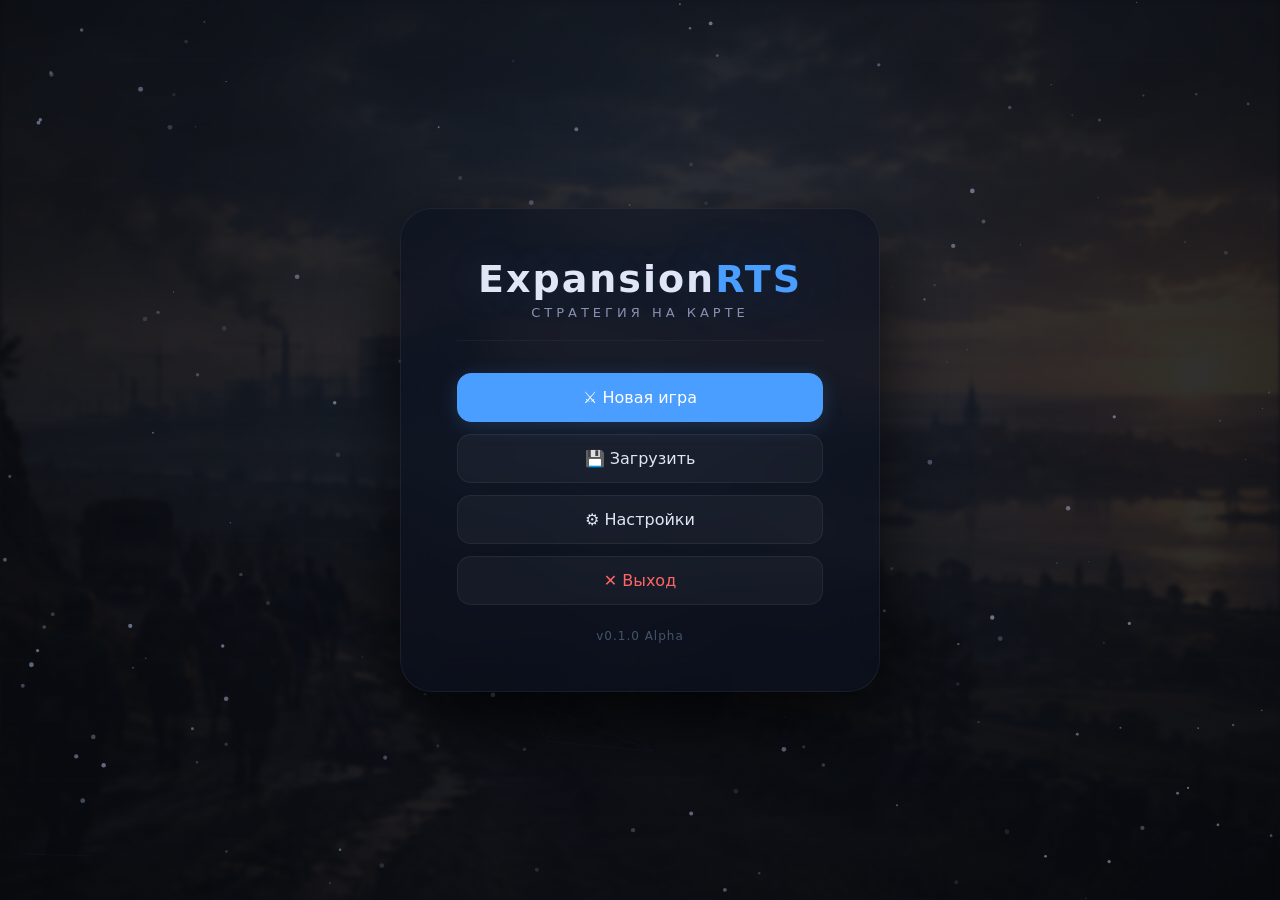
<file: index.html>
<!DOCTYPE html>
<html lang="ru">
<head>
  <meta charset="UTF-8" />
  <title>RTS Engine</title>
  <link rel="stylesheet" href="css/style.css" />

  <style>
    body {
      margin: 0;
      overflow: hidden;
      background: #0a0d14;
      color: #fff;
      font-family: 'Segoe UI', sans-serif;
      user-select: none;
    }

    #gameCanvas {
      width: 100vw;
      height: 100vh;
      display: block;
      background: #000;
      cursor: grab;
    }

    #gameCanvas:active {
      cursor: grabbing;
    }

    #fileLoaderBox {
      position: absolute;
      top: 16px;
      left: 16px;
      z-index: 10;
      background: rgba(10, 13, 20, 0.85);
      backdrop-filter: blur(8px);
      padding: 12px 16px;
      border-radius: 12px;
      border: 1px solid rgba(255, 255, 255, 0.06);
      display: flex;
      flex-direction: column;
      gap: 8px;
      font-size: 13px;
      min-width: 180px;
    }

    #fileLoaderBox label {
      color: #8899bb;
      font-size: 11px;
      text-transform: uppercase;
      letter-spacing: 0.5px;
    }

    #fileLoaderBox input[type="file"] {
      background: rgba(255, 255, 255, 0.05);
      border: 1px solid rgba(255, 255, 255, 0.08);
      border-radius: 6px;
      padding: 6px 8px;
      color: #e0e6f5;
      font-size: 12px;
      cursor: pointer;
    }

    #fileLoaderBox input[type="file"]::file-selector-button {
      background: rgba(255, 255, 255, 0.05);
      border: none;
      border-radius: 4px;
      padding: 4px 12px;
      color: #e0e6f5;
      cursor: pointer;
      font-size: 12px;
    }

    #fileLoaderBox input[type="file"]::file-selector-button:hover {
      background: rgba(255, 255, 255, 0.1);
    }

    #infoPanel {
      position: absolute;
      bottom: 16px;
      left: 16px;
      z-index: 10;
      background: rgba(10, 13, 20, 0.75);
      backdrop-filter: blur(8px);
      padding: 10px 16px;
      border-radius: 10px;
      border: 1px solid rgba(255, 255, 255, 0.04);
      font-size: 12px;
      color: #8899bb;
      min-width: 200px;
      pointer-events: none;
      font-family: 'Consolas', monospace;
    }

    #goldDisplay {
      position: absolute;
      top: 16px;
      right: 16px;
      z-index: 10;
      background: rgba(10, 13, 20, 0.85);
      backdrop-filter: blur(8px);
      padding: 10px 18px;
      border-radius: 12px;
      border: 1px solid rgba(255, 215, 0, 0.15);
      font-size: 14px;
      color: #ffd700;
      font-weight: 600;
      display: flex;
      align-items: center;
      gap: 6px;
    }

    #aiGoldDisplay {
      position: absolute;
      top: 66px;
      right: 16px;
      z-index: 10;
      background: rgba(10, 13, 20, 0.85);
      backdrop-filter: blur(8px);
      padding: 8px 16px;
      border-radius: 12px;
      border: 1px solid rgba(255, 80, 80, 0.15);
      font-size: 13px;
      color: #ff6666;
      font-weight: 500;
      display: flex;
      align-items: center;
      gap: 4px;
    }

    #speedControls {
      position: absolute;
      top: 16px;
      left: 50%;
      transform: translateX(-50%);
      z-index: 20;
      display: flex;
      align-items: center;
      gap: 8px;
      background: rgba(10, 13, 20, 0.85);
      backdrop-filter: blur(8px);
      padding: 8px 12px;
      border-radius: 12px;
      border: 1px solid rgba(255, 255, 255, 0.08);
    }

    #speedControls button {
      width: 32px;
      height: 32px;
      border: 1px solid rgba(255, 255, 255, 0.1);
      border-radius: 8px;
      background: rgba(255, 255, 255, 0.06);
      color: #e0e6f5;
      font-size: 18px;
      cursor: pointer;
    }

    #speedControls button:hover {
      background: rgba(255, 255, 255, 0.14);
    }

    #speedDisplay {
      min-width: 46px;
      text-align: center;
      font-family: Consolas, monospace;
      font-size: 14px;
      font-weight: bold;
      color: #ffd700;
    }

    /* ===== ПАНЕЛЬ ДИПЛОМАТИИ ===== */
    #diplomacyPanel {
      position: absolute;
      top: 116px;
      right: 16px;
      z-index: 10;
      background: rgba(10, 13, 20, 0.85);
      backdrop-filter: blur(8px);
      padding: 10px 14px;
      border-radius: 12px;
      border: 1px solid rgba(255, 255, 255, 0.06);
      font-size: 13px;
      color: #e0e6f5;
      min-width: 200px;
      user-select: none;
    }

    #diplomacyStatus {
      display: flex;
      align-items: center;
      gap: 8px;
      margin-bottom: 10px;
      font-weight: 600;
      font-size: 14px;
    }

    #diplomacyIcon {
      font-size: 18px;
    }

    #diplomacyText {
      color: #66cc88;
    }

    #diplomacyText.war {
      color: #ff6666;
    }

    #diplomacyActions {
      display: grid;
      grid-template-columns: 1fr 1fr;
      gap: 6px;
    }

    #diplomacyActions button {
      background: rgba(255, 255, 255, 0.06);
      border: 1px solid rgba(255, 255, 255, 0.08);
      border-radius: 8px;
      color: #c0d0e0;
      font-size: 12px;
      font-weight: 500;
      padding: 8px 10px;
      cursor: pointer;
      transition: all 0.15s;
      text-align: center;
    }

    #diplomacyActions button:hover {
      background: rgba(255, 255, 255, 0.12);
      border-color: rgba(255, 255, 255, 0.15);
      transform: translateY(-1px);
    }

    #diplomacyActions button:disabled {
      opacity: 0.35;
      cursor: not-allowed;
      transform: none;
    }

    #btnWar {
      background: rgba(255, 80, 80, 0.12);
      border-color: rgba(255, 80, 80, 0.25);
      color: #ff8888;
    }

    #btnWar:hover:not(:disabled) {
      background: rgba(255, 80, 80, 0.25);
    }

    #btnPeace {
      background: rgba(80, 255, 150, 0.12);
      border-color: rgba(80, 255, 150, 0.25);
      color: #88ffbb;
    }

    #btnPeace:hover:not(:disabled) {
      background: rgba(80, 255, 150, 0.25);
    }

    #btnAlliance,
    #btnTrade {
      color: #8899bb;
      opacity: 0.7;
    }

    /* ===== ВЫБОР СТАРТОВОГО ГОРОДА ===== */
    #startCityOverlay {
      position: fixed;
      inset: 0;
      z-index: 1500;
      display: none;
      align-items: flex-end;
      justify-content: center;
      padding-bottom: 40px;
      background: rgba(5, 8, 16, 0.35);
      pointer-events: none;
    }

    #startCityOverlay.visible {
      display: flex;
    }

    #startCityBox {
      pointer-events: auto;
      width: min(420px, calc(100vw - 40px));
      padding: 28px;
      border-radius: 18px;
      border: 1px solid rgba(255, 255, 255, 0.12);
      background: rgba(10, 15, 30, 0.96);
      box-shadow: 0 25px 80px rgba(0, 0, 0, 0.65);
      text-align: center;
    }

    #startCityBox h2 {
      margin: 0 0 14px;
      color: #ffffff;
      font-size: 24px;
    }

    #startCityBox p {
      margin: 0 0 18px;
      color: #9aaaca;
      font-size: 14px;
      line-height: 1.5;
    }

    #startCityName {
      min-height: 22px;
      margin-bottom: 18px;
      color: #ffd166;
      font-size: 16px;
      font-weight: 600;
    }

    #startGameButton {
      width: 100%;
      padding: 12px 18px;
      border: 1px solid rgba(100, 220, 150, 0.3);
      border-radius: 10px;
      background: rgba(80, 220, 140, 0.16);
      color: #9dffc4;
      font-size: 15px;
      font-weight: 600;
      cursor: pointer;
    }

    #startGameButton:hover:not(:disabled) {
      background: rgba(80, 220, 140, 0.28);
    }

    #startGameButton:disabled {
      opacity: 0.35;
      cursor: not-allowed;
    }

    /* ===== ДРАФТ ПРОВИНЦИЙ ===== */
    #draftOverlay {
      position: fixed;
      inset: 0;
      z-index: 1500;
      display: none;
      align-items: flex-end;
      justify-content: center;
      padding-bottom: 40px;
      background: rgba(5, 8, 16, 0.35);
      pointer-events: none;
    }

    #draftOverlay.visible {
      display: flex;
    }

    #draftBox {
      pointer-events: auto;
      width: min(480px, calc(100vw - 40px));
      padding: 24px 28px;
      border-radius: 18px;
      border: 1px solid rgba(255, 255, 255, 0.12);
      background: rgba(10, 15, 30, 0.96);
      box-shadow: 0 25px 80px rgba(0, 0, 0, 0.65);
      text-align: center;
      color: #e0e6f5;
    }

    #draftBox h2 {
      margin: 0 0 12px;
      color: #a3b8ff;
      font-size: 22px;
    }

    #draftBox p {
      margin: 0 0 14px;
      color: #9aaaca;
      font-size: 13px;
      line-height: 1.5;
    }

    #draftStatus {
      display: flex;
      justify-content: space-around;
      margin-bottom: 12px;
      font-size: 14px;
    }

    #draftStatus b {
      color: #ffd166;
      font-size: 16px;
    }

    #draftTurn {
      font-size: 14px;
      color: #88ccff;
      padding-top: 10px;
      border-top: 1px solid rgba(255, 255, 255, 0.08);
    }

    #draftTurnLabel {
      color: #ffd166;
    }

    /* ===== НАСТРОЙКА ДРАФТА ===== */
    #draftSetupOverlay {
      position: fixed;
      inset: 0;
      z-index: 1600;
      display: none;
      align-items: center;
      justify-content: center;
      background: rgba(5, 8, 16, 0.6);
    }

    #draftSetupOverlay.visible {
      display: flex;
    }

    #draftSetupBox {
      width: min(440px, calc(100vw - 40px));
      padding: 26px 28px;
      border-radius: 18px;
      border: 1px solid rgba(255, 255, 255, 0.12);
      background: rgba(10, 15, 30, 0.98);
      box-shadow: 0 25px 80px rgba(0, 0, 0, 0.7);
      text-align: center;
      color: #e0e6f5;
    }

    #draftSetupBox h2 {
      margin: 0 0 10px;
      color: #a3b8ff;
      font-size: 22px;
    }

    #draftSetupBox p {
      margin: 0 0 16px;
      color: #9aaaca;
      font-size: 13px;
      line-height: 1.5;
    }

    #draftSetupStart {
      width: 100%;
      padding: 12px 18px;
      border: 1px solid rgba(100, 220, 150, 0.3);
      border-radius: 10px;
      background: rgba(80, 220, 140, 0.16);
      color: #9dffc4;
      font-size: 15px;
      font-weight: 600;
      cursor: pointer;
    }

    #draftSetupStart:hover {
      background: rgba(80, 220, 140, 0.28);
    }

    #draftActions button {
      padding: 9px 12px;
      border: 1px solid rgba(255, 255, 255, 0.1);
      border-radius: 8px;
      background: rgba(255, 255, 255, 0.06);
      color: #e0e6f5;
      font-size: 12px;
      cursor: pointer;
    }

    #draftActions button:hover {
      background: rgba(255, 255, 255, 0.14);
    }

    #draftActions button:disabled {
      opacity: 0.35;
      cursor: not-allowed;
    }

    /* ===== СТИЛИ ПАНЕЛИ ГОРОДА ===== */
    .city-panel-overlay {
      position: fixed;
      top: 0;
      left: 0;
      width: 100vw;
      height: 100vh;
      background: rgba(0, 0, 0, 0.5);
      backdrop-filter: blur(4px);
      z-index: 999;
      display: none;
      opacity: 0;
      transition: opacity 0.3s ease;
    }

    .city-panel-overlay.visible {
      display: block;
      opacity: 1;
    }

    .city-panel {
      position: fixed;
      bottom: 40px;
      left: 50%;
      transform: translateX(-50%) translateY(120%);
      background: rgba(10, 15, 30, 0.95);
      backdrop-filter: blur(20px);
      border: 1px solid rgba(255, 255, 255, 0.08);
      border-radius: 20px;
      padding: 20px 24px 24px;
      min-width: 340px;
      max-width: 460px;   /* ← чуть шире, чтобы 2 колонки влезали */
      width: min(90%, 460px);
      box-sizing: border-box;
      color: #e0e6f5;
      box-shadow: 0 25px 80px rgba(0, 0, 0, 0.9);
      z-index: 1000;
      transition: transform 0.4s cubic-bezier(0.34, 1.56, 0.64, 1);
      pointer-events: auto;
      overflow: hidden;
      display: none;
    }

    .city-panel.visible {
      transform: translateX(-50%) translateY(0);
      display: block;
    }

    .city-panel .close-btn {
      position: absolute;
      top: 12px;
      right: 16px;
      background: none;
      border: none;
      color: #556688;
      font-size: 22px;
      cursor: pointer;
      transition: color 0.2s;
      padding: 4px 8px;
      line-height: 1;
    }

    .city-panel .close-btn:hover {
      color: #e0e6f5;
    }

    .city-panel-header {
      display: flex;
      justify-content: space-between;
      align-items: center;
      margin-bottom: 16px;
      padding-right: 32px;
    }

    .city-panel-header h2 {
      margin: 0;
      font-size: 20px;
      font-weight: 600;
      color: #fff;
    }

    .city-owner {
      font-size: 12px;
      padding: 4px 14px;
      border-radius: 20px;
      font-weight: 500;
      white-space: nowrap;
    }

    .city-owner.player {
      background: rgba(50, 150, 255, 0.2);
      color: #4a9eff;
    }

    .city-owner.ai {
      background: rgba(255, 80, 80, 0.2);
      color: #ff6666;
    }

    .city-owner.neutral {
      background: rgba(200, 200, 200, 0.08);
      color: #7788aa;
    }

    .city-panel-body {
      display: grid;
      grid-template-columns: 1fr 1fr;
      gap: 4px 16px;
      margin-bottom: 18px;
    }

    .city-stat {
      display: flex;
      justify-content: space-between;
      padding: 6px 0;
      border-bottom: 1px solid rgba(255, 255, 255, 0.04);
    }

    .city-stat .label {
      color: #556688;
      font-size: 13px;
    }

    .city-stat .value {
      color: #e0e6f5;
      font-weight: 500;
      font-size: 13px;
    }

    .city-panel-actions {
      display: flex;
      gap: 10px;
    }

    .city-panel-actions .action-btn {
      flex: 1;
      padding: 10px 14px;
      background: rgba(255, 255, 255, 0.04);
      border: 1px solid rgba(255, 255, 255, 0.06);
      border-radius: 12px;
      color: #e0e6f5;
      font-size: 13px;
      font-weight: 500;
      cursor: pointer;
      transition: all 0.2s;
      text-align: center;
    }

    .city-panel-actions .action-btn:hover {
      background: rgba(255, 255, 255, 0.1);
      border-color: rgba(255, 255, 255, 0.15);
      transform: translateY(-1px);
    }

    .city-panel-actions .action-btn:disabled {
      opacity: 0.35;
      cursor: not-allowed;
    }
    
        /* ===== НАЙМ: сетка кнопок внутри панели ===== */
    .city-panel .unit-type-grid {
      display: grid;
      grid-template-columns: repeat(2, minmax(0, 1fr));
      gap: 8px;
      width: 100%;
      max-width: 100%;
      box-sizing: border-box;
      margin-bottom: 12px;
    }

    .city-panel .unit-type-btn {
      display: flex;
      flex-direction: column;
      align-items: center;
      justify-content: center;
      gap: 2px;
      width: 100%;
      min-width: 0;
      max-width: 100%;
      box-sizing: border-box;
      padding: 8px 6px;
      font-size: 11px;
      line-height: 1.2;
      text-align: center;
      overflow: hidden;
    }

    .city-panel .unit-type-btn .unit-icon {
      font-size: 18px;
      line-height: 1;
    }

    .city-panel .unit-type-btn .unit-name {
      font-size: 11px;
      overflow: hidden;
      text-overflow: ellipsis;
      white-space: nowrap;
      max-width: 100%;
    }

    .city-panel .unit-type-btn .unit-cost {
      font-size: 10px;
      color: #ffd166;
      white-space: nowrap;
    }

    /* ===== СТИЛИ ПАНЕЛИ ЮНИТА ===== */
    .unit-panel-overlay {
      position: fixed;
      top: 0;
      left: 0;
      width: 100vw;
      height: 100vh;
      background: rgba(0, 0, 0, 0.5);
      backdrop-filter: blur(4px);
      z-index: 999;
      display: none;
      opacity: 0;
      transition: opacity 0.3s ease;
    }

    .unit-panel-overlay.visible {
      display: block;
      opacity: 1;
    }

    .unit-panel {
      position: fixed;
      bottom: 40px;
      left: 50%;
      transform: translateX(-50%) translateY(120%);
      background: rgba(10, 15, 30, 0.95);
      backdrop-filter: blur(20px);
      border: 1px solid rgba(255, 255, 255, 0.08);
      border-radius: 20px;
      padding: 20px 24px 24px;
      min-width: 320px;
      max-width: 400px;
      width: 90%;
      color: #e0e6f5;
      box-shadow: 0 25px 80px rgba(0, 0, 0, 0.9);
      z-index: 1000;
      transition: transform 0.4s cubic-bezier(0.34, 1.56, 0.64, 1);
      pointer-events: auto;
      display: none;
      cursor: grab;
    }

    .unit-panel.visible {
      transform: translateX(-50%) translateY(0);
      display: block;
    }

    .unit-panel.dragging {
      cursor: grabbing;
    }

    .unit-panel .close-btn {
      position: absolute;
      top: 12px;
      right: 16px;
      background: none;
      border: none;
      color: #556688;
      font-size: 22px;
      cursor: pointer;
      transition: color 0.2s;
      padding: 4px 8px;
      line-height: 1;
    }

    .unit-panel .close-btn:hover {
      color: #e0e6f5;
    }

    .unit-panel-header {
      display: flex;
      justify-content: space-between;
      align-items: center;
      margin-bottom: 16px;
      padding-right: 32px;
    }

    .unit-panel-header h2 {
      margin: 0;
      font-size: 20px;
      font-weight: 600;
      color: #fff;
    }

    .unit-owner {
      font-size: 12px;
      padding: 4px 14px;
      border-radius: 20px;
      font-weight: 500;
      white-space: nowrap;
    }

    .unit-owner.player {
      background: rgba(50, 150, 255, 0.2);
      color: #4a9eff;
    }

    .unit-owner.ai {
      background: rgba(255, 80, 80, 0.2);
      color: #ff6666;
    }

    .unit-owner.neutral {
      background: rgba(200, 200, 200, 0.08);
      color: #7788aa;
    }

    .unit-panel-body {
      display: grid;
      grid-template-columns: 1fr 1fr;
      gap: 4px 16px;
      margin-bottom: 12px;
    }

    .unit-stat {
      display: flex;
      justify-content: space-between;
      padding: 6px 0;
      border-bottom: 1px solid rgba(255, 255, 255, 0.04);
    }

    .unit-stat-wide {
      grid-column: 1 / -1;
    }

    .unit-stat .label {
      color: #556688;
      font-size: 13px;
    }

    .unit-stat .value {
      color: #e0e6f5;
      font-weight: 500;
      font-size: 13px;
    }

    .unit-hp-bar {
      grid-column: 1 / -1;
      height: 8px;
      background: rgba(0, 0, 0, 0.55);
      border-radius: 4px;
      overflow: hidden;
      margin-bottom: 10px;
    }

    .unit-hp-fill {
      height: 100%;
      transition: width 0.3s ease, background 0.3s ease;
    }

    .unit-panel-actions {
      display: flex;
      gap: 10px;
    }

    .unit-panel-actions .action-btn {
      flex: 1;
      padding: 10px 14px;
      background: rgba(255, 255, 255, 0.04);
      border: 1px solid rgba(255, 255, 255, 0.06);
      border-radius: 12px;
      color: #e0e6f5;
      font-size: 13px;
      font-weight: 500;
      cursor: pointer;
      transition: all 0.2s;
      text-align: center;
    }

    .unit-panel-actions .action-btn:hover {
      background: rgba(255, 255, 255, 0.1);
      border-color: rgba(255, 255, 255, 0.15);
      transform: translateY(-1px);
    }

    /* ===== СТИЛИ ПАНЕЛИ ПОБЕДЫ ===== */
    .victory-panel-overlay {
      position: fixed;
      top: 0;
      left: 0;
      width: 100vw;
      height: 100vh;
      background: rgba(0, 0, 0, 0.75);
      backdrop-filter: blur(6px);
      z-index: 2000;
      display: none;
      opacity: 0;
      transition: opacity 0.4s ease;
    }

    .victory-panel-overlay.visible {
      display: block;
      opacity: 1;
    }

    .victory-panel {
      position: fixed;
      top: 50%;
      left: 50%;
      transform: translate(-50%, -50%) scale(0.85);
      background: rgba(10, 15, 30, 0.96);
      backdrop-filter: blur(20px);
      border: 1px solid rgba(255, 255, 255, 0.12);
      border-radius: 24px;
      padding: 32px 40px;
      min-width: 400px;
      max-width: 520px;
      color: #e0e6f5;
      box-shadow: 0 25px 100px rgba(0, 0, 0, 0.95);
      z-index: 2001;
      opacity: 0;
      transition: opacity 0.4s ease, transform 0.4s cubic-bezier(0.34, 1.56, 0.64, 1);
      pointer-events: auto;
      display: none;
      text-align: center;
    }

    .victory-panel.visible {
      opacity: 1;
      transform: translate(-50%, -50%) scale(1);
      display: block;
    }

    .victory-panel-title {
      font-size: 42px;
      font-weight: 800;
      letter-spacing: 4px;
      margin-bottom: 12px;
      text-shadow: 0 0 30px currentColor;
    }

    .victory-panel-title.victory {
      color: #ffd700;
      animation: victory-pulse 2s ease-in-out infinite;
    }

    .victory-panel-title.defeat {
      color: #ff4444;
    }

    @keyframes victory-pulse {
      0%, 100% { text-shadow: 0 0 30px #ffd700; }
      50% { text-shadow: 0 0 60px #ffd700, 0 0 90px #ffaa00; }
    }

    .victory-panel-subtitle {
      font-size: 14px;
      color: #8899bb;
      margin-bottom: 24px;
      line-height: 1.5;
    }

    .victory-panel-stats {
      display: grid;
      grid-template-columns: 1fr 1fr;
      gap: 8px 24px;
      margin-bottom: 28px;
      padding: 16px;
      background: rgba(255, 255, 255, 0.03);
      border-radius: 12px;
      border: 1px solid rgba(255, 255, 255, 0.06);
    }

    .victory-stat {
      display: flex;
      justify-content: space-between;
      padding: 4px 0;
      font-size: 13px;
    }

    .victory-stat .label {
      color: #556688;
    }

    .victory-stat .value {
      color: #e0e6f5;
      font-weight: 600;
    }

    .victory-panel-actions {
      display: flex;
      gap: 12px;
    }

    .victory-panel-actions .action-btn {
      flex: 1;
      padding: 14px 20px;
      background: rgba(255, 255, 255, 0.05);
      border: 1px solid rgba(255, 255, 255, 0.1);
      border-radius: 12px;
      color: #e0e6f5;
      font-size: 14px;
      font-weight: 600;
      cursor: pointer;
      transition: all 0.2s;
    }

    .victory-panel-actions .action-btn:hover {
      background: rgba(255, 255, 255, 0.12);
      border-color: rgba(255, 255, 255, 0.2);
      transform: translateY(-2px);
    }

    /* ===== ТЕРМИНАЛ ===== */
    #terminal {
      position: fixed;
      bottom: 16px;
      right: 16px;
      width: 420px;
      max-height: 320px;
      background: rgba(8, 10, 16, 0.95);
      border: 1px solid rgba(255, 255, 255, 0.08);
      border-radius: 12px;
      z-index: 2000;
      display: flex;
      flex-direction: column;
      font-family: 'Consolas', 'Courier New', monospace;
      font-size: 12px;
      overflow: hidden;
      box-shadow: 0 12px 40px rgba(0, 0, 0, 0.6);
    }

    #terminal.collapsed {
      max-height: 36px;
    }

    #terminal-header {
      display: flex;
      justify-content: space-between;
      align-items: center;
      padding: 8px 12px;
      background: rgba(255, 255, 255, 0.04);
      cursor: pointer;
      user-select: none;
    }

    #terminal-toggle {
      background: none;
      border: none;
      color: #8899bb;
      font-size: 16px;
      cursor: pointer;
      padding: 0 4px;
    }

    #terminal-output {
      flex: 1;
      overflow-y: auto;
      padding: 8px 12px;
      max-height: 220px;
    }

    .terminal-line {
      margin-bottom: 3px;
      word-break: break-word;
    }

    .terminal-line.info { color: #c0c8d8; }
    .terminal-line.success { color: #66cc88; }
    .terminal-line.error { color: #ff6666; }
    .terminal-line.system { color: #8899bb; }
    .terminal-line.command { color: #4a9eff; }
    .terminal-line.warning { color: #ffaa44; }

    #terminal-input-line {
      display: flex;
      align-items: center;
      padding: 8px 12px;
      border-top: 1px solid rgba(255, 255, 255, 0.06);
      gap: 6px;
    }

    #terminal-prompt {
      color: #4a9eff;
    }

    #terminal-input {
      flex: 1;
      background: transparent;
      border: none;
      outline: none;
      color: #e0e6f5;
      font-family: inherit;
      font-size: 12px;
    }
  </style>
</head>

<body>

  <div id="menuOverlay" style="
    position: fixed;
    inset: 0;
    z-index: 99999;
    background: #0a0d14;
    display: flex;
    align-items: center;
    justify-content: center;
  ">
    <iframe
      id="menuFrame"
      src="menu.html"
      style="width: 100%; height: 100%; border: none; display: block;"
      title="Главное меню"
    ></iframe>
  </div>

  <div id="fileLoaderBox">
    <label>📂 Загрузить world.json</label>
    <input id="fileLoader" type="file" accept=".json" />

    <label style="margin-top:4px;">🖼️ Загрузить карту (PNG)</label>
    <input id="imageLoader" type="file" accept="image/png" />
  </div>

  <div id="infoPanel">📡 Ожидание загрузки карты...</div>

  <div id="goldDisplay">
    <span>👤</span>
    <span>🪙</span>
    <span id="goldAmount">0</span>
    <span id="goldChange">+0</span>
  </div>

  <div id="resourcesDisplay" style="position:absolute;top:16px;right:230px;z-index:10;background:rgba(10,13,20,0.85);backdrop-filter:blur(8px);padding:8px 14px;border-radius:12px;border:1px solid rgba(255,255,255,0.08);display:flex;gap:12px;font-size:13px;font-weight:600;">
    <span title="Руда" style="color:#88aaff;">🪨 <span id="oreAmount">0</span></span>
    <span title="Продукция" style="color:#ffaa88;">📦 <span id="goodsAmount">0</span></span>
    <span title="Хлеб" style="color:#ffdd66;">🌾 <span id="foodAmount">0</span></span>
  </div>

  <div id="aiGoldDisplay">
    <span>🤖</span>
    <span>🪙</span>
    <span id="aiGoldAmount">0</span>
    <span id="aiGoldChange">+0</span>
  </div>

  <div id="speedControls">
    <button id="btnSlower" title="Замедлить">−</button>
    <span id="speedDisplay">1.0x</span>
    <button id="btnFaster" title="Ускорить">+</button>
    <button id="btnPause" title="Пауза">⏸</button>
    <!-- ИЗМЕНЕНО: игровая дата (mobilization v2). -->
    <span id="dateDisplay" title="Игровая дата"
          style="margin-left:10px;min-width:82px;text-align:center;font-family:Consolas,monospace;font-size:13px;font-weight:600;color:#a3b8ff;">01.01.1936</span>
  </div>

  <div id="diplomacyPanel">
    <div id="diplomacyStatus">
      <span id="diplomacyIcon">🕊️</span>
      <span id="diplomacyText">Мир</span>
    </div>
    <div id="diplomacyActions">
      <button id="btnWar" title="Объявить войну">⚔️ Война</button>
      <button id="btnPeace" title="Предложить мир">🕊️ Мир</button>
      <button id="btnAlliance" title="Союз (в разработке)">🤝 Союз</button>
      <button id="btnTrade" title="Торговля (в разработке)">💰 Торг.</button>
    </div>
  </div>

  <canvas id="gameCanvas"></canvas>

  <div id="draftSetupOverlay">
    <div id="draftSetupBox">
      <h2>🎲 Настройка драфта</h2>
      <p>Сколько провинций оставить себе? Остальные достанутся ИИ.</p>

      <div style="margin-bottom:18px;">
        <label style="display:block;margin-bottom:8px;">
          Провинций игроку: <b id="draftSetupCount" style="color:#ffd166;">0</b>
        </label>
        <input id="draftSetupSlider" type="range" min="1" max="1" value="1"
               style="width:100%;cursor:pointer;">
        <div style="display:flex;justify-content:space-between;font-size:11px;color:#8899bb;margin-top:6px;">
          <span>💀 Хард (1)</span>
          <span>🏆 Стандарт</span>
        </div>
      </div>

      <button id="draftSetupStart">▶ Начать драфт</button>
    </div>
  </div>

  <div id="draftOverlay">
    <div id="draftBox">
      <h2>🎲 Драфт провинций</h2>
      <p id="draftHint">Кликните по провинции, чтобы выбрать её.</p>
      <div id="draftStatus">
        <span>👤 Игрок: <b id="draftPlayerPoints">0</b> очков</span>
        <span>🤖 ИИ: <b id="draftAiPoints">0</b> очков</span>
      </div>
      <div id="draftTurn">Ход: <b id="draftTurnLabel">игрок</b></div>

      <div id="draftActions" style="display:flex;gap:8px;margin-top:12px;">
        <button id="draftSkipBtn" style="flex:1;">⏭ Пропустить ход</button>
        <button id="draftSettingsBtn" style="flex:1;">⚙️ Настройки</button>
      </div>
    </div>
  </div>

  <div id="terminal">
    <div id="terminal-header">
      <span>⬛ Терминал</span>
      <button id="terminal-toggle">−</button>
    </div>
    <div id="terminal-output">
      <div class="terminal-line system">📡 Терминал запущен. Введите /help для списка команд.</div>
    </div>
    <div id="terminal-input-line">
      <span id="terminal-prompt">></span>
      <input id="terminal-input" type="text" placeholder="Введите команду..." />
    </div>
  </div>

  <script type="module">
    window.startGameFromMenu = function () {
      const overlay = document.getElementById("menuOverlay");
      if (overlay) {
        overlay.style.transition = "opacity 0.4s ease";
        overlay.style.opacity = "0";
        setTimeout(() => {
          overlay.style.display = "none";
        }, 400);
      }
      console.log("▶ Меню скрыто, игра начинается");
    };

    window.showMenuOverlay = function () {
      const overlay = document.getElementById("menuOverlay");
      if (overlay) {
        overlay.style.display = "flex";
        void overlay.offsetWidth;
        overlay.style.opacity = "1";
      }
    };

    import CityPanel from "./js/ui/CityPanel.js";
    import UnitPanel from "./js/ui/UnitPanel.js";
    import VictoryPanel from "./js/ui/VictoryPanel.js";
    import FactionPanel from "./js/ui/FactionPanel.js";
    import { fmtCompact } from "./js/ui/format.js";
    import GameState from "./js/core/GameState.js";
    import Renderer from "./js/core/Renderer.js";
    import InputHandler from "./js/core/InputHandler.js";
    import Camera from "./js/core/Camera.js";
    import SelectionManager from "./js/core/SelectionManager.js";

    const canvas = document.getElementById("gameCanvas");
    const infoPanel = document.getElementById("infoPanel");

    const goldAmount = document.getElementById("goldAmount");
    const goldChange = document.getElementById("goldChange");

    const oreAmount = document.getElementById("oreAmount");
    const goodsAmount = document.getElementById("goodsAmount");
    const foodAmount = document.getElementById("foodAmount");

    const aiGoldAmount = document.getElementById("aiGoldAmount");
    const aiGoldChange = document.getElementById("aiGoldChange");

    // ИЗМЕНЕНО: игровая дата (mobilization v2).
    const dateDisplay = document.getElementById("dateDisplay");

    const btnSlower = document.getElementById("btnSlower");
    const btnFaster = document.getElementById("btnFaster");
    const btnPause = document.getElementById("btnPause");
    const speedDisplay = document.getElementById("speedDisplay");

    const fileLoader = document.getElementById("fileLoader");
    const imageLoader = document.getElementById("imageLoader");

    const diplomacyIcon = document.getElementById("diplomacyIcon");
    const diplomacyText = document.getElementById("diplomacyText");
    const btnWar = document.getElementById("btnWar");
    const btnPeace = document.getElementById("btnPeace");
    const btnAlliance = document.getElementById("btnAlliance");
    const btnTrade = document.getElementById("btnTrade");

    const draftOverlay = document.getElementById("draftOverlay");
    const draftPlayerPoints = document.getElementById("draftPlayerPoints");
    const draftAiPoints = document.getElementById("draftAiPoints");
    const draftTurnLabel = document.getElementById("draftTurnLabel");
    const draftHint = document.getElementById("draftHint");

    const draftSetupOverlay = document.getElementById("draftSetupOverlay");
    const draftSetupSlider = document.getElementById("draftSetupSlider");
    const draftSetupCount = document.getElementById("draftSetupCount");
    const draftSetupStart = document.getElementById("draftSetupStart");
    const draftSkipBtn = document.getElementById("draftSkipBtn");
    const draftSettingsBtn = document.getElementById("draftSettingsBtn");

    function resize() {
      canvas.width = window.innerWidth;
      canvas.height = window.innerHeight;
    }

    resize();
    window.addEventListener("resize", resize);

    let game = null;
    let renderer = null;
    let input = null;
    let camera = null;
    let cityPanel = null;
    let unitPanel = null;
    let victoryPanel = null;
    let factionPanel = null;
    let selectionManager = null;

    let animationFrameId = null;
    let lastFrameTime = null;
    let pendingBackgroundImage = null;

    fileLoader.addEventListener("change", async (e) => {
      const file = e.target.files[0];
      if (!file) return;

      try {
        if (animationFrameId !== null) {
          cancelAnimationFrame(animationFrameId);
          animationFrameId = null;
          lastFrameTime = null;
        }

        const text = await file.text();
        const world = JSON.parse(text);

        game = new GameState(world);
        window.game = game;   // ИЗМЕНЕНО: отладка из консоли

        // ИЗМЕНЕНО: построить граф дорог для призыва.
        game.buildRoadGraph();

        updateSpeedControls();
        updateDiplomacyPanel();

        camera = new Camera(canvas);
        camera.centerOnWorld();

        renderer = new Renderer(canvas, game, camera);
        renderer.loadCitySprites('assets/icons/');
        // Фикс: game.renderer объявлялся в GameState, но никогда не
        // присваивался — вызовы game.renderer.markTerritoryDirty() молча
        // пропускались. Теперь ссылка есть; заодно панели могут
        // обращаться к renderer (галерея эмблем).
        game.renderer = renderer;

        if (pendingBackgroundImage) {
          renderer.setBackgroundImage(pendingBackgroundImage);
        }

        cityPanel = new CityPanel(game);
        unitPanel = new UnitPanel(game);
        victoryPanel = new VictoryPanel(game);
        game.victoryPanel = victoryPanel;
        factionPanel = new FactionPanel(game);

        input = new InputHandler(canvas, game, renderer, camera, cityPanel, unitPanel);
        renderer.setInputHandler(input);

        selectionManager = new SelectionManager(canvas, game, camera, renderer);

        // Сначала — настройка драфта, потом сам драфт.
        const cityProvincesCount = new Set(
          game.cities.map(c => c.provinceId).filter(Boolean)
        ).size;

        if (cityProvincesCount < 2) {
          infoPanel.textContent = `❌ Слишком мало провинций с городами (${cityProvincesCount})`;
          return;
        }

        draftSetupSlider.min = 1;
        draftSetupSlider.max = Math.max(1, Math.ceil(cityProvincesCount * 0.5));
        draftSetupSlider.value = draftSetupSlider.max;
        updateDraftSetupLabel();

        infoPanel.textContent = `🎲 Настройка драфта`;
        showDraftSetupOverlay();
        loop();

      } catch (err) {
        console.error("❌ Ошибка загрузки:", err);
        infoPanel.textContent = "❌ Ошибка: " + err.message;
      }
    });

    imageLoader.addEventListener("change", async (e) => {
      const file = e.target.files[0];
      if (!file) return;

      const reader = new FileReader();

      reader.onload = () => {
        const img = new Image();
        img.src = reader.result;

        img.onload = () => {
          pendingBackgroundImage = img;
          if (renderer) {
            renderer.setBackgroundImage(img);
          }
        };
      };

      reader.readAsDataURL(file);
    });

    function updateInfoPanel() {
      if (!game) {
        infoPanel.textContent = "📡 Ожидание загрузки карты...";
        return;
      }

      if (goldAmount) {
        goldAmount.textContent = fmtCompact(game.playerGold);
      }

      if (oreAmount) oreAmount.textContent = fmtCompact(game.playerOre || 0);
      if (goodsAmount) goodsAmount.textContent = fmtCompact(game.playerGoods || 0);
      if (foodAmount) foodAmount.textContent = fmtCompact(game.playerFood || 0);

      if (goldChange) {
        const net = game.getNetIncome(game.playerId);
        const sign = net.net >= 0 ? '+' : '';
        goldChange.textContent = `${sign}${net.net}`;
        goldChange.style.color = net.net >= 0 ? '#66cc88' : '#ff6666';
        // ИЗМЕНЕНО: разбивка чистого дохода по наведению (недельный цикл).
        goldChange.title =
          `Доход городов и провинций: +${net.income}\n` +
          `Содержание юнитов: −${net.upkeep}\n` +
          `Итого: ${net.net} за неделю`;
      }

      if (aiGoldAmount) {
        aiGoldAmount.textContent = fmtCompact(game.aiGold);
      }

      if (aiGoldChange) {
        const net = game.getNetIncome(game.aiId);
        const sign = net.net >= 0 ? '+' : '';
        aiGoldChange.textContent = `${sign}${net.net}`;
        aiGoldChange.style.color = net.net >= 0 ? '#66cc88' : '#ff6666';
      }

      if (game.selectedCity) {
        const c = game.selectedCity;
        infoPanel.textContent = `🏙️ ${c.name || "Город"} (уровень ${c.level || 1})`;
        return;
      }

      if (game.selectedPoint) {
        const p = game.selectedPoint;
        const type = p.cityType ? `, ${p.cityType}` : "";
        infoPanel.textContent = `📍 Точка #${p.id} (${p.x.toFixed(3)}, ${p.y.toFixed(3)})${type}`;
        return;
      }

      if (game.selectedProvince) {
        const prov = game.selectedProvince;
        infoPanel.textContent = `🗺️ Провинция: ${prov.name || prov.id}`;
        return;
      }

      const stats = game.getStats();
      infoPanel.textContent =
        `📍 ${stats.points} точек | 🛤️ ${stats.roads} дорог | 🏛️ ${stats.provinces} провинций | 🏙️ ${game.cities.length} городов`;

      // ИЗМЕНЕНО: игровая дата каждый кадр.
      if (dateDisplay && typeof game.getGameDate === "function") {
        const d = game.getGameDate();
        const pad = (n) => String(n).padStart(2, "0");
        dateDisplay.textContent = `${pad(d.day)}.${pad(d.month)}.${d.year}`;
      }
    }

    function updateSpeedControls() {
      if (!game) return;

      const speed = game.speedMultiplier ?? 1;
      speedDisplay.textContent = `${speed.toFixed(1)}x`;

      if (game.paused) {
        btnPause.textContent = "▶";
        btnPause.title = "Продолжить";
      } else {
        btnPause.textContent = "⏸";
        btnPause.title = "Пауза";
      }
    }

    btnSlower.addEventListener("click", () => {
      if (!game || typeof game.setSpeed !== "function") return;
      const currentSpeed = game.speedMultiplier ?? 1;
      const newSpeed = Math.max(0.1, currentSpeed - 0.1);
      game.setSpeed(Number(newSpeed.toFixed(1)));
      updateSpeedControls();
    });

    btnFaster.addEventListener("click", () => {
      if (!game || typeof game.setSpeed !== "function") return;
      const currentSpeed = game.speedMultiplier ?? 1;
      const newSpeed = Math.min(5.0, currentSpeed + 0.1);
      game.setSpeed(Number(newSpeed.toFixed(1)));
      updateSpeedControls();
    });

    btnPause.addEventListener("click", () => {
      if (!game || typeof game.togglePause !== "function") return;
      game.togglePause();
      updateSpeedControls();
    });

    function updateDiplomacyPanel() {
      if (!game || typeof game.getDiplomaticRelation !== "function") return;

      const relation = game.getDiplomaticRelation(game.playerId, game.aiId);
      const atWar = relation === "war";

      if (atWar) {
        diplomacyIcon.textContent = "⚔️";
        diplomacyText.textContent = "Война";
        diplomacyText.classList.add("war");
      } else {
        diplomacyIcon.textContent = "🕊️";
        diplomacyText.textContent = "Мир";
        diplomacyText.classList.remove("war");
      }

      btnWar.disabled = atWar;
      btnPeace.disabled = !atWar;
    }

    btnWar.addEventListener("click", () => {
      if (!game || typeof game.declareWar !== "function") return;
      const result = game.declareWar(game.playerId, game.aiId);
      if (result.success) {
        terminalLog("⚔️ Война объявлена!", "success");
        updateDiplomacyPanel();
      } else {
        terminalLog(`❌ ${result.reason}`, "error");
      }
    });

    btnPeace.addEventListener("click", () => {
      if (!game || typeof game.proposePeace !== "function") return;
      const result = game.proposePeace(game.playerId, game.aiId);
      if (result.accepted) {
        terminalLog("🕊️ Мир принят!", "success");
        updateDiplomacyPanel();
      } else {
        terminalLog("❌ Мир отклонён ИИ", "error");
      }
    });

    btnAlliance.addEventListener("click", () => {
      terminalLog("🤝 Союз: функция в разработке", "system");
      alert("🤝 Союз\n\nФункция появится в следующей версии!");
    });

    btnTrade.addEventListener("click", () => {
      terminalLog("💰 Торговля: функция в разработке", "system");
      alert("💰 Торговля\n\nФункция появится в следующей версии!");
    });

    function showDraftSetupOverlay() {
      if (!draftSetupOverlay) return;
      draftSetupOverlay.classList.add("visible");
    }

    function hideDraftSetupOverlay() {
      if (!draftSetupOverlay) return;
      draftSetupOverlay.classList.remove("visible");
    }

    function updateDraftSetupLabel() {
      if (!game || !draftSetupSlider || !draftSetupCount) return;
      const total = new Set(
        game.cities.map(c => c.provinceId).filter(Boolean)
      ).size;
      const val = parseInt(draftSetupSlider.value, 10) || 1;
      const pct = total > 0 ? Math.round((val / total) * 100) : 0;
      draftSetupCount.textContent = `${val} (${pct}%)`;
    }

    draftSetupSlider?.addEventListener("input", updateDraftSetupLabel);

    draftSetupStart?.addEventListener("click", () => {
      if (!game) return;

      if (game.draft && game.draft.active && game.draft.pickedProvinceIds.length > 0) {
        if (!confirm("Прогресс драфта будет сброшен. Продолжить?")) return;
      }

      const playerPts = parseInt(draftSetupSlider.value, 10) || 1;

      const draftResult = game.startDraft({ playerPts });
      if (!draftResult.success) {
        infoPanel.textContent = `❌ Драфт не запущен: ${draftResult.reason}`;
        return;
      }

      hideDraftSetupOverlay();
      infoPanel.textContent = `🎲 Драфт провинций. Ход: игрок`;
      showDraftOverlay();
    });

    function showDraftOverlay() {
      if (!draftOverlay) return;
      draftOverlay.classList.add("visible");
      updateDraftUI();
    }

    function hideDraftOverlay() {
      if (!draftOverlay) return;
      draftOverlay.classList.remove("visible");
    }

    function updateDraftUI() {
      if (!game || !game.draft) return;

      if (game.draft.active && game.draft.currentTurn === 'player' && game.draft.playerPoints <= 0) {
        if (game.draft.aiPoints > 0) {
          game.draft.currentTurn = 'ai';
        } else {
          game.finishDraft();
          hideDraftOverlay();
          hideDraftSetupOverlay();
          infoPanel.textContent = "▶ Игра началась!";
          return;
        }
      }

      draftPlayerPoints.textContent = game.draft.playerPoints;
      draftAiPoints.textContent = game.draft.aiPoints;

      const isPlayerTurn = game.draft.currentTurn === 'player';
      draftTurnLabel.textContent = isPlayerTurn ? 'игрок' : 'ИИ';
      draftTurnLabel.style.color = isPlayerTurn ? '#88ccff' : '#ff6666';

      draftHint.textContent = isPlayerTurn
        ? 'Кликните по провинции, чтобы выбрать её.'
        : 'ИИ выбирает провинцию...';

      if (draftSkipBtn) {
        if (isPlayerTurn && game.draft.playerPoints > 0) {
          draftSkipBtn.textContent = '⏭ Пропустить ход';
          draftSkipBtn.disabled = false;
        } else if (!isPlayerTurn && game.draft.aiPoints > 0) {
          draftSkipBtn.textContent = '↩️ Вернуть ход';
          draftSkipBtn.disabled = false;
        } else {
          draftSkipBtn.textContent = '⏭ Пропустить ход';
          draftSkipBtn.disabled = true;
        }
      }

      if (!isPlayerTurn && game.draft.active) {
        const delay = game.draft.aiPoints > 3 ? 150 : 400;

        setTimeout(() => {
          if (!game || !game.draft || !game.draft.active) return;

          const result = game.aiDraftTurn();
          if (result && result.success) {
            updateDraftUI();
            if (game.renderer && game.renderer.markTerritoryDirty) {
              game.renderer.markTerritoryDirty();
            }
          } else if (game.draft.active) {
            game.draft.currentTurn = 'player';
            updateDraftUI();
          }
        }, delay);
      }

      if (!game.draft.active && draftOverlay && draftOverlay.classList.contains("visible")) {
        hideDraftOverlay();
        hideDraftSetupOverlay();
      }
    }

    function handleDraftClick(wx, wy) {
      if (!game || !game.draft || !game.draft.active) return false;
      if (game.draft.currentTurn !== 'player') return true;

      const prov = game.getProvinceAt(wx, wy);
      if (!prov) return true;

      if (!game.draft.cityProvinces.includes(prov.id)) {
        terminalLog('⚠️ Эта провинция недоступна для выбора', 'warning');
        return true;
      }

      if (game.draft.pickedProvinceIds.includes(prov.id)) {
        terminalLog('⚠️ Эта провинция уже выбрана', 'warning');
        return true;
      }

      const result = game.pickProvince(prov.id, game.playerId);
      if (!result.success) {
        terminalLog(`⚠️ ${result.reason}`, 'warning');
        return true;
      }

      terminalLog(`🎲 Вы выбрали провинцию #${prov.id}`, 'success');

      if (game.renderer && game.renderer.markTerritoryDirty) {
        game.renderer.markTerritoryDirty();
      }

      updateDraftUI();

      if (!game.draft.active) {
        hideDraftOverlay();
        hideDraftSetupOverlay();
        infoPanel.textContent = "▶ Игра началась!";
      }

      return true;
    }

    window.handleDraftClick = handleDraftClick;

    draftSkipBtn?.addEventListener("click", () => {
      if (!game || !game.draft || !game.draft.active) return;

      const isPlayerTurn = game.draft.currentTurn === 'player';

      const result = isPlayerTurn
        ? game.giveUpDraft()
        : game.reclaimDraft();

      if (!result.success) {
        terminalLog(`⚠️ ${result.reason}`, 'warning');
        return;
      }

      updateDraftUI();
    });

    draftSettingsBtn?.addEventListener("click", () => {
      if (!game || !game.draft) return;

      if (game.draft.active && game.draft.pickedProvinceIds.length > 0) {
        if (!confirm("Прогресс драфта будет сброшен при смене настроек. Продолжить?")) return;
      }

      const total = new Set(
        game.cities.map(c => c.provinceId).filter(Boolean)
      ).size;
      draftSetupSlider.max = Math.max(1, Math.ceil(total * 0.5));
      draftSetupSlider.value = game.draft.active
        ? game.draft.playerPoints
        : draftSetupSlider.max;
      updateDraftSetupLabel();

      showDraftSetupOverlay();
    });

    function loop(now = performance.now()) {
      if (!game || !renderer) {
        animationFrameId = null;
        return;
      }

      if (lastFrameTime === null) {
        lastFrameTime = now;
      }

      const dt = Math.min(0.1, (now - lastFrameTime) / 1000);
      lastFrameTime = now;

      game.update(dt);
      renderer.render();
      updateInfoPanel();
      updateDiplomacyPanel();

      animationFrameId = requestAnimationFrame(loop);
    }

    const terminalOutput = document.getElementById('terminal-output');
    const terminalInput = document.getElementById('terminal-input');
    const terminalToggle = document.getElementById('terminal-toggle');
    const terminal = document.getElementById('terminal');

    const TERMINAL_MAX_LINES = 200;

    function terminalLog(message, type = 'info') {
      const line = document.createElement('div');
      line.className = `terminal-line ${type}`;
      line.textContent = message;
      terminalOutput.appendChild(line);

      while (terminalOutput.children.length > TERMINAL_MAX_LINES) {
        terminalOutput.removeChild(terminalOutput.firstChild);
      }

      terminalOutput.scrollTop = terminalOutput.scrollHeight;
    }

    const originalConsoleLog = console.log;
    console.log = function (...args) {
      originalConsoleLog(...args);
      const msg = args.join(' ');
      terminalLog(msg, 'info');
    };

    function handleTerminalCommand(input) {
      const trimmed = input.trim();
      if (!trimmed) return;

      terminalLog(`> ${trimmed}`, 'command');

      if (!game) {
        terminalLog('❌ Игра ещё не загружена. Сначала загрузите world.json', 'error');
        return;
      }

      const parts = trimmed.split(' ');
      const cmd = parts[0].toLowerCase();
      const args = parts.slice(1);

      switch (cmd) {
        case '/help':
          terminalLog('📖 Доступные команды:', 'system');
          terminalLog('  /speed [0.1-5.0]  — Установить скорость игры', 'system');
          terminalLog('  /pause             — Включить/выключить паузу', 'system');
          terminalLog('  /gold              — Показать золото игрока и ИИ', 'system');
          terminalLog('  /units             — Показать количество юнитов', 'system');
          terminalLog('  /cities            — Показать список городов', 'system');
          terminalLog('  /clear             — Очистить терминал', 'system');
          terminalLog('  /status            — Текущее состояние игры', 'system');
          terminalLog('  /war ai            — Объявить войну ИИ', 'system');
          terminalLog('  /peace ai          — Предложить мир ИИ', 'system');
          terminalLog('  /diplomacy         — Показать дипломатию', 'system');
          terminalLog('  /manpower          — Резерв людей (игрок / ИИ)', 'system');
          terminalLog('  /map               — Слой карты: политический/физический (клавиша M)', 'system');
          terminalLog('  /markers           — Маркеры юнитов: типы/эмблемы фракций (клавиша N)', 'system');
          break;

        case '/speed':
          const speed = parseFloat(args[0]);
          if (!isNaN(speed) && speed >= 0.1 && speed <= 5.0) {
            if (typeof game.setSpeed === 'function') {
              game.setSpeed(speed);
              updateSpeedControls();
              terminalLog(`⚡ Скорость установлена: ${speed.toFixed(1)}x`, 'success');
            } else {
              terminalLog('❌ Метод setSpeed ещё не реализован в GameState', 'error');
            }
          } else {
            terminalLog('❌ Укажите число от 0.1 до 5.0 (пример: /speed 2.0)', 'error');
          }
          break;

        case '/pause':
          const isPaused = game.togglePause();
          updateSpeedControls();
          terminalLog(isPaused ? '⏸ Игра на паузе' : '▶ Игра продолжена', 'info');
          break;

        case '/gold':
          terminalLog(`👤 Золото игрока: ${Math.floor(game.playerGold)}`, 'info');
          terminalLog(`🤖 Золото ИИ: ${Math.floor(game.aiGold)}`, 'info');
          break;

        case '/units':
          const playerUnits = game.units.filter(u => u.owner === game.playerId).length;
          const aiUnits = game.units.filter(u => u.owner === game.aiId).length;
          terminalLog(`👤 Юнитов игрока: ${playerUnits}`, 'info');
          terminalLog(`🤖 Юнитов ИИ: ${aiUnits}`, 'info');
          break;

        case '/cities':
          const citiesByOwner = {};
          for (const city of game.cities) {
            const owner = city.owner === game.playerId ? 'Игрок' :
                          city.owner === game.aiId ? 'ИИ' : 'Нейтрал';
            if (!citiesByOwner[owner]) citiesByOwner[owner] = [];
            citiesByOwner[owner].push(city.name);
          }
          for (const [owner, names] of Object.entries(citiesByOwner)) {
            terminalLog(`🏙️ ${owner}: ${names.join(', ')}`, 'info');
          }
          break;

        case '/clear':
          terminalOutput.innerHTML = '';
          terminalLog('📡 Терминал очищен', 'system');
          break;

        case '/status':
          const pUnits = game.units.filter(u => u.owner === game.playerId).length;
          const aUnits = game.units.filter(u => u.owner === game.aiId).length;
          terminalLog(`🏙️ Городов: ${game.cities.length}`, 'info');
          terminalLog(`👤 Юнитов игрока: ${pUnits}`, 'info');
          terminalLog(`🤖 Юнитов ИИ: ${aUnits}`, 'info');
          terminalLog(`👤 Золото игрока: ${Math.floor(game.playerGold)}`, 'info');
          terminalLog(`🤖 Золото ИИ: ${Math.floor(game.aiGold)}`, 'info');
          if (game.speedMultiplier !== undefined) {
            terminalLog(`⚡ Текущая скорость: ${game.speedMultiplier.toFixed(1)}x`, 'info');
          }
          terminalLog(game.paused ? '⏸ Игра на паузе' : '▶ Игра запущена', 'info');
          break;

        case '/war':
          if (args[0] === 'ai') {
            const result = game.declareWar(game.playerId, game.aiId);
            if (result.success) {
              terminalLog('⚔️ Война объявлена!', 'success');
              updateDiplomacyPanel();
            } else {
              terminalLog(`❌ ${result.reason}`, 'error');
            }
          } else {
            terminalLog('❌ Используйте: /war ai', 'error');
          }
          break;

        case '/peace':
          if (args[0] === 'ai') {
            const result = game.proposePeace(game.playerId, game.aiId);
            if (result.accepted) {
              terminalLog('🕊️ Мир принят!', 'success');
              updateDiplomacyPanel();
            } else {
              terminalLog(`❌ Мир отклонён: ${result.reason || 'ИИ отказался'}`, 'error');
            }
          } else {
            terminalLog('❌ Используйте: /peace ai', 'error');
          }
          break;

        case '/diplomacy':
          const relation = game.getDiplomaticRelation(game.playerId, game.aiId);
          terminalLog(`📜 Дипломатия: ${relation === 'war' ? '⚔️ Война' : '🕊️ Мир'}`, 'info');
          break;

        // ИЗМЕНЕНО: команда для проверки manpower.
        case '/manpower': {
          const mp = game.getFactionManpower(game.playerId);
          terminalLog(`👥 Люди игрока: ${mp.total} / ${mp.max}`, 'info');
          const mpAi = game.getFactionManpower(game.aiId);
          terminalLog(`🤖 Люди ИИ: ${mpAi.total} / ${mpAi.max}`, 'info');
          break;
        }
        
        case '/draft': {
          const policy = game.getDraftPolicy(game.playerId);
          terminalLog(`🎖️ Политика призыва: ${policy}`, 'info');
          const mp2 = game.getFactionManpower(game.playerId);
          terminalLog(`👥 Люди: ${mp2.total} / ${mp2.max}`, 'info');
          break;
        }

          case '/policy': {
          const newPolicy = args[0];
          if (newPolicy === 'city' || newPolicy === 'center') {
            game.setDraftPolicy(game.playerId, newPolicy);
            terminalLog(`🎖️ Политика призыва: ${newPolicy}`, 'success');
          } else {
            terminalLog('❌ Используйте: /policy city|center', 'error');
          }
          break;
        }

        // ИЗМЕНЕНО: переключение слоёв карты (то же, что клавиша M).
        case '/map': {
          if (!renderer) {
            terminalLog('❌ Рендерер ещё не создан', 'error');
            break;
          }
          const mode = renderer.toggleMapMode();
          terminalLog(
            mode === 'physical'
              ? '🗺️ Слой карты: физический'
              : '🗺️ Слой карты: политический',
            'info'
          );
          break;
        }

        // ИЗМЕНЕНО: переключение маркеров юнитов (то же, что клавиша N).
        case '/markers': {
          if (!renderer) {
            terminalLog('❌ Рендерер ещё не создан', 'error');
            break;
          }
          const mmode = renderer.toggleUnitMarkerMode();
          terminalLog(
            mmode === 'faction'
              ? '🎖️ Маркеры юнитов: эмблемы фракций'
              : '🎖️ Маркеры юнитов: типы формирований',
            'info'
          );
          break;
        }

        default:
          terminalLog(`❌ Неизвестная команда: ${cmd}. Введите /help для списка.`, 'error');
          terminalLog('  /draft             — Показать политику призыва', 'system');
          terminalLog('  /policy city|center — Сменить политику призыва', 'system');
          break;
      }
    }

    terminalInput.addEventListener('keydown', (e) => {
      if (e.key === 'Enter') {
        const cmd = terminalInput.value;
        handleTerminalCommand(cmd);
        terminalInput.value = '';
      }
    });

    terminalToggle.addEventListener('click', () => {
      terminal.classList.toggle('collapsed');
      terminalToggle.textContent = terminal.classList.contains('collapsed') ? '+' : '−';
    });

    document.getElementById('terminal-header').addEventListener('click', (e) => {
      if (e.target.tagName !== 'BUTTON') {
        terminalToggle.click();
      }
    });

    terminal.addEventListener('click', () => {
      terminalInput.focus();
    });

    terminalLog('✅ Терминал готов. Введите /help для списка команд.', 'system');
  </script>

</body>
</html>
</file>
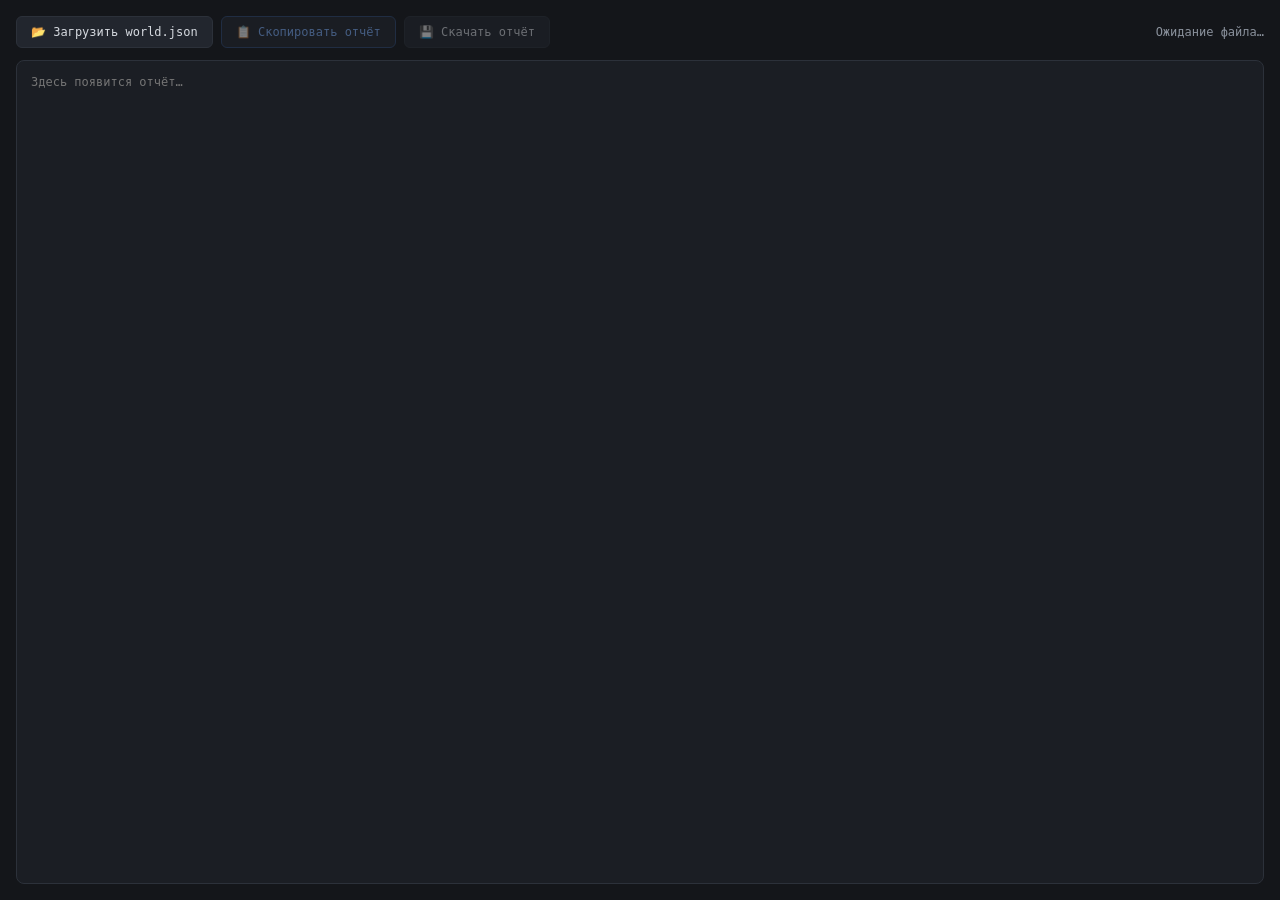
<file: analyze.html>
<!DOCTYPE html>
<html lang="ru">
<head>
<meta charset="UTF-8" />
<title>World Analyzer</title>
<style>
  :root {
    --bg:        #14161a;
    --panel:     #1b1e24;
    --panel-2:   #22262e;
    --border:    #2c313a;
    --text:      #d6dae0;
    --muted:     #8a919c;
    --accent:    #7fb2ff;
    --danger:    #ff6b6b;
    --warn:      #ffb454;
    --ok:        #6bd67f;
    --mono: ui-monospace, SFMono-Regular, Menlo, Consolas, monospace;
  }

  * { box-sizing: border-box; }

  html, body {
    margin: 0;
    padding: 0;
    background: var(--bg);
    color: var(--text);
    font-family: var(--mono);
    font-size: 13px;
    height: 100%;
  }

  .app {
    display: flex;
    flex-direction: column;
    height: 100vh;
    padding: 16px;
    gap: 12px;
  }

  .toolbar {
    display: flex;
    gap: 8px;
    align-items: center;
    flex-wrap: wrap;
  }

  .toolbar button,
  .toolbar label.file-btn {
    background: var(--panel-2);
    color: var(--text);
    border: 1px solid var(--border);
    border-radius: 6px;
    padding: 8px 14px;
    font-family: var(--mono);
    font-size: 12px;
    cursor: pointer;
    transition: background .12s, border-color .12s;
    user-select: none;
  }

  .toolbar button:hover,
  .toolbar label.file-btn:hover {
    background: #2a2f38;
    border-color: #3a4049;
  }

  .toolbar button:disabled {
    opacity: .45;
    cursor: not-allowed;
  }

  .toolbar button.accent { border-color: #2f4a75; color: var(--accent); }
  .toolbar button.accent:hover { background: #1f2b3d; }

  .toolbar input[type=file] { display: none; }

  .status {
    color: var(--muted);
    font-size: 12px;
    margin-left: auto;
  }
  .status.ok    { color: var(--ok); }
  .status.error { color: var(--danger); }

  .output {
    flex: 1;
    width: 100%;
    background: var(--panel);
    border: 1px solid var(--border);
    border-radius: 8px;
    padding: 12px 14px;
    color: var(--text);
    font-family: var(--mono);
    font-size: 12px;
    line-height: 1.5;
    white-space: pre;
    overflow: auto;
    resize: none;
    outline: none;
  }

  .output:focus { border-color: #3a4049; }

  /* Раскраска внутри <pre>-подобного поля делаем через span-обёртку */
  .output-wrap {
    position: relative;
    flex: 1;
    display: flex;
  }

  .output-wrap .rendered {
    position: absolute;
    inset: 0;
    padding: 12px 14px;
    overflow: auto;
    white-space: pre;
    font-family: var(--mono);
    font-size: 12px;
    line-height: 1.5;
    pointer-events: none;
    display: none;
  }
</style>
</head>
<body>
<div class="app">
  <div class="toolbar">
    <label class="file-btn" for="fileInput">📂 Загрузить world.json</label>
    <input type="file" id="fileInput" accept=".json,application/json" />

    <button id="btnCopy" class="accent" disabled>📋 Скопировать отчёт</button>
    <button id="btnDownload" disabled>💾 Скачать отчёт</button>

    <span id="status" class="status">Ожидание файла…</span>
  </div>

  <textarea id="output" class="output" readonly placeholder="Здесь появится отчёт…"></textarea>
</div>

<script>
"use strict";

// ============================================================
// СОСТОЯНИЕ
// ============================================================
let reportText = "";

const $file     = document.getElementById("fileInput");
const $output   = document.getElementById("output");
const $btnCopy  = document.getElementById("btnCopy");
const $btnDown  = document.getElementById("btnDownload");
const $status   = document.getElementById("status");

// ============================================================
// ВСПОМОГАТЕЛЬНОЕ
// ============================================================

function setStatus(msg, kind) {
  $status.textContent = msg;
  $status.className = "status" + (kind ? " " + kind : "");
}

function fmt(n, digits = 4) {
  if (!Number.isFinite(n)) return String(n);
  return n.toFixed(digits);
}

/**
 * Достаём массив провинций из world любой формы:
 *   - { provinces: [...] }
 *   - { map: { provinces: [...] } }
 *   - [...] (сам массив)
 */
function extractProvinces(world) {
  if (Array.isArray(world)) return world;
  if (!world || typeof world !== "object") return [];
  if (Array.isArray(world.provinces)) return world.provinces;
  if (world.map && Array.isArray(world.map.provinces)) return world.map.provinces;
  return [];
}

function extractPoints(world) {
  if (!world || typeof world !== "object") return [];
  if (Array.isArray(world.points)) return world.points;
  if (world.map && Array.isArray(world.map.points)) return world.map.points;
  return [];
}

function extractCities(world) {
  if (!world || typeof world !== "object") return [];
  if (Array.isArray(world.cities)) return world.cities;
  if (world.map && Array.isArray(world.map.cities)) return world.map.cities;
  return [];
}

/**
 * Возвращаем массив точек провинции, приводя к { x, y }.
 * Поддерживаем:
 *   - prov.vertices: [{x,y}, ...]
 *   - prov.vertexIds + points в корне (как в normalizeGeometry в игре)
 */
function resolveVertices(prov, pointsById) {
  if (Array.isArray(prov.vertices) && prov.vertices.length > 0) {
    return prov.vertices;
  }
  if (Array.isArray(prov.vertexIds) && prov.vertexIds.length > 0) {
    return prov.vertexIds
      .map((id) => pointsById.get(id))
      .filter(Boolean)
      .map((p) => ({ x: p.x, y: p.y }));
  }
  return [];
}

function buildPointsById(points) {
  const map = new Map();
  for (const p of points) {
    if (p && p.id !== undefined) map.set(p.id, p);
  }
  return map;
}

// ============================================================
// pointInPolygon — копия из GameState.js (ray casting)
// ============================================================
function pointInPolygon(point, vertices) {
  if (!vertices || vertices.length < 3) return false;

  let inside = false;

  for (let i = 0, j = vertices.length - 1; i < vertices.length; j = i++) {
    const xi = vertices[i].x;
    const yi = vertices[i].y;
    const xj = vertices[j].x;
    const yj = vertices[j].y;

    const intersect =
      (yi > point.y) !== (yj > point.y) &&
      point.x < ((xj - xi) * (point.y - yi)) / (yj - yi) + xi;

    if (intersect) inside = !inside;
  }

  return inside;
}

// ============================================================
// АНАЛИЗ
// ============================================================

function analyze(world) {
  const lines = [];
  const push = (s = "") => lines.push(s);

  const provinces = extractProvinces(world);
  const points    = extractPoints(world);
  const cities    = extractCities(world);
  const pointsById = buildPointsById(points);

  push("============================================================");
  push("  WORLD ANALYZER — ОТЧЁТ");
  push("  Дата: " + new Date().toISOString());
  push("============================================================");
  push("");
  push("📦 ФОРМА ДАННЫХ");
  push(`   world — ${Array.isArray(world) ? "массив" : typeof world}`);
  push(`   provinces: ${provinces.length}`);
  push(`   points:    ${points.length}`);
  push(`   cities:    ${cities.length} (из world.cities)`);
  push("");

  if (provinces.length === 0) {
    push("❌ Провинции не найдены. Проверь ключи world.provinces / world.map.provinces.");
    return lines.join("\n");
  }

  // ===== ПОДГОТОВКА ДАННЫХ =====
  const enriched = provinces.map((prov) => {
    const v = resolveVertices(prov, pointsById);

    let minX = Infinity, minY = Infinity, maxX = -Infinity, maxY = -Infinity;
    let nan = 0;

    for (const p of v) {
      if (!p || !Number.isFinite(p.x) || !Number.isFinite(p.y)) { nan++; continue; }
      if (p.x < minX) minX = p.x;
      if (p.y < minY) minY = p.y;
      if (p.x > maxX) maxX = p.x;
      if (p.y > maxY) maxY = p.y;
    }

    const hasBbox = Number.isFinite(minX) && Number.isFinite(maxX);
    const bboxArea = hasBbox ? (maxX - minX) * (maxY - minY) : 0;
    const verticesRef = Array.isArray(prov.vertices)
      ? prov.vertices
      : Array.isArray(prov.vertexIds)
        ? prov.vertexIds
        : null;

    return {
      prov,
      id: prov.id,
      type: prov.type || "?",
      vertices: v,
      nan,
      bbox: hasBbox ? { minX, minY, maxX, maxY } : null,
      bboxArea,
      refKey: verticesRef,
    };
  });

  // ===== 1. СПИСОК ПРОВИНЦИЙ =====
  push("============================================================");
  push("  1. ПРОВИНЦИИ");
  push("============================================================");
  push("");
  push(
    "  id    type      verts  nan  bbox                                  area"
  );
  push(
    "  ----  --------  -----  ---  ------------------------------------  --------"
  );

  for (const e of enriched) {
    const bboxStr = e.bbox
      ? `[${fmt(e.bbox.minX,3)},${fmt(e.bbox.minY,3)} .. ${fmt(e.bbox.maxX,3)},${fmt(e.bbox.maxY,3)}]`
      : "[—]";
    push(
      `  ${String(e.id).padEnd(4)}  ${String(e.type).padEnd(8)}  ` +
      `${String(e.vertices.length).padStart(5)}  ` +
      `${String(e.nan).padStart(3)}  ` +
      `${bboxStr.padEnd(36)}  ${fmt(e.bboxArea,4)}`
    );
  }
  push("");

  // ===== 2. ОБЩИЕ ССЫЛКИ НА vertices =====
  push("============================================================");
  push("  2. ОБЩИЕ ССЫЛКИ НА vertices");
  push("============================================================");
  push("");

  const refGroups = new Map();
  for (const e of enriched) {
    if (!e.refKey) continue;
    if (!refGroups.has(e.refKey)) refGroups.set(e.refKey, []);
    refGroups.get(e.refKey).push(e.id);
  }

  let shared = false;
  for (const [, ids] of refGroups) {
    if (ids.length > 1) {
      shared = true;
      push(`  ⚠️  Провинции [${ids.join(", ")}] делят ОДИН массив vertices!`);
    }
  }
  if (!shared) push("  ✅ Общих ссылок не обнаружено.");
  push("");

  // ===== 3. ПОДОЗРИТЕЛЬНЫЕ ПРОВИНЦИИ (фон) =====
  push("============================================================");
  push("  3. ПОДОЗРИТЕЛЬНЫЕ ПРОВИНЦИИ (площадь bbox > 0.9)");
  push("============================================================");
  push("");

  const backgrounds = enriched.filter((e) => e.bboxArea > 0.9);

  if (backgrounds.length === 0) {
    push("  ✅ Нет провинций, похожих на фон.");
  } else {
    for (const e of backgrounds) {
      push(
        `  🚨 #${e.id} type=${e.type} area=${fmt(e.bboxArea,4)} ` +
        `verts=${e.vertices.length} → похоже на ФОН (покрывает всю карту)`
      );
    }
  }
  push("");

  // ===== 4. ТОЧЕЧНЫЙ ТЕСТ =====
  push("============================================================");
  push("  4. ТОЧЕЧНЫЙ ТЕСТ (какие провинции накрывают точку)");
  push("============================================================");
  push("");

  const testPoints = [
    { x: 0.1, y: 0.1 },
    { x: 0.5, y: 0.5 },
    { x: 0.9, y: 0.9 },
    { x: 0.3, y: 0.7 },
    { x: 0.7, y: 0.3 },
  ];

  for (const pt of testPoints) {
    const hits = enriched
      .filter((e) => e.vertices.length >= 3 && pointInPolygon(pt, e.vertices))
      .map((e) => `#${e.id}(${e.type})`);
    push(
      `  📍 (${pt.x}, ${pt.y}) → [${hits.join(", ") || "ничего"}] (${hits.length} шт.)`
    );
  }
  push("");

  // ===== 5. ГОРОДА =====
  push("============================================================");
  push("  5. ГОРОДА");
  push("============================================================");
  push("");

  // Города могут быть:
  //   а) в world.points с isCity: true
  //   б) в world.cities
  let cityList = [];
  if (cities.length > 0) {
    cityList = cities;
  } else {
    cityList = points.filter((p) => p && p.isCity);
  }

  push(`  Всего городов: ${cityList.length}`);

  if (cityList.length === 0) {
    push("  (городов не найдено — ни world.cities, ни points с isCity)");
  } else {
    let inWater = 0;
    let inLand = 0;
    let inNothing = 0;
    const cityDetails = [];

    for (const c of cityList) {
      const pt = { x: c.x, y: c.y };
      const hits = enriched.filter(
        (e) => e.vertices.length >= 3 && pointInPolygon(pt, e.vertices)
      );
      if (hits.length === 0) {
        inNothing++;
        cityDetails.push(`  ⚠️  Город #${c.id} (${fmt(c.x,3)}, ${fmt(c.y,3)}) → ни в одной провинции`);
      } else {
        const waters = hits.filter((h) => h.type === "water");
        const lands  = hits.filter((h) => h.type !== "water");
        if (lands.length > 0) {
          inLand++;
        } else {
          inWater++;
          cityDetails.push(
            `  🌊 Город #${c.id} (${fmt(c.x,3)}, ${fmt(c.y,3)}) → ТОЛЬКО вода: ` +
            `[${hits.map((h) => `#${h.id}`).join(", ")}]`
          );
        }
      }
    }

    push(`  В land:    ${inLand}`);
    push(`  В water:   ${inWater}`);
    push(`  Вне всех:  ${inNothing}`);
    push("");
    if (cityDetails.length > 0) {
      push("  Детали проблемных городов:");
      for (const line of cityDetails) push(line);
    } else {
      push("  ✅ Все города на земле.");
    }
  }
  push("");

  // ===== 6. ИТОГ =====
  push("============================================================");
  push("  ИТОГ");
  push("============================================================");
  push("");

  const problems = [];
  if (shared) problems.push("общие ссылки на vertices");
  if (backgrounds.length > 0) problems.push(`фон-провинций: ${backgrounds.length}`);

  if (problems.length === 0) {
    push("  ✅ Критичных проблем не найдено.");
  } else {
    push("  ⚠️ Обнаружены проблемы:");
    for (const p of problems) push(`     - ${p}`);
  }
  push("");

  return lines.join("\n");
}

// ============================================================
// UI
// ============================================================

$file.addEventListener("change", (e) => {
  const file = e.target.files && e.target.files[0];
  if (!file) return;

  setStatus(`Чтение ${file.name}…`);

  const reader = new FileReader();
  reader.onerror = () => {
    setStatus("Ошибка чтения файла", "error");
  };
  reader.onload = () => {
    try {
      const world = JSON.parse(reader.result);
      const report = analyze(world);

      reportText = report;
      $output.value = report;
      $btnCopy.disabled = false;
      $btnDown.disabled = false;

      setStatus(`Готово: ${file.name}`, "ok");
    } catch (err) {
      console.error(err);
      setStatus("Невалидный JSON: " + err.message, "error");
      $output.value = "Ошибка парсинга JSON:\n" + String(err && err.stack || err);
      reportText = "";
      $btnCopy.disabled = true;
      $btnDown.disabled = true;
    }
  };
  reader.readAsText(file, "utf-8");
});

$btnCopy.addEventListener("click", async () => {
  if (!reportText) return;
  try {
    await navigator.clipboard.writeText(reportText);
    setStatus("Скопировано в буфер", "ok");
  } catch (err) {
    // Fallback для file:// / старых браузеров
    $output.removeAttribute("readonly");
    $output.select();
    try {
      document.execCommand("copy");
      setStatus("Скопировано (fallback)", "ok");
    } catch (e2) {
      setStatus("Не удалось скопировать: " + e2.message, "error");
    } finally {
      $output.setAttribute("readonly", "readonly");
    }
  }
});

$btnDown.addEventListener("click", () => {
  if (!reportText) return;
  const blob = new Blob([reportText], { type: "text/plain;charset=utf-8" });
  const url = URL.createObjectURL(blob);
  const a = document.createElement("a");
  a.href = url;
  a.download = "analyze_report.txt";
  document.body.appendChild(a);
  a.click();
  document.body.removeChild(a);
  setTimeout(() => URL.revokeObjectURL(url), 1000);
  setStatus("Файл скачан", "ok");
});
</script>
</body>
</html>
</file>
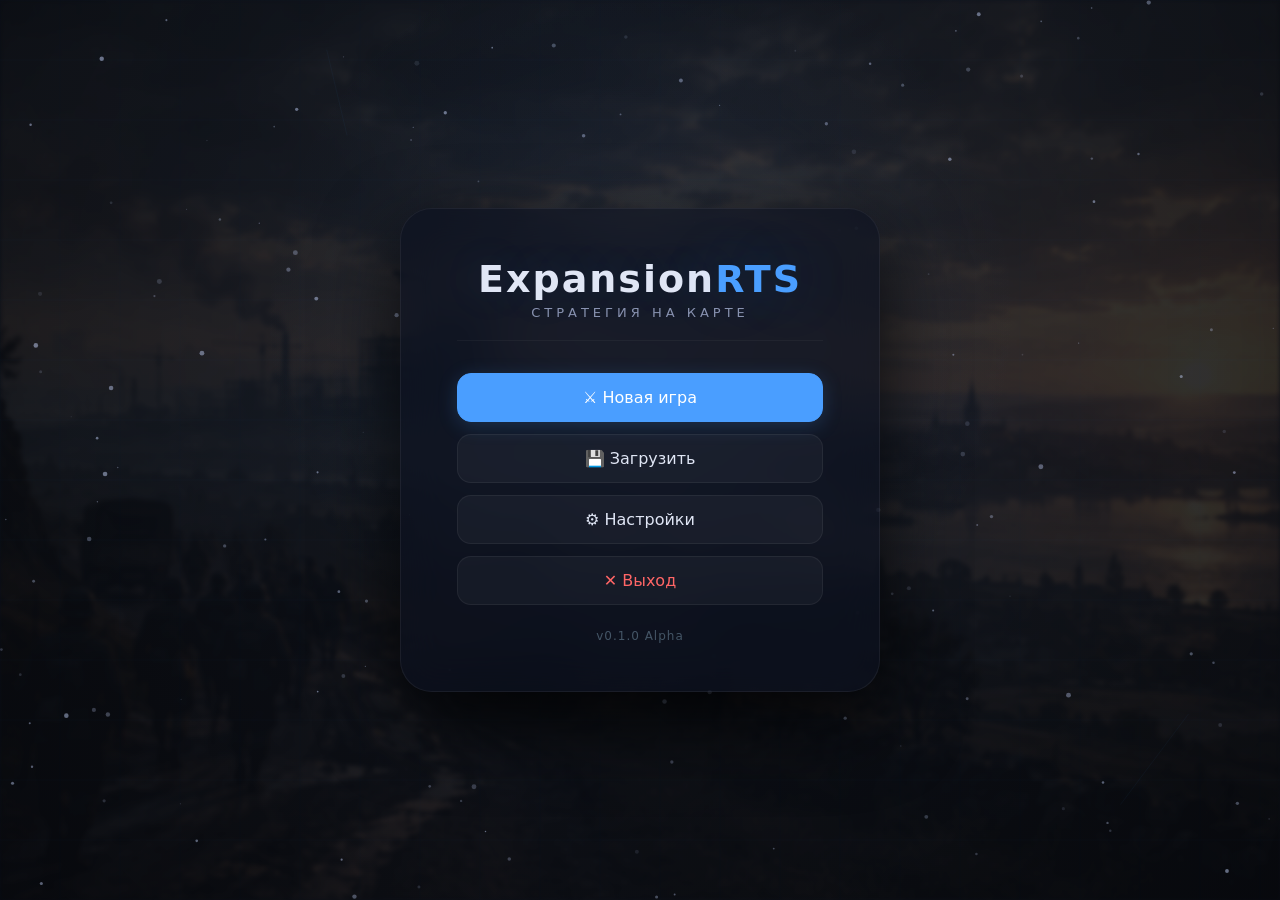
<file: menu.html>
<!DOCTYPE html>
<html lang="ru">
<head>
  <meta charset="UTF-8" />
  <meta name="viewport" content="width=device-width, initial-scale=1.0" />
  <title>Expansion RTS — Меню</title>
  <style>
    * {
      margin: 0;
      padding: 0;
      box-sizing: border-box;
    }

    body {
      font-family: 'Segoe UI', system-ui, sans-serif;
      height: 100vh;
      display: flex;
      justify-content: center;
      align-items: center;
      overflow: hidden;
      background: #0a0d14;
    }

    /* ИЗМЕНЕНО: PNG-подложка */
    #bgImage {
      position: fixed;
      top: 0;
      left: 0;
      width: 100%;
      height: 100%;
      object-fit: cover;
      z-index: 0;
      filter: brightness(0.4) blur(2px);
    }

    #bgCanvas {
      position: fixed;
      top: 0;
      left: 0;
      width: 100%;
      height: 100%;
      z-index: 1;
    }

    #menuPanel {
      position: relative;
      z-index: 1;
      background: rgba(10, 15, 30, 0.6);
      backdrop-filter: blur(20px);
      -webkit-backdrop-filter: blur(20px);
      border: 1px solid rgba(255, 255, 255, 0.06);
      border-radius: 32px;
      padding: 48px 56px;
      min-width: 380px;
      max-width: 480px;
      width: 90%;
      text-align: center;
      box-shadow: 0 30px 80px rgba(0, 0, 0, 0.8);
      transition: all 0.3s ease;
    }

    #logo {
      font-size: 38px;
      font-weight: 700;
      color: #e0e6f5;
      letter-spacing: 2px;
      margin-bottom: 4px;
      text-shadow: 0 0 40px rgba(74, 158, 255, 0.15);
    }
    #logo span {
      color: #4a9eff;
      text-shadow: 0 0 60px rgba(74, 158, 255, 0.3);
    }

    #subtitle {
      font-size: 13px;
      color: #8892b0;
      letter-spacing: 4px;
      text-transform: uppercase;
      margin-bottom: 32px;
      border-bottom: 1px solid rgba(255, 255, 255, 0.04);
      padding-bottom: 20px;
    }

    .menu-btn {
      display: block;
      width: 100%;
      padding: 14px 0;
      margin-bottom: 12px;
      background: rgba(255, 255, 255, 0.04);
      border: 1px solid rgba(255, 255, 255, 0.06);
      border-radius: 14px;
      color: #e0e6f5;
      font-size: 16px;
      font-weight: 500;
      cursor: pointer;
      transition: all 0.25s;
      font-family: inherit;
    }

    .menu-btn:hover {
      background: rgba(74, 158, 255, 0.12);
      border-color: rgba(74, 158, 255, 0.25);
      transform: translateY(-2px);
      box-shadow: 0 8px 30px rgba(74, 158, 255, 0.08);
    }

    .menu-btn.primary {
      background: #4a9eff;
      border-color: #4a9eff;
      color: #fff;
      box-shadow: 0 4px 20px rgba(74, 158, 255, 0.2);
    }

    .menu-btn.primary:hover {
      background: #5aafff;
      border-color: #5aafff;
      box-shadow: 0 8px 40px rgba(74, 158, 255, 0.35);
      transform: translateY(-2px);
    }

    .menu-btn.danger {
      color: #ff6666;
    }

    .menu-btn.danger:hover {
      background: rgba(255, 80, 80, 0.12);
      border-color: rgba(255, 80, 80, 0.25);
    }

    #version {
      margin-top: 24px;
      font-size: 12px;
      color: #445566;
      letter-spacing: 1px;
    }

    #loadingOverlay {
      display: none;
      position: fixed;
      inset: 0;
      background: rgba(0, 0, 0, 0.7);
      backdrop-filter: blur(8px);
      z-index: 999;
      justify-content: center;
      align-items: center;
      flex-direction: column;
      gap: 24px;
    }
    #loadingOverlay.active {
      display: flex;
    }

    .spinner {
      width: 48px;
      height: 48px;
      border: 3px solid rgba(255, 255, 255, 0.06);
      border-top: 3px solid #4a9eff;
      border-radius: 50%;
      animation: spin 0.8s linear infinite;
    }

    @keyframes spin {
      to {
        transform: rotate(360deg);
      }
    }

    #loadingText {
      color: #8892b0;
      font-size: 14px;
      letter-spacing: 1px;
    }
  </style>
</head>
<body>

  <!-- ИЗМЕНЕНО: PNG-подложка как фон -->
  <img id="bgImage" src="maps/Menu_html_PNG.png" alt="" />

  <canvas id="bgCanvas"></canvas>

  <div id="loadingOverlay">
    <div class="spinner"></div>
    <div id="loadingText">Загрузка...</div>
  </div>

  <div id="menuPanel">
    <div id="logo">Expansion<span>RTS</span></div>
    <div id="subtitle">Стратегия на карте</div>

    <button class="menu-btn primary" id="btnNewGame">⚔️ Новая игра</button>
    <button class="menu-btn" id="btnLoadGame">💾 Загрузить</button>
    <button class="menu-btn" id="btnSettings">⚙️ Настройки</button>
    <button class="menu-btn danger" id="btnExit">✕ Выход</button>

    <div id="version">v0.1.0 Alpha</div>
  </div>

  <script>
    // ============================================================
    //  НОВЫЙ ФОН — «ТУМАН ВОЙНЫ» (геометрия + партиклы)
    // ============================================================

    const canvas = document.getElementById('bgCanvas');
    const ctx = canvas.getContext('2d');

    let W, H;

    function resize() {
      W = canvas.width = window.innerWidth;
      H = canvas.height = window.innerHeight;
    }
    resize();
    window.addEventListener('resize', resize);

    // ===== 1. ПАРТИКЛЫ =====
    const particles = [];
    const NUM_PARTICLES = 160;

    for (let i = 0; i < NUM_PARTICLES; i++) {
      particles.push({
        x: Math.random() * W,
        y: Math.random() * H,
        vx: (Math.random() - 0.5) * 0.15,
        vy: (Math.random() - 0.5) * 0.15,
        radius: Math.random() * 2 + 0.5,
        alpha: Math.random() * 0.4 + 0.1,
        phase: Math.random() * Math.PI * 2
      });
    }

    // ===== 2. ОПОРНЫЕ ТОЧКИ ДЛЯ ЛИНИЙ =====
    const points = [];
    const NUM_POINTS = 10;
    for (let i = 0; i < NUM_POINTS; i++) {
      points.push({
        x: Math.random() * W,
        y: Math.random() * H,
        vx: (Math.random() - 0.5) * 0.08,
        vy: (Math.random() - 0.5) * 0.08,
        radius: 3 + Math.random() * 6
      });
    }

    // ===== 3. ГЛАВНЫЙ ЦИКЛ =====
    function draw(t) {
      ctx.clearRect(0, 0, W, H);

      // ИЗМЕНЕНО: градиент с прозрачностью (PNG видно под ним)
      const grad = ctx.createRadialGradient(W * 0.5, H * 0.4, 0, W * 0.5, H * 0.4, W * 0.8);
      grad.addColorStop(0, 'rgba(27, 34, 51, 0.5)');
      grad.addColorStop(0.6, 'rgba(15, 18, 26, 0.6)');
      grad.addColorStop(1, 'rgba(5, 6, 10, 0.85)');
      ctx.fillStyle = grad;
      ctx.fillRect(0, 0, W, H);

      // ---- Сетка (геометрия) ----
      ctx.strokeStyle = 'rgba(74, 158, 255, 0.04)';
      ctx.lineWidth = 0.5;
      const step = 60;
      for (let x = 0; x < W; x += step) {
        ctx.beginPath();
        ctx.moveTo(x, 0);
        ctx.lineTo(x, H);
        ctx.stroke();
      }
      for (let y = 0; y < H; y += step) {
        ctx.beginPath();
        ctx.moveTo(0, y);
        ctx.lineTo(W, y);
        ctx.stroke();
      }

      // ---- Движущиеся опорные точки и линии ----
      for (const p of points) {
        p.x += p.vx;
        p.y += p.vy;
        if (p.x < 0 || p.x > W) p.vx *= -1;
        if (p.y < 0 || p.y > H) p.vy *= -1;
      }

      // Линии между точками (если расстояние < 200px)
      ctx.strokeStyle = 'rgba(74, 158, 255, 0.06)';
      ctx.lineWidth = 0.8;
      for (let i = 0; i < points.length; i++) {
        for (let j = i + 1; j < points.length; j++) {
          const dx = points[i].x - points[j].x;
          const dy = points[i].y - points[j].y;
          const dist = Math.sqrt(dx * dx + dy * dy);
          if (dist < 200) {
            ctx.beginPath();
            ctx.moveTo(points[i].x, points[i].y);
            ctx.lineTo(points[j].x, points[j].y);
            ctx.stroke();
          }
        }
      }

      // ---- Партиклы ----
      for (const p of particles) {
        p.x += p.vx + Math.sin(t * 0.0005 + p.phase) * 0.02;
        p.y += p.vy + Math.cos(t * 0.0007 + p.phase) * 0.02;

        if (p.x < 0) p.x = W;
        if (p.x > W) p.x = 0;
        if (p.y < 0) p.y = H;
        if (p.y > H) p.y = 0;

        ctx.beginPath();
        ctx.arc(p.x, p.y, p.radius, 0, Math.PI * 2);
        ctx.fillStyle = `rgba(200, 215, 255, ${p.alpha})`;
        ctx.fill();
      }

      // ---- Свечение по центру (под логотипом) ----
      const glow = ctx.createRadialGradient(W / 2, H * 0.35, 0, W / 2, H * 0.35, W * 0.3);
      glow.addColorStop(0, 'rgba(74, 158, 255, 0.06)');
      glow.addColorStop(1, 'rgba(74, 158, 255, 0)');
      ctx.fillStyle = glow;
      ctx.fillRect(0, 0, W, H);

      requestAnimationFrame(draw);
    }

    draw(0);

    // ============================================================
    //  КНОПКИ МЕНЮ
    // ============================================================

    const loadingOverlay = document.getElementById('loadingOverlay');
    const loadingText = document.getElementById('loadingText');

    // ИЗМЕНЕНО: «Новая игра» скрывает меню через родителя (если в iframe),
    // иначе переходит на index.html (если menu.html открыт напрямую).
    document.getElementById('btnNewGame').addEventListener('click', () => {
      if (window.parent && window.parent !== window &&
          typeof window.parent.startGameFromMenu === 'function') {
        // Внутри iframe — просто скрываем оверлей меню.
        window.parent.startGameFromMenu();
      } else {
        // Fallback: menu.html открыт напрямую.
        loadingOverlay.classList.add('active');
        loadingText.textContent = 'Загрузка карты...';
        setTimeout(() => {
          window.location.href = 'index.html';
        }, 800);
      }
    });

    document.getElementById('btnLoadGame').addEventListener('click', () => {
      loadingOverlay.classList.add('active');
      loadingText.textContent = 'Поиск сохранений...';
      setTimeout(() => {
        alert('💾 Функция загрузки будет доступна в следующей версии.');
        loadingOverlay.classList.remove('active');
      }, 600);
    });

    document.getElementById('btnSettings').addEventListener('click', () => {
      alert('⚙️ Настройки пока в разработке.');
    });

    document.getElementById('btnExit').addEventListener('click', () => {
      if (confirm('Выйти из игры?')) {
        window.close();
      }
    });
  </script>
</body>
</html>
</file>
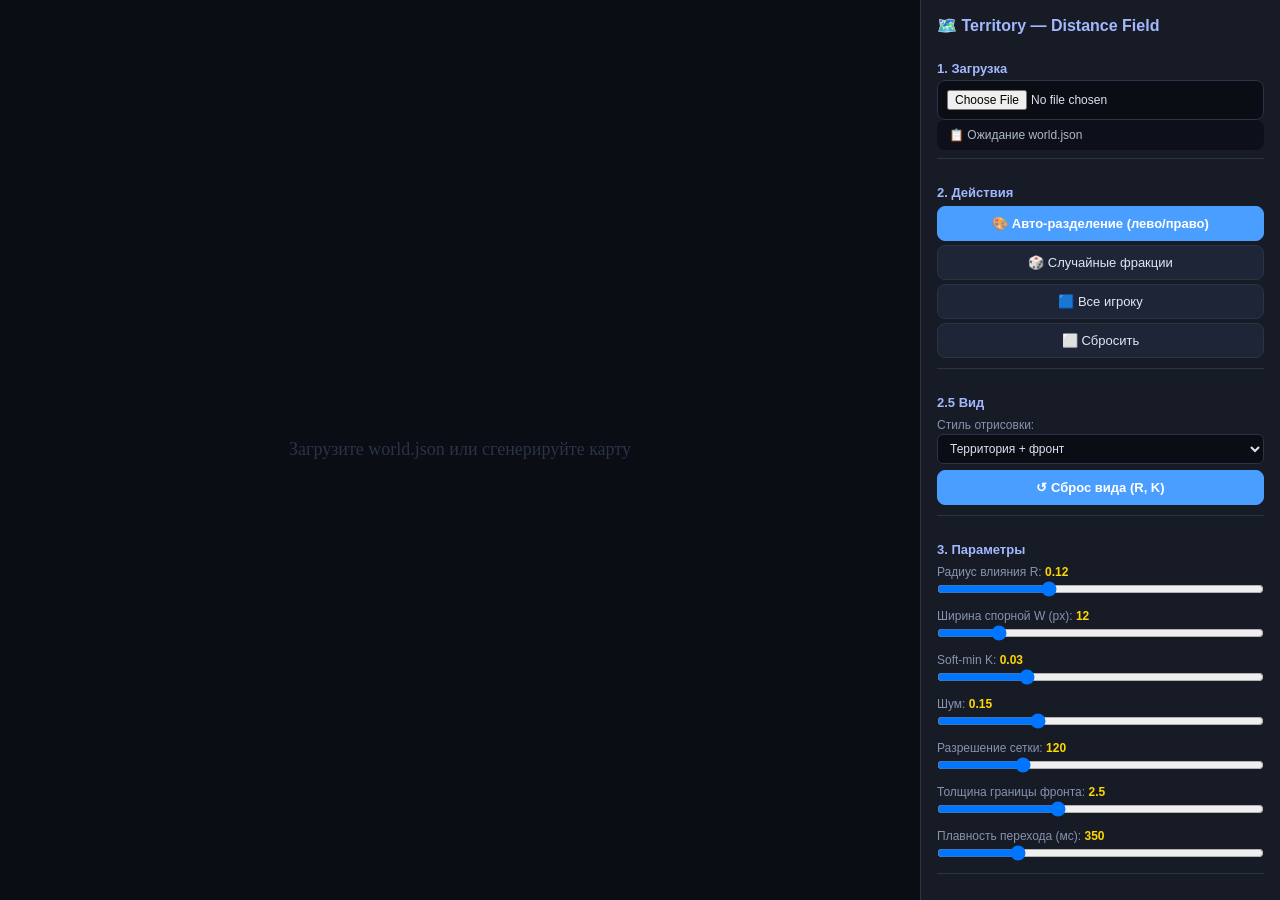
<file: test_fog.html>
<!DOCTYPE html>
<html lang="ru">
<head>
  <meta charset="UTF-8" />
  <title>Territory — Distance Field + Generator</title>
  <style>
    * { margin: 0; padding: 0; box-sizing: border-box; }
    body {
      font-family: 'Segoe UI', sans-serif;
      background: #0a0d14;
      color: #e0e6f5;
      height: 100vh;
      overflow: hidden;
      display: flex;
    }
    #canvasContainer {
      flex: 1;
      position: relative;
      background: #0a0d14;
      overflow: hidden;
    }
    canvas { display: block; }
    #rightPanel {
      width: 360px;
      background: #161b26;
      border-left: 1px solid #2a3347;
      padding: 16px;
      overflow-y: auto;
      display: flex;
      flex-direction: column;
      gap: 12px;
    }
    h2 { color: #a3b8ff; font-size: 16px; }
    h3 { color: #a3b8ff; font-size: 13px; margin: 6px 0 4px; }
    .section { padding: 8px 0; border-bottom: 1px solid #2a3347; }
    .hint { font-size: 11px; color: #8892b0; line-height: 1.6; }
    button {
      background: #1e2537;
      color: #e0e6f5;
      border: 1px solid #2a3347;
      padding: 9px 12px;
      border-radius: 8px;
      cursor: pointer;
      font-size: 13px;
      width: 100%;
      margin: 2px 0;
      transition: 0.15s;
    }
    button:hover { background: #2a3347; }
    button.primary {
      background: #4a9eff;
      border-color: #4a9eff;
      color: white;
      font-weight: 600;
    }
    button.primary:hover { background: #3a8eef; }
    button.warn {
      background: #4a2a2a;
      border-color: #6a3a3a;
      color: #ffaaaa;
    }
    button.warn:hover { background: #5a3535; }
    label { font-size: 12px; color: #8892b0; display: block; margin: 8px 0 2px; }
    input[type="range"] { width: 100%; }
    input[type="number"] {
      width: 100%;
      background: #0a0d14;
      border: 1px solid #2a3347;
      border-radius: 6px;
      padding: 6px 8px;
      color: #dce2ef;
      font-size: 12px;
    }
    input[type="file"] {
      width: 100%;
      background: #0a0d14;
      border: 1px solid #2a3347;
      border-radius: 8px;
      padding: 9px;
      color: #dce2ef;
      font-size: 12px;
    }
    select {
      width: 100%;
      background: #0a0d14;
      border: 1px solid #2a3347;
      border-radius: 6px;
      padding: 6px 8px;
      color: #dce2ef;
      font-size: 12px;
    }
    .value { color: #ffd700; font-weight: 600; }
    .status { padding: 8px 12px; background: rgba(8,12,20,0.65); border-radius: 8px; color: #aeb8ca; font-size: 12px; }
    .row { display: flex; gap: 6px; }
    .row > button { flex: 1; }
    kbd {
      background: #0a0d14;
      border: 1px solid #2a3347;
      border-radius: 4px;
      padding: 1px 5px;
      font-size: 11px;
      color: #ffd700;
      font-family: monospace;
    }
  </style>
</head>
<body>

<div id="canvasContainer">
  <canvas id="mapCanvas"></canvas>
</div>

<div id="rightPanel">
  <h2>🗺️ Territory — Distance Field</h2>

  <div class="section">
    <h3>1. Загрузка</h3>
    <input type="file" id="worldInput" accept=".json,application/json" />
    <div id="status" class="status">📋 Ожидание world.json</div>
  </div>

  <div class="section">
    <h3>2. Действия</h3>
    <button id="btnAutoSplit" class="primary">🎨 Авто-разделение (лево/право)</button>
    <button id="btnRandom">🎲 Случайные фракции</button>
    <button id="btnAllPlayer">🟦 Все игроку</button>
    <button id="btnClear">⬜ Сбросить</button>
  </div>

  <div class="section">
    <h3>2.5 Вид</h3>
    <label>Стиль отрисовки:</label>
    <select id="renderStyle">
      <option value="full" selected>Территория + фронт</option>
      <option value="territory">Только территория</option>
      <option value="front">Только фронт</option>
      <option value="noise">Территория + шум (без фронта)</option>
    </select>
    <button id="btnResetView" class="primary" style="margin-top:6px;">↺ Сброс вида (R, K)</button>
  </div>

  <div class="section">
    <h3>3. Параметры</h3>
    <label>Радиус влияния R: <span id="radiusVal" class="value">0.12</span></label>
    <input type="range" id="radius" min="0.03" max="0.30" step="0.01" value="0.12">

    <label>Ширина спорной W (px): <span id="contestedPxVal" class="value">12</span></label>
    <input type="range" id="contestedPx" min="2" max="60" step="2" value="12">

    <label>Soft-min K: <span id="softKVal" class="value">0.03</span></label>
    <input type="range" id="softK" min="0.005" max="0.10" step="0.005" value="0.03">

    <label>Шум: <span id="noiseAmpVal" class="value">0.15</span></label>
    <input type="range" id="noiseAmp" min="0" max="0.5" step="0.05" value="0.15">

    <label>Разрешение сетки: <span id="gridResVal" class="value">120</span></label>
    <input type="range" id="gridRes" min="60" max="300" step="20" value="120">

    <label>Толщина границы фронта: <span id="frontWidthVal" class="value">2.5</span></label>
    <input type="range" id="frontWidth" min="0.5" max="6" step="0.5" value="2.5">

    <label>Плавность перехода (мс): <span id="transitionMsVal" class="value">350</span></label>
    <input type="range" id="transitionMs" min="0" max="1500" step="50" value="350">
  </div>

  <div class="section">
    <h3>5. Юниты</h3>
    <div class="row">
      <button id="btnUnitPlayer" class="primary">🟦 Игрок</button>
      <button id="btnUnitAi">🟥 ИИ</button>
      <button id="btnUnitClear" class="warn">🗑 Очистить</button>
    </div>
    <div class="hint" style="margin-top:6px;">
      Клик по карте — создать юнит выбранного цвета.<br>
      Клик по юниту — выделить. Потом клик по цели — движение.<br>
      Юниты сдвигают фронт: своя сторона расширяется, чужая отступает.
    </div>
  </div>

  <div class="section">
    <h3>4. Генератор карты</h3>
    <label>Провинций: <span id="genProvincesVal" class="value">60</span></label>
    <input type="range" id="genProvinces" min="10" max="300" step="5" value="60">

    <label>Городов: <span id="genCitiesVal" class="value">14</span></label>
    <input type="range" id="genCities" min="2" max="40" step="1" value="14">

    <label>Островность (0 = континент, 1 = архипелаг): <span id="genIslandsVal" class="value">0.4</span></label>
    <input type="range" id="genIslands" min="0" max="1" step="0.05" value="0.4">

    <label>Seed (0 = случайный): <span id="genSeedVal" class="value">0</span></label>
    <input type="number" id="genSeed" min="0" max="999999" step="1" value="0">

    <div class="row" style="margin-top:8px;">
      <button id="btnGenerate" class="primary">🎲 Сгенерировать</button>
      <button id="btnDownloadJson">💾 JSON</button>
    </div>
    <button id="btnDownloadPng" style="margin-top:2px;">📷 Скачать PNG</button>
  </div>

  <div class="section">
    <h3>Горячие клавиши</h3>
    <div class="hint">
      <kbd>Space</kbd> — пауза анимации<br>
      <kbd>Delete</kbd> / <kbd>Backspace</kbd> — удалить выделенный юнит<br>
      <kbd>Esc</kbd> — снять выделение<br>
      <kbd>G</kbd> — сгенерировать карту заново
    </div>
  </div>

  <div class="section">
    <h3>Легенда</h3>
    <div class="hint">
      🟦 <b>Игрок</b> — синий<br>
      🟥 <b>ИИ</b> — красный<br>
      🟨 <b>Спорное</b> — штриховка<br>
      ⬜ <b>Ничейное</b> — прозрачно<br>
      <br>
      <b>Логика:</b><br>
      <code>d = softmin(расстояния до своих городов)</code><br>
      <code>reach = R − d·(1 + noise) + unitBonus</code><br>
      <code>s = (dA² − dP²) / (2·|PA|)</code><br>
      <br>
      Юниты: своя сторона расширяется, чужая отступает.
    </div>
  </div>
</div>

<script>
// ============================================================
//  TEST TERRITORY — DISTANCE FIELD + TRANSITIONS + GENERATOR
// ============================================================

const canvas = document.getElementById("mapCanvas");
const ctx = canvas.getContext("2d");
const container = document.getElementById("canvasContainer");

const worldInput = document.getElementById("worldInput");
const statusEl = document.getElementById("status");

let worldData = {
  points: [],
  roads: [],
  provinces: []
};

let R = 0.12;
let contestedPx = 12;
let softK = 0.03;
let noiseAmp = 0.15;
let gridRes = 120;
let frontWidth = 2.5;
let transitionMs = 350;

let landMask = null;
let renderStyle = "full"; // full | territory | front | noise
let paused = false;

// ============================================================
//  ЮНИТЫ
// ============================================================
let units = [];
let selectedUnit = null;
let unitCreateOwner = 1;
const UNIT_RADIUS = 8;
const UNIT_SPEED = 0.005;
const UNIT_INFLUENCE = 0.10;
const UNIT_PUSH_OWN = 0.08;
const UNIT_PUSH_ENEMY = 0.04;
const UNIT_REACH_BONUS = 0.06;

// ============================================================
//  ПЛАВНЫЕ ПЕРЕХОДЫ
// ============================================================
let cellReachCurrent = null;
let cellReachTarget = null;
let cellSCurrent = null;
let cellSTarget = null;
let transitionStart = 0;
let transitionActive = false;

// ============================================================
//  РАЗМЕР
// ============================================================
function resize() {
  canvas.width = container.clientWidth;
  canvas.height = container.clientHeight;
  rebuildFieldBuffers();
  computeTargetField();
  snapCurrentToTarget();
  redraw();
}
window.addEventListener("resize", resize);

// ============================================================
//  КООРДИНАТЫ
// ============================================================
function worldToScreen(x, y) {
  return { x: x * canvas.width, y: y * canvas.height };
}

// ============================================================
//  ЗАГРУЗКА
// ============================================================
worldInput.addEventListener("change", (e) => {
  const file = e.target.files[0];
  if (!file) return;

  const reader = new FileReader();
  reader.onload = (ev) => {
    try {
      const data = JSON.parse(ev.target.result);

      // ИЗМЕНЕНО: сброс юнитов ДО разбора новой карты
      units = [];
      selectedUnit = null;

      worldData = {
        points: Array.isArray(data.points) ? data.points : [],
        roads: Array.isArray(data.roads) ? data.roads : [],
        provinces: Array.isArray(data.provinces) ? data.provinces : []
      };

      // ИЗМЕНЕНО: восстановление юнитов из JSON
      if (Array.isArray(data.units)) {
        let nextId = 1;
        for (const u of data.units) {
          if (!isFinite(u.x) || !isFinite(u.y)) continue;
          units.push({
            id: nextId++,
            x: u.x,
            y: u.y,
            owner: (u.owner === 2 ? 2 : 1),
            targetX: u.x,
            targetY: u.y,
            selected: false,
            speed: UNIT_SPEED,
          });
        }
      }

      prepareProvinces();
      buildLandMask();
      autoSplitFactions();

      const citiesCount = worldData.points.filter(p => p.isCity).length;
      statusEl.textContent =
        `📋 ${worldData.provinces.length} провинций, ${citiesCount} городов` +
        (units.length ? `, юнитов: ${units.length}` : "");
      console.log(`📥 world.json загружен`);

      rebuildFieldBuffers();
      computeTargetField();
      snapCurrentToTarget();
      redraw();
    } catch (err) {
      console.error("❌ Ошибка загрузки:", err);
      statusEl.textContent = `❌ Ошибка: ${err.message}`;
    }
  };
  reader.readAsText(file);
  e.target.value = "";
});

// ============================================================
//  ПОДГОТОВКА ПРОВИНЦИЙ
// ============================================================
function prepareProvinces() {
  const pointsById = new Map(worldData.points.map(p => [p.id, p]));

  for (const prov of worldData.provinces) {
    let vertices = [];

    if (Array.isArray(prov.vertices) && prov.vertices.length >= 3) {
      vertices = prov.vertices.filter(v => v && isFinite(v.x) && isFinite(v.y));
    } else if (Array.isArray(prov.vertexIds) && prov.vertexIds.length >= 3) {
      vertices = prov.vertexIds
        .map(id => pointsById.get(id))
        .filter(p => p && isFinite(p.x) && isFinite(p.y))
        .map(p => ({ x: p.x, y: p.y }));
    }

    prov._vertices = vertices;
  }
}

// ============================================================
//  МАСКА СУШИ
// ============================================================
function buildLandMask() {
  const res = gridRes;
  const mask = new Uint8Array(res * res);

  for (let gy = 0; gy < res; gy++) {
    for (let gx = 0; gx < res; gx++) {
      const wx = (gx + 0.5) / res;
      const wy = (gy + 0.5) / res;
      if (isPointOnLand(wx, wy)) mask[gy * res + gx] = 1;
    }
  }

  landMask = mask;
}

function isCellOnLand(gx, gy) {
  if (!landMask) return false;
  return landMask[gy * gridRes + gx] === 1;
}

function pointInPolygon(x, y, vertices) {
  let inside = false;
  for (let i = 0, j = vertices.length - 1; i < vertices.length; j = i++) {
    const xi = vertices[i].x, yi = vertices[i].y;
    const xj = vertices[j].x, yj = vertices[j].y;
    const intersect = ((yi > y) !== (yj > y)) &&
      (x < ((xj - xi) * (y - yi)) / (yj - yi) + xi);
    if (intersect) inside = !inside;
  }
  return inside;
}

function isPointOnLand(x, y) {
  for (const prov of worldData.provinces) {
    if (prov.type !== "land") continue;
    if (!prov._vertices || prov._vertices.length < 3) continue;
    if (pointInPolygon(x, y, prov._vertices)) return true;
  }
  return false;
}

// ============================================================
//  ФРАКЦИИ ГОРОДОВ
// ============================================================
function autoSplitFactions() {
  for (const p of worldData.points) {
    if (!p.isCity) continue;
    p._owner = p.x < 0.5 ? 1 : 2;
  }
  statusEl.textContent = "🎨 Авто-разделение: лево = игрок, право = ИИ";
  invalidateField();
}

function randomFactions() {
  for (const p of worldData.points) {
    if (!p.isCity) continue;
    const r = Math.random();
    if (r < 0.4) p._owner = 1;
    else if (r < 0.8) p._owner = 2;
    else p._owner = 0;
  }
  statusEl.textContent = "🎲 Случайные фракции";
  invalidateField();
}

function allPlayer() {
  for (const p of worldData.points) {
    if (!p.isCity) continue;
    p._owner = 1;
  }
  statusEl.textContent = "🟦 Все города — игроку";
  invalidateField();
}

function clearFactions() {
  for (const p of worldData.points) {
    if (!p.isCity) continue;
    p._owner = 0;
  }
  statusEl.textContent = "⬜ Сброшено";
  invalidateField();
}

// ============================================================
//  ШУМ — стабильный хеш (mulberry-стиль, без sin)
// ============================================================
function hash2u(x, y) {
  let h = (x | 0) * 0x27d4eb2d ^ (y | 0) * 0x165667b1;
  h = Math.imul(h ^ (h >>> 15), 0x85ebca6b);
  h = Math.imul(h ^ (h >>> 13), 0xc2b2ae35);
  h ^= h >>> 16;
  return (h >>> 0) / 4294967296;
}

function noise2(x, y) {
  const xi = Math.floor(x), yi = Math.floor(y);
  const xf = x - xi, yf = y - yi;

  const u = xf * xf * (3 - 2 * xf);
  const v = yf * yf * (3 - 2 * yf);

  const a = hash2u(xi,     yi);
  const b = hash2u(xi + 1, yi);
  const c = hash2u(xi,     yi + 1);
  const d = hash2u(xi + 1, yi + 1);

  return (a * (1 - u) + b * u) * (1 - v) +
         (c * (1 - u) + d * u) * v;
}

function noiseAt(x, y) {
  return noise2(x * 8, y * 8) * 2 - 1;
}

// ============================================================
//  SOFT-MIN
// ============================================================
function softMin(distances, K) {
  if (!distances.length) return Infinity;
  if (K <= 1e-6) {
    let m = Infinity;
    for (const d of distances) if (d < m) m = d;
    return m;
  }

  let sum = 0;
  for (const d of distances) sum += Math.exp(-d / K);
  return -K * Math.log(sum);
}

// ============================================================
//  ПОЛЕ ДЛЯ КЛЕТКИ
// ============================================================
function computeCellField(wx, wy) {
  const dPlayer = [];
  const dAi = [];

  let nP = null;
  let nPd = Infinity;
  let nA = null;
  let nAd = Infinity;

  for (const p of worldData.points) {
    if (!p.isCity) continue;
    const owner = p._owner || 0;
    if (owner === 0) continue;

    const dx = wx - p.x;
    const dy = wy - p.y;
    const d = Math.sqrt(dx * dx + dy * dy);

    if (owner === 1) {
      dPlayer.push(d);
      if (d < nPd) { nPd = d; nP = p; }
    } else if (owner === 2) {
      dAi.push(d);
      if (d < nAd) { nAd = d; nA = p; }
    }
  }

  let dP = softMin(dPlayer, softK);
  let dA = softMin(dAi, softK);

  let reachBonus = 0;

  for (const u of units) {
    const dx = wx - u.x;
    const dy = wy - u.y;
    const dist = Math.sqrt(dx * dx + dy * dy);
    if (dist < UNIT_INFLUENCE) {
      const t = 1 - dist / UNIT_INFLUENCE;
      const influence = t * t;

      if (u.owner === 1) {
        dP -= influence * UNIT_PUSH_OWN;
        dA += influence * UNIT_PUSH_ENEMY;
        reachBonus = Math.max(reachBonus, influence * UNIT_REACH_BONUS);
      } else if (u.owner === 2) {
        dA -= influence * UNIT_PUSH_OWN;
        dP += influence * UNIT_PUSH_ENEMY;
        reachBonus = Math.max(reachBonus, influence * UNIT_REACH_BONUS);
      }
    }
  }

  let d;
  if (isFinite(dP) && isFinite(dA)) d = Math.min(dP, dA);
  else if (isFinite(dP)) d = dP;
  else if (isFinite(dA)) d = dA;
  else d = Infinity;

  const noiseFactor = noiseAmp > 0
    ? 1 + noiseAmp * noiseAt(wx, wy)
    : 1;

  const reach = R - d * noiseFactor + reachBonus;

  let s;
  if (nP && nA) {
    const dx = nA.x - nP.x;
    const dy = nA.y - nP.y;
    const distPA = Math.sqrt(dx * dx + dy * dy);
    if (distPA < 1e-6) s = 0;
    else s = (nAd * nAd - nPd * nPd) / (2 * distPA);
  } else if (nP) {
    s = +Infinity;
  } else if (nA) {
    s = -Infinity;
  } else {
    s = 0;
  }

  return { reach, s };
}

// ============================================================
//  БУФЕРЫ ПОЛЯ
// ============================================================
function rebuildFieldBuffers() {
  const total = gridRes * gridRes;
  cellReachCurrent = new Float32Array(total);
  cellReachTarget  = new Float32Array(total);
  cellSCurrent     = new Float32Array(total);
  cellSTarget      = new Float32Array(total);

  cellReachCurrent.fill(-1);
  cellReachTarget.fill(-1);
  cellSCurrent.fill(0);
  cellSTarget.fill(0);
}

function computeTargetField() {
  if (!cellReachTarget) return;

  for (let gy = 0; gy < gridRes; gy++) {
    for (let gx = 0; gx < gridRes; gx++) {
      const idx = gy * gridRes + gx;

      if (!isCellOnLand(gx, gy)) {
        cellReachTarget[idx] = -1;
        cellSTarget[idx] = 0;
        continue;
      }

      const wx = (gx + 0.5) / gridRes;
      const wy = (gy + 0.5) / gridRes;

      const { reach, s } = computeCellField(wx, wy);

      cellReachTarget[idx] = reach;

      if (!isFinite(s)) {
        cellSTarget[idx] = s > 0 ? 1e6 : -1e6;
      } else {
        cellSTarget[idx] = s;
      }
    }
  }
}

// ============================================================
//  ИНКРЕМЕНТАЛЬНЫЙ ПЕРЕСЧЁТ ВОКРУГ ЮНИТОВ
// ============================================================
function recomputeCellAtIndex(gx, gy) {
  if (gx < 0 || gy < 0 || gx >= gridRes || gy >= gridRes) return;
  const idx = gy * gridRes + gx;

  if (!isCellOnLand(gx, gy)) {
    cellReachTarget[idx] = -1;
    cellSTarget[idx] = 0;
    return;
  }

  const wx = (gx + 0.5) / gridRes;
  const wy = (gy + 0.5) / gridRes;
  const { reach, s } = computeCellField(wx, wy);

  cellReachTarget[idx] = reach;
  if (!isFinite(s)) cellSTarget[idx] = s > 0 ? 1e6 : -1e6;
  else cellSTarget[idx] = s;
}

function recomputeAroundUnit(u) {
  const radiusWorld = R + UNIT_INFLUENCE + 0.02;
  const gx0 = Math.max(0, Math.floor((u.x - radiusWorld) * gridRes));
  const gx1 = Math.min(gridRes - 1, Math.ceil((u.x + radiusWorld) * gridRes));
  const gy0 = Math.max(0, Math.floor((u.y - radiusWorld) * gridRes));
  const gy1 = Math.min(gridRes - 1, Math.ceil((u.y + radiusWorld) * gridRes));

  for (let gy = gy0; gy <= gy1; gy++)
    for (let gx = gx0; gx <= gx1; gx++)
      recomputeCellAtIndex(gx, gy);
}

function recomputeUnionAroundUnits(movedUnits) {
  for (const u of movedUnits) recomputeAroundUnit(u);
}

function snapReachAroundUnits(movedUnits) {
  const radiusWorld = R + UNIT_INFLUENCE + 0.02;
  const touched = new Uint8Array(gridRes * gridRes);

  for (const u of movedUnits) {
    const gx0 = Math.max(0, Math.floor((u.x - radiusWorld) * gridRes));
    const gx1 = Math.min(gridRes - 1, Math.ceil((u.x + radiusWorld) * gridRes));
    const gy0 = Math.max(0, Math.floor((u.y - radiusWorld) * gridRes));
    const gy1 = Math.min(gridRes - 1, Math.ceil((u.y + radiusWorld) * gridRes));
    for (let gy = gy0; gy <= gy1; gy++)
      for (let gx = gx0; gx <= gx1; gx++)
        touched[gy * gridRes + gx] = 1;
  }

  for (let i = 0; i < touched.length; i++) {
    if (!touched[i]) continue;
    cellReachCurrent[i] = cellReachTarget[i];
    cellSCurrent[i] = cellSTarget[i];
  }
}

// ============================================================
//  ПЕРЕХОДЫ
// ============================================================
function snapCurrentToTarget() {
  if (!cellReachCurrent) return;
  cellReachCurrent.set(cellReachTarget);
  cellSCurrent.set(cellSTarget);
  transitionActive = false;
}

function invalidateField() {
  if (!cellReachCurrent) return;

  computeTargetField();
  transitionStart = performance.now();
  transitionActive = true;

  redraw();
}

function stepTransition(now) {
  if (!transitionActive) return false;

  const elapsed = now - transitionStart;
  const t = Math.min(1, elapsed / Math.max(1, transitionMs));

  const e = 1 - Math.pow(1 - t, 3);

  const n = cellReachCurrent.length;
  for (let i = 0; i < n; i++) {
    const cr = cellReachCurrent[i];
    const tr = cellReachTarget[i];

    if (cr <= 0 && tr <= 0) {
      cellReachCurrent[i] = tr;
      cellSCurrent[i] = cellSTarget[i];
      continue;
    }

    cellReachCurrent[i] = cr + (tr - cr) * e;

    const cs = cellSCurrent[i];
    const ts = cellSTarget[i];
    cellSCurrent[i] = cs + (ts - cs) * e;
  }

  if (t >= 1) {
    transitionActive = false;
  }

  return true;
}

// ============================================================
//  ОСНОВНОЙ REDRAW
// ============================================================
function redraw() {
  ctx.clearRect(0, 0, canvas.width, canvas.height);
  ctx.fillStyle = "#0a0d14";
  ctx.fillRect(0, 0, canvas.width, canvas.height);

  if (!worldData.provinces.length) {
    drawHint();
    return;
  }

  drawProvincesBackdrop();

  if (renderStyle === "front") {
    drawFrontline();
  } else if (renderStyle === "territory") {
    drawTerritory();
  } else if (renderStyle === "noise") {
    drawTerritory();
  } else {
    drawTerritory();
    drawFrontline();
  }

  drawCities();
  drawUnits();
}

// ============================================================
//  АНИМАЦИОННЫЙ ЦИКЛ
// ============================================================
function animationLoop(now) {
  if (paused) {
    requestAnimationFrame(animationLoop);
    return;
  }

  const changed = stepTransition(now);

  const moved = [];
  for (const u of units) {
    if (u.targetX !== undefined && u.targetY !== undefined) {
      const dx = u.targetX - u.x;
      const dy = u.targetY - u.y;
      const dist = Math.hypot(dx, dy);

      if (dist > 0.005) {
        const step = Math.min(dist, u.speed);
        u.x += (dx / dist) * step;
        u.y += (dy / dist) * step;
        moved.push(u);
      }
    }
  }

  if (moved.length) {
    // ИНКРЕМЕНТ: только ячейки в радиусе влияния движущихся юнитов
    recomputeUnionAroundUnits(moved);
    snapReachAroundUnits(moved);
  }

  if (changed || transitionActive || moved.length) {
    redraw();
  }

  requestAnimationFrame(animationLoop);
}

// ============================================================
//  ФОН ПРОВИНЦИЙ
// ============================================================
function drawProvincesBackdrop() {
  for (const prov of worldData.provinces) {
    if (!prov._vertices || prov._vertices.length < 3) continue;

    const isWater = prov.type === "water";

    ctx.beginPath();
    prov._vertices.forEach((v, i) => {
      const s = worldToScreen(v.x, v.y);
      if (i === 0) ctx.moveTo(s.x, s.y);
      else ctx.lineTo(s.x, s.y);
    });
    ctx.closePath();

    ctx.fillStyle = isWater
      ? "rgba(20, 40, 80, 0.35)"
      : "rgba(80, 90, 110, 0.08)";
    ctx.fill();

    ctx.strokeStyle = isWater
      ? "rgba(60, 90, 140, 0.35)"
      : "rgba(80, 90, 110, 0.2)";
    ctx.lineWidth = 1;
    ctx.stroke();
  }
}

// ============================================================
//  ТЕРРИТОРИЯ
// ============================================================
function drawTerritory() {
  if (!cellReachCurrent) return;

  const cellW = canvas.width / gridRes;
  const cellH = canvas.height / gridRes;

  const cPlayer = "rgba(50, 150, 255, 0.45)";
  const cAi     = "rgba(255, 80, 80, 0.45)";

  const Wworld = (contestedPx / 2) / canvas.width;

  for (let gy = 0; gy < gridRes; gy++) {
    for (let gx = 0; gx < gridRes; gx++) {
      const idx = gy * gridRes + gx;

      const reach = cellReachCurrent[idx];
      if (reach <= 0) continue;

      const s = cellSCurrent[idx];

      const screenX = gx * cellW;
      const screenY = gy * cellH;

      if (Math.abs(s) < Wworld) {
        const alt = (gx + gy) % 2 === 0;
        ctx.fillStyle = alt
          ? "rgba(255, 180, 80, 0.55)"
          : "rgba(180, 130, 220, 0.55)";
        ctx.fillRect(screenX, screenY, cellW + 1, cellH + 1);
      } else if (s > 0) {
        ctx.fillStyle = cPlayer;
        ctx.fillRect(screenX, screenY, cellW + 1, cellH + 1);
      } else {
        ctx.fillStyle = cAi;
        ctx.fillRect(screenX, screenY, cellW + 1, cellH + 1);
      }
    }
  }
}

// ============================================================
//  ФРОНТ — MARCHING SQUARES (s = 0)
// ============================================================
function drawFrontline() {
  if (!cellSCurrent) return;

  const cellW = canvas.width / gridRes;
  const cellH = canvas.height / gridRes;

  ctx.save();
  ctx.lineWidth = frontWidth;
  ctx.lineCap = "round";
  ctx.lineJoin = "round";
  ctx.strokeStyle = "rgba(255, 230, 100, 0.95)";
  ctx.setLineDash([8, 6]);

  const S = (gx, gy) => {
    if (gx < 0 || gy < 0 || gx >= gridRes || gy >= gridRes) return NaN;
    const idx = gy * gridRes + gx;
    const r = cellReachCurrent[idx];
    if (r <= 0) return NaN;
    const s = cellSCurrent[idx];
    if (!isFinite(s)) return s > 0 ? 1e6 : -1e6;
    return s;
  };

  const lerpZero = (gx1, gy1, gx2, gy2, s1, s2) => {
    const t = s1 / (s1 - s2);
    return {
      x: (gx1 + (gx2 - gx1) * t) * cellW,
      y: (gy1 + (gy2 - gy1) * t) * cellH,
    };
  };

  // 4-битный case → пары рёбер (0=низ,1=право,2=верх,3=лево)
  const EDGE_TABLE = [
    [],                       // 0000
    [[3, 0]],                 // 0001
    [[0, 1]],                 // 0010
    [[3, 1]],                 // 0011
    [[1, 2]],                 // 0100
    [[3, 2], [0, 1]],         // 0101 (седло)
    [[0, 2]],                 // 0110
    [[3, 2]],                 // 0111
    [[2, 3]],                 // 1000
    [[2, 0]],                 // 1001
    [[0, 1], [2, 3]],         // 1010 (седло)
    [[2, 1]],                 // 1011
    [[1, 3]],                 // 1100
    [[1, 0]],                 // 1101
    [[0, 3]],                 // 1110
    [],                       // 1111
  ];

  for (let gy = 0; gy < gridRes - 1; gy++) {
    for (let gx = 0; gx < gridRes - 1; gx++) {
      const s00 = S(gx,     gy);
      const s10 = S(gx + 1, gy);
      const s11 = S(gx + 1, gy + 1);
      const s01 = S(gx,     gy + 1);

      const v00 = isFinite(s00) ? (s00 > 0 ? 1 : 0) : 0;
      const v10 = isFinite(s10) ? (s10 > 0 ? 1 : 0) : 0;
      const v11 = isFinite(s11) ? (s11 > 0 ? 1 : 0) : 0;
      const v01 = isFinite(s01) ? (s01 > 0 ? 1 : 0) : 0;

      const c = v00 | (v10 << 1) | (v11 << 2) | (v01 << 3);
      if (c === 0 || c === 15) continue;

      const segs = EDGE_TABLE[c];
      if (!segs.length) continue;

      const edges = [
        { a: [gx,     gy],     b: [gx + 1, gy],     sa: s00, sb: s10 }, // 0 низ
        { a: [gx + 1, gy],     b: [gx + 1, gy + 1], sa: s10, sb: s11 }, // 1 право
        { a: [gx,     gy + 1], b: [gx + 1, gy + 1], sa: s01, sb: s11 }, // 2 верх
        { a: [gx,     gy],     b: [gx,     gy + 1], sa: s00, sb: s01 }, // 3 лево
      ];

      for (const [e1, e2] of segs) {
        const E1 = edges[e1];
        const E2 = edges[e2];
        if (!isFinite(E1.sa) || !isFinite(E1.sb) || !isFinite(E2.sa) || !isFinite(E2.sb)) continue;
        const p1 = lerpZero(E1.a[0], E1.a[1], E1.b[0], E1.b[1], E1.sa, E1.sb);
        const p2 = lerpZero(E2.a[0], E2.a[1], E2.b[0], E2.b[1], E2.sa, E2.sb);
        ctx.beginPath();
        ctx.moveTo(p1.x, p1.y);
        ctx.lineTo(p2.x, p2.y);
        ctx.stroke();
      }
    }
  }

  ctx.setLineDash([]);
  ctx.restore();
}

// ============================================================
//  ГОРОДА
// ============================================================
function drawCities() {
  ctx.save();

  for (const p of worldData.points) {
    if (!p.isCity) continue;

    const s = worldToScreen(p.x, p.y);
    const owner = p._owner || 0;

    let color;
    if (owner === 1) color = "#4a9eff";
    else if (owner === 2) color = "#ff5050";
    else color = "#7788aa";

    ctx.fillStyle = color;
    ctx.beginPath();
    ctx.arc(s.x, s.y, 5, 0, Math.PI * 2);
    ctx.fill();

    ctx.strokeStyle = "#fff";
    ctx.lineWidth = 1.5;
    ctx.stroke();
  }

  ctx.restore();
}

// ============================================================
//  ЮНИТЫ
// ============================================================
function drawUnits() {
  ctx.save();

  for (const u of units) {
    const s = worldToScreen(u.x, u.y);

    if (u.targetX !== undefined && u.targetY !== undefined) {
      const dx = u.targetX - u.x;
      const dy = u.targetY - u.y;
      const dist = Math.hypot(dx, dy);

      if (dist > 0.01) {
        const ts = worldToScreen(u.targetX, u.targetY);

        ctx.beginPath();
        ctx.moveTo(s.x, s.y);
        ctx.lineTo(ts.x, ts.y);
        ctx.strokeStyle = u.owner === 1
          ? "rgba(100, 180, 255, 0.7)"
          : "rgba(255, 100, 100, 0.7)";
        ctx.lineWidth = 1.5;
        ctx.setLineDash([4, 4]);
        ctx.stroke();
        ctx.setLineDash([]);

        const arrowSize = Math.min(8, dist * canvas.width * 0.4);
        const angle = Math.atan2(dy, dx);

        ctx.beginPath();
        ctx.moveTo(ts.x, ts.y);
        ctx.lineTo(
          ts.x - arrowSize * Math.cos(angle - Math.PI / 6),
          ts.y - arrowSize * Math.sin(angle - Math.PI / 6)
        );
        ctx.lineTo(
          ts.x - arrowSize * Math.cos(angle + Math.PI / 6),
          ts.y - arrowSize * Math.sin(angle + Math.PI / 6)
        );
        ctx.closePath();
        ctx.fillStyle = u.owner === 1
          ? "rgba(100, 180, 255, 0.7)"
          : "rgba(255, 100, 100, 0.7)";
        ctx.fill();
      }
    }

    const color = u.owner === 1 ? "#4a9eff" : "#ff5050";
    const outline = u.selected ? "#ffffff" : "#000000";

    ctx.beginPath();
    ctx.arc(s.x, s.y, UNIT_RADIUS, 0, Math.PI * 2);
    ctx.fillStyle = color;
    ctx.fill();

    ctx.strokeStyle = outline;
    ctx.lineWidth = u.selected ? 3 : 1.5;
    ctx.stroke();

    if (u.selected) {
      const pulse = 1 + Math.sin(performance.now() / 200) * 0.2;
      ctx.beginPath();
      ctx.arc(s.x, s.y, UNIT_RADIUS * pulse + 3, 0, Math.PI * 2);
      ctx.strokeStyle = "rgba(255, 255, 255, 0.5)";
      ctx.lineWidth = 1;
      ctx.stroke();
    }

    ctx.beginPath();
    ctx.arc(s.x, s.y, UNIT_INFLUENCE * canvas.width, 0, Math.PI * 2);
    ctx.strokeStyle = u.owner === 1
      ? "rgba(100, 180, 255, 0.12)"
      : "rgba(255, 100, 100, 0.12)";
    ctx.lineWidth = 1;
    ctx.setLineDash([2, 4]);
    ctx.stroke();
    ctx.setLineDash([]);
  }

  ctx.restore();
}

// ============================================================
//  ЗАГЛУШКА
// ============================================================
function drawHint() {
  ctx.save();
  ctx.fillStyle = "#2a3347";
  ctx.font = "18px Segoe UI";
  ctx.textAlign = "center";
  ctx.textBaseline = "middle";
  ctx.fillText("Загрузите world.json или сгенерируйте карту", canvas.width / 2, canvas.height / 2);
  ctx.restore();
}

// ============================================================
//  ОБРАБОТЧИК КЛИКА
// ============================================================
const CLICK_RADIUS = 12;

canvas.addEventListener("click", (e) => {
  if (!worldData.points.length) return;

  const rect = canvas.getBoundingClientRect();
  const sx = e.clientX - rect.left;
  const sy = e.clientY - rect.top;

  // 1. Клик по юниту
  let clickedUnit = null;
  let minDist = UNIT_RADIUS + 5;

  for (const u of units) {
    const us = worldToScreen(u.x, u.y);
    const d = Math.hypot(us.x - sx, us.y - sy);
    if (d < minDist) {
      minDist = d;
      clickedUnit = u;
    }
  }

  if (clickedUnit) {
    for (const u of units) u.selected = false;
    clickedUnit.selected = true;
    selectedUnit = clickedUnit;
    statusEl.textContent = `🎯 Выделен юнит #${clickedUnit.id} (${clickedUnit.owner === 1 ? "игрок" : "ИИ"})`;
    redraw();
    return;
  }

  // 2. Цель для выделенного юнита
  if (selectedUnit) {
    const wx = sx / canvas.width;
    const wy = sy / canvas.height;
    selectedUnit.targetX = wx;
    selectedUnit.targetY = wy;
    statusEl.textContent = `➡️ Юнит #${selectedUnit.id} движется к цели`;
    redraw();
    return;
  }

  // 3. Клик по городу
  let nearest = null;
  let nearestDist = CLICK_RADIUS;

  for (const p of worldData.points) {
    if (!p.isCity) continue;
    const s = worldToScreen(p.x, p.y);
    const d = Math.hypot(s.x - sx, s.y - sy);
    if (d < nearestDist) {
      nearestDist = d;
      nearest = p;
    }
  }

  if (nearest) {
    const current = nearest._owner || 0;
    let next;
    if (current === 0) next = 1;
    else if (current === 1) next = 2;
    else next = 0;

    nearest._owner = next;

    const labels = { 0: "нейтрал", 1: "игрок", 2: "ИИ" };
    statusEl.textContent = `🎯 Город #${nearest.id} → ${labels[next]}`;
    invalidateField();
    return;
  }

  // 4. Создание юнита
  const wx = sx / canvas.width;
  const wy = sy / canvas.height;

  const newUnit = {
    id: units.length + 1,
    x: wx,
    y: wy,
    owner: unitCreateOwner,
    targetX: wx,
    targetY: wy,
    selected: false,
    speed: UNIT_SPEED,
  };

  units.push(newUnit);
  statusEl.textContent = `➕ Создан юнит #${newUnit.id} (${unitCreateOwner === 1 ? "игрок" : "ИИ"}) в (${wx.toFixed(2)}, ${wy.toFixed(2)})`;
  invalidateField();
});

// ============================================================
//  ГОРЯЧИЕ КЛАВИШИ
// ============================================================
document.addEventListener("keydown", (e) => {
  const tag = (e.target && e.target.tagName) || "";
  if (tag === "INPUT" || tag === "TEXTAREA" || tag === "SELECT") return;

  if (e.code === "Space") {
    e.preventDefault();
    paused = !paused;
    statusEl.textContent = paused ? "⏸ Анимация на паузе" : "▶️ Анимация продолжена";
    return;
  }

  if (e.key === "Delete" || e.code === "Backspace") {
    if (selectedUnit) {
      e.preventDefault();
      const id = selectedUnit.id;
      units = units.filter(u => u !== selectedUnit);
      selectedUnit = null;
      statusEl.textContent = `🗑 Юнит #${id} удалён`;
      invalidateField();
    }
    return;
  }

  if (e.key === "Escape") {
    for (const u of units) u.selected = false;
    selectedUnit = null;
    statusEl.textContent = "↩️ Выделение снято";
    redraw();
    return;
  }

  if (e.key === "g" || e.key === "G" || e.key === "п" || e.key === "П") {
    document.getElementById("btnGenerate").click();
    return;
  }
});

// ============================================================
//  ГЕНЕРАТОР КАРТЫ
// ============================================================
function makeRandom(seed) {
  let a = seed >>> 0;
  return function () {
    a |= 0; a = a + 0x6D2B79F5 | 0;
    let t = a;
    t = Math.imul(t ^ t >>> 15, t | 1);
    t ^= t + Math.imul(t ^ t >>> 7, t | 61);
    return ((t ^ t >>> 14) >>> 0) / 4294967296;
  };
}

function generateWorld(opts) {
  const {
    provinceCount = 60,
    cityCount = 14,
    islandness = 0.4,
    seed = 0,
  } = opts;

  const rand = makeRandom(seed || (Math.random() * 1e9) | 0);

  const centers = [];
  const minDist = Math.sqrt(1 / (provinceCount * 2.5));
  const maxTries = provinceCount * 40;

  let tries = 0;
  while (centers.length < provinceCount && tries < maxTries) {
    tries++;

    const x = rand();
    const y = rand();

    if (islandness > 0) {
      const dx = x - 0.5;
      const dy = y - 0.5;
      const r = Math.sqrt(dx * dx + dy * dy) * 2;
      const keep = 1 - Math.pow(Math.max(0, r - 0.2), 2) * islandness * 2;
      if (rand() > Math.max(0, keep)) continue;
    }

    let ok = true;
    for (const c of centers) {
      const dx = c.x - x;
      const dy = c.y - y;
      if (dx * dx + dy * dy < minDist * minDist) { ok = false; break; }
    }
    if (!ok) continue;

    centers.push({ x, y });
  }

  const RES = 160;
  const owner = new Int16Array(RES * RES).fill(-1);
  const isWaterGrid = new Uint8Array(RES * RES);

  for (let gy = 0; gy < RES; gy++) {
    for (let gx = 0; gx < RES; gx++) {
      const x = (gx + 0.5) / RES;
      const y = (gy + 0.5) / RES;

      const dx = x - 0.5;
      const dy = y - 0.5;
      const r = Math.sqrt(dx * dx + dy * dy) * 2;

      const landRadius = 1.0 - islandness * 0.55;
      // ИЗМЕНЕНО: стабильный хеш вместо sin-хеша
      const noise = (hash2u(Math.floor(x * 1220), Math.floor(y * 1220)) - 0.5) * islandness * 0.6;

      const isLand = r + noise < landRadius;
      isWaterGrid[gy * RES + gx] = isLand ? 0 : 1;

      if (!isLand) continue;

      let best = -1;
      let bestD = Infinity;
      for (let i = 0; i < centers.length; i++) {
        const c = centers[i];
        const ddx = c.x - x;
        const ddy = c.y - y;
        const d = ddx * ddx + ddy * ddy;
        if (d < bestD) { bestD = d; best = i; }
      }
      owner[gy * RES + gx] = best;
    }
  }

  const provinces = [];

  for (let i = 0; i < centers.length; i++) {
    const cells = [];
    for (let gy = 0; gy < RES; gy++) {
      for (let gx = 0; gx < RES; gx++) {
        if (owner[gy * RES + gx] === i) cells.push([gx, gy]);
      }
    }
    if (cells.length === 0) continue;

    const edges = [];
    const cellSet = new Set(cells.map(c => c[0] + "," + c[1]));

    for (const [gx, gy] of cells) {
      if (!cellSet.has(gx + "," + (gy - 1)) || gy === 0) {
        edges.push([[gx, gy], [gx + 1, gy]]);
      }
      if (!cellSet.has((gx + 1) + "," + gy) || gx === RES - 1) {
        edges.push([[gx + 1, gy], [gx + 1, gy + 1]]);
      }
      if (!cellSet.has(gx + "," + (gy + 1)) || gy === RES - 1) {
        edges.push([[gx + 1, gy + 1], [gx, gy + 1]]);
      }
      if (!cellSet.has((gx - 1) + "," + gy) || gx === 0) {
        edges.push([[gx, gy + 1], [gx, gy]]);
      }
    }

    if (edges.length < 4) continue;

    const cycles = stitchEdges(edges);
    if (cycles.length === 0) continue;

    let bestCycle = cycles[0];
    for (const c of cycles) if (c.length > bestCycle.length) bestCycle = c;

    const step = Math.max(1, Math.floor(bestCycle.length / 40));
    const simplified = [];
    for (let k = 0; k < bestCycle.length; k += step) {
      simplified.push(bestCycle[k]);
    }
    if (simplified.length < 3) continue;

    let sx = 0, sy = 0;
    for (const [gx, gy] of cells) { sx += gx; sy += gy; }
    sx = (sx / cells.length + 0.5) / RES;
    sy = (sy / cells.length + 0.5) / RES;

    provinces.push({
      id: i + 1,
      type: "land",
      center: { x: sx, y: sy },
      _pixels: cells,
      _contour: simplified.map(([gx, gy]) => ({
        x: gx / RES,
        y: gy / RES,
      })),
    });
  }

  provinces.push({
    id: provinces.length + 1,
    type: "water",
    center: { x: 0.5, y: 0.5 },
    _contour: [
      { x: -0.1, y: -0.1 },
      { x: 1.1, y: -0.1 },
      { x: 1.1, y: 1.1 },
      { x: -0.1, y: 1.1 },
    ],
  });

  const pointsMap = new Map();
  const points = [];

  function addPoint(x, y) {
    const key = `${x.toFixed(5)},${y.toFixed(5)}`;
    if (pointsMap.has(key)) return pointsMap.get(key);
    const id = points.length + 1;
    const p = { id, x, y };
    pointsMap.set(key, p);
    points.push(p);
    return p;
  }

  const finalProvinces = [];
  for (const prov of provinces) {
    const vertexIds = prov._contour.map(v => addPoint(v.x, v.y).id);
    finalProvinces.push({
      id: prov.id,
      type: prov.type,
      vertexIds,
    });
  }

  const landProv = finalProvinces.filter(p => p.type === "land");
  const shuffled = landProv.slice();
  for (let i = shuffled.length - 1; i > 0; i--) {
    const j = Math.floor(rand() * (i + 1));
    [shuffled[i], shuffled[j]] = [shuffled[j], shuffled[i]];
  }

  const cityProvs = shuffled.slice(0, Math.min(cityCount, shuffled.length));

  const cityPoints = cityProvs.map((prov, i) => {
    const verts = prov.vertexIds.map(id => points.find(p => p.id === id));
    let sx = 0, sy = 0;
    for (const v of verts) { sx += v.x; sy += v.y; }
    sx /= verts.length;
    sy /= verts.length;

    const jx = (rand() - 0.5) * 0.01;
    const jy = (rand() - 0.5) * 0.01;

    return {
      id: 100000 + i + 1,
      x: sx + jx,
      y: sy + jy,
      isCity: true,
      name: `Город ${i + 1}`,
      cityType: "city",
    };
  });

  return {
    points: [...points, ...cityPoints],
    roads: [],
    provinces: finalProvinces,
    _meta: {
      seed: seed || 0,
      generated: true,
    },
  };
}

function stitchEdges(edges) {
  const adj = new Map();

  function key(p) { return p[0] + "," + p[1]; }

  for (const [a, b] of edges) {
    const ka = key(a);
    const kb = key(b);
    if (!adj.has(ka)) adj.set(ka, []);
    if (!adj.has(kb)) adj.set(kb, []);
    adj.get(ka).push({ to: kb, pos: b });
    adj.get(kb).push({ to: ka, pos: a });
  }

  const used = new Set();
  const cycles = [];

  for (const [a, b] of edges) {
    const ka = key(a);
    const kb = key(b);
    const eKey = ka < kb ? ka + "|" + kb : kb + "|" + ka;
    if (used.has(eKey)) continue;

    const cycle = [a, b];
    used.add(eKey);

    let current = b;
    let prev = a;
    let guard = 0;

    while (guard++ < 10000) {
      const neighbors = adj.get(key(current)) || [];
      let next = null;

      for (const n of neighbors) {
        const nk = n.to;
        const nPos = n.pos;
        const eK = key(current) < nk ? key(current) + "|" + nk : nk + "|" + key(current);
        if (used.has(eK)) continue;
        if (nPos[0] === prev[0] && nPos[1] === prev[1]) continue;
        next = nPos;
        used.add(eK);
        break;
      }

      if (!next) break;
      if (next[0] === cycle[0][0] && next[1] === cycle[0][1]) break;

      cycle.push(next);
      prev = current;
      current = next;
    }

    if (cycle.length >= 3) cycles.push(cycle);
  }

  return cycles;
}

// ============================================================
//  UI ГЕНЕРАТОРА
// ============================================================
const genProvinces = document.getElementById("genProvinces");
const genCities = document.getElementById("genCities");
const genIslands = document.getElementById("genIslands");
const genSeed = document.getElementById("genSeed");

const genProvincesVal = document.getElementById("genProvincesVal");
const genCitiesVal = document.getElementById("genCitiesVal");
const genIslandsVal = document.getElementById("genIslandsVal");
const genSeedVal = document.getElementById("genSeedVal");

genProvinces.addEventListener("input", () => {
  genProvincesVal.textContent = genProvinces.value;
});
genCities.addEventListener("input", () => {
  genCitiesVal.textContent = genCities.value;
});
genIslands.addEventListener("input", () => {
  genIslandsVal.textContent = parseFloat(genIslands.value).toFixed(2);
});
genSeed.addEventListener("input", () => {
  genSeedVal.textContent = genSeed.value;
});

document.getElementById("btnGenerate").addEventListener("click", () => {
  const provinces = parseInt(genProvinces.value);
  const cities = parseInt(genCities.value);
  const islands = parseFloat(genIslands.value);
  const seed = parseInt(genSeed.value) || (Math.random() * 1e9) | 0;

  console.log(`🎲 Генерация: провинций=${provinces}, городов=${cities}, островность=${islands}, seed=${seed}`);

  statusEl.textContent = "⏳ Генерация...";

  setTimeout(() => {
    try {
      const generated = generateWorld({
        provinceCount: provinces,
        cityCount: cities,
        islandness: islands,
        seed,
      });

      worldData = {
        points: generated.points,
        roads: generated.roads,
        provinces: generated.provinces,
      };

      units = [];
      selectedUnit = null;

      prepareProvinces();
      buildLandMask();

      autoSplitFactions();

      const cityCount = worldData.points.filter(p => p.isCity).length;
      statusEl.textContent =
        `✅ Сгенерировано: ${worldData.provinces.length} провинций, ${cityCount} городов (seed ${seed})`;

      rebuildFieldBuffers();
      computeTargetField();
      snapCurrentToTarget();
      redraw();

      console.log(`✅ Готово. Провинций: ${worldData.provinces.length}, городов: ${cityCount}`);
    } catch (err) {
      console.error("❌ Ошибка генерации:", err);
      statusEl.textContent = `❌ Ошибка генерации: ${err.message}`;
    }
  }, 50);
});

document.getElementById("btnDownloadJson").addEventListener("click", () => {
  if (!worldData.provinces.length) {
    statusEl.textContent = "⚠️ Нечего скачивать";
    return;
  }

  const clean = {
    points: worldData.points.map(p => {
      const out = { id: p.id, x: p.x, y: p.y };
      if (p.isCity) {
        out.isCity = true;
        out.name = p.name || `Город #${p.id}`;
        out.cityType = p.cityType || "city";
      }
      return out;
    }),
    roads: worldData.roads || [],
    provinces: worldData.provinces.map(prov => ({
      id: prov.id,
      type: prov.type,
      vertexIds: prov.vertexIds || [],
    })),
    // ИЗМЕНЕНО: сохраняем юнитов
    units: units.map(u => ({
      x: +u.x.toFixed(5),
      y: +u.y.toFixed(5),
      owner: u.owner,
    })),
  };

  const json = JSON.stringify(clean, null, 2);
  const blob = new Blob([json], { type: "application/json" });
  const url = URL.createObjectURL(blob);
  const a = document.createElement("a");
  a.href = url;
  a.download = `world_generated_${Date.now()}.json`;
  a.click();
  URL.revokeObjectURL(url);

  statusEl.textContent = `💾 world.json сохранён (юнитов: ${units.length})`;
});

document.getElementById("btnDownloadPng").addEventListener("click", () => {
  canvas.toBlob((blob) => {
    if (!blob) return;
    const url = URL.createObjectURL(blob);
    const a = document.createElement("a");
    a.href = url;
    a.download = `territory_${Date.now()}.png`;
    a.click();
    URL.revokeObjectURL(url);
    statusEl.textContent = "📷 PNG сохранён";
  });
});

// ============================================================
//  UI ОСНОВНЫХ КНОПОК
// ============================================================
document.getElementById("btnAutoSplit").addEventListener("click", autoSplitFactions);
document.getElementById("btnRandom").addEventListener("click", randomFactions);
document.getElementById("btnAllPlayer").addEventListener("click", allPlayer);
document.getElementById("btnClear").addEventListener("click", clearFactions);

document.getElementById("radius").addEventListener("input", (e) => {
  R = parseFloat(e.target.value);
  document.getElementById("radiusVal").textContent = R.toFixed(2);
  invalidateField();
});

document.getElementById("contestedPx").addEventListener("input", (e) => {
  contestedPx = parseInt(e.target.value);
  document.getElementById("contestedPxVal").textContent = contestedPx;
  redraw();
});

document.getElementById("softK").addEventListener("input", (e) => {
  softK = parseFloat(e.target.value);
  document.getElementById("softKVal").textContent = softK.toFixed(3);
  invalidateField();
});

document.getElementById("noiseAmp").addEventListener("input", (e) => {
  noiseAmp = parseFloat(e.target.value);
  document.getElementById("noiseAmpVal").textContent = noiseAmp.toFixed(2);
  invalidateField();
});

document.getElementById("gridRes").addEventListener("input", (e) => {
  gridRes = parseInt(e.target.value);
  document.getElementById("gridResVal").textContent = gridRes;
  buildLandMask();
  rebuildFieldBuffers();
  computeTargetField();
  snapCurrentToTarget();
  redraw();
});

document.getElementById("frontWidth").addEventListener("input", (e) => {
  frontWidth = parseFloat(e.target.value);
  document.getElementById("frontWidthVal").textContent = frontWidth.toFixed(1);
  redraw();
});

document.getElementById("transitionMs").addEventListener("input", (e) => {
  transitionMs = parseInt(e.target.value);
  document.getElementById("transitionMsVal").textContent = transitionMs;
});

// ============================================================
//  UI СТИЛЯ ОТРИСОВКИ
// ============================================================
document.getElementById("renderStyle").addEventListener("change", (e) => {
  renderStyle = e.target.value;
  redraw();
});

document.getElementById("btnResetView").addEventListener("click", () => {
  R = 0.12;
  softK = 0.03;
  noiseAmp = 0.15;

  document.getElementById("radius").value = R;
  document.getElementById("radiusVal").textContent = R.toFixed(2);

  document.getElementById("softK").value = softK;
  document.getElementById("softKVal").textContent = softK.toFixed(3);

  document.getElementById("noiseAmp").value = noiseAmp;
  document.getElementById("noiseAmpVal").textContent = noiseAmp.toFixed(2);

  statusEl.textContent = "↺ Вид сброшен (R=0.12, K=0.03, шум=0.15)";
  invalidateField();
});

// ============================================================
//  UI ЮНИТОВ
// ============================================================
document.getElementById("btnUnitPlayer").addEventListener("click", () => {
  unitCreateOwner = 1;
  statusEl.textContent = "🟦 Режим: создание юнита игрока";
  document.getElementById("btnUnitPlayer").classList.add("primary");
  document.getElementById("btnUnitAi").classList.remove("primary");
});

document.getElementById("btnUnitAi").addEventListener("click", () => {
  unitCreateOwner = 2;
  statusEl.textContent = "🟥 Режим: создание юнита ИИ";
  document.getElementById("btnUnitAi").classList.add("primary");
  document.getElementById("btnUnitPlayer").classList.remove("primary");
});

document.getElementById("btnUnitClear").addEventListener("click", () => {
  units = [];
  selectedUnit = null;
  statusEl.textContent = "🗑 Юниты очищены";
  invalidateField();
});

// ============================================================
//  СТАРТ
// ============================================================
resize();
requestAnimationFrame(animationLoop);
console.log("🗺️ Territory v4 (incremental + marching squares + hotkeys) запущен");
console.log("📖 Загрузи world.json или жми «🎲 Сгенерировать»");
console.log("🎮 Клик по карте — создать юнит, клик по юниту — выделить, клик по цели — движение");
console.log("⌨️ Space — пауза, Delete — удалить, Esc — снять выделение, G — генерация");
</script>

</body>
</html>
</file>
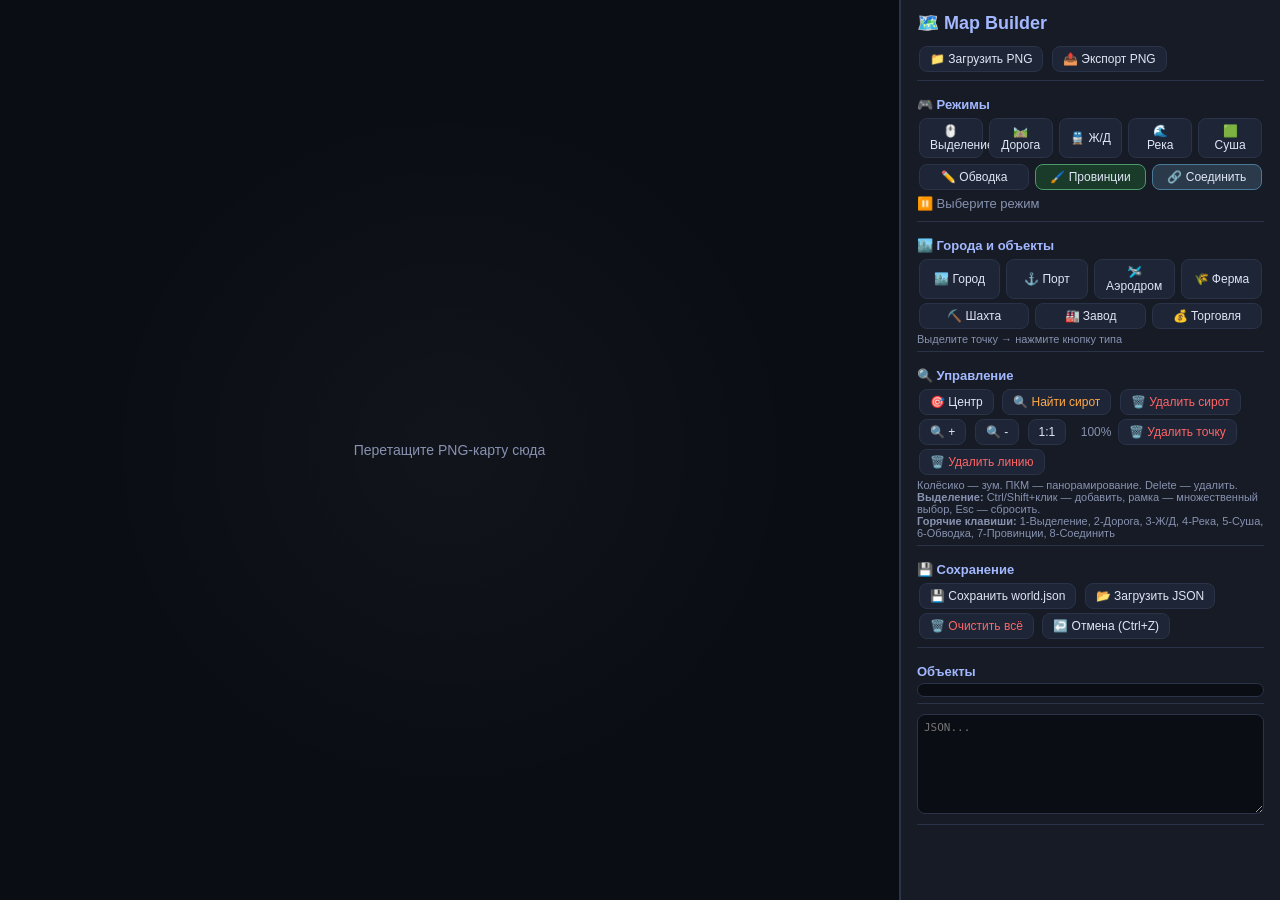
<file: maps/map_builder.html>
<!DOCTYPE html>
<html lang="ru">
<head>
  <meta charset="UTF-8" />
  <title>Map Builder — исправленный</title>
  <meta name="viewport" content="width=device-width, initial-scale=1.0">
  <style>
    :root {
      --bg: #0f121a;
      --panel: #161b26;
      --accent: #4a9eff;
      --text: #e0e6f5;
      --border: #2a3347;
    }
    * { margin:0; padding:0; box-sizing:border-box; }
    body {
      font-family: 'Segoe UI', sans-serif;
      background: var(--bg);
      color: var(--text);
      height: 100vh;
      overflow: hidden;
      display: flex;
    }
    #canvasContainer {
      flex: 1;
      position: relative;
      background: #0a0d14;
      overflow: hidden;
      cursor: crosshair;
      border-right: 1px solid var(--border);
    }
    canvas {
      display: block;
      width: 1280px;
      height: 720px;
    }
    #rightPanel {
      width: 380px;
      background: #161b26;
      border-left: 1px solid var(--border);
      display: flex;
      flex-direction: column;
      overflow-y: auto;
      padding: 12px 16px;
      gap: 4px;
    }
    h2 { color: #a3b8ff; font-size: 18px; }
    h3 { color: #a3b8ff; font-size: 13px; margin: 6px 0 4px; }
    button {
      background: #1e2537;
      color: var(--text);
      border: 1px solid var(--border);
      padding: 5px 10px;
      border-radius: 8px;
      cursor: pointer;
      font-size: 12px;
      transition: 0.15s;
      margin: 2px;
    }
    button:hover { background: #2a3347; }
    button.active { background: var(--accent); color: white; border-color: var(--accent); }
    .section { padding: 6px 0; border-bottom: 1px solid var(--border); }
    .hint { font-size: 11px; color: #8892b0; margin-top: 2px; }
    #status { font-size: 13px; color: #8892b0; padding: 4px 0; }
    #status.active { color: #4a9eff; }
    textarea {
      width: 100%;
      height: 100px;
      background: #0a0d14;
      color: #a0b0d0;
      border: 1px solid var(--border);
      border-radius: 8px;
      padding: 6px;
      font-family: monospace;
      font-size: 11px;
      resize: vertical;
    }
    #objectList {
      background: #0a0d14;
      border: 1px solid var(--border);
      border-radius: 8px;
      padding: 6px;
      max-height: 120px;
      overflow-y: auto;
      font-size: 12px;
    }
    #objectList div { padding: 2px 6px; cursor: pointer; border-radius: 4px; }
    #objectList div:hover { background: #1a2233; }
    #objectList div.selected { background: rgba(255,255,0,0.18); color: #ffff66; border-left: 2px solid #ffff00; }
    /* ИЗМЕНЕНО: подсказка множественного выделения */
    #objectList .selection-summary { color:#ffff66; padding:4px 6px; font-size:11px; border-bottom:1px solid var(--border); margin-bottom:3px; }
    #dropHint {
      position: absolute;
      inset: 0;
      display: flex;
      align-items: center;
      justify-content: center;
      pointer-events: none;
      color: #8892b0;
      font-size: 14px;
      background: radial-gradient(circle at center, rgba(255,255,255,0.03) 0, transparent 55%);
    }
    .btn-group { display: flex; flex-wrap: wrap; gap: 2px; }
    .btn-group button { flex: 1; min-width: 60px; }
    #zoomLevel { margin-left: 8px; color: #8892b0; font-size: 12px; }
  </style>
</head>
<body>

<div id="canvasContainer">
  <canvas id="mapCanvas" width="1280" height="720"></canvas>
  <div id="dropHint">Перетащите PNG‑карту сюда</div>
</div>

<div id="rightPanel">
  <h2>🗺️ Map Builder</h2>

  <div class="section">
    <button id="loadImageBtn">📁 Загрузить PNG</button>
    <input type="file" id="fileInput" accept="image/png" style="display:none;">
    <button id="exportPngBtn">📤 Экспорт PNG</button>
  </div>

  <div class="section">
    <h3>🎮 Режимы</h3>
    <div id="modeButtons" class="btn-group">
      <button data-mode="select">🖱️ Выделение</button>
      <button data-mode="road">🛤️ Дорога</button>
      <button data-mode="rail">🚆 Ж/Д</button>
      <button data-mode="river">🌊 Река</button>
      <button data-mode="land">🟩 Суша</button>
      <button data-mode="trace">✏️ Обводка</button>
      <button data-mode="province_paint" style="background:#1a3a2a;border-color:#4a9a6a;">🖌️ Провинции</button>
      <button data-mode="connect" style="background:#2a3a4a;border-color:#4a7a9a;">🔗 Соединить</button>
    </div>
    <div id="status">⏸️ Выберите режим</div>
  </div>

  <div class="section">
    <h3>🏙️ Города и объекты</h3>
    <div class="btn-group">
      <button id="makeCityBtn">🏙️ Город</button>
      <button id="makePortBtn">⚓ Порт</button>
      <button id="makeAirfieldBtn">🛩️ Аэродром</button>
      <button id="makeFarmBtn">🌾 Ферма</button>
    </div>
    <div class="btn-group">
      <button id="makeMineBtn">⛏️ Шахта</button>
      <button id="makeFactoryBtn">🏭 Завод</button>
      <button id="makeTradeBtn">💰 Торговля</button>
    </div>
    <div class="hint">Выделите точку → нажмите кнопку типа</div>
  </div>

  <div class="section">
    <h3>🔍 Управление</h3>
    <button id="centerBtn">🎯 Центр</button>
    <button id="findOrphansBtn" style="color:#ffaa44;">🔍 Найти сирот</button>
    <button id="deleteOrphansBtn" style="color:#ff6666;">🗑️ Удалить сирот</button>
    <button id="zoomInBtn">🔍 +</button>
    <button id="zoomOutBtn">🔍 -</button>
    <button id="zoomResetBtn">1:1</button>
    <span id="zoomLevel">100%</span>
    <button id="deletePointBtn" style="color:#ff6666;">🗑️ Удалить точку</button>
    <button id="deleteLineBtn" style="color:#ff6666;">🗑️ Удалить линию</button>
    <div class="hint">
      Колёсико — зум. ПКМ — панорамирование. Delete — удалить.<br>
      <strong>Выделение:</strong> Ctrl/Shift+клик — добавить, рамка — множественный выбор, Esc — сбросить.<br>
      <strong>Горячие клавиши:</strong> 1-Выделение, 2-Дорога, 3-Ж/Д, 4-Река, 5-Суша, 6-Обводка, 7-Провинции, 8-Соединить
    </div>
  </div>

  <div class="section">
    <h3>💾 Сохранение</h3>
    <button id="saveWorldBtn">💾 Сохранить world.json</button>
    <button id="loadJsonBtn">📂 Загрузить JSON</button>
    <input type="file" id="jsonFileInput" accept=".json" style="display:none;">
    <button id="clearBtn" style="color:#ff6666;">🗑️ Очистить всё</button>
    <button id="undoBtn">↩️ Отмена (Ctrl+Z)</button>
  </div>

  <div class="section">
    <h3>Объекты</h3>
    <div id="objectList"></div>
  </div>

  <div class="section">
    <textarea id="jsonArea" placeholder="JSON..."></textarea>
  </div>
</div>

<script>
// ============================================================
//  MAP BUILDER — ИСПРАВЛЕННЫЙ
// ============================================================

const canvas = document.getElementById("mapCanvas");
const ctx = canvas.getContext("2d");
const container = document.getElementById("canvasContainer");
const statusEl = document.getElementById("status");
const dropHint = document.getElementById("dropHint");

let bgImage = null;
let bgImageLoaded = false;

let points = [];
let roads = [];
let provinces = [];
let nextPointId = 1;
let nextRoadId = 1;
let nextProvinceId = 1;

// ИЗМЕНЕНО: единое множественное выделение
let selectedObjects = [];

let zoom = 1;
let offsetX = 0;
let offsetY = 0;

let isPanning = false;
let panStartX = 0, panStartY = 0;
let panStartOffsetX = 0, panStartOffsetY = 0;

let mode = "select";

let currentPolyline = [];
let currentPolygon = [];

let isTracing = false;
let tracePoints = [];
const TRACE_SNAP_DIST = 0.003;

let isPaintingProvince = false;
let provincePaintPoints = [];
const PAINT_SNAP_DIST = 0.003;

let connectPoints = [];

let undoStack = [];
let draggedPointId = null;
const SNAP_DISTANCE = 0.008;

let orphanPoints = [];
let lastMouseX = 0;
let lastMouseY = 0;

// ============================================================
//  МНОЖЕСТВЕННОЕ ВЫДЕЛЕНИЕ
// ============================================================
// ИЗМЕНЕНО: единый формат selectedObjects
function isObjectSelected(type, id) {
  return selectedObjects.some(obj => obj.type === type && obj.id === id);
}

function selectObject(type, id, additive = false) {
  // ИЗМЕНЕНО: Ctrl/Shift добавляют или снимают объект из выделения
  const exists = isObjectSelected(type, id);
  if (!additive) {
    selectedObjects = [{ type, id }];
  } else if (exists) {
    selectedObjects = selectedObjects.filter(obj => !(obj.type === type && obj.id === id));
  } else {
    selectedObjects.push({ type, id });
  }
}

function clearSelection() {
  selectedObjects = [];
  updateObjectList();
  redraw();
}

function getSelectedPointIds() {
  const ids = new Set();
  for (const obj of selectedObjects) {
    if (obj.type === 'point') ids.add(obj.id);
    if (obj.type === 'road') {
      const road = roads.find(r => r.id === obj.id);
      if (road) road.pointIds.forEach(id => ids.add(id));
    }
    if (obj.type === 'province') {
      const prov = provinces.find(p => p.id === obj.id);
      if (prov && prov.vertexIds) prov.vertexIds.forEach(id => ids.add(id));
    }
  }
  return ids;
}

function getRoadAt(wx, wy) {
  // ИЗМЕНЕНО: выбор линии по расстоянию до её сегментов
  let best = null;
  let bestDist = 0.015;
  for (const road of roads) {
    const pts = road.pointIds.map(id => points.find(p => p.id === id)).filter(Boolean);
    for (let i = 0; i < pts.length - 1; i++) {
      const a = pts[i], b = pts[i + 1];
      const dx = b.x - a.x, dy = b.y - a.y;
      const len2 = dx * dx + dy * dy;
      let t = len2 > 0 ? ((wx - a.x) * dx + (wy - a.y) * dy) / len2 : 0;
      t = Math.max(0, Math.min(1, t));
      const px = a.x + t * dx, py = a.y + t * dy;
      const d = Math.hypot(wx - px, wy - py);
      if (d < bestDist) { bestDist = d; best = road; }
    }
  }
  return best;
}

function getProvinceAt(wx, wy) {
  // ИЗМЕНЕНО: выбор провинции через point-in-polygon
  for (const prov of provinces) {
    const vertices = (prov.vertexIds || []).map(id => points.find(p => p.id === id)).filter(Boolean);
    if (vertices.length >= 3 && pointInPolygon({ x: wx, y: wy }, vertices)) return prov;
  }
  return null;
}

function getProvinceCenter(prov) {
  const vertices = (prov.vertexIds || []).map(id => points.find(p => p.id === id)).filter(Boolean);
  if (!vertices.length) return null;
  return {
    x: vertices.reduce((sum, p) => sum + p.x, 0) / vertices.length,
    y: vertices.reduce((sum, p) => sum + p.y, 0) / vertices.length
  };
}

function getSelectionCountText() {
  if (!selectedObjects.length) return '';
  return ` | Выбрано: ${selectedObjects.length}`;
}

// ============================================================
//  КООРДИНАТЫ
// ============================================================
function screenToWorld(sx, sy) {
  return {
    x: (sx - offsetX) / (canvas.width * zoom),
    y: (sy - offsetY) / (canvas.height * zoom)
  };
}

function worldToScreen(wx, wy) {
  return {
    x: wx * canvas.width * zoom + offsetX,
    y: wy * canvas.height * zoom + offsetY
  };
}

// ============================================================
//  ТОЧКИ-СИРОТЫ (ИСПРАВЛЕНО)
// ============================================================
function findOrphanPoints() {
  const usedInRoads = new Set();
  for (const road of roads) {
    for (const id of road.pointIds) {
      usedInRoads.add(id);
    }
  }

  const usedInProvinces = new Set();
  for (const prov of provinces) {
    if (prov.vertexIds) {
      for (const id of prov.vertexIds) {
        usedInProvinces.add(id);
      }
    }
  }

  orphanPoints = [];
  for (const p of points) {
    if (p.isCity) continue;
    const inRoad = usedInRoads.has(p.id);
    const inProvince = usedInProvinces.has(p.id);
    if (!inRoad && !inProvince) {
      orphanPoints.push(p.id);
    }
  }

  if (orphanPoints.length === 0) {
    alert('✅ Точки-сироты не найдены! Все точки используются.');
  } else {
    alert(`🔍 Найдено ${orphanPoints.length} точек-сирот.\nОни выделены жёлтым на карте.`);
    selectedObjects = [];
    updateObjectList();
    redraw();
  }
}

function deleteOrphanPoints() {
  if (orphanPoints.length === 0) {
    alert('ℹ️ Нет точек-сирот для удаления.');
    return;
  }
  const count = orphanPoints.length;
  if (!confirm(`Удалить ${count} точек-сирот?`)) return;
  pushUndo();
  points = points.filter(p => !orphanPoints.includes(p.id));
  orphanPoints = [];
  selectedObjects = [];
  updateObjectList();
  redraw();
  alert(`✅ Удалено ${count} точек-сирот.`);
}

// ============================================================
//  ПОИСК ТОЧКИ
// ============================================================
function findNearestPoint(wx, wy) {
  let best = null;
  let bestDist = 0.02;
  for (const p of points) {
    const dx = p.x - wx;
    const dy = p.y - wy;
    const dist = Math.sqrt(dx*dx + dy*dy);
    if (dist < bestDist) {
      bestDist = dist;
      best = p;
    }
  }
  return best;
}

// ============================================================
//  ПРОВЕРКА ТОЧКИ В ПОЛИГОНЕ
// ============================================================
function pointInPolygon(point, vertices) {
  if (!vertices || vertices.length < 3) return false;
  let inside = false;
  for (let i = 0, j = vertices.length - 1; i < vertices.length; j = i++) {
    const xi = vertices[i].x, yi = vertices[i].y;
    const xj = vertices[j].x, yj = vertices[j].y;
    const intersect = ((yi > point.y) !== (yj > point.y)) &&
      (point.x < (xj - xi) * (point.y - yi) / (yj - yi) + xi);
    if (intersect) inside = !inside;
  }
  return inside;
}

// ============================================================
//  ДОБАВЛЕНИЕ
// ============================================================
function addPoint(x, y) {
  // ИЗМЕНЕНО: координаты ограничены диапазоном [0,1]
  x = Math.max(0, Math.min(1, x));
  y = Math.max(0, Math.min(1, y));
  const id = nextPointId++;
  const pt = { id, x, y, isCity: false, cityType: null };
  points.push(pt);
  return pt;
}

function addRoad(pointIds, type = "road", props = {}) {
  const id = nextRoadId++;
  const road = { id, type, pointIds: [...pointIds], properties: props };
  roads.push(road);
  return road;
}

function addProvince(vertexIds, props = {}) {
  const id = nextProvinceId++;
  const prov = { id, type: "province", vertexIds: [...vertexIds], properties: props };
  provinces.push(prov);
  return prov;
}

// ============================================================
//  UNDO
// ============================================================
function pushUndo() {
  const snap = JSON.stringify({ points, roads, provinces, nextPointId, nextRoadId, nextProvinceId });
  undoStack.push(snap);
  if (undoStack.length > 100) undoStack.shift();
}

function restoreUndo() {
  if (undoStack.length === 0) return;
  const state = JSON.parse(undoStack.pop());
  points = state.points || [];
  roads = state.roads || [];
  provinces = state.provinces || [];
  nextPointId = state.nextPointId || 1;
  nextRoadId = state.nextRoadId || 1;
  nextProvinceId = state.nextProvinceId || 1;
  selectedObjects = [];
  currentPolyline = [];
  currentPolygon = [];
  tracePoints = [];
  provincePaintPoints = [];
  connectPoints = [];
  orphanPoints = [];
  isPaintingProvince = false;
  isTracing = false;
  draggedPointId = null;
  updateStatus();
  redraw();
  updateObjectList();
}

// ============================================================
//  РЕЖИМЫ
// ============================================================
function setMode(newMode) {
  if (mode === "trace" && isTracing) finishTrace();
  if (mode === "province_paint" && isPaintingProvince) finishProvincePaint();

  mode = newMode;
  selectedObjects = [];
  currentPolyline = [];
  currentPolygon = [];
  tracePoints = [];
  provincePaintPoints = [];
  connectPoints = [];
  isPaintingProvince = false;
  isTracing = false;
  draggedPointId = null;

  document.querySelectorAll("#modeButtons button").forEach(btn => {
    btn.classList.toggle("active", btn.dataset.mode === mode);
  });
  updateStatus();
  redraw();
}

function updateStatus() {
  if (mode === "trace") {
    statusEl.textContent = isTracing ? `🟢 Обводка: ${tracePoints.length} точек (двойной клик)` : "⏸️ Кликните на карте";
    statusEl.className = isTracing ? "active" : "";
  } else if (mode === "province_paint") {
    statusEl.textContent = isPaintingProvince ? `🖌️ Рисование: ${provincePaintPoints.length} точек (замкните для создания провинции)` : "🖌️ Зажмите ЛКМ и ведите для рисования границы";
    statusEl.className = isPaintingProvince ? "active" : "";
  } else if (mode === "connect") {
    statusEl.textContent = connectPoints.length > 0 ? `🔗 Соединение: ${connectPoints.length} точек (кликните для добавления)` : "🔗 Кликайте по точкам для соединения";
    statusEl.className = connectPoints.length > 0 ? "active" : "";
  } else if (mode === "road" || mode === "rail" || mode === "river") {
    // ИЗМЕНЕНО: информативный статус для рисования линий
    const labels = { road: "🛤️ Дорога", rail: "🚆 Ж/Д", river: "🌊 Река" };
    statusEl.textContent = currentPolyline.length
      ? `${labels[mode]}: ${currentPolyline.length} точек — Enter: завершить, Esc: отменить`
      : `${labels[mode]}: кликните для первой точки`;
    statusEl.className = currentPolyline.length ? "active" : "";
  } else if (mode === "land") {
    // ИЗМЕНЕНО: информативный статус для рисования суши
    statusEl.textContent = currentPolygon.length
      ? `🟩 Суша: ${currentPolygon.length} точек — Enter: завершить, Esc: отменить`
      : "🟩 Суша: кликните для первой точки";
    statusEl.className = currentPolygon.length ? "active" : "";
  } else {
    statusEl.textContent = `⏸️ Режим: ${mode}${getSelectionCountText()}`;
    statusEl.className = "";
  }
}

// ============================================================
//  ОБВОДКА (TRACE) — СОЗДАЁТ СУШУ (TERRITORY)
// ============================================================
function startTrace(wx, wy) {
  if (mode !== "trace") return;
  pushUndo();
  isTracing = true;
  tracePoints = [];
  const pt = addPoint(wx, wy);
  tracePoints.push(pt.id);
  updateStatus();
  redraw();
}

function continueTrace(wx, wy) {
  if (!isTracing || mode !== "trace") return;
  const lastId = tracePoints[tracePoints.length - 1];
  const lastPt = points.find(p => p.id === lastId);
  if (!lastPt) return;
  const dx = wx - lastPt.x;
  const dy = wy - lastPt.y;
  if (Math.sqrt(dx*dx + dy*dy) > TRACE_SNAP_DIST) {
    const pt = addPoint(wx, wy);
    tracePoints.push(pt.id);
    redraw();
  }
}

function finishTrace() {
  if (!isTracing || mode !== "trace") return;
  isTracing = false;

  // ИЗМЕНЕНО: сохраняем исходные ID для очистки отброшенных точек
  const originalIds = [...tracePoints];

  if (tracePoints.length < 3) {
    points = points.filter(p => !originalIds.includes(p.id));
    tracePoints = [];
    updateStatus();
    updateObjectList();
    redraw();
    alert("Недостаточно точек для создания провинции");
    return;
  }

  const simplified = simplifyLine(tracePoints, 0.004);

  if (simplified.length < 3) {
    points = points.filter(p => !originalIds.includes(p.id));
    tracePoints = [];
    updateStatus();
    updateObjectList();
    redraw();
    alert("Недостаточно точек для создания провинции");
    return;
  }

  // ИЗМЕНЕНО: удаляем точки, отброшенные симплификацией
  const kept = new Set(simplified);
  points = points.filter(p => !originalIds.includes(p.id) || kept.has(p.id));

  const prov = addProvince(simplified, { name: `Territory_${provinces.length+1}`, owner: 0 });
  selectedObjects = [{ type: "province", id: prov.id }];

  tracePoints = [];
  updateStatus();
  updateObjectList();
  redraw();
}
// ============================================================
//  РИСОВАНИЕ ПРОВИНЦИЙ КИСТОЧКОЙ (PROVINCE)
// ============================================================
function startProvincePaint(wx, wy) {
  if (mode !== "province_paint") return;
  pushUndo();
  isPaintingProvince = true;
  provincePaintPoints = [];
  const pt = addPoint(wx, wy);
  provincePaintPoints.push(pt.id);
  updateStatus();
  redraw();
}

function continueProvincePaint(wx, wy) {
  if (!isPaintingProvince || mode !== "province_paint") return;
  const lastId = provincePaintPoints[provincePaintPoints.length - 1];
  const lastPt = points.find(p => p.id === lastId);
  if (!lastPt) return;
  const dx = wx - lastPt.x;
  const dy = wy - lastPt.y;
  if (Math.sqrt(dx*dx + dy*dy) > PAINT_SNAP_DIST) {
    const pt = addPoint(wx, wy);
    provincePaintPoints.push(pt.id);
    redraw();
  }
}

function finishProvincePaint() {
  if (!isPaintingProvince || mode !== "province_paint") return;
  isPaintingProvince = false;

  // ИЗМЕНЕНО: сохраняем исходные ID для очистки отброшенных точек
  const originalIds = [...provincePaintPoints];

  if (provincePaintPoints.length < 3) {
    points = points.filter(p => !originalIds.includes(p.id));
    provincePaintPoints = [];
    updateStatus();
    updateObjectList();
    redraw();
    alert("Недостаточно точек для создания провинции");
    return;
  }

  const first = points.find(p => p.id === provincePaintPoints[0]);
  const last = points.find(p => p.id === provincePaintPoints[provincePaintPoints.length - 1]);

  if (!first || !last) {
    points = points.filter(p => !originalIds.includes(p.id));
    provincePaintPoints = [];
    updateStatus();
    updateObjectList();
    redraw();
    alert("Контур не замкнут");
    return;
  }

  const dx = last.x - first.x;
  const dy = last.y - first.y;
  if (Math.sqrt(dx*dx + dy*dy) >= 0.01) {
    points = points.filter(p => !originalIds.includes(p.id));
    provincePaintPoints = [];
    updateStatus();
    updateObjectList();
    redraw();
    alert("Контур не замкнут");
    return;
  }

  const simplified = simplifyLine(provincePaintPoints, 0.004);

  if (simplified.length < 3) {
    points = points.filter(p => !originalIds.includes(p.id));
    provincePaintPoints = [];
    updateStatus();
    updateObjectList();
    redraw();
    alert("Недостаточно точек для создания провинции");
    return;
  }

  // ИЗМЕНЕНО: удаляем точки, отброшенные симплификацией
  const kept = new Set(simplified);
  points = points.filter(p => !originalIds.includes(p.id) || kept.has(p.id));

  const prov = addProvince(simplified, { name: `Province_${provinces.length+1}`, owner: 0 });
  selectedObjects = [{ type: "province", id: prov.id }];

  provincePaintPoints = [];
  updateStatus();
  updateObjectList();
  redraw();
}
// ============================================================
//  СОЕДИНЕНИЕ (CONNECT)
// ============================================================
function startConnect(wx, wy) {
  if (mode !== "connect") return;
  const nearest = findNearestPoint(wx, wy);
  if (nearest) {
    if (!connectPoints.includes(nearest.id)) {
      connectPoints.push(nearest.id);
      updateStatus();
      redraw();
    }
    if (connectPoints.length >= 2) {
      pushUndo();
      const road = addRoad([...connectPoints], "road");
      selectedObjects = [{ type: "road", id: road.id }];
      connectPoints = [];
      updateObjectList();
      updateStatus();
      redraw();
    }
  }
}

// ============================================================
//  УДАЛЕНИЕ
// ============================================================
function deleteSelected() {
  // ИЗМЕНЕНО: одно подтверждение и удаление всего множественного выделения
  if (!selectedObjects.length) return;
  if (!confirm(`Удалить ${selectedObjects.length} выбранных объектов?`)) return;
  pushUndo();

  const pointIds = new Set(selectedObjects.filter(o => o.type === 'point').map(o => o.id));
  const roadIds = new Set(selectedObjects.filter(o => o.type === 'road').map(o => o.id));
  const provinceIds = new Set(selectedObjects.filter(o => o.type === 'province').map(o => o.id));

  roads = roads.filter(r => !roadIds.has(r.id));
  provinces = provinces.filter(p => !provinceIds.has(p.id));

  if (pointIds.size) {
    for (const road of roads) road.pointIds = road.pointIds.filter(id => !pointIds.has(id));
    for (const prov of provinces) prov.vertexIds = prov.vertexIds.filter(id => !pointIds.has(id));
    points = points.filter(p => !pointIds.has(p.id));
    roads = roads.filter(r => r.pointIds.length >= 2);
    provinces = provinces.filter(p => p.vertexIds.length >= 3);
  }

  selectedObjects = [];
  orphanPoints = [];
  draggedPointId = null;
  updateObjectList();
  redraw();
}

function clearMap() {
  if (!confirm("Удалить всё?")) return;
  pushUndo();
  points = [];
  roads = [];
  provinces = [];
  selectedObjects = [];
  currentPolyline = [];
  currentPolygon = [];
  tracePoints = [];
  provincePaintPoints = [];
  connectPoints = [];
  orphanPoints = [];
  isPaintingProvince = false;
  isTracing = false;
  redraw();
  updateObjectList();
  updateStatus();
}

function setCityType(type) {
  // ИЗМЕНЕНО: назначение типа всем выделенным точкам
  const pointIds = selectedObjects.filter(obj => obj.type === 'point').map(obj => obj.id);
  if (!pointIds.length) {
    alert("Сначала выберите точку на карте");
    return;
  }
  pushUndo();
  for (const id of pointIds) {
    const point = points.find(p => p.id === id);
    if (point) {
      point.isCity = true;
      point.cityType = type;
    }
  }
  redraw();
  updateObjectList();
}

// ============================================================
//  УПРОЩЕНИЕ ЛИНИИ
// ============================================================
function simplifyLine(pointIds, tolerance = 0.004) {
  if (pointIds.length < 3) return pointIds;
  const pts = pointIds.map(id => points.find(p => p.id === id)).filter(p => p);
  if (pts.length < 3) return pointIds;
  const result = [];
  const stack = [{ start: 0, end: pts.length - 1 }];
  while (stack.length > 0) {
    const { start, end } = stack.pop();
    if (end - start <= 1) {
      if (!result.includes(start)) result.push(start);
      if (!result.includes(end)) result.push(end);
      continue;
    }
    let maxDist = 0, maxIdx = start;
    const p1 = pts[start], p2 = pts[end];
    const dx = p2.x - p1.x, dy = p2.y - p1.y;
    const len = Math.sqrt(dx*dx + dy*dy);
    for (let i = start + 1; i < end; i++) {
      const p = pts[i];
      let dist;
      if (len < 0.0001) {
        dist = Math.sqrt((p.x - p1.x)**2 + (p.y - p1.y)**2);
      } else {
        const t = ((p.x - p1.x) * dx + (p.y - p1.y) * dy) / (len * len);
        if (t < 0) dist = Math.sqrt((p.x - p1.x)**2 + (p.y - p1.y)**2);
        else if (t > 1) dist = Math.sqrt((p.x - p2.x)**2 + (p.y - p2.y)**2);
        else {
          const px = p1.x + t * dx, py = p1.y + t * dy;
          dist = Math.sqrt((p.x - px)**2 + (p.y - py)**2);
        }
      }
      if (dist > maxDist) { maxDist = dist; maxIdx = i; }
    }
    if (maxDist > tolerance) {
      stack.push({ start, end: maxIdx });
      stack.push({ start: maxIdx, end });
    } else {
      if (!result.includes(start)) result.push(start);
      if (!result.includes(end)) result.push(end);
    }
  }
  result.sort((a, b) => a - b);
  return result.map(i => pointIds[i]);
}

// ============================================================
//  ОТРИСОВКА
// ============================================================
function redraw() {
  ctx.clearRect(0, 0, canvas.width, canvas.height);
  // ИЗМЕНЕНО: rect вычисляется один раз до цикла по провинциям
  const rect = canvas.getBoundingClientRect();

  if (bgImageLoaded && bgImage) {
    ctx.save();
    ctx.translate(offsetX, offsetY);
    ctx.scale(zoom, zoom);
    ctx.drawImage(bgImage, 0, 0, canvas.width, canvas.height);
    ctx.restore();
  }

  // ===== ПРОВИНЦИИ (ВСЕ) — С ПОДСВЕТКОЙ =====
  for (const prov of provinces) {
    if (prov.vertexIds.length < 3) continue;

    const mouseX = (lastMouseX - rect.left);
    const mouseY = (lastMouseY - rect.top);
    const { x: wx, y: wy } = screenToWorld(mouseX, mouseY);

    const vertices = prov.vertexIds.map(id => points.find(p => p.id === id)).filter(p => p);
    if (vertices.length < 3) continue;

    const isHovered = pointInPolygon({ x: wx, y: wy }, vertices);
    // ИЗМЕНЕНО: множественное выделение провинций
    const isSelected = isObjectSelected('province', prov.id);

    const name = prov.properties?.name || '';

    ctx.save();

    let fillColor = "rgba(255,200,100,0.2)";
    let strokeColor = "#ffaa44";
    let lineWidth = 3;
    let shadowBlur = 10;

    if (isSelected) {
      // ИЗМЕНЕНО: жёлтая подсветка выбранной провинции
      fillColor = "rgba(255,255,0,0.30)";
      strokeColor = "#ffff00";
      lineWidth = 4;
      shadowBlur = 25;
    } else if (isHovered) {
      fillColor = "rgba(255,200,100,0.30)";
      strokeColor = "#ffcc44";
      lineWidth = 3.5;
      shadowBlur = 18;
    }

    ctx.fillStyle = fillColor;
    ctx.strokeStyle = strokeColor;
    ctx.lineWidth = lineWidth;
    ctx.shadowColor = strokeColor;
    ctx.shadowBlur = shadowBlur;

    ctx.beginPath();
    for (let i = 0; i < vertices.length; i++) {
      const s = worldToScreen(vertices[i].x, vertices[i].y);
      if (i === 0) ctx.moveTo(s.x, s.y);
      else ctx.lineTo(s.x, s.y);
    }
    ctx.closePath();
    ctx.fill();
    ctx.stroke();

    ctx.shadowBlur = 0;
    ctx.restore();

    // Подпись для выбранной/наведённой
    if (isSelected || isHovered) {
      let cx = 0, cy = 0;
      for (const v of vertices) {
        cx += v.x;
        cy += v.y;
      }
      cx /= vertices.length;
      cy /= vertices.length;
      const center = worldToScreen(cx, cy);

      ctx.save();
      ctx.fillStyle = "#ffffff";
      ctx.font = "12px Segoe UI";
      ctx.textAlign = "center";
      ctx.textBaseline = "middle";
      ctx.shadowColor = "rgba(0,0,0,0.9)";
      ctx.shadowBlur = 8;
      ctx.fillText(name || `#${prov.id}`, center.x, center.y);
      ctx.shadowBlur = 0;
      ctx.restore();
    }
  }

  // ===== ДОРОГИ =====
  for (const road of roads) {
    if (road.pointIds.length < 2) continue;
    ctx.save();
    const colors = { road: "#ffffff", rail: "#ffcc00", river: "#3399ff" };
    // ИЗМЕНЕНО: жёлтая подсветка выбранных дорог
    const roadSelected = isObjectSelected('road', road.id);
    ctx.strokeStyle = roadSelected ? "#ffff00" : (colors[road.type] || "#ffffff");
    ctx.lineWidth = roadSelected ? 5 : (road.type === "river" ? 3 : 2);
    if (road.type === "river") ctx.setLineDash([6, 4]);
    ctx.shadowColor = "rgba(0,0,0,0.8)";
    ctx.shadowBlur = 6;
    ctx.beginPath();
    for (let i = 0; i < road.pointIds.length; i++) {
      const pt = points.find(p => p.id === road.pointIds[i]);
      if (!pt) continue;
      const s = worldToScreen(pt.x, pt.y);
      if (i === 0) ctx.moveTo(s.x, s.y);
      else ctx.lineTo(s.x, s.y);
    }
    ctx.stroke();
    ctx.restore();
  }

  // ===== ТОЧКИ =====
  for (const p of points) {
    const s = worldToScreen(p.x, p.y);
    ctx.save();
    ctx.shadowColor = "rgba(0,0,0,0.8)";
    ctx.shadowBlur = 8;

    const isOrphan = orphanPoints.includes(p.id);

    if (p.isCity) {
      const size = 14, half = size/2;
      const colors = { city: "#3399ff", port: "#33cc33", airfield: "#ff66cc", farm: "#8B8000", mine: "#A0522D", factory: "#6A0DAD", trade: "#DAA520" };
      ctx.fillStyle = colors[p.cityType] || "#3399ff";
      ctx.fillRect(s.x-half, s.y-half, size, size);
      ctx.strokeStyle = "#000";
      ctx.lineWidth = 1.5;
      ctx.strokeRect(s.x-half, s.y-half, size, size);
      ctx.fillStyle = "#fff";
      ctx.font = "9px monospace";
      ctx.textAlign = "center";
      ctx.textBaseline = "middle";
      const icons = { city: "🏙️", port: "⚓", airfield: "🛩️", farm: "🌾", mine: "⛏️", factory: "🏭", trade: "💰" };
      ctx.fillText(icons[p.cityType] || "🏙️", s.x, s.y+1);
    } else {
      const isTracePoint = tracePoints.includes(p.id);
      const isPaintPoint = provincePaintPoints.includes(p.id);
      const isConnectPoint = connectPoints.includes(p.id);
      ctx.fillStyle = isTracePoint ? "#4a9eff" : isPaintPoint ? "#4a9a6a" : isConnectPoint ? "#ffaa44" : "#cccccc";
      ctx.beginPath();
      ctx.arc(s.x, s.y, isTracePoint || isPaintPoint || isConnectPoint ? 5 : 3.5, 0, Math.PI*2);
      ctx.fill();
    }

    // ИЗМЕНЕНО: выбранные точки подсвечиваются жёлтым кругом
    if (isObjectSelected('point', p.id)) {
      ctx.strokeStyle = "#ffff00";
      ctx.lineWidth = 2.5;
      ctx.shadowColor = "#ffff00";
      ctx.shadowBlur = 12;
      ctx.beginPath();
      ctx.arc(s.x, s.y, 7, 0, Math.PI * 2);
      ctx.stroke();
      ctx.shadowBlur = 0;
    }

    if (isOrphan) {
      ctx.strokeStyle = "#ffaa44";
      ctx.lineWidth = 3;
      ctx.shadowColor = "#ffaa44";
      ctx.shadowBlur = 15;
      ctx.beginPath();
      ctx.arc(s.x, s.y, 9, 0, Math.PI * 2);
      ctx.stroke();
      ctx.shadowBlur = 0;
    }

    ctx.restore();
  }

  // ===== ЛИНИЯ ОБВОДКИ =====
  if (isTracing && tracePoints.length > 1) {
    ctx.save();
    ctx.strokeStyle = "#4a9eff";
    ctx.lineWidth = 3;
    ctx.shadowColor = "#4a9eff";
    ctx.shadowBlur = 15;
    ctx.setLineDash([6, 4]);
    ctx.beginPath();
    for (let i = 0; i < tracePoints.length; i++) {
      const pt = points.find(p => p.id === tracePoints[i]);
      if (!pt) continue;
      const s = worldToScreen(pt.x, pt.y);
      if (i === 0) ctx.moveTo(s.x, s.y);
      else ctx.lineTo(s.x, s.y);
    }
    ctx.stroke();
    ctx.restore();
  }

  // ===== ЛИНИЯ РИСОВАНИЯ ПРОВИНЦИИ =====
  if (isPaintingProvince && provincePaintPoints.length > 1) {
    ctx.save();
    ctx.strokeStyle = "#4a9a6a";
    ctx.lineWidth = 3;
    ctx.shadowColor = "#4a9a6a";
    ctx.shadowBlur = 15;
    ctx.setLineDash([4, 4]);
    ctx.beginPath();
    for (let i = 0; i < provincePaintPoints.length; i++) {
      const pt = points.find(p => p.id === provincePaintPoints[i]);
      if (!pt) continue;
      const s = worldToScreen(pt.x, pt.y);
      if (i === 0) ctx.moveTo(s.x, s.y);
      else ctx.lineTo(s.x, s.y);
    }
    ctx.stroke();
    ctx.restore();
  }

  // ===== ЛИНИЯ СОЕДИНЕНИЯ =====
  if (connectPoints.length > 0) {
    ctx.save();
    ctx.strokeStyle = "#ffaa44";
    ctx.lineWidth = 2;
    ctx.shadowColor = "#ffaa44";
    ctx.shadowBlur = 10;
    ctx.setLineDash([4, 4]);
    ctx.beginPath();
    for (let i = 0; i < connectPoints.length; i++) {
      const pt = points.find(p => p.id === connectPoints[i]);
      if (!pt) continue;
      const s = worldToScreen(pt.x, pt.y);
      if (i === 0) ctx.moveTo(s.x, s.y);
      else ctx.lineTo(s.x, s.y);
    }
    ctx.stroke();
    ctx.restore();
  }

  // ИЗМЕНЕНО: рамка выделения рисуется поверх всех объектов
  drawSelectionBox();
}

// ============================================================
//  МЫШЬ
// ============================================================
// ============================================================
//  МЫШЬ — ВЫДЕЛЕНИЕ И ГРУППОВОЕ ПЕРЕМЕЩЕНИЕ
// ============================================================
// ИЗМЕНЕНО: состояние рамки выделения и группового drag
let isSelectingBox = false;
let selectionBoxStartX = 0, selectionBoxStartY = 0;
let selectionBoxCurrentX = 0, selectionBoxCurrentY = 0;
let groupDragStartX = 0, groupDragStartY = 0;
let groupDragOriginalPositions = new Map();
let dragUndoPushed = false;

function normalizeSelectionBox() {
  return {
    left: Math.min(selectionBoxStartX, selectionBoxCurrentX),
    right: Math.max(selectionBoxStartX, selectionBoxCurrentX),
    top: Math.min(selectionBoxStartY, selectionBoxCurrentY),
    bottom: Math.max(selectionBoxStartY, selectionBoxCurrentY)
  };
}

function pointInSelectionBox(p, box) {
  const s = worldToScreen(p.x, p.y);
  return s.x >= box.left && s.x <= box.right && s.y >= box.top && s.y <= box.bottom;
}

function selectByBox() {
  // ИЗМЕНЕНО: рамка выбирает точки, дороги и провинции по правилам ТЗ
  const box = normalizeSelectionBox();
  const width = box.right - box.left;
  const height = box.bottom - box.top;
  if (width < 4 && height < 4) return;

  selectedObjects = [];

  for (const p of points) {
    if (pointInSelectionBox(p, box)) {
      selectedObjects.push({ type: 'point', id: p.id });
    }
  }

  for (const road of roads) {
    const hit = road.pointIds.some(id => {
      const p = points.find(pt => pt.id === id);
      return p && pointInSelectionBox(p, box);
    });
    if (hit) selectedObjects.push({ type: 'road', id: road.id });
  }

  for (const prov of provinces) {
    const center = getProvinceCenter(prov);
    if (center && pointInSelectionBox(center, box)) {
      selectedObjects.push({ type: 'province', id: prov.id });
    }
  }

  updateObjectList();
  redraw();
}

function drawSelectionBox() {
  if (!isSelectingBox) return;
  const box = normalizeSelectionBox();
  ctx.save();
  ctx.fillStyle = 'rgba(255,255,0,0.08)';
  ctx.strokeStyle = '#ffff00';
  ctx.lineWidth = 1.5;
  ctx.setLineDash([6, 4]);
  ctx.fillRect(box.left, box.top, box.right - box.left, box.bottom - box.top);
  ctx.strokeRect(box.left, box.top, box.right - box.left, box.bottom - box.top);
  ctx.restore();
}

function getHitObject(wx, wy) {
  // ИЗМЕНЕНО: приоритет точка → провинция → линия
  const nearest = findNearestPoint(wx, wy);
  if (nearest) return { type: 'point', id: nearest.id };

  const province = getProvinceAt(wx, wy);
  if (province) return { type: 'province', id: province.id };

  const road = getRoadAt(wx, wy);
  if (road) return { type: 'road', id: road.id };

  return null;
}

canvas.addEventListener("mousedown", (e) => {
  if (e.button === 2) {
    e.preventDefault();
    isPanning = true;
    panStartX = e.clientX; panStartY = e.clientY;
    panStartOffsetX = offsetX; panStartOffsetY = offsetY;
    canvas.style.cursor = "grabbing";
    return;
  }

  const rect = canvas.getBoundingClientRect();
  const sx = e.clientX - rect.left;
  const sy = e.clientY - rect.top;
  const { x: wx, y: wy } = screenToWorld(sx, sy);

  if (mode === "province_paint") {
    startProvincePaint(wx, wy);
    return;
  }

  if (mode === "trace") {
    if (!isTracing) startTrace(wx, wy);
    else {
      const pt = addPoint(wx, wy);
      tracePoints.push(pt.id);
      updateStatus();
      redraw();
    }
    return;
  }

  if (mode === "connect") {
    startConnect(wx, wy);
    return;
  }

  if (mode === "road" || mode === "rail" || mode === "river") {
    // ИЗМЕНЕНО: используем snap к существующей точке
    const nearest = findNearestPoint(wx, wy);
    if (nearest) {
      if (currentPolyline.length === 0) pushUndo();
      if (!currentPolyline.includes(nearest.id)) currentPolyline.push(nearest.id);
    } else {
      if (currentPolyline.length === 0) pushUndo();
      const pt = addPoint(wx, wy);
      currentPolyline.push(pt.id);
    }
    updateStatus();
    redraw();
    return;
  }

  if (mode === "land") {
    const nearest = findNearestPoint(wx, wy);
    if (nearest) {
      if (currentPolygon.length === 0) pushUndo();
      if (!currentPolygon.includes(nearest.id)) currentPolygon.push(nearest.id);
    } else {
      if (currentPolygon.length === 0) pushUndo();
      const pt = addPoint(wx, wy);
      currentPolygon.push(pt.id);
    }
    updateStatus();
    redraw();
    return;
  }

  // ИЗМЕНЕНО: обычный режим select
  const hit = getHitObject(wx, wy);
  const additive = e.ctrlKey || e.shiftKey;

  if (hit) {
    if (hit.type === 'point') {
      // ИЗМЕНЕНО: если точка принадлежит уже выбранному объекту, не заменяем группу
      const selectedPointIds = getSelectedPointIds();
      const keepSelection = !additive && selectedObjects.length > 0 && selectedPointIds.has(hit.id);
      if (!keepSelection) selectObject(hit.type, hit.id, additive);
      draggedPointId = hit.id;

      // ИЗМЕНЕНО: сохраняем исходные позиции всех точек, затронутых выделением
      const pointIds = getSelectedPointIds();
      groupDragOriginalPositions = new Map();
      for (const id of pointIds) {
        const p = points.find(pt => pt.id === id);
        if (p) groupDragOriginalPositions.set(id, { x: p.x, y: p.y });
      }
      groupDragStartX = wx;
      groupDragStartY = wy;
      dragUndoPushed = false;
    } else {
      selectObject(hit.type, hit.id, additive);
      draggedPointId = null;
      groupDragOriginalPositions.clear();
    }
    updateObjectList();
    redraw();
  } else {
    // ИЗМЕНЕНО: пустое место → начинаем рамку выделения
    if (!additive) selectedObjects = [];
    isSelectingBox = true;
    selectionBoxStartX = sx;
    selectionBoxStartY = sy;
    selectionBoxCurrentX = sx;
    selectionBoxCurrentY = sy;
    canvas.style.cursor = "crosshair";
    updateObjectList();
    redraw();
  }
});

canvas.addEventListener("mousemove", (e) => {
  lastMouseX = e.clientX;
  lastMouseY = e.clientY;

  if (isPanning) {
    offsetX = panStartOffsetX + (e.clientX - panStartX);
    offsetY = panStartOffsetY + (e.clientY - panStartY);
    redraw();
    return;
  }

  const rect = canvas.getBoundingClientRect();
  const sx = e.clientX - rect.left;
  const sy = e.clientY - rect.top;
  const { x: wx, y: wy } = screenToWorld(sx, sy);

  if (isSelectingBox) {
    // ИЗМЕНЕНО: обновляем рамку выделения в реальном времени
    selectionBoxCurrentX = sx;
    selectionBoxCurrentY = sy;
    redraw();
    drawSelectionBox();
    return;
  }

  if (mode === "province_paint" && isPaintingProvince) {
    continueProvincePaint(wx, wy);
    return;
  }

  if (mode === "trace" && isTracing) {
    continueTrace(wx, wy);
    return;
  }

  if (draggedPointId !== null) {
    const pointIds = getSelectedPointIds();
    if (pointIds.size === 0) pointIds.add(draggedPointId);

    // ИЗМЕНЕНО: первый реальный drag создаёт один Undo-снимок
    if (!dragUndoPushed) {
      pushUndo();
      dragUndoPushed = true;
    }

    const dx = wx - groupDragStartX;
    const dy = wy - groupDragStartY;

    for (const id of pointIds) {
      const p = points.find(pt => pt.id === id);
      const original = groupDragOriginalPositions.get(id);
      if (!p || !original) continue;
      p.x = Math.max(0, Math.min(1, original.x + dx));
      p.y = Math.max(0, Math.min(1, original.y + dy));
    }
    redraw();
  } else {
    redraw();
  }
});

window.addEventListener("mouseup", (e) => {
  if (isPanning) {
    isPanning = false;
    canvas.style.cursor = "crosshair";
  }

  if (isSelectingBox) {
    isSelectingBox = false;
    selectByBox();
    canvas.style.cursor = "crosshair";
    return;
  }

  if (mode === "province_paint" && isPaintingProvince) {
    finishProvincePaint();
    return;
  }

  if (mode === "road" || mode === "rail" || mode === "river") {
    // ИЗМЕНЕНО: завершение теперь делается Enter; mouseup ничего не создаёт
    draggedPointId = null;
    return;
  }

  if (mode === "land") {
    // ИЗМЕНЕНО: завершение делается Enter / двойным кликом
    draggedPointId = null;
    return;
  }

  draggedPointId = null;
  groupDragOriginalPositions.clear();
  dragUndoPushed = false;
  updateObjectList();
});


// ИЗМЕНЕНО: потеря фокуса окна не должна оставлять drag/панорамирование активными
window.addEventListener("blur", () => {
  isPanning = false;
  isSelectingBox = false;
  draggedPointId = null;
  groupDragOriginalPositions.clear();
  dragUndoPushed = false;
  canvas.style.cursor = "crosshair";
});

canvas.addEventListener("contextmenu", (e) => e.preventDefault());

// ============================================================
//  КЛАВИАТУРА
// ============================================================
window.addEventListener("keydown", (e) => {
  // ИЗМЕНЕНО: не перехватываем хоткеи в INPUT/TEXTAREA
  if (e.target.tagName === 'TEXTAREA' || e.target.tagName === 'INPUT') return;

  if (e.key >= '1' && e.key <= '8') {
    const modes = ['select', 'road', 'rail', 'river', 'land', 'trace', 'province_paint', 'connect'];
    const idx = parseInt(e.key) - 1;
    if (modes[idx]) setMode(modes[idx]);
    e.preventDefault();
    return;
  }

  if (e.key === "Escape") {
    // ИЗМЕНЕНО: Esc сначала отменяет рисование, иначе сбрасывает выделение
    if (mode === "trace" && isTracing) { finishTrace(); e.preventDefault(); return; }
    if (mode === "province_paint" && isPaintingProvince) { finishProvincePaint(); e.preventDefault(); return; }
    if ((mode === "road" || mode === "rail" || mode === "river") && currentPolyline.length) {
      currentPolyline = [];
      updateStatus();
      redraw();
      e.preventDefault();
      return;
    }
    if (mode === "land" && currentPolygon.length) {
      currentPolygon = [];
      updateStatus();
      redraw();
      e.preventDefault();
      return;
    }
    if (mode === "connect" && connectPoints.length > 0) { connectPoints = []; updateStatus(); redraw(); e.preventDefault(); return; }
    clearSelection();
    e.preventDefault();
    return;
  }

  if (e.key === "Enter" && (mode === "road" || mode === "rail" || mode === "river") && currentPolyline.length >= 2) {
    // ИЗМЕНЕНО: завершение линии по Enter
    pushUndo();
    const road = addRoad(currentPolyline, mode);
    selectedObjects = [{ type: 'road', id: road.id }];
    currentPolyline = [];
    updateStatus();
    updateObjectList();
    redraw();
    e.preventDefault();
    return;
  }

  if (e.key === "Enter" && mode === "land" && currentPolygon.length >= 3) {
    pushUndo();
    const prov = addProvince(currentPolygon);
    currentPolygon = [];
    selectedObjects = [{ type: 'province', id: prov.id }];
    updateStatus();
    updateObjectList();
    redraw();
    e.preventDefault();
    return;
  }

  if (e.key === "Delete") {
    deleteSelected();
    e.preventDefault();
    return;
  }

  if (e.ctrlKey && e.key.toLowerCase() === "z") { e.preventDefault(); restoreUndo(); }
});

// ============================================================
//  ЗУМ
// ============================================================
canvas.addEventListener("wheel", (e) => {
  e.preventDefault();
  const rect = canvas.getBoundingClientRect();
  const mx = e.clientX - rect.left, my = e.clientY - rect.top;
  const wx = (mx - offsetX) / (zoom * canvas.width);
  const wy = (my - offsetY) / (zoom * canvas.height);
  const factor = e.deltaY > 0 ? 0.9 : 1.1;
  const newZoom = Math.min(5, Math.max(0.3, zoom * factor));
  offsetX = mx - wx * newZoom * canvas.width;
  offsetY = my - wy * newZoom * canvas.height;
  zoom = newZoom;
  document.getElementById("zoomLevel").textContent = Math.round(zoom*100)+"%";
  redraw();
}, { passive: false });

// ============================================================
//  КНОПКИ
// ============================================================
document.querySelectorAll("#modeButtons button").forEach(btn => {
  btn.addEventListener("click", () => setMode(btn.dataset.mode));
});

document.getElementById("makeCityBtn").addEventListener("click", () => setCityType("city"));
document.getElementById("makePortBtn").addEventListener("click", () => setCityType("port"));
document.getElementById("makeAirfieldBtn").addEventListener("click", () => setCityType("airfield"));
document.getElementById("makeFarmBtn").addEventListener("click", () => setCityType("farm"));
document.getElementById("makeMineBtn").addEventListener("click", () => setCityType("mine"));
document.getElementById("makeFactoryBtn").addEventListener("click", () => setCityType("factory"));
document.getElementById("makeTradeBtn").addEventListener("click", () => setCityType("trade"));

document.getElementById("deletePointBtn").addEventListener("click", deleteSelectedPoint);
document.getElementById("deleteLineBtn").addEventListener("click", deleteSelected);

document.getElementById("clearBtn").addEventListener("click", clearMap);
document.getElementById("undoBtn").addEventListener("click", restoreUndo);

document.getElementById("centerBtn").addEventListener("click", () => {
  offsetX = 0;
  offsetY = 0;
  zoom = 1;
  document.getElementById("zoomLevel").textContent = "100%";
  redraw();
});

document.getElementById("findOrphansBtn").addEventListener("click", findOrphanPoints);
document.getElementById("deleteOrphansBtn").addEventListener("click", deleteOrphanPoints);

document.getElementById("zoomInBtn").addEventListener("click", () => {
  const cx = canvas.width/2, cy = canvas.height/2;
  const wx = (cx - offsetX) / (zoom * canvas.width);
  const wy = (cy - offsetY) / (zoom * canvas.height);
  const newZoom = Math.min(5, zoom * 1.2);
  offsetX = cx - wx * newZoom * canvas.width;
  offsetY = cy - wy * newZoom * canvas.height;
  zoom = newZoom;
  document.getElementById("zoomLevel").textContent = Math.round(zoom*100)+"%";
  redraw();
});

document.getElementById("zoomOutBtn").addEventListener("click", () => {
  const cx = canvas.width/2, cy = canvas.height/2;
  const wx = (cx - offsetX) / (zoom * canvas.width);
  const wy = (cy - offsetY) / (zoom * canvas.height);
  const newZoom = Math.max(0.3, zoom / 1.2);
  offsetX = cx - wx * newZoom * canvas.width;
  offsetY = cy - wy * newZoom * canvas.height;
  zoom = newZoom;
  document.getElementById("zoomLevel").textContent = Math.round(zoom*100)+"%";
  redraw();
});

document.getElementById("zoomResetBtn").addEventListener("click", () => {
  zoom = 1; offsetX = 0; offsetY = 0;
  document.getElementById("zoomLevel").textContent = "100%";
  redraw();
});

// ============================================================
//  PNG
// ============================================================
const fileInput = document.getElementById("fileInput");
document.getElementById("loadImageBtn").addEventListener("click", () => fileInput.click());
fileInput.addEventListener("change", (e) => {
  const file = e.target.files[0];
  if (!file) return;
  const reader = new FileReader();
  reader.onload = (ev) => {
    const img = new Image();
    img.onload = () => {
      bgImage = img;
      bgImageLoaded = true;
      dropHint.style.display = "none";
      redraw();
    };
    img.src = ev.target.result;
  };
  reader.readAsDataURL(file);
});

container.addEventListener("dragover", (e) => e.preventDefault());
container.addEventListener("drop", (e) => {
  e.preventDefault();
  const file = e.dataTransfer.files[0];
  if (!file) return;
  const reader = new FileReader();
  reader.onload = (ev) => {
    const img = new Image();
    img.onload = () => {
      bgImage = img;
      bgImageLoaded = true;
      dropHint.style.display = "none";
      redraw();
    };
    img.src = ev.target.result;
  };
  reader.readAsDataURL(file);
});

// ============================================================
//  ЭКСПОРТ PNG
// ============================================================
document.getElementById("exportPngBtn").addEventListener("click", () => {
  const expCanvas = document.createElement("canvas");
  expCanvas.width = canvas.width;
  expCanvas.height = canvas.height;
  const expCtx = expCanvas.getContext("2d");

  if (bgImageLoaded && bgImage) {
    expCtx.drawImage(bgImage, 0, 0, expCanvas.width, expCanvas.height);
  } else {
    expCtx.fillStyle = "#0a0d14";
    expCtx.fillRect(0, 0, expCanvas.width, expCanvas.height);
  }

  // ИЗМЕНЕНО: экспортируем провинции с полупрозрачной заливкой
  for (const prov of provinces) {
    if (!prov.vertexIds || prov.vertexIds.length < 3) continue;
    const pts = prov.vertexIds.map(id => points.find(p => p.id === id)).filter(p => p);
    if (pts.length < 3) continue;

    expCtx.save();
    expCtx.fillStyle = "rgba(255,200,100,0.20)";
    expCtx.strokeStyle = "#ffaa44";
    expCtx.lineWidth = 2;
    expCtx.beginPath();
    for (let i = 0; i < pts.length; i++) {
      const sx = pts[i].x * expCanvas.width;
      const sy = pts[i].y * expCanvas.height;
      if (i === 0) expCtx.moveTo(sx, sy);
      else expCtx.lineTo(sx, sy);
    }
    expCtx.closePath();
    expCtx.fill();
    expCtx.stroke();
    expCtx.restore();
  }

  // ИЗМЕНЕНО: сохраняем типовые цвета дорог/ЖД/рек
  const roadColors = { road: "#ffffff", rail: "#ffcc00", river: "#3399ff" };
  for (const road of roads) {
    if (road.pointIds.length < 2) continue;
    const pts = road.pointIds.map(id => points.find(p => p.id === id)).filter(p => p);
    if (pts.length < 2) continue;

    expCtx.save();
    expCtx.strokeStyle = roadColors[road.type] || "#ffffff";
    expCtx.lineWidth = road.type === "river" ? 3 : 2;
    if (road.type === "river") expCtx.setLineDash([6, 4]);
    expCtx.beginPath();
    for (let i = 0; i < pts.length; i++) {
      const sx = pts[i].x * expCanvas.width;
      const sy = pts[i].y * expCanvas.height;
      if (i === 0) expCtx.moveTo(sx, sy);
      else expCtx.lineTo(sx, sy);
    }
    expCtx.stroke();
    expCtx.restore();
  }

  // ИЗМЕНЕНО: цвета городов соответствуют redraw()
  const cityColors = {
    city: "#3399ff", port: "#33cc33", airfield: "#ff66cc",
    farm: "#8B8000", mine: "#A0522D", factory: "#6A0DAD", trade: "#DAA520"
  };

  for (const p of points) {
    const sx = p.x * expCanvas.width;
    const sy = p.y * expCanvas.height;
    expCtx.beginPath();
    expCtx.fillStyle = p.isCity ? (cityColors[p.cityType] || "#3399ff") : "#cccccc";
    expCtx.arc(sx, sy, p.isCity ? 6 : 3, 0, Math.PI * 2);
    expCtx.fill();
    if (p.isCity) {
      expCtx.strokeStyle = "#000";
      expCtx.lineWidth = 1.5;
      expCtx.stroke();
    }
  }

  const link = document.createElement("a");
  link.href = expCanvas.toDataURL("image/png");
  link.download = "map_export.png";
  link.click();
});
// ============================================================
//  СПИСОК ОБЪЕКТОВ
// ============================================================
function updateObjectList() {
  // ИЗМЕНЕНО: список теперь показывает все типы объектов и их состояние выделения
  const list = document.getElementById("objectList");
  list.innerHTML = "";
  if (selectedObjects.length) {
    const summary = document.createElement("div");
    summary.className = "selection-summary";
    summary.textContent = `🟡 Выбрано объектов: ${selectedObjects.length}`;
    list.appendChild(summary);
  }

  const addItem = (type, id, label) => {
    const div = document.createElement("div");
    div.textContent = label;
    if (isObjectSelected(type, id)) div.classList.add("selected");
    div.addEventListener("click", (e) => {
      selectObject(type, id, e.ctrlKey || e.shiftKey);
      updateObjectList();
      redraw();
    });
    list.appendChild(div);
  };

  for (const p of points) {
    const icon = p.isCity ? (p.cityType === 'port' ? '⚓' : p.cityType === 'airfield' ? '🛩️' : p.cityType === 'farm' ? '🌾' : p.cityType === 'mine' ? '⛏️' : p.cityType === 'factory' ? '🏭' : p.cityType === 'trade' ? '💰' : '🏙️') : '•';
    addItem('point', p.id, `${icon} Точка #${p.id}${p.isCity ? ` (${p.cityType})` : ''}`);
  }

  for (const road of roads) {
    const labels = { road: "🛤️ Дорога", rail: "🚆 Ж/Д", river: "🌊 Река" };
    addItem('road', road.id, `${labels[road.type] || road.type} #${road.id} (${road.pointIds.length} точек)`);
  }

  for (const prov of provinces) {
    const name = prov.properties?.name || `Province #${prov.id}`;
    const isLand = name.startsWith('Territory_');
    const icon = isLand ? '🟩' : '📍';
    addItem('province', prov.id, `${icon} ${name} (${prov.vertexIds.length} вершин)`);
  }

  if (!points.length && !roads.length && !provinces.length) {
    list.innerHTML = "<div style='color:#555c78;'>Нет объектов</div>";
  }
}

// ============================================================
//  СОХРАНЕНИЕ
// ============================================================
function getWorldData() {
  return {
    points,
    roads,
    provinces,
    nextPointId,
    nextRoadId,
    nextProvinceId
  };
}

document.getElementById("saveWorldBtn").addEventListener("click", () => {
  const data = getWorldData();
  const json = JSON.stringify(data, null, 2);
  const blob = new Blob([json], { type: 'application/json' });
  const url = URL.createObjectURL(blob);
  const a = document.createElement('a');
  a.href = url;
  a.download = 'world.json';
  a.click();
  URL.revokeObjectURL(url);
  document.getElementById("jsonArea").value = json;
});

document.getElementById("loadJsonBtn").addEventListener("click", () => document.getElementById("jsonFileInput").click());
document.getElementById("jsonFileInput").addEventListener("change", (e) => {
  const file = e.target.files[0];
  if (!file) return;
  const reader = new FileReader();
  reader.onload = (ev) => {
    try {
      const data = JSON.parse(ev.target.result);
      points = data.points || [];
      roads = data.roads || [];
      provinces = data.provinces || [];
      nextPointId = data.nextPointId || 1;
      nextRoadId = data.nextRoadId || 1;
      nextProvinceId = data.nextProvinceId || 1;
      selectedObjects = [];
      currentPolyline = []; currentPolygon = []; tracePoints = []; provincePaintPoints = []; connectPoints = [];
      orphanPoints = [];
      isPaintingProvince = false;
      isTracing = false;
      draggedPointId = null;
      isSelectingBox = false;
      groupDragOriginalPositions.clear();
      dragUndoPushed = false;
      redraw();
      updateObjectList();
      updateStatus();
      document.getElementById("jsonArea").value = JSON.stringify(data, null, 2);
      alert('✅ Карта загружена!');
    } catch (err) { alert('❌ Ошибка: ' + err.message); }
  };
  reader.readAsText(file);
  e.target.value = '';
});

// ============================================================
//  СТАРТ
// ============================================================
setMode("select");
redraw();
updateObjectList();
updateStatus();
console.log("🗺️ Map Builder — исправленный");
console.log("📖 Режимы: выделение, дорога, ж/д, река, суша, обводка, провинции, соединить");
console.log("🔍 Найти сирот — точки без привязки к дорогам или провинциям");
console.log("🟡 Провинции яркие, с тенью");
console.log("🗑️ Delete — удаляет выбранный объект");
console.log("⌨️ Горячие клавиши: 1-8 для режимов");
</script>
</body>
</html>
</file>
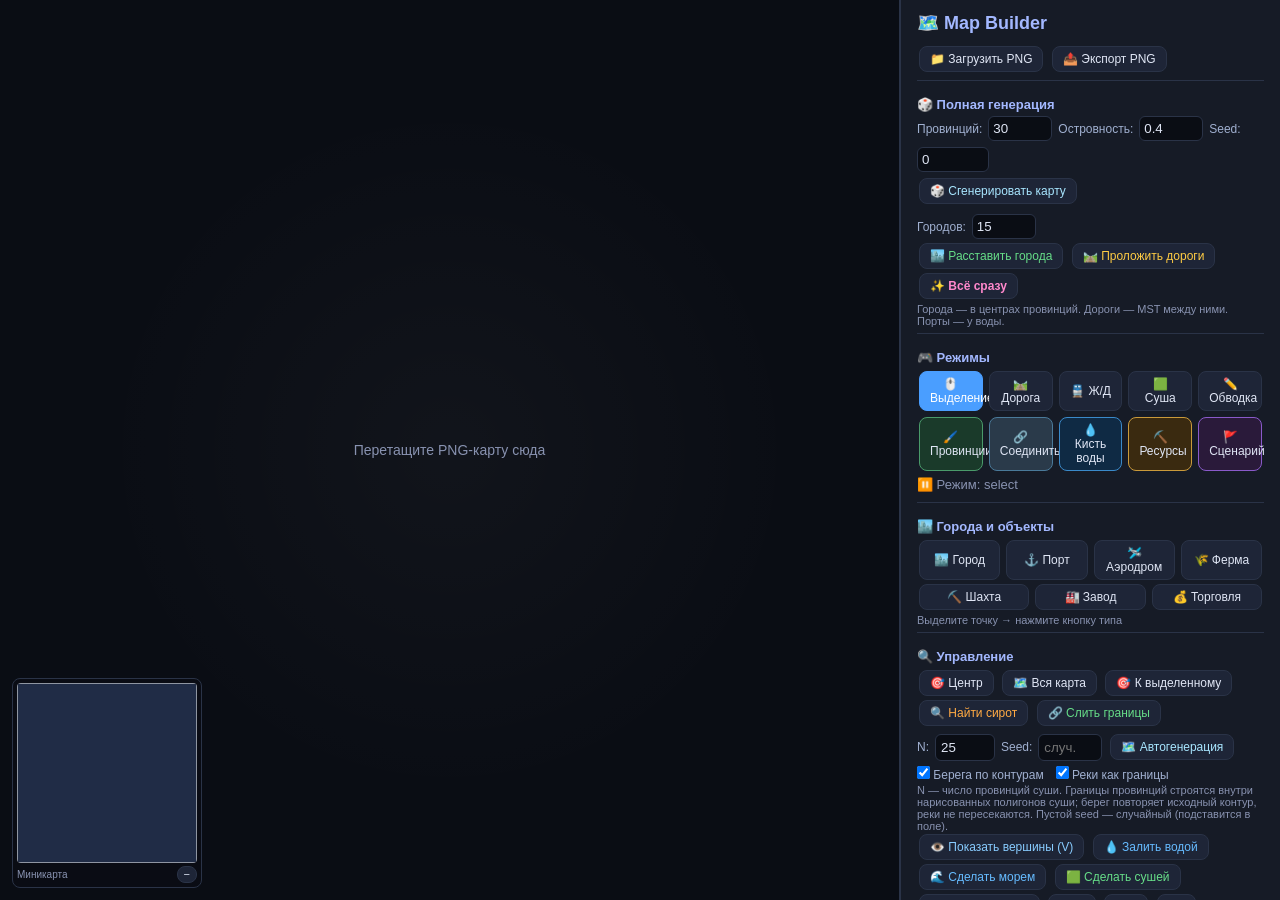
<file: maps/map_builder_autogeneration.html>
<!DOCTYPE html>
<html lang="ru">
<head>
  <meta charset="UTF-8" />
  <title>Map Builder — исправленный</title>
  <meta name="viewport" content="width=device-width, initial-scale=1.0">
  <style>
    :root {
      --bg: #0f121a;
      --panel: #161b26;
      --accent: #4a9eff;
      --text: #e0e6f5;
      --border: #2a3347;
    }
    * { margin:0; padding:0; box-sizing:border-box; }
    body {
      font-family: 'Segoe UI', sans-serif;
      background: var(--bg);
      color: var(--text);
      height: 100vh;
      overflow: hidden;
      display: flex;
    }
    #canvasContainer {
      flex: 1;
      position: relative;
      background: #0a0d14;
      overflow: hidden;
      cursor: crosshair;
      border-right: 1px solid var(--border);
    }
    canvas {
      display: block;
      width: 1280px;
      height: 720px;
    }
    #rightPanel {
      width: 380px;
      background: #161b26;
      border-left: 1px solid var(--border);
      display: flex;
      flex-direction: column;
      overflow-y: auto;
      padding: 12px 16px;
      gap: 4px;
    }
    h2 { color: #a3b8ff; font-size: 18px; }
    h3 { color: #a3b8ff; font-size: 13px; margin: 6px 0 4px; }
    button {
      background: #1e2537;
      color: var(--text);
      border: 1px solid var(--border);
      padding: 5px 10px;
      border-radius: 8px;
      cursor: pointer;
      font-size: 12px;
      transition: 0.15s;
      margin: 2px;
    }
    button:hover { background: #2a3347; }
    button.active { background: var(--accent); color: white; border-color: var(--accent); }
    .section { padding: 6px 0; border-bottom: 1px solid var(--border); }
    .hint { font-size: 11px; color: #8892b0; margin-top: 2px; }
    #status { font-size: 13px; color: #8892b0; padding: 4px 0; }
    #status.active { color: #4a9eff; }
    textarea {
      width: 100%;
      height: 100px;
      background: #0a0d14;
      color: #a0b0d0;
      border: 1px solid var(--border);
      border-radius: 8px;
      padding: 6px;
      font-family: monospace;
      font-size: 11px;
      resize: vertical;
    }
    #objectList {
      background: #0a0d14;
      border: 1px solid var(--border);
      border-radius: 8px;
      padding: 6px;
      max-height: 200px;
      overflow-y: auto;
      font-size: 12px;
    }
    #objectList div { padding: 2px 6px; cursor: pointer; border-radius: 4px; }
    #objectList div:hover { background: #1a2233; }
    #objectList div.selected { background: rgba(255,255,0,0.18); color: #ffff66; border-left: 2px solid #ffff00; }
    #objectList .selection-summary { color:#ffff66; padding:4px 6px; font-size:11px; border-bottom:1px solid var(--border); margin-bottom:3px; }
    #dropHint {
      position: absolute;
      inset: 0;
      display: flex;
      align-items: center;
      justify-content: center;
      pointer-events: none;
      color: #8892b0;
      font-size: 14px;
      background: radial-gradient(circle at center, rgba(255,255,255,0.03) 0, transparent 55%);
    }
    .btn-group { display: flex; flex-wrap: wrap; gap: 2px; }
    .btn-group button { flex: 1; min-width: 60px; }
    #zoomLevel { margin-left: 8px; color: #8892b0; font-size: 12px; }
    #minimapWrap {
      position: absolute;
      left: 12px;
      bottom: 12px;
      z-index: 5;
      background: rgba(10, 13, 20, 0.92);
      border: 1px solid var(--border);
      border-radius: 8px;
      padding: 4px;
    }
    #minimap {
      display: block;
      /* ВАЖНО: общее правило `canvas` задаёт 1280×720 — переопределяем,
         иначе миникарта растягивается на весь холст. */
      width: 180px;
      height: 180px;
      border-radius: 4px;
      cursor: crosshair;
    }
    #minimapCaption {
      display: flex;
      justify-content: space-between;
      align-items: center;
      gap: 8px;
      font-size: 10px;
      color: #8892b0;
      padding-top: 3px;
      user-select: none;
    }
    #minimapToggle {
      margin: 0;
      padding: 0 6px;
      font-size: 11px;
      line-height: 1.4;
    }
  </style>
</head>
<body>

<div id="canvasContainer">
  <canvas id="mapCanvas" width="1280" height="720"></canvas>
  <div id="minimapWrap">
    <canvas id="minimap" width="180" height="180" title="Миникарта — клик для перехода"></canvas>
    <div id="minimapCaption">
      <span>Миникарта</span>
      <button id="minimapToggle" title="Скрыть/показать миникарту">−</button>
    </div>
  </div>
  <div id="dropHint">Перетащите PNG‑карту сюда</div>
</div>

<div id="rightPanel">
  <h2>🗺️ Map Builder</h2>

  <div class="section">
    <button id="loadImageBtn">📁 Загрузить PNG</button>
    <input type="file" id="fileInput" accept="image/png" style="display:none;">
    <button id="exportPngBtn">📤 Экспорт PNG</button>
  </div>
  <div class="section">
    <h3>🎲 Полная генерация</h3>
    <div style="display:flex;gap:6px;flex-wrap:wrap;align-items:center;">
      <label for="genProvincesInput" style="font-size:12px;color:#a0b0d0;">Провинций:</label>
      <input id="genProvincesInput" type="number" min="5" max="200" value="30"
             style="width:64px;background:#0a0d14;color:#e0e6f5;border:1px solid var(--border);border-radius:6px;padding:4px;">
      <label for="genIslandsInput" style="font-size:12px;color:#a0b0d0;">Островность:</label>
      <input id="genIslandsInput" type="number" min="0" max="1" step="0.1" value="0.4"
             style="width:64px;background:#0a0d14;color:#e0e6f5;border:1px solid var(--border);border-radius:6px;padding:4px;">
      <label for="genSeedInput" style="font-size:12px;color:#a0b0d0;">Seed:</label>
      <input id="genSeedInput" type="number" min="0" value="0"
             style="width:72px;background:#0a0d14;color:#e0e6f5;border:1px solid var(--border);border-radius:6px;padding:4px;">
    </div>
    <button id="generateFullMapBtn" style="color:#a8e6ff;margin-top:6px;">🎲 Сгенерировать карту</button>

<div style="margin-top:8px;display:flex;gap:6px;flex-wrap:wrap;align-items:center;">
  <label for="genCitiesInput" style="font-size:12px;color:#a0b0d0;">Городов:</label>
  <input id="genCitiesInput" type="number" min="2" max="80" value="15"
         style="width:64px;background:#0a0d14;color:#e0e6f5;border:1px solid var(--border);border-radius:6px;padding:4px;">
</div>

<button id="generateCitiesBtn" style="color:#66dd88;margin-top:4px;">🏙️ Расставить города</button>
<button id="generateRoadsBtn" style="color:#ffcc44;margin-top:2px;">🛤️ Проложить дороги</button>
<button id="generateAllBtn" style="color:#ff88cc;margin-top:2px;font-weight:600;">✨ Всё сразу</button>

<div class="hint">Города — в центрах провинций. Дороги — MST между ними. Порты — у воды.</div>
  </div>
  <div class="section">
    <h3>🎮 Режимы</h3>
    <div id="modeButtons" class="btn-group">
      <button data-mode="select">🖱️ Выделение</button>
      <button data-mode="road">🛤️ Дорога</button>
      <button data-mode="rail">🚆 Ж/Д</button>
      <button data-mode="land">🟩 Суша</button>
      <button data-mode="trace">✏️ Обводка</button>
      <button data-mode="province_paint" style="background:#1a3a2a;border-color:#4a9a6a;">🖌️ Провинции</button>
      <button data-mode="connect" style="background:#2a3a4a;border-color:#4a7a9a;">🔗 Соединить</button>
      <button data-mode="waterbrush" style="background:#0f2a44;border-color:#3a8aca;">💧 Кисть воды</button>
      <button data-mode="resource" style="background:#3a2a10;border-color:#ca9a3a;">⛏️ Ресурсы</button>
      <button data-mode="scenario" style="background:#2a1a3a;border-color:#8a5aca;">🚩 Сценарий</button>
    </div>
    <!-- ИЗМЕНЕНО: управление кистью воды (видно только в режиме waterbrush) -->
    <div id="waterBrushControls" style="display:none;margin-top:6px;">
      <label style="font-size:12px;color:#a0b0d0;">Радиус: <span id="waterBrushRadiusVal">6</span> кл.</label>
      <input id="waterBrushRadius" type="range" min="2" max="24" value="6" style="width:100%;">
      <div class="btn-group" style="margin-top:4px;">
        <button id="waterBrushApplyBtn" style="color:#66bbff;">💧 Применить (Enter)</button>
        <button id="waterBrushClearBtn" style="color:#ff6666;">✖ Очистить (Esc)</button>
      </div>
      <div class="hint">Красьте воду как в Paint. Контур мазка станет берегом,
        суша под ним разрежется, вода станет провинцией. Узкий мазок — река.</div>
    </div>
    <!-- Кисть ресурсов: выбор типа (видно только в режиме resource) -->
    <div id="resourceControls" style="display:none;margin-top:6px;font-size:12px;color:#a0b0d0;">
      <div style="margin:2px 0;color:#7ec850;">🌾 Сельское хозяйство</div>
      <label><input type="radio" name="resType" value="fertile" checked> 🌾 Плодородие</label><br>
      <label><input type="radio" name="resType" value="fish"> 🐟 Рыба (только вода)</label>
      <div style="margin:4px 0 2px;color:#c0a080;">⛏️ Полезные ископаемые</div>
      <label><input type="radio" name="resType" value="ore"> ⛏️ Руда</label><br>
      <label><input type="radio" name="resType" value="coal"> ⚫ Уголь</label><br>
      <label><input type="radio" name="resType" value="copper"> 🟠 Медь</label><br>
      <label><input type="radio" name="resType" value="bauxite"> 🔴 Бокситы</label><br>
      <label><input type="radio" name="resType" value="uranium"> ☢️ Уран</label><br>
      <label><input type="radio" name="resType" value="gold"> 💰 Золото</label>
      <div style="margin:4px 0 2px;color:#8a7aca;">🛢️ Энергия и природа</div>
      <label><input type="radio" name="resType" value="oil"> 🛢️ Нефть</label><br>
      <label><input type="radio" name="resType" value="natural_gas"> 🔥 Природный газ</label><br>
      <label><input type="radio" name="resType" value="timber"> 🌲 Лес</label><br>
      <label><input type="radio" name="resType" value="rubber"> 🌴 Каучук</label>
      <div style="margin-top:4px;border-top:1px solid #2a3040;padding-top:4px;">
        <label><input type="radio" name="resType" value="eraser"> ✖ Ластик (снять все ресурсы)</label>
      </div>
      <div class="hint">Тяните по провинциям — каждая получает выбранный ресурс.
        В одной провинции может быть несколько ресурсов. 🐟 — только на воду,
        остальные — только на сушу.</div>
    </div>
    <!-- Сценарный режим: владельцы и города (видно только в режиме scenario) -->
    <div id="scenarioControls" style="display:none;margin-top:6px;font-size:12px;color:#a0b0d0;">
      <div style="margin:2px 0;">Владелец провинций (кисть):</div>
      <label><input type="radio" name="scenOwner" value="1" checked> <span style="color:#4da3ff;">■</span> Игрок</label><br>
      <label><input type="radio" name="scenOwner" value="2"> <span style="color:#ff6a6a;">■</span> ИИ</label><br>
      <label><input type="radio" name="scenOwner" value="0"> <span style="color:#999;">■</span> Нейтрал</label>
      <div id="scenarioCityForm" style="display:none;margin-top:6px;border-top:1px solid #2a3040;padding-top:6px;">
        <div style="margin-bottom:4px;color:#ffd24d;">🏙️ Город</div>
        <label>Имя: <input id="scenCityName" type="text" style="width:110px;background:#0a0d14;color:#e0e6f5;border:1px solid #2a3040;border-radius:4px;padding:2px 4px;"></label><br>
        <label>Население: <input id="scenCityPop" type="number" min="0" step="1000" style="width:80px;background:#0a0d14;color:#e0e6f5;border:1px solid #2a3040;border-radius:4px;padding:2px 4px;"></label><br>
        <label>Уровень: <select id="scenCityLevel" style="background:#0a0d14;color:#e0e6f5;border:1px solid #2a3040;border-radius:4px;">
          <option value="1">1 — Поселение</option>
          <option value="2">2 — Городок</option>
          <option value="3">3 — Город</option>
          <option value="4">4 — Рег. центр</option>
          <option value="5">5 — Мегаполис</option>
        </select></label><br>
        <label><input id="scenCityCapital" type="checkbox"> ⭐ Столица фракции</label>
      </div>
      <div class="hint">Клик по городу — редактировать его. ЛКМ по провинции —
        назначить владельца. Владелец города = владелец его провинции.
        Население и уровень игра прочитает из карты (патч движка — отдельно).</div>
    </div>
    <div id="status">⏸️ Выберите режим</div>
  </div>

  <div class="section">
    <h3>🏙️ Города и объекты</h3>
    <div class="btn-group">
      <button id="makeCityBtn">🏙️ Город</button>
      <button id="makePortBtn">⚓ Порт</button>
      <button id="makeAirfieldBtn">🛩️ Аэродром</button>
      <button id="makeFarmBtn">🌾 Ферма</button>
    </div>
    <div class="btn-group">
      <button id="makeMineBtn">⛏️ Шахта</button>
      <button id="makeFactoryBtn">🏭 Завод</button>
      <button id="makeTradeBtn">💰 Торговля</button>
    </div>
    <div class="hint">Выделите точку → нажмите кнопку типа</div>
  </div>

  <div class="section">
    <h3>🔍 Управление</h3>
    <button id="centerBtn">🎯 Центр</button>
    <button id="fitBtn" title="Показать всю карту (F)">🗺️ Вся карта</button>
    <button id="centerSelBtn" title="Центрировать на выделенном (C)">🎯 К выделенному</button>
    <button id="findOrphansBtn" style="color:#ffaa44;">🔍 Найти сирот</button>
    <button id="mergeVerticesBtn" style="color:#66dd88;">🔗 Слить границы</button>
    <!-- ИЗМЕНЕНО: управление автогенерацией провинций -->
    <div style="display:flex;align-items:center;gap:6px;flex-wrap:wrap;margin-top:4px;">
      <label for="provinceCountInput" style="font-size:12px;color:#a0b0d0;">N:</label>
      <input id="provinceCountInput" type="number" min="1" max="500" value="25"
             style="width:60px;background:#0a0d14;color:#e0e6f5;border:1px solid var(--border);border-radius:6px;padding:5px;">
      <label for="provinceSeedInput" style="font-size:12px;color:#a0b0d0;">Seed:</label>
      <input id="provinceSeedInput" type="number" min="0" value="" placeholder="случ."
             style="width:64px;background:#0a0d14;color:#e0e6f5;border:1px solid var(--border);border-radius:6px;padding:5px;">
      <button id="autoGenerateProvincesBtn" style="color:#a8e6ff;">🗺️ Автогенерация</button>
    </div>
    <div style="display:flex;gap:12px;flex-wrap:wrap;margin-top:4px;font-size:12px;color:#a0b0d0;">
      <label><input type="checkbox" id="optSnapCoast" checked> Берега по контурам</label>
      <label><input type="checkbox" id="optRespectRivers" checked> Реки как границы</label>
    </div>
    <div class="hint">N — число провинций суши. Границы провинций строятся внутри
      нарисованных полигонов суши; берег повторяет исходный контур, реки не пересекаются.
      Пустой seed — случайный (подставится в поле).</div>
    <button id="toggleVerticesBtn" style="color:#88ccff;">👁️ Показать вершины (V)</button>
    <button id="fillWaterBtn" style="color:#66bbff;">💧 Залить водой</button>
    <button id="makeWaterBtn" style="color:#66bbff;">🌊 Сделать морем</button>
    <button id="makeLandBtn" style="color:#66dd88;">🟩 Сделать сушей</button>
    <button id="deleteOrphansBtn" style="color:#ff6666;">🗑️ Удалить сирот</button>
    <button id="zoomInBtn">🔍 +</button>
    <button id="zoomOutBtn">🔍 -</button>
    <button id="zoomResetBtn">1:1</button>
    <span id="zoomLevel">100%</span>
    <button id="deletePointBtn" style="color:#ff6666;">🗑️ Удалить точку</button>
    <button id="deleteLineBtn" style="color:#ff6666;">🗑️ Удалить линию</button>
    <div class="hint">
      Колёсико — зум. ПКМ — панорамирование. Delete — удалить.<br>
      <strong>Выделение:</strong> Ctrl/Shift+клик — добавить, рамка — множественный выбор, Esc — сбросить.<br>
      <strong>Линии:</strong> двойной клик по сегменту — вставить точку; свойства — в панели «⚙️ Свойства».<br>
      <strong>Горячие клавиши:</strong> 1-8 режимы, V — вершины, F — вся карта, C — к выделенному, +/− — зум.<br>
      Миникарта (слева внизу): клик/перетаскивание — переход. Двойной клик в списке — центрировать.
    </div>
  </div>

  <div class="section">
    <h3>💾 Сохранение</h3>
    <button id="saveWorldBtn">💾 Сохранить world.json</button>
    <button id="loadJsonBtn">📂 Загрузить JSON</button>
    <input type="file" id="jsonFileInput" accept=".json" style="display:none;">
    <button id="validateBtn" style="color:#88ccff;">🩺 Проверить карту</button>
    <button id="clearBtn" style="color:#ff6666;">🗑️ Очистить всё</button>
    <button id="undoBtn">↩️ Отмена (Ctrl+Z)</button>
    <div id="autosaveStatus" class="hint" style="margin-top:4px;"></div>
    <div id="validationReport" style="display:none;margin-top:6px;font-size:12px;line-height:1.5;"></div>
  </div>

  <div class="section">
    <h3>Объекты</h3>
    <input id="objectFilter" type="text" placeholder="🔍 Фильтр по имени/типу..."
           style="width:100%;margin-bottom:4px;background:#0a0d14;color:#e0e6f5;border:1px solid var(--border);border-radius:6px;padding:4px 6px;font-size:12px;">
    <div id="objectList"></div>
  </div>

  <div class="section">
    <h3>⚙️ Свойства</h3>
    <div id="propsPanel" style="font-size:12px;color:#8892b0;line-height:1.6;">Ничего не выбрано</div>
  </div>

  <div class="section">
    <textarea id="jsonArea" placeholder="JSON..."></textarea>
  </div>
</div>

<script>

  // ============================================================
//  АВТОРАССТАНОВКА ГОРОДОВ (этап 2)
// ============================================================

// Центр провинции (по вершинам).
function getProvinceCenterXY(prov) {
  let vertices;
  if (prov.vertices && prov.vertices.length >= 3) {
    vertices = prov.vertices;
  } else if (prov.vertexIds && prov.vertexIds.length >= 3) {
    vertices = prov.vertexIds.map(id => points.find(p => p.id === id)).filter(Boolean);
  } else {
    return null;
  }
  if (vertices.length < 3) return null;

  let cx = 0, cy = 0;
  for (const v of vertices) { cx += v.x; cy += v.y; }
  return { x: cx / vertices.length, y: cy / vertices.length };
}

// Проверка: есть ли вода рядом с точкой.
function isNearWater(x, y, radius = 0.05) {
  const waterProvinces = provinces.filter(p => p.type === "water");
  for (const wp of waterProvinces) {
    const verts = wp.vertices || [];
    if (verts.length < 3) continue;
    // Проверяем ближайшую точку на границе воды.
    for (let i = 0; i < verts.length; i++) {
      const v = verts[i];
      if (Math.hypot(v.x - x, v.y - y) < radius) return true;
    }
    // Или если точка внутри воды (уже не суша, но на всякий случай).
    if (pointInPolygon({ x, y }, verts)) return true;
  }
  return false;
}

// Расстановка городов по центрам провинций.
function autoPlaceCities() {
  const input = document.getElementById("genCitiesInput");
  const requestedCities = Math.max(2, Math.min(80, parseInt(input.value, 10) || 15));

  // Собираем land-провинции (кроме воды).
  const landProvinces = provinces.filter(p => p.type === "land");

  if (landProvinces.length === 0) {
    alert("❌ Сначала сгенерируй карту (провинции суши).");
    return;
  }

  pushUndo();

  // Удаляем старые города (но не трогаем другие точки).
  points = points.filter(p => !p.isCity);

  // Сортируем провинции по площади (большие — приоритет).
  const withArea = landProvinces.map(prov => {
    const verts = prov.vertices || (prov.vertexIds || []).map(id => points.find(p => p.id === id)).filter(Boolean);
    let area = 0;
    if (verts.length >= 3) {
      for (let i = 0; i < verts.length; i++) {
        const a = verts[i], b = verts[(i + 1) % verts.length];
        area += a.x * b.y - b.x * a.y;
      }
    }
    return { prov, area: Math.abs(area / 2), center: getProvinceCenterXY(prov) };
  }).filter(x => x.center);

  withArea.sort((a, b) => b.area - a.area);

  const count = Math.min(requestedCities, withArea.length);
  const placed = [];

  // Расставляем по одному городу на провинцию (по приоритету площади).
  for (let i = 0; i < count; i++) {
    const { prov, center } = withArea[i];
    if (!center) continue;

    // Небольшой джиттер, чтобы не вставали в одну точку при близких центрах.
    const jx = (Math.random() - 0.5) * 0.005;
    const jy = (Math.random() - 0.5) * 0.005;
    const cx = Math.max(0.02, Math.min(0.98, center.x + jx));
    const cy = Math.max(0.02, Math.min(0.98, center.y + jy));

    // Определяем тип города.
    let cityType = "city";
    const nearWater = isNearWater(cx, cy, 0.06);

    if (nearWater) {
      cityType = "port";
    } else {
      // Случайно: mine / farm / city / trade.
      const r = Math.random();
      if (r < 0.15) cityType = "mine";
      else if (r < 0.30) cityType = "farm";
      else if (r < 0.40) cityType = "trade";
      else cityType = "city";
    }

    const pt = addPoint(cx, cy);
    pt.isCity = true;
    pt.cityType = cityType;
    placed.push(pt);
  }

  selectedObjects = [];
  updateObjectList();
  redraw();

  alert(`✅ Городов: ${placed.length}.\nПортов: ${placed.filter(p => p.cityType === "port").length}`);

  // Обновляем JSON.
  document.getElementById("jsonArea").value = JSON.stringify(getWorldData(), null, 2);
}

// ============================================================
//  АВТОПРОКЛАДКА ДОРОГ (MST между городами)
// ============================================================

function autoPlaceRoads() {
  const cityPoints = points.filter(p => p.isCity);

  if (cityPoints.length < 2) {
    alert("❌ Сначала расставь города (нужно ≥2).");
    return;
  }

  pushUndo();

  // Удаляем старые дороги (кроме рек, если есть).
  roads = roads.filter(r => r.type === "river");

  // Строим MST по алгоритму Прима (по расстоянию между городами).
  const inTree = [cityPoints[0]];
  const outOfTree = cityPoints.slice(1);
  const edges = [];

  while (outOfTree.length > 0) {
    let bestFrom = null, bestTo = null, bestDist = Infinity;

    for (const a of inTree) {
      for (const b of outOfTree) {
        const d = Math.hypot(a.x - b.x, a.y - b.y);
        if (d < bestDist) { bestDist = d; bestFrom = a; bestTo = b; }
      }
    }

    if (bestTo) {
      edges.push({ from: bestFrom, to: bestTo });

      // Промежуточные точки для изгиба (2–3 сегмента на дорогу).
      const pointIds = [bestFrom.id];
      const numMid = Math.max(1, Math.floor(bestDist / 0.05));
      for (let i = 1; i <= numMid; i++) {
        const t = i / (numMid + 1);
        const mx = bestFrom.x + (bestTo.x - bestFrom.x) * t + (Math.random() - 0.5) * 0.01;
        const my = bestFrom.y + (bestTo.y - bestFrom.y) * t + (Math.random() - 0.5) * 0.01;
        pointIds.push(addPoint(mx, my).id);
      }
      pointIds.push(bestTo.id);

      const dist = bestDist;
      const type = dist > 0.3 && Math.random() < 0.3 ? "rail" : "road";

      addRoad(pointIds, type);

      const idx = outOfTree.indexOf(bestTo);
      if (idx >= 0) outOfTree.splice(idx, 1);
      inTree.push(bestTo);
    } else {
      break;
    }
  }

  selectedObjects = [];
  updateObjectList();
  redraw();

  const roadsCount = roads.filter(r => r.type !== "river").length;
  const railCount = roads.filter(r => r.type === "rail").length;
  alert(`✅ Дорог: ${roadsCount} (из них Ж/Д: ${railCount}).`);

  document.getElementById("jsonArea").value = JSON.stringify(getWorldData(), null, 2);
}

// ============================================================
//  MAP BUILDER — ИСПРАВЛЕННЫЙ
// ============================================================

const canvas = document.getElementById("mapCanvas");
const ctx = canvas.getContext("2d");
const container = document.getElementById("canvasContainer");
const statusEl = document.getElementById("status");
const dropHint = document.getElementById("dropHint");

let bgImage = null;
let bgImageLoaded = false;

let points = [];
let roads = [];
let provinces = [];
let nextPointId = 1;
let nextRoadId = 1;
let nextProvinceId = 1;

let selectedObjects = [];

let zoom = 1;
let offsetX = 0;
let offsetY = 0;

let isPanning = false;
let panStartX = 0, panStartY = 0;
let panStartOffsetX = 0, panStartOffsetY = 0;

let mode = "select";

let currentPolyline = [];
let currentPolygon = [];

let isTracing = false;
let tracePoints = [];
const TRACE_SNAP_DIST = 0.003;

let isPaintingProvince = false;
let provincePaintPoints = [];
const PAINT_SNAP_DIST = 0.003;

let connectPoints = [];

let undoStack = [];
let draggedPointId = null;
const SNAP_DISTANCE = 0.001;

let snapPreviewPointId = null;

let orphanPoints = [];
let lastMouseX = 0;
let lastMouseY = 0;

// ИЗМЕНЕНО: флаг показа вершин провинций.
let showVertices = false;

// ============================================================
// ИЗМЕНЕНО: КИСТЬ ВОДЫ — растровая маска + превью.
// Модель: мазки красят клетки сетки WATER_GRID×WATER_GRID;
// при применении контур маски становится берегом (провинция
// type:"water"), а суша под мазком разрезается по берегу.
// ============================================================
// ============================================================
//  КИСТЬ РЕСУРСОВ — разметка месторождений по провинциям.
//  prov.resources: массив id (несколько ресурсов в провинции).
//  water:true — ресурс ставится только на водные провинции.
// ============================================================
const RESOURCE_TYPES = [
  { id: 'fertile',     name: 'Плодородие',    icon: '🌾', water: false },
  { id: 'fish',        name: 'Рыба',          icon: '🐟', water: true  },
  { id: 'ore',         name: 'Руда',          icon: '⛏️', water: false },
  { id: 'coal',        name: 'Уголь',         icon: '⚫', water: false },
  { id: 'copper',      name: 'Медь',          icon: '🟠', water: false },
  { id: 'bauxite',     name: 'Бокситы',       icon: '🔴', water: false },
  { id: 'uranium',     name: 'Уран',          icon: '☢️', water: false },
  { id: 'gold',        name: 'Золото',        icon: '💰', water: false },
  { id: 'oil',         name: 'Нефть',         icon: '🛢️', water: false },
  { id: 'natural_gas', name: 'Природный газ', icon: '🔥', water: false },
  { id: 'timber',      name: 'Лес',           icon: '🌲', water: false },
  { id: 'rubber',      name: 'Каучук',        icon: '🌴', water: false },
];
let currentResource = 'fertile';
let isResourcePainting = false;

// ============================================================
//  СЦЕНАРНЫЙ РЕЖИМ — владельцы провинций и параметры городов.
//  prov.owner (+ properties.owner): 0 нейтрал, 1 игрок, 2 ИИ.
//  Город (точка isCity): name, population, level, isCapital.
// ============================================================
const SCENARIO_OWNERS = {
  0: { name: 'Нейтрал', color: 'rgba(150,150,150,0.30)' },
  1: { name: 'Игрок',   color: 'rgba(50,150,255,0.30)' },
  2: { name: 'ИИ',      color: 'rgba(255,80,80,0.30)' },
};
let scenarioOwner = 1;
let isScenarioPainting = false;
let scenarioCityId = null;

const WATER_GRID = 256;
let waterMask = new Uint8Array(WATER_GRID * WATER_GRID);
let waterMaskHasPaint = false;
let isWaterPainting = false;
let lastWaterDab = null;
const waterMaskCanvas = document.createElement("canvas");
waterMaskCanvas.width = WATER_GRID;
waterMaskCanvas.height = WATER_GRID;
const waterMaskCtx = waterMaskCanvas.getContext("2d");

// ============================================================
//  МНОЖЕСТВЕННОЕ ВЫДЕЛЕНИЕ
// ============================================================
function isObjectSelected(type, id) {
  return selectedObjects.some(obj => obj.type === type && obj.id === id);
}

function selectObject(type, id, additive = false) {
  const exists = isObjectSelected(type, id);
  if (!additive) {
    selectedObjects = [{ type, id }];
  } else if (exists) {
    selectedObjects = selectedObjects.filter(obj => !(obj.type === type && obj.id === id));
  } else {
    selectedObjects.push({ type, id });
  }
}

function clearSelection() {
  selectedObjects = [];
  updateObjectList();
  redraw();
}

function getSelectedPointIds() {
  const ids = new Set();
  for (const obj of selectedObjects) {
    if (obj.type === 'point') ids.add(obj.id);
    if (obj.type === 'road') {
      const road = roads.find(r => r.id === obj.id);
      if (road) road.pointIds.forEach(id => ids.add(id));
    }
    if (obj.type === 'province') {
      const prov = provinces.find(p => p.id === obj.id);
      if (prov && prov.vertexIds) prov.vertexIds.forEach(id => ids.add(id));
    }
  }
  return ids;
}

function getRoadAt(wx, wy) {
  let best = null;
  let bestDist = 0.015;
  for (const road of roads) {
    const pts = road.pointIds.map(id => points.find(p => p.id === id)).filter(Boolean);
    for (let i = 0; i < pts.length - 1; i++) {
      const a = pts[i], b = pts[i + 1];
      const dx = b.x - a.x, dy = b.y - a.y;
      const len2 = dx * dx + dy * dy;
      let t = len2 > 0 ? ((wx - a.x) * dx + (wy - a.y) * dy) / len2 : 0;
      t = Math.max(0, Math.min(1, t));
      const px = a.x + t * dx, py = a.y + t * dy;
      const d = Math.hypot(wx - px, wy - py);
      if (d < bestDist) { bestDist = d; best = road; }
    }
  }
  return best;
}

function getProvinceAt(wx, wy) {
  for (const prov of provinces) {
    let vertices;
    if (prov.vertices && prov.vertices.length >= 3) {
      vertices = prov.vertices;
    } else if (prov.vertexIds && prov.vertexIds.length >= 3) {
      vertices = prov.vertexIds.map(id => points.find(p => p.id === id)).filter(Boolean);
    } else {
      continue;
    }
    if (vertices.length >= 3 && pointInPolygon({ x: wx, y: wy }, vertices)) return prov;
  }
  return null;
}

// Самая маленькая по bbox провинция под точкой (любой тип).
function findSmallestProvinceAt(wx, wy) {
  let best = null, bestArea = Infinity;
  for (const prov of provinces) {
    const verts = getProvinceVertices(prov);
    if (verts.length < 3) continue;
    if (!pointInPolygon({ x: wx, y: wy }, verts)) continue;
    let mnx = 1, mny = 1, mxx = 0, mxy = 0;
    for (const v of verts) {
      if (v.x < mnx) mnx = v.x; if (v.y < mny) mny = v.y;
      if (v.x > mxx) mxx = v.x; if (v.y > mxy) mxy = v.y;
    }
    const area = (mxx - mnx) * (mxy - mny);
    if (area < bestArea) { bestArea = area; best = prov; }
  }
  return best;
}

// Кисть владельца: назначить провинции владельца сценария.
function applyScenarioOwnerAt(wx, wy) {
  const prov = findSmallestProvinceAt(wx, wy);
  if (!prov) return;
  const v = Number(scenarioOwner);
  const cur = prov.owner ?? (prov.properties && prov.properties.owner) ?? 0;
  if (cur !== v) {
    prov.owner = v;
    if (!prov.properties) prov.properties = {};
    prov.properties.owner = v;
    redraw();
  }
}

// Хит-тест города (точки isCity) в небольшом радиусе.
function getCityPointAt(wx, wy, radius = 0.012) {
  let best = null, bestD = radius;
  for (const p of points) {
    if (!p.isCity) continue;
    const d = Math.hypot(p.x - wx, p.y - wy);
    if (d < bestD) { bestD = d; best = p; }
  }
  return best;
}

// Форма параметров города.
function fillScenarioCityForm(pt) {
  const form = document.getElementById("scenarioCityForm");
  if (!form || !form.style) return;
  form.style.display = pt ? "block" : "none";
  if (!pt) return;
  const set = (id, val) => {
    const el = document.getElementById(id);
    if (el) el.value = val;
  };
  set("scenCityName", pt.name || "");
  set("scenCityPop", pt.population ?? 12000);
  set("scenCityLevel", pt.level ?? 1);
  const cap = document.getElementById("scenCityCapital");
  if (cap) cap.checked = !!pt.isCapital;
}

function applyScenarioCityForm() {
  const pt = points.find(p => p.id === scenarioCityId && p.isCity);
  if (!pt) return;
  const get = id => document.getElementById(id);
  const nameEl = get("scenCityName");
  if (nameEl && nameEl.value.trim()) pt.name = nameEl.value.trim();
  const popEl = get("scenCityPop");
  if (popEl) pt.population = Math.max(0, Number(popEl.value) || 0);
  const lvlEl = get("scenCityLevel");
  if (lvlEl) pt.level = Math.max(1, Math.min(5, Number(lvlEl.value) || 1));
  const capEl = get("scenCityCapital");
  if (capEl) pt.isCapital = !!capEl.checked;
  scheduleAutosave();
  redraw();
}

// Хит-тест для кисти ресурсов: из пересекающихся провинций нужной среды
// (вода/суша) берём самую маленькую по bbox — озеро внутри фонового моря
// получит рыбу себе, а не морю.
function findResourceTarget(wx, wy, wantWater) {
  let best = null, bestArea = Infinity;
  for (const prov of provinces) {
    const isW = prov.type === 'water';
    if (isW !== wantWater) continue;
    let vertices;
    if (prov.vertices && prov.vertices.length >= 3) vertices = prov.vertices;
    else if (prov.vertexIds && prov.vertexIds.length >= 3)
      vertices = prov.vertexIds.map(id => points.find(p => p.id === id)).filter(Boolean);
    else continue;
    if (vertices.length < 3 || !pointInPolygon({ x: wx, y: wy }, vertices)) continue;
    let mnx = 1, mny = 1, mxx = 0, mxy = 0;
    for (const v of vertices) {
      if (v.x < mnx) mnx = v.x; if (v.y < mny) mny = v.y;
      if (v.x > mxx) mxx = v.x; if (v.y > mxy) mxy = v.y;
    }
    const area = (mxx - mnx) * (mxy - mny);
    if (area < bestArea) { bestArea = area; best = prov; }
  }
  return best;
}

// Назначить/снять ресурс провинции под курсором.
function applyResourceAt(wx, wy) {
  const res = RESOURCE_TYPES.find(t => t.id === currentResource);
  const erasing = currentResource === 'eraser';
  let prov;
  if (erasing) {
    prov = findResourceTarget(wx, wy, false) || findResourceTarget(wx, wy, true);
  } else if (res && res.water) {
    // Водный ресурс — только там, где воду видно: если точку перекрывает
    // суша, рыбу ставить некуда (иначе уходит в невидимое фоновое море).
    if (findResourceTarget(wx, wy, false)) return;
    prov = findResourceTarget(wx, wy, true);
  } else {
    prov = findResourceTarget(wx, wy, false);
  }
  if (!prov) return;
  if (!Array.isArray(prov.resources)) prov.resources = [];

  if (erasing) {
    if (prov.resources.length) { prov.resources = []; redraw(); updateStatus(); }
    return;
  }
  if (!res) return;
  if (!prov.resources.includes(res.id)) {
    prov.resources.push(res.id);
    redraw();
    updateStatus();
  }
}

function getProvinceCenter(prov) {
  let vertices;
  if (prov.vertices && prov.vertices.length >= 3) {
    vertices = prov.vertices;
  } else if (prov.vertexIds && prov.vertexIds.length >= 3) {
    vertices = prov.vertexIds.map(id => points.find(p => p.id === id)).filter(Boolean);
  } else {
    return null;
  }
  if (!vertices.length) return null;
  return {
    x: vertices.reduce((sum, p) => sum + p.x, 0) / vertices.length,
    y: vertices.reduce((sum, p) => sum + p.y, 0) / vertices.length
  };
}

function getSelectionCountText() {
  if (!selectedObjects.length) return '';
  return ` | Выбрано: ${selectedObjects.length}`;
}

// ============================================================
//  КООРДИНАТЫ
// ============================================================
function screenToWorld(sx, sy) {
  return {
    x: (sx - offsetX) / (canvas.width * zoom),
    y: (sy - offsetY) / (canvas.height * zoom)
  };
}

function worldToScreen(wx, wy) {
  return {
    x: wx * canvas.width * zoom + offsetX,
    y: wy * canvas.height * zoom + offsetY
  };
}

// ============================================================
//  ТОЧКИ-СИРОТЫ
// ============================================================
function findOrphanPoints() {
  const usedInRoads = new Set();
  for (const road of roads) {
    for (const id of road.pointIds) {
      usedInRoads.add(id);
    }
  }

  const usedInProvinces = new Set();
  for (const prov of provinces) {
    if (prov.vertexIds) {
      for (const id of prov.vertexIds) {
        usedInProvinces.add(id);
      }
    }
  }

  orphanPoints = [];
  for (const p of points) {
    if (p.isCity) continue;
    if (p.isVertex) continue; // ИЗМЕНЕНО: вершины провинций не сироты
    const inRoad = usedInRoads.has(p.id);
    const inProvince = usedInProvinces.has(p.id);
    if (!inRoad && !inProvince) {
      orphanPoints.push(p.id);
    }
  }

  if (orphanPoints.length === 0) {
    alert('✅ Точки-сироты не найдены! Все точки используются.');
  } else {
    alert(`🔍 Найдено ${orphanPoints.length} точек-сирот.\nОни выделены жёлтым на карте.`);
    selectedObjects = [];
    updateObjectList();
    redraw();
  }
}

function deleteOrphanPoints() {
  if (orphanPoints.length === 0) {
    alert('ℹ️ Нет точек-сирот для удаления.');
    return;
  }
  const count = orphanPoints.length;
  if (!confirm(`Удалить ${count} точек-сирот?`)) return;
  pushUndo();
  points = points.filter(p => !orphanPoints.includes(p.id));
  orphanPoints = [];
  selectedObjects = [];
  updateObjectList();
  redraw();
  alert(`✅ Удалено ${count} точек-сирот.`);
}

// ============================================================
//  ПОИСК ТОЧКИ
// ============================================================
function findNearestPoint(wx, wy) {
  let best = null;
  let bestDist = SNAP_DISTANCE;
  for (const p of points) {
    const dx = p.x - wx;
    const dy = p.y - wy;
    const dist = Math.sqrt(dx*dx + dy*dy);
    if (dist < bestDist) {
      bestDist = dist;
      best = p;
    }
  }
  return best;
}

// ИЗМЕНЕНО: два радиуса — для isVertex меньше (8px), для остальных (14px).
// Это чтобы вершины не «отбирали» клики у городов.
function findNearestPointScreen(sx, sy, radius = 14) {
  let best = null;
  let bestDist = Infinity;

  for (const p of points) {
    const screen = worldToScreen(p.x, p.y);
    const dist = Math.hypot(screen.x - sx, screen.y - sy);

    // ИЗМЕНЕНО: для вершин провинций используем меньший радиус.
    const r = p.isVertex ? 8 : radius;

    if (dist <= r && dist < bestDist) {
      bestDist = dist;
      best = p;
    }
  }

  return best;
}

// ============================================================
//  ПРОВЕРКА ТОЧКИ В ПОЛИГОНЕ
// ============================================================
function pointInPolygon(point, vertices) {
  if (!vertices || vertices.length < 3) return false;
  let inside = false;
  for (let i = 0, j = vertices.length - 1; i < vertices.length; j = i++) {
    const xi = vertices[i].x, yi = vertices[i].y;
    const xj = vertices[j].x, yj = vertices[j].y;
    const intersect = ((yi > point.y) !== (yj > point.y)) &&
      (point.x < (xj - xi) * (point.y - yi) / (yj - yi) + xi);
    if (intersect) inside = !inside;
  }
  return inside;
}

// ============================================================
//  ДОБАВЛЕНИЕ
// ============================================================
function addPoint(x, y) {
  x = Math.max(0, Math.min(1, x));
  y = Math.max(0, Math.min(1, y));
  const id = nextPointId++;
  const pt = { id, x, y, isCity: false, cityType: null };
  points.push(pt);
  return pt;
}

function addRoad(pointIds, type = "road", props = {}) {
  const id = nextRoadId++;
  const road = { id, type, pointIds: [...pointIds], properties: props };
  roads.push(road);
  return road;
}

function addProvince(vertexIds, props = {}) {
  const id = nextProvinceId++;
  const prov = { id, type: "land", vertexIds: [...vertexIds], properties: props };
  provinces.push(prov);
  return prov;
}


// ============================================================
//  АВТОГЕНЕРАЦИЯ ПРОВИНЦИЙ — ИЗМЕНЕНО
// ============================================================

const AUTO_PROVINCE_GRID_SIZE = 100; // ИЗМЕНЕНО

// ИЗМЕНЕНО: получение вершин из vertices или vertexIds.
function getProvinceVertices(prov) {
  if (!prov) return [];

  if (Array.isArray(prov.vertices) && prov.vertices.length >= 3) {
    return prov.vertices.filter(v =>
      v && Number.isFinite(v.x) && Number.isFinite(v.y)
    );
  }

  if (Array.isArray(prov.vertexIds) && prov.vertexIds.length >= 3) {
    return prov.vertexIds
      .map(id => points.find(p => p.id === id))
      .filter(p => p && Number.isFinite(p.x) && Number.isFinite(p.y));
  }

  return [];
}

// ИЗМЕНЕНО: собираем исходные полигоны суши.
function getLandPolygons() {
  return provinces
    .filter(prov => prov.type === "land")
    .map(getProvinceVertices)
    .filter(vertices => vertices.length >= 3);
}

// ИЗМЕНЕНО: точка принадлежит суше, если она внутри хотя бы одного полигона.
function isPointOnLand(x, y, landPolygons) {
  return landPolygons.some(vertices =>
    pointInPolygon({ x, y }, vertices)
  );
}

// ИЗМЕНЕНО: водные полигоны, НЕ являющиеся фоновым морем.
// Фоновое море (залито «💧 Залить водой») покрывает ~всю карту — его игнорируем.
// Нарисованные вручную озёра/заливы внутри суши исключают клетки из генерации.
function getWaterExclusionPolygons() {
  const result = [];

  for (const prov of provinces) {
    if (prov.type !== "water") continue;

    const vertices = getProvinceVertices(prov);
    if (vertices.length < 3) continue;

    let minX = 1, minY = 1, maxX = 0, maxY = 0;
    for (const v of vertices) {
      if (v.x < minX) minX = v.x;
      if (v.y < minY) minY = v.y;
      if (v.x > maxX) maxX = v.x;
      if (v.y > maxY) maxY = v.y;
    }

    // Фоновое море: bbox покрывает практически всю карту.
    if ((maxX - minX) * (maxY - minY) >= 0.9) continue;

    result.push(vertices);
  }

  return result;
}

// ИЗМЕНЕНО: растеризация суши в сетку.
// exclusionPolygons — внутренние воды (озёра/заливы), которые вырезаем из суши.
function rasterizeLand(gridSize, landPolygons, exclusionPolygons = []) {
  const cells = [];

  for (let row = 0; row < gridSize; row++) {
    for (let col = 0; col < gridSize; col++) {
      const x = (col + 0.5) / gridSize;
      const y = (row + 0.5) / gridSize;

      if (!isPointOnLand(x, y, landPolygons)) continue;
      if (exclusionPolygons.length &&
          isPointOnLand(x, y, exclusionPolygons)) continue;

      cells.push({ row, col, x, y, cluster: -1 });
    }
  }

  return cells;
}

// ============================================================
// РЕКИ КАК БАРЬЕРЫ ДЛЯ ГЕНЕРАЦИИ
// ============================================================

// Сегменты всех рек (тип road === "river") в виде {x1,y1,x2,y2}.
function getRiverSegments() {
  const segments = [];

  for (const road of roads) {
    if (road.type !== "river") continue;

    for (let i = 0; i < road.pointIds.length - 1; i++) {
      const a = points.find(p => p.id === road.pointIds[i]);
      const b = points.find(p => p.id === road.pointIds[i + 1]);
      if (!a || !b) continue;
      segments.push({ x1: a.x, y1: a.y, x2: b.x, y2: b.y });
    }
  }

  return segments;
}

// Множество рёбер соседства клеток "c1,r1|c2,r2", которые пересекает река.
// Строится семплированием: идём вдоль каждого сегмента мелкими шагами,
// отмечаем посещённые клетки; переход между соседними клетками = пересечённое ребро.
function computeRiverAdjacency(gridSize, riverSegments) {
  const adjacency = new Set();
  const key = (c1, r1, c2, r2) =>
    (c1 < c2 || (c1 === c2 && r1 <= r2))
      ? `${c1},${r1}|${c2},${r2}`
      : `${c2},${r2}|${c1},${r1}`;

  const step = 0.5 / gridSize;

  for (const seg of riverSegments) {
    const dx = seg.x2 - seg.x1;
    const dy = seg.y2 - seg.y1;
    const len = Math.hypot(dx, dy);
    if (len < 1e-9) continue;

    const steps = Math.max(1, Math.ceil(len / step));
    let prevC = -1, prevR = -1;

    for (let i = 0; i <= steps; i++) {
      const t = i / steps;
      const x = seg.x1 + dx * t;
      const y = seg.y1 + dy * t;

      const c = Math.max(0, Math.min(gridSize - 1, Math.floor(x * gridSize)));
      const r = Math.max(0, Math.min(gridSize - 1, Math.floor(y * gridSize)));

      if (prevC !== -1 && (c !== prevC || r !== prevR) &&
          Math.abs(c - prevC) + Math.abs(r - prevR) === 1) {
        adjacency.add(key(prevC, prevR, c, r));
      }

      prevC = c;
      prevR = r;
    }
  }

  return adjacency;
}

// Сколько «речных рёбер» пересекает прямая линия от (x1,y1) до (x2,y2).
// Используется как штраф в назначении клеток центрам провинций:
// граница Вороного неохотно пересекает реки.
function countRiverCrossingsOnLine(x1, y1, x2, y2, gridSize, riverAdjacency) {
  if (!riverAdjacency.size) return 0;

  const key = (c1, r1, c2, r2) =>
    (c1 < c2 || (c1 === c2 && r1 <= r2))
      ? `${c1},${r1}|${c2},${r2}`
      : `${c2},${r2}|${c1},${r1}`;

  const dist = Math.hypot(x2 - x1, y2 - y1);
  const steps = Math.max(2, Math.ceil(dist * gridSize * 2));
  let crossings = 0;
  let prevC = -1, prevR = -1;

  for (let i = 0; i <= steps; i++) {
    const t = i / steps;
    const x = x1 + (x2 - x1) * t;
    const y = y1 + (y2 - y1) * t;

    const c = Math.max(0, Math.min(gridSize - 1, Math.floor(x * gridSize)));
    const r = Math.max(0, Math.min(gridSize - 1, Math.floor(y * gridSize)));

    if (prevC !== -1 && (c !== prevC || r !== prevR) &&
        Math.abs(c - prevC) + Math.abs(r - prevR) === 1 &&
        riverAdjacency.has(key(prevC, prevR, c, r))) {
      crossings++;
    }

    prevC = c;
    prevR = r;
  }

  return crossings;
}

// ИЗМЕНЕНО: выбор центров методом наиболее удалённой точки.
// rng (опционально) — для воспроизводимой генерации с заданным seed:
// первый центр выбирается случайно, дальнейшие — farthest-point с шумом.
function chooseProvinceSeeds(cells, requestedCount, rng = null) {
  if (!cells.length) return [];

  const count = Math.min(requestedCount, cells.length);
  const seeds = [];

  const centerX = cells.reduce((sum, cell) => sum + cell.x, 0) / cells.length;
  const centerY = cells.reduce((sum, cell) => sum + cell.y, 0) / cells.length;

  let firstIndex = 0;

  if (rng) {
    // Случайный первый центр (со смещением к центру масс суши).
    const weights = cells.map(c => {
      const dx = c.x - centerX, dy = c.y - centerY;
      return 1 / (1 + 30 * (dx * dx + dy * dy));
    });
    let totalW = 0;
    for (const w of weights) totalW += w;
    let roll = rng() * totalW;
    for (let i = 0; i < cells.length; i++) {
      roll -= weights[i];
      if (roll <= 0) { firstIndex = i; break; }
    }
  } else {
    let firstDistance = Infinity;
    for (let i = 0; i < cells.length; i++) {
      const dx = cells[i].x - centerX;
      const dy = cells[i].y - centerY;
      const distance = dx * dx + dy * dy;

      if (distance < firstDistance) {
        firstDistance = distance;
        firstIndex = i;
      }
    }
  }

  seeds.push({ x: cells[firstIndex].x, y: cells[firstIndex].y });

  const minDistances = new Float64Array(cells.length);
  minDistances.fill(Infinity);

  for (let seedIndex = 1; seedIndex < count; seedIndex++) {
    const previousSeed = seeds[seeds.length - 1];
    let bestIndex = 0;
    let bestDistance = -1;

    for (let i = 0; i < cells.length; i++) {
      const dx = cells[i].x - previousSeed.x;
      const dy = cells[i].y - previousSeed.y;
      const distanceToPrevious = dx * dx + dy * dy;

      if (distanceToPrevious < minDistances[i]) {
        minDistances[i] = distanceToPrevious;
      }

      // Шум рвёт симметричные связи при одинаковых расстояниях.
      const score = rng
        ? minDistances[i] * (0.9 + 0.2 * rng())
        : minDistances[i];

      if (score > bestDistance) {
        bestDistance = score;
        bestIndex = i;
      }
    }

    seeds.push({ x: cells[bestIndex].x, y: cells[bestIndex].y });
  }

  return seeds;
}

// ИЗМЕНЕНО: присваиваем каждой клетке ближайший центр Вороного.
// riverAdjacency — рёбра соседства, пересекаемые реками: каждое пересечение
// добавляет штраф к расстоянию, поэтому границы тяготеют вдоль рек,
// а не через них.
function assignCellsToSeeds(cells, seeds, gridSize = 100, riverAdjacency = null) {
  const RIVER_PENALTY = 0.08; // ≈ 8 клеток сетки за одно пересечение

  for (const cell of cells) {
    let nearestSeed = 0;
    let nearestDistance = Infinity;

    for (let i = 0; i < seeds.length; i++) {
      const dx = cell.x - seeds[i].x;
      const dy = cell.y - seeds[i].y;
      let distance = Math.sqrt(dx * dx + dy * dy);

      if (riverAdjacency && riverAdjacency.size) {
        const crossings = countRiverCrossingsOnLine(
          cell.x, cell.y, seeds[i].x, seeds[i].y,
          gridSize, riverAdjacency
        );
        if (crossings > 0) distance += RIVER_PENALTY * crossings;
      }

      if (distance < nearestDistance) {
        nearestDistance = distance;
        nearestSeed = i;
      }
    }

    cell.cluster = nearestSeed;
  }
}


// ИЗМЕНЕНО: упрощение полигона (замкнутый контур).
// Убирает коллинеарные и близкие вершины.
function simplifyPolygon(vertices, tolerance = 0.0015) {
  if (!vertices || vertices.length < 3) return vertices || [];

  // 1. Убираем коллинеарные.
  const collinearFiltered = [];

  for (let i = 0; i < vertices.length; i++) {
    const prev = vertices[(i - 1 + vertices.length) % vertices.length];
    const current = vertices[i];
    const next = vertices[(i + 1) % vertices.length];

    const abX = current.x - prev.x;
    const abY = current.y - prev.y;
    const bcX = next.x - current.x;
    const bcY = next.y - current.y;
    const cross = abX * bcY - abY * bcX;

    if (Math.abs(cross) > tolerance * tolerance) {
      collinearFiltered.push(current);
    }
  }

  if (collinearFiltered.length < 3) return vertices;

  // 2. Убираем слишком близкие соседние.
  const result = [];
  const minDistSq = tolerance * tolerance;

  for (let i = 0; i < collinearFiltered.length; i++) {
    const current = collinearFiltered[i];
    const next = collinearFiltered[(i + 1) % collinearFiltered.length];

    const dx = next.x - current.x;
    const dy = next.y - current.y;

    if (dx * dx + dy * dy > minDistSq) {
      result.push(current);
    }
  }

  return result.length >= 3 ? result : collinearFiltered;
}

// ИЗМЕНЕНО: площадь полигона для выбора крупнейшего контура.
function polygonArea(vertices) {
  let area = 0;

  for (let i = 0; i < vertices.length; i++) {
    const a = vertices[i];
    const b = vertices[(i + 1) % vertices.length];
    area += a.x * b.y - b.x * a.y;
  }

  return area / 2;
}

// ИЗМЕНЕНО: убираем коллинеарные точки из контура.
function simplifyGridLoop(loop) {
  if (loop.length <= 3) return loop;

  const result = [];

  for (let i = 0; i < loop.length; i++) {
    const prev = loop[(i - 1 + loop.length) % loop.length];
    const current = loop[i];
    const next = loop[(i + 1) % loop.length];

    const abX = current.x - prev.x;
    const abY = current.y - prev.y;
    const bcX = next.x - current.x;
    const bcY = next.y - current.y;
    const cross = abX * bcY - abY * bcX;

    if (Math.abs(cross) > 0.000001) result.push(current);
  }

  return result.length >= 3 ? result : loop;
}

// ============================================================
// Сглаживание кластеров на уровне сетки, с защитой
// мелких провинций.
// ============================================================
function smoothClusters(cells, gridSize, clusterCount, iterations = 1, minProtectedSize = 3, riverAdjacency = null) {
  const cellMap = new Map(cells.map(c => [`${c.col},${c.row}`, c]));
  const adjKey = (c1, r1, c2, r2) =>
    (c1 < c2 || (c1 === c2 && r1 <= r2))
      ? `${c1},${r1}|${c2},${r2}`
      : `${c2},${r2}|${c1},${r1}`;

  for (let it = 0; it < iterations; it++) {
    const clusterSizes = new Array(clusterCount).fill(0);
    for (const c of cells) clusterSizes[c.cluster]++;

    const changes = [];
    const pendingLeaving = new Array(clusterCount).fill(0);

    for (const cell of cells) {
      if (clusterSizes[cell.cluster] <= minProtectedSize) continue;

      const neighborKeys = [
        `${cell.col},${cell.row - 1}`,
        `${cell.col + 1},${cell.row}`,
        `${cell.col},${cell.row + 1}`,
        `${cell.col - 1},${cell.row}`
      ];

      const counts = new Array(clusterCount).fill(0);
      let total = 0;

      for (const k of neighborKeys) {
        const n = cellMap.get(k);
        if (!n) continue;

        // ИЗМЕНЕНО: кластер не перетекает через реку —
        // голос соседа по другому берегу не учитывается.
        if (riverAdjacency && riverAdjacency.size) {
          if (riverAdjacency.has(adjKey(cell.col, cell.row, n.col, n.row))) {
            continue;
          }
        }

        counts[n.cluster]++;
        total++;
      }

      if (total === 0) continue;

      let bestCluster = cell.cluster;
      let bestCount = counts[cell.cluster];

      for (let c = 0; c < clusterCount; c++) {
        if (counts[c] > bestCount) {
          bestCount = counts[c];
          bestCluster = c;
        }
      }

      if (bestCluster === cell.cluster || bestCount < 3) continue;

      if (clusterSizes[cell.cluster] - pendingLeaving[cell.cluster] - 1 < minProtectedSize) {
        continue;
      }

      pendingLeaving[cell.cluster]++;
      changes.push({ cell, bestCluster });
    }

    for (const { cell, bestCluster } of changes) {
      cell.cluster = bestCluster;
    }
  }
}

// ============================================================
// Открытый Чайкин.
// ============================================================
function chaikinOpen(points, iterations = 1) {
  let result = points.slice();

  for (let it = 0; it < iterations; it++) {
    if (result.length < 3) break;

    const next = [result[0]];

    for (let i = 0; i < result.length - 1; i++) {
      const a = result[i];
      const b = result[i + 1];
      const q = { x: a.x * 0.75 + b.x * 0.25, y: a.y * 0.75 + b.y * 0.25 };
      const r = { x: a.x * 0.25 + b.x * 0.75, y: a.y * 0.25 + b.y * 0.75 };

      if (i === 0) {
        next.push(r);
      } else if (i === result.length - 2) {
        next.push(q);
      } else {
        next.push(q, r);
      }
    }

    next.push(result[result.length - 1]);
    result = next;
  }

  return result;
}

// Замкнутый Чайкин.
function chaikinClosed(points, iterations = 1) {
  let result = points.slice();

  for (let it = 0; it < iterations; it++) {
    const next = [];
    for (let i = 0; i < result.length; i++) {
      const a = result[i];
      const b = result[(i + 1) % result.length];
      next.push({ x: a.x * 0.75 + b.x * 0.25, y: a.y * 0.75 + b.y * 0.25 });
      next.push({ x: a.x * 0.25 + b.x * 0.75, y: a.y * 0.25 + b.y * 0.75 });
    }
    result = next;
  }

  return result;
}

// ============================================================
// Карта использования вершин.
// ============================================================
function buildVertexUsageMap(loops) {
  const usage = new Map();
  const key = p => `${p.x.toFixed(6)},${p.y.toFixed(6)}`;

  for (const loop of loops) {
    if (!loop) continue;
    const seenInThisLoop = new Set();

    for (const p of loop) {
      const k = key(p);
      if (seenInThisLoop.has(k)) continue;
      seenInThisLoop.add(k);
      usage.set(k, (usage.get(k) || 0) + 1);
    }
  }

  return usage;
}

// ============================================================
// Сглаживаем только береговые участки контура.
// ============================================================
function smoothCoastlineOnly(loop, usage, iterations = 2) {
  const key = p => `${p.x.toFixed(6)},${p.y.toFixed(6)}`;
  const isShared = p => (usage.get(key(p)) || 0) >= 2;

  const n = loop.length;
  const sharedFlags = loop.map(isShared);

  if (!sharedFlags.some(Boolean)) {
    return chaikinClosed(loop, iterations);
  }

  const startIdx = sharedFlags.indexOf(true);
  const ordered = [];
  for (let i = 0; i < n; i++) ordered.push(loop[(startIdx + i) % n]);

  const result = [];
  let i = 0;
  const guard = ordered.length + 1;
  let steps = 0;

  while (i < ordered.length && steps < guard) {
    steps++;

    const anchorStart = ordered[i];
    result.push(anchorStart);

    const run = [anchorStart];
    let j = i + 1;
    while (j <= ordered.length && !isShared(ordered[j % ordered.length])) {
      run.push(ordered[j % ordered.length]);
      j++;
    }
    const anchorEnd = ordered[j % ordered.length];
    run.push(anchorEnd);

    if (run.length > 2) {
      const smoothedRun = chaikinOpen(run, iterations);
      for (let k = 1; k < smoothedRun.length - 1; k++) {
        result.push(smoothedRun[k]);
      }
    }

    i = j;
  }

  if (steps >= guard) {
    console.warn(
      "⚠️ smoothCoastlineOnly: guard достигнут — возможна несогласованность isShared между точками контура. Возвращаю необработанный loop."
    );
    return loop;
  }

  return result;
}

// ============================================================
// БЕРЕГОВАЯ ЛИНИЯ КАК ЖЁСТКОЕ ОГРАНИЧЕНИЕ
// Исходные полигоны суши превращаем в «кольца» (сегменты + длины дуг),
// затем береговые участки контуров провинций ЗАМЕНЯЕМ исходной геометрией
// берега вместо сглаживания. Провинции больше не «уплывают» от контура.
// ============================================================

// Кольца берегов из полигонов суши.
function collectCoastlineRings(landPolygons) {
  const rings = [];

  for (const vertices of landPolygons) {
    if (!vertices || vertices.length < 3) continue;

    const segs = [];
    let total = 0;

    for (let i = 0; i < vertices.length; i++) {
      const a = vertices[i];
      const b = vertices[(i + 1) % vertices.length];
      const len = Math.hypot(b.x - a.x, b.y - a.y);
      segs.push({ a, b, len, start: total });
      total += len;
    }

    if (total > 0) rings.push({ vertices, segs, total });
  }

  return rings;
}

// Ближайшая точка на береговой линии (сегмент + параметр).
function projectPointToCoastline(x, y, rings) {
  let best = null;

  for (let ri = 0; ri < rings.length; ri++) {
    const ring = rings[ri];

    for (let si = 0; si < ring.segs.length; si++) {
      const seg = ring.segs[si];
      const dx = seg.b.x - seg.a.x;
      const dy = seg.b.y - seg.a.y;
      const lenSq = dx * dx + dy * dy;

      let t = 0;
      if (lenSq > 0) {
        t = ((x - seg.a.x) * dx + (y - seg.a.y) * dy) / lenSq;
        t = Math.max(0, Math.min(1, t));
      }

      const px = seg.a.x + dx * t;
      const py = seg.a.y + dy * t;
      const d = Math.hypot(x - px, y - py);

      if (!best || d < best.dist) {
        best = { dist: d, ringIndex: ri, segIndex: si, t, x: px, y: py };
      }
    }
  }

  return best;
}

// Обход берегового кольца от projA до projB в заданном направлении.
// Возвращает точки пути, включая проекции концов и все исходные вершины между ними.
function walkCoastline(rings, projA, projB, forward) {
  const ring = rings[projA.ringIndex];
  const L = ring.total;

  const posA = ring.segs[projA.segIndex].start +
               ring.segs[projA.segIndex].len * projA.t;
  const posB = ring.segs[projB.segIndex].start +
               ring.segs[projB.segIndex].len * projB.t;

  const walkLen = forward
    ? (posB - posA + L) % L
    : (posA - posB + L) % L;

  const pts = [{ x: projA.x, y: projA.y }];
  const EPS = 1e-9;

  if (walkLen < EPS) {
    pts.push({ x: projB.x, y: projB.y });
    return pts;
  }

  if (forward) {
    const endPos = posA + walkLen;
    let i = (projA.segIndex + 1) % ring.vertices.length;

    for (let guard = 0; guard <= ring.vertices.length; guard++) {
      const seg = ring.segs[i];
      if (seg.start >= endPos - EPS) break;
      pts.push({ x: ring.vertices[i].x, y: ring.vertices[i].y });
      i = (i + 1) % ring.vertices.length;
    }
  } else {
    const endPos = posA - walkLen;
    let i = projA.segIndex;

    for (let guard = 0; guard <= ring.vertices.length; guard++) {
      const seg = ring.segs[i];
      if (seg.start <= endPos + EPS) break;
      pts.push({ x: ring.vertices[i].x, y: ring.vertices[i].y });
      i = (i - 1 + ring.vertices.length) % ring.vertices.length;
    }
  }

  pts.push({ x: projB.x, y: projB.y });
  return pts;
}

function pathLength(pts) {
  let len = 0;
  for (let i = 1; i < pts.length; i++) {
    len += Math.hypot(pts[i].x - pts[i - 1].x, pts[i].y - pts[i - 1].y);
  }
  return len;
}

function pathMidpoint(pts) {
  let sx = 0, sy = 0;
  for (const p of pts) { sx += p.x; sy += p.y; }
  return { x: sx / pts.length, y: sy / pts.length };
}

// Заменяем береговые участки контура на исходную геометрию берега.
// Общие (с соседними провинциями) вершины — якоря, они не двигаются.
// Береговой run между якорями заменяется фрагментом исходного кольца;
// если якоря не проецируются на берег — точки run лишь «прилипают» к нему.
function replaceCoastRuns(loop, usage, rings, snapThreshold = 0.03) {
  if (!rings.length || !loop.length) return loop;

  const key = p => `${p.x.toFixed(6)},${p.y.toFixed(6)}`;
  const isShared = p => (usage.get(key(p)) || 0) >= 2;

  const n = loop.length;
  const sharedFlags = loop.map(isShared);

  // Остров без общих вершин: весь контур — берег. Снапим все точки.
  if (!sharedFlags.some(Boolean)) {
    const snapped = loop.map(p => {
      const pr = projectPointToCoastline(p.x, p.y, rings);
      return (pr && pr.dist <= snapThreshold)
        ? { x: pr.x, y: pr.y }
        : { x: p.x, y: p.y };
    });
    const simplified = simplifyPolygon(snapped, 1e-5);
    return simplified.length >= 3 ? simplified : loop;
  }

  const coastRunReplacement = (runPts) => {
    const a = runPts[0];
    const b = runPts[runPts.length - 1];

    // Вырожденный run (якорь сам на себя) — только снаппинг.
    const sameAnchor = Math.hypot(a.x - b.x, a.y - b.y) < 1e-9;

    const projA = projectPointToCoastline(a.x, a.y, rings);
    const projB = sameAnchor ? projA
                             : projectPointToCoastline(b.x, b.y, rings);

    if (!sameAnchor && projA && projB &&
        projA.ringIndex === projB.ringIndex &&
        projA.dist <= snapThreshold &&
        projB.dist <= snapThreshold) {

      const mid = pathMidpoint(runPts);
      const runLen = pathLength(runPts);
      const maxWalk = Math.max(runLen * 3, 0.05);

      const fwd = walkCoastline(rings, projA, projB, true);
      const bwd = walkCoastline(rings, projA, projB, false);
      const fwdLen = pathLength(fwd);
      const bwdLen = pathLength(bwd);

      let chosen = null;
      if (fwdLen <= maxWalk && bwdLen <= maxWalk) {
        // Оба варианта валидны — берём тот, чья середина ближе к исходному run.
        const fwdD = Math.hypot(pathMidpoint(fwd).x - mid.x, pathMidpoint(fwd).y - mid.y);
        const bwdD = Math.hypot(pathMidpoint(bwd).x - mid.x, pathMidpoint(bwd).y - mid.y);
        chosen = fwdD <= bwdD ? fwd : bwd;
      } else if (fwdLen <= maxWalk) {
        chosen = fwd;
      } else if (bwdLen <= maxWalk) {
        chosen = bwd;
      }

      if (chosen) return chosen;
    }

    // Fallback: точки run прилипают к ближайшей точке берега (без сглаживания).
    return runPts.map(p => {
      const pr = projectPointToCoastline(p.x, p.y, rings);
      return (pr && pr.dist <= snapThreshold)
        ? { x: pr.x, y: pr.y }
        : { x: p.x, y: p.y };
    });
  };

  const startIdx = sharedFlags.indexOf(true);
  const ordered = [];
  for (let i = 0; i < n; i++) ordered.push(loop[(startIdx + i) % n]);

  const result = [];
  let i = 0;
  const guard = ordered.length + 1;
  let steps = 0;

  while (i < ordered.length && steps < guard) {
    steps++;

    const anchorStart = ordered[i];
    result.push(anchorStart);

    const run = [anchorStart];
    let j = i + 1;
    while (j <= ordered.length && !isShared(ordered[j % ordered.length])) {
      run.push(ordered[j % ordered.length]);
      j++;
    }
    const anchorEnd = ordered[j % ordered.length];
    run.push(anchorEnd);

    if (run.length > 2) {
      const replacement = coastRunReplacement(run);
      for (let k = 1; k < replacement.length - 1; k++) {
        result.push(replacement[k]);
      }
    }

    i = j;
  }

  if (steps >= guard) {
    console.warn("⚠️ replaceCoastRuns: guard достигнут, контур возвращён как есть.");
    return loop;
  }

  // Убрать подряд идущие дубликаты.
  const cleaned = [];
  for (const p of result) {
    const last = cleaned[cleaned.length - 1];
    if (!last || Math.hypot(last.x - p.x, last.y - p.y) > 1e-9) {
      cleaned.push(p);
    }
  }

  return cleaned.length >= 3 ? cleaned : loop;
}

// ИЗМЕНЕНО: строим внешний контур объединения клеток кластера.
function buildClusterBoundary(clusterCells, gridSize) {
  if (!clusterCells.length) return [];

  const occupied = new Set(
    clusterCells.map(cell => `${cell.col},${cell.row}`)
  );

  const edges = [];
  const addEdge = (x1, y1, x2, y2) => {
    edges.push({
      start: `${x1},${y1}`,
      end: `${x2},${y2}`,
      x1, y1, x2, y2
    });
  };

  for (const cell of clusterCells) {
    const { col, row } = cell;

    if (!occupied.has(`${col},${row - 1}`)) {
      addEdge(col, row, col + 1, row);
    }
    if (!occupied.has(`${col + 1},${row}`)) {
      addEdge(col + 1, row, col + 1, row + 1);
    }
    if (!occupied.has(`${col},${row + 1}`)) {
      addEdge(col + 1, row + 1, col, row + 1);
    }
    if (!occupied.has(`${col - 1},${row}`)) {
      addEdge(col, row + 1, col, row);
    }
  }

  const outgoing = new Map();

  for (const edge of edges) {
    if (!outgoing.has(edge.start)) outgoing.set(edge.start, []);
    outgoing.get(edge.start).push(edge);
  }

  const unused = new Set(edges);
  const loops = [];

  while (unused.size > 0) {
    const firstEdge = unused.values().next().value;
    if (!firstEdge) break;

    const loop = [];
    const startKey = firstEdge.start;
    let currentEdge = firstEdge;
    let guard = 0;

    while (currentEdge && guard < edges.length + 10) {
      guard++;
      unused.delete(currentEdge);

      loop.push({
        x: currentEdge.x1 / gridSize,
        y: currentEdge.y1 / gridSize
      });

      const nextKey = currentEdge.end;
      if (nextKey === startKey) break;

      const candidates = (outgoing.get(nextKey) || [])
        .filter(edge => unused.has(edge));

      if (!candidates.length) {
        loop.length = 0;
        break;
      }

      currentEdge = candidates[0];
    }

    if (loop.length >= 3) loops.push(simplifyGridLoop(loop));
  }

  if (!loops.length) return [];

  loops.sort((a, b) =>
    Math.abs(polygonArea(b)) - Math.abs(polygonArea(a))
  );

  return loops[0];
}

// ============================================================
// ИЗМЕНЕНО: материализация вершин провинций в points.
// После автогенерации vertices — «сырые» {x, y}, их нет в points.
// Делаем их настоящими точками (isVertex: true, provinceIds: [...]),
// чтобы их можно было тянуть. Сливаем близкие (допуск tol).
// При конфликте с городом — сдвигаем на 1e-6.
// ============================================================
function materializeProvinceVertices(newProvinces, tol = 5e-4) {
  // Точки рек не переиспользуем — иначе перетаскивание вершины
  // провинции деформировало бы реку.
  const riverPointIds = new Set();
  for (const road of roads) {
    if (road.type !== "river") continue;
    for (const id of road.pointIds) riverPointIds.add(id);
  }

  // ИЗМЕНЕНО: переиспользуем ЛЮБЫЕ подходящие существующие точки
  // (в т.ч. точки исходной береговой линии) — границы провинций
  // буквально натянуты на уже имеющуюся геометрию, а не дублируют её.
  const reusablePoints = [];
  for (const p of points) {
    if (p.isCity) continue;
    if (riverPointIds.has(p.id)) continue;
    reusablePoints.push({ pt: p, x: p.x, y: p.y });
  }

  // 2. Для каждой новой провинции — материализуем вершины.
  for (const prov of newProvinces) {
    const verts = prov.vertices || [];
    if (verts.length < 3) continue;

    const ids = [];

    for (let i = 0; i < verts.length; i++) {
      const v = verts[i];

      // 2a. Есть ли уже подходящая точка в пределах допуска?
      let found = null;
      for (const ev of reusablePoints) {
        if (Math.hypot(ev.x - v.x, ev.y - v.y) < tol) {
          found = ev.pt;
          break;
        }
      }

      // 2b. Если нет — создать новую точку.
      if (!found) {
        // Проверим, нет ли на этом месте ГОРОДА (isCity) — если да,
        // сдвигаем вершину на 1e-6, чтобы не «прилипнуть» к городу.
        let px = v.x, py = v.y;
        for (const p of points) {
          if (p.isCity && Math.hypot(p.x - v.x, p.y - v.y) < 1e-6) {
            px = v.x + 1e-6;
            py = v.y + 1e-6;
            break;
          }
        }

        const pt = addPoint(px, py);
        pt.isVertex = true;
        pt.provinceIds = [];

        reusablePoints.push({ pt, x: px, y: py });
        found = pt;
      }

      // 2c. Пометить как вершину и записать провинцию в provinceIds.
      if (!found.isVertex) {
        found.isVertex = true;
        if (!found.provinceIds) found.provinceIds = [];
      }
      if (!found.provinceIds.includes(prov.id)) {
        found.provinceIds.push(prov.id);
      }

      ids.push(found.id);
    }

    // 3. Записываем vertexIds; vertices оставляем (для рендера).
    prov.vertexIds = ids;
  }
}

// Пересечение отрезков ab и cd (для отчёта о пересечениях границ с реками).
function segmentsIntersect(a, b, c, d) {
  const cross = (o, p, q) =>
    (p.x - o.x) * (q.y - o.y) - (p.y - o.y) * (q.x - o.x);

  const d1 = cross(c, d, a);
  const d2 = cross(c, d, b);
  const d3 = cross(a, b, c);
  const d4 = cross(a, b, d);

  return ((d1 > 0 && d2 < 0) || (d1 < 0 && d2 > 0)) &&
         ((d3 > 0 && d4 < 0) || (d3 < 0 && d4 > 0));
}

// ============================================================
// ИЗМЕНЕНО: главная функция автогенерации.
// Генерация ограничена существующей геометрией:
//  - суша растеризуется по нарисованным полигонам;
//  - внутренние водные полигоны (озёра/заливы) вырезаются;
//  - береговые участков контуров = исходная геометрия берега;
//  - реки — барьеры: штраф в назначении клеток + зап перетекания;
//  - seed управляет выбором центров для повторной генерации.
// ============================================================
function autoGenerateProvinces() {
  const input = document.getElementById("provinceCountInput");
  const requestedCount = Number.parseInt(input.value, 10);

  if (!Number.isInteger(requestedCount) ||
      requestedCount < 1 ||
      requestedCount > 500) {
    alert("Введите количество провинций от 1 до 500.");
    input.focus();
    return;
  }

  // Seed: пусто/0 — случайный (подставится в поле для повтора).
  const seedInput = document.getElementById("provinceSeedInput");
  let seed = Number.parseInt(seedInput.value, 10);
  if (!Number.isInteger(seed) || seed <= 0) {
    seed = (Math.random() * 1e9) | 0;
  }
  seedInput.value = seed;
  const rng = makeRandom(seed);

  const optSnap = document.getElementById("optSnapCoast").checked;
  const optRivers = document.getElementById("optRespectRivers").checked;

  const landPolygons = getLandPolygons();

  if (!landPolygons.length) {
    alert("❌ Не найдены провинции типа land. Сначала создай или загрузи сушу.");
    return;
  }

  // Кольца берега строим ДО удаления исходных полигонов суши.
  const coastlineRings = optSnap ? collectCoastlineRings(landPolygons) : [];
  const waterExclusions = getWaterExclusionPolygons();

  const cells = rasterizeLand(AUTO_PROVINCE_GRID_SIZE, landPolygons, waterExclusions);

  if (!cells.length) {
    alert("❌ Не удалось растеризовать сушу. Проверь контуры провинций.");
    return;
  }

  const riverSegments = optRivers ? getRiverSegments() : [];
  const riverAdjacency = optRivers
    ? computeRiverAdjacency(AUTO_PROVINCE_GRID_SIZE, riverSegments)
    : new Set();

  const seeds = chooseProvinceSeeds(cells, requestedCount, rng);
  if (!seeds.length) {
    alert("❌ Не удалось выбрать центры провинций.");
    return;
  }

  assignCellsToSeeds(cells, seeds, AUTO_PROVINCE_GRID_SIZE, riverAdjacency);

  smoothClusters(cells, AUTO_PROVINCE_GRID_SIZE, seeds.length, 1, 3, riverAdjacency);

  // ИЗМЕНЕНО: вторая волна назначения + сглаживания — закрепляет речные
  // барьеры и убирает остаточные пересечения границ с реками.
  assignCellsToSeeds(cells, seeds, AUTO_PROVINCE_GRID_SIZE, riverAdjacency);

  smoothClusters(cells, AUTO_PROVINCE_GRID_SIZE, seeds.length, 1, 3, riverAdjacency);

  const clusters = Array.from({ length: seeds.length }, () => []);
  for (const cell of cells) clusters[cell.cluster].push(cell);

  // Контуры строим по сетке.
  const rawLoops = clusters.map(cluster => {
    const boundary = buildClusterBoundary(cluster, AUTO_PROVINCE_GRID_SIZE);
    return boundary.length >= 3 ? boundary : null;
  });

  const vertexUsage = buildVertexUsageMap(rawLoops);

  const generatedProvinces = [];

  for (const loop of rawLoops) {
    if (!loop) continue;

    // Берега — заменой исходной геометрией (или старым сглаживанием,
    // если привязка отключена). Никакого «уплывания» береговой линии.
    const contour = optSnap && coastlineRings.length
      ? replaceCoastRuns(loop, vertexUsage, coastlineRings,
                         3 / AUTO_PROVINCE_GRID_SIZE)
      : smoothCoastlineOnly(loop, vertexUsage, 2);

    if (contour.length < 3) continue;

    generatedProvinces.push({
      id: nextProvinceId++,
      type: "land",
      vertices: contour,
      properties: {
        name: `AutoProvince_${generatedProvinces.length + 1}`,
        owner: 0,
        generated: true
      }
    });
  }

  if (!generatedProvinces.length) {
    alert("❌ Не удалось построить полигоны новых провинций.");
    return;
  }

  pushUndo();

  // Заменяем только land, water сохраняем.
  provinces = provinces.filter(prov => prov.type !== "land");
  provinces.push(...generatedProvinces);

  // Удаляем вершинные точки старых (в т.ч. ранее сгенерированных)
  // land-провинций — они больше ничем не используются.
  // Города и точки дорог/рек сохраняются.
  {
    const usedPointIds = new Set();
    for (const road of roads) {
      for (const id of road.pointIds) usedPointIds.add(id);
    }
    for (const prov of provinces) {
      if (Array.isArray(prov.vertexIds)) {
        for (const id of prov.vertexIds) usedPointIds.add(id);
      }
    }
    points = points.filter(p =>
      !p.isVertex || usedPointIds.has(p.id) || p.isCity);
  }

  // Материализация: переиспользует существующие точки берега.
  materializeProvinceVertices(generatedProvinces);

  selectedObjects = [];
  orphanPoints = [];

  updateObjectList();
  updateStatus();
  redraw();

  document.getElementById("jsonArea").value =
    JSON.stringify(getWorldData(), null, 2);

  // Отчёт: сколько раз границы всё же пересекают реки.
  let riverCrossings = 0;
  if (riverSegments.length) {
    for (const prov of generatedProvinces) {
      const vs = prov.vertices || [];
      for (let i = 0; i < vs.length; i++) {
        const a = vs[i];
        const b = vs[(i + 1) % vs.length];
        for (const seg of riverSegments) {
          if (segmentsIntersect(a, b,
              { x: seg.x1, y: seg.y1 }, { x: seg.x2, y: seg.y2 })) {
            riverCrossings++;
          }
        }
      }
    }
  }

  alert(
    `✅ Автогенерация завершена.\n` +
    `Создано провинций: ${generatedProvinces.length}\n` +
    `Обработано клеток суши: ${cells.length}\n` +
    `Seed: ${seed}\n` +
    (riverSegments.length
      ? (riverCrossings === 0
          ? `Реки: пересечений границ с реками нет.`
          : `⚠️ Границы пересекают реки в ${riverCrossings} точках — попробуй другой seed.`)
      : `Рек на карте нет.`)
  );
}

// ============================================================
//  СЛИЯНИЕ ВЕРШИН ПРОВИНЦИЙ
// ============================================================
function mergeNearbyVertices() {
  const vertexIdsByProvince = provinces.map(prov => new Set(prov.vertexIds || []));
  const provinceIndexesByPoint = new Map();

  for (let i = 0; i < provinces.length; i++) {
    for (const id of vertexIdsByProvince[i]) {
      if (!provinceIndexesByPoint.has(id)) provinceIndexesByPoint.set(id, []);
      provinceIndexesByPoint.get(id).push(i);
    }
  }

  const pointById = new Map(points.map(p => [p.id, p]));
  const parent = new Map(points.map(p => [p.id, p.id]));

  function find(id) {
    let root = id;
    while (parent.get(root) !== root) root = parent.get(root);
    while (parent.get(id) !== id) {
      const next = parent.get(id);
      parent.set(id, root);
      id = next;
    }
    return root;
  }

  function union(a, b) {
    const ra = find(a);
    const rb = find(b);
    if (ra === rb) return false;
    parent.set(rb, ra);
    return true;
  }

  let mergeCount = 0;
  const ids = [...pointById.keys()];

  for (let i = 0; i < ids.length; i++) {
    const aId = ids[i];
    const aProvinces = provinceIndexesByPoint.get(aId);
    if (!aProvinces) continue;
    const a = pointById.get(aId);
    if (!a) continue;

    for (let j = i + 1; j < ids.length; j++) {
      const bId = ids[j];
      const bProvinces = provinceIndexesByPoint.get(bId);
      if (!bProvinces) continue;

      const belongsToDifferentProvince = aProvinces.some(ai =>
        bProvinces.some(bi => ai !== bi)
      );
      if (!belongsToDifferentProvince) continue;

      const b = pointById.get(bId);
      if (!b) continue;

      const dx = a.x - b.x;
      const dy = a.y - b.y;
      const dist = Math.sqrt(dx * dx + dy * dy);

      if (dist < 0.005 && union(aId, bId)) mergeCount++;
    }
  }

  if (mergeCount === 0) {
    alert("ℹ️ Близких вершин для объединения не найдено.");
    return;
  }

  pushUndo();

  for (const prov of provinces) {
    if (!prov.vertexIds) continue;
    const mergedIds = [];
    for (const id of prov.vertexIds) {
      const root = find(id);
      if (!mergedIds.includes(root)) mergedIds.push(root);
    }
    prov.vertexIds = mergedIds;

    // ИЗМЕНЕНО: обновить vertices как зеркало vertexIds.
    if (Array.isArray(prov.vertices)) {
      prov.vertices = mergedIds
        .map(id => points.find(p => p.id === id))
        .filter(Boolean)
        .map(p => ({ x: p.x, y: p.y }));
    }
  }

  const canonicalIds = new Set();
  for (const id of pointById.keys()) canonicalIds.add(find(id));
  points = points.filter(p => canonicalIds.has(p.id));

  selectedObjects = [];
  orphanPoints = [];
  snapPreviewPointId = null;
  updateObjectList();
  updateStatus();
  redraw();
  alert(`✅ Объединено ${mergeCount} вершин.`);
}

// ============================================================
//  ЗАЛИВКА ВОДОЙ
// ============================================================
function fillWithWater() {
  provinces = provinces.filter(p => p.type !== "water");

  const waterProvince = {
    id: nextProvinceId++,
    type: "water",
    vertexIds: [],
    vertices: [
      { x: 0, y: 0 },
      { x: 1, y: 0 },
      { x: 1, y: 1 },
      { x: 0, y: 1 }
    ],
    properties: {
      name: "Sea",
      owner: 0
    }
  };

  provinces.push(waterProvince);

  console.log("🌊 Вода залита (одна провинция на всю карту)");
  updateObjectList();
  redraw();
}

// ============================================================
//  UNDO
// ============================================================
function pushUndo() {
  const snap = JSON.stringify({ points, roads, provinces, nextPointId, nextRoadId, nextProvinceId });
  undoStack.push(snap);
  if (undoStack.length > 100) undoStack.shift();
}

function restoreUndo() {
  if (undoStack.length === 0) return;
  const state = JSON.parse(undoStack.pop());
  points = state.points || [];
  roads = state.roads || [];
  provinces = state.provinces || [];
  nextPointId = state.nextPointId || 1;
  nextRoadId = state.nextRoadId || 1;
  nextProvinceId = state.nextProvinceId || 1;
  selectedObjects = [];
  currentPolyline = [];
  currentPolygon = [];
  tracePoints = [];
  provincePaintPoints = [];
  connectPoints = [];
  orphanPoints = [];
  isPaintingProvince = false;
  isTracing = false;
  draggedPointId = null;
  snapPreviewPointId = null;
  updateStatus();
  redraw();
  updateObjectList();
}

// ============================================================
//  ИЗМЕНЕНО: КИСТЬ ВОДЫ — рисование маски
// ============================================================
function getWaterBrushRadiusCells() {
  const el = document.getElementById("waterBrushRadius");
  return el ? parseInt(el.value, 10) : 6;
}

// Мазок кисти: закрасить круг радиуса r клеток в маске + превью.
function paintWaterDab(wx, wy) {
  const r = getWaterBrushRadiusCells();
  const cx = wx * WATER_GRID;
  const cy = wy * WATER_GRID;

  const c0 = Math.max(0, Math.floor(cx - r));
  const c1 = Math.min(WATER_GRID - 1, Math.ceil(cx + r));
  const r0 = Math.max(0, Math.floor(cy - r));
  const r1 = Math.min(WATER_GRID - 1, Math.ceil(cy + r));

  for (let row = r0; row <= r1; row++) {
    for (let col = c0; col <= c1; col++) {
      const dx = col + 0.5 - cx;
      const dy = row + 0.5 - cy;
      if (dx * dx + dy * dy <= r * r) {
        waterMask[row * WATER_GRID + col] = 1;
      }
    }
  }

  waterMaskCtx.fillStyle = "rgba(60, 140, 255, 0.45)";
  waterMaskCtx.beginPath();
  waterMaskCtx.arc(cx, cy, r, 0, Math.PI * 2);
  waterMaskCtx.fill();

  waterMaskHasPaint = true;
}

// Линия мазков между двумя точками (чтобы быстрые движения не рвались).
function paintWaterLine(x0, y0, x1, y1) {
  const rWorld = getWaterBrushRadiusCells() / WATER_GRID;
  const dist = Math.hypot(x1 - x0, y1 - y0);
  const step = Math.max(rWorld * 0.4, 1e-5);
  const n = Math.max(1, Math.ceil(dist / step));
  for (let i = 1; i <= n; i++) {
    paintWaterDab(x0 + ((x1 - x0) * i) / n, y0 + ((y1 - y0) * i) / n);
  }
}

function clearWaterMask() {
  waterMask.fill(0);
  waterMaskCtx.clearRect(0, 0, WATER_GRID, WATER_GRID);
  waterMaskHasPaint = false;
  isWaterPainting = false;
  lastWaterDab = null;
}

// ============================================================
//  ИЗМЕНЕНО: контуры маски → векторные кольца.
//  Вариант buildClusterBoundary, возвращающий ВСЕ несвязные
//  области (у оригинала — только крупнейшую).
// ============================================================
function buildAllBoundaryLoops(clusterCells, gridSize) {
  if (!clusterCells.length) return [];

  const occupied = new Set(clusterCells.map(c => `${c.col},${c.row}`));
  const edges = [];
  const addEdge = (x1, y1, x2, y2) => {
    edges.push({ start: `${x1},${y1}`, end: `${x2},${y2}`, x1, y1, x2, y2 });
  };

  for (const cell of clusterCells) {
    const { col, row } = cell;
    if (!occupied.has(`${col},${row - 1}`)) addEdge(col, row, col + 1, row);
    if (!occupied.has(`${col + 1},${row}`)) addEdge(col + 1, row, col + 1, row + 1);
    if (!occupied.has(`${col},${row + 1}`)) addEdge(col + 1, row + 1, col, row + 1);
    if (!occupied.has(`${col - 1},${row}`)) addEdge(col, row + 1, col, row);
  }

  const outgoing = new Map();
  for (const e of edges) {
    if (!outgoing.has(e.start)) outgoing.set(e.start, []);
    outgoing.get(e.start).push(e);
  }

  const unused = new Set(edges);
  const loops = [];

  while (unused.size > 0) {
    const firstEdge = unused.values().next().value;
    const loop = [];
    const startKey = firstEdge.start;
    let currentEdge = firstEdge;
    let guard = 0;

    while (currentEdge && guard < edges.length + 10) {
      guard++;
      unused.delete(currentEdge);
      loop.push({ x: currentEdge.x1 / gridSize, y: currentEdge.y1 / gridSize });

      const nextKey = currentEdge.end;
      if (nextKey === startKey) break;

      const candidates = (outgoing.get(nextKey) || []).filter(e => unused.has(e));
      if (!candidates.length) { loop.length = 0; break; }
      currentEdge = candidates[0];
    }

    if (loop.length >= 3) loops.push(simplifyGridLoop(loop));
  }

  loops.sort((a, b) => Math.abs(polygonArea(b)) - Math.abs(polygonArea(a)));
  return loops;
}

// ============================================================
//  ИЗМЕНЕНО: геометрия вычитания воды из суши.
//  Оба кольца нормализуются в одну ориентацию; суша идётся
//  вперёд, вода — назад (разность полигонов, Weiler–Atherton
//  в упрощённой форме для простых колец).
// ============================================================
function signedRingArea(ring) {
  let a = 0;
  for (let i = 0; i < ring.length; i++) {
    const p = ring[i];
    const q = ring[(i + 1) % ring.length];
    a += p.x * q.y - q.x * p.y;
  }
  return a / 2;
}

function ensureRingCCW(ring) {
  return signedRingArea(ring) < 0 ? ring.slice().reverse() : ring;
}

// Строгое пересечение отрезков (касания концами не считаем).
function segSegParam(a, b, c, d) {
  const d1x = b.x - a.x, d1y = b.y - a.y;
  const d2x = d.x - c.x, d2y = d.y - c.y;
  const den = d1x * d2y - d1y * d2x;
  if (Math.abs(den) < 1e-12) return null;
  const t = ((c.x - a.x) * d2y - (c.y - a.y) * d2x) / den;
  const u = ((c.x - a.x) * d1y - (c.y - a.y) * d1x) / den;
  if (t <= 1e-9 || t >= 1 - 1e-9 || u <= 1e-9 || u >= 1 - 1e-9) return null;
  return { t, u, x: a.x + t * d1x, y: a.y + t * d1y };
}

function ringBBox(ring) {
  let minX = Infinity, minY = Infinity, maxX = -Infinity, maxY = -Infinity;
  for (const p of ring) {
    if (p.x < minX) minX = p.x;
    if (p.y < minY) minY = p.y;
    if (p.x > maxX) maxX = p.x;
    if (p.y > maxY) maxY = p.y;
  }
  return { minX, minY, maxX, maxY };
}

function bboxesOverlap(a, b) {
  return a.minX <= b.maxX && b.minX <= a.maxX && a.minY <= b.maxY && b.minY <= a.maxY;
}

// Убрать подряд идущие дубликаты и коллинеарные середины.
function cleanupRing(ring) {
  if (!ring || ring.length < 3) return [];
  const EPS2 = 1e-16;
  const dedup = [];
  for (const p of ring) {
    const last = dedup[dedup.length - 1];
    if (!last || (p.x - last.x) ** 2 + (p.y - last.y) ** 2 > EPS2) {
      dedup.push({ x: p.x, y: p.y });
    }
  }
  if (dedup.length >= 2) {
    const f = dedup[0], l = dedup[dedup.length - 1];
    if ((f.x - l.x) ** 2 + (f.y - l.y) ** 2 <= EPS2) dedup.pop();
  }
  if (dedup.length < 3) return [];

  const out = [];
  for (let i = 0; i < dedup.length; i++) {
    const prev = dedup[(i - 1 + dedup.length) % dedup.length];
    const cur = dedup[i];
    const next = dedup[(i + 1) % dedup.length];
    const cross =
      (cur.x - prev.x) * (next.y - cur.y) - (cur.y - prev.y) * (next.x - cur.x);
    if (Math.abs(cross) > 1e-14) out.push(cur);
  }
  return out.length >= 3 ? out : dedup;
}

// Озеро внутри суши без пересечений: соединяем кольца
// keyhole-мостом (двойное ребро между ближайшими вершинами).
function bridgeHole(land, water) {
  let best = null;
  for (let i = 0; i < land.length; i++) {
    for (let j = 0; j < water.length; j++) {
      const d = (land[i].x - water[j].x) ** 2 + (land[i].y - water[j].y) ** 2;
      if (!best || d < best.d) best = { d, i, j };
    }
  }
  const { i, j } = best;
  const ring = [];
  for (let k = 0; k <= i; k++) ring.push(land[k]);
  for (let k = 0; k <= water.length; k++) {
    ring.push(water[(j - k % water.length + water.length * 2) % water.length]);
  }
  for (let k = i; k < land.length; k++) ring.push(land[k]);
  return cleanupRing(ring);
}

// Вычитание одного водного кольца из одного кольца суши.
// Возвращает { touched, rings: [...] }.
function subtractRingByWater(landIn, waterIn) {
  const land = ensureRingCCW(landIn.slice());
  const water = ensureRingCCW(waterIn.slice());

  if (!bboxesOverlap(ringBBox(land), ringBBox(water))) {
    return { touched: false, rings: [landIn] };
  }

  // 1. Строгие пересечения рёбер.
  const xs = [];
  for (let li = 0; li < land.length; li++) {
    const a = land[li], b = land[(li + 1) % land.length];
    for (let wi = 0; wi < water.length; wi++) {
      const c = water[wi], d = water[(wi + 1) % water.length];
      const hit = segSegParam(a, b, c, d);
      if (hit) xs.push({ li, lt: hit.t, wi, wt: hit.u, x: hit.x, y: hit.y });
    }
  }

  if (!xs.length) {
    if (pointInPolygon(land[0], water)) return { touched: true, rings: [] };
    if (pointInPolygon(water[0], land)) {
      const bridged = bridgeHole(land, water);
      return bridged.length >= 3
        ? { touched: true, rings: [bridged] }
        : { touched: false, rings: [landIn] };
    }
    return { touched: false, rings: [landIn] };
  }

  // 2. Расширенные кольца: вершины + точки пересечений по ходу обхода.
  xs.forEach((x, i) => (x.id = i));

  const buildAug = (ring, edgeKey, tKey) => {
    const byEdge = new Map();
    for (const x of xs) {
      const k = x[edgeKey];
      if (!byEdge.has(k)) byEdge.set(k, []);
      byEdge.get(k).push(x);
    }
    const seq = [];
    for (let i = 0; i < ring.length; i++) {
      seq.push({ x: ring[i].x, y: ring[i].y, isX: false, xId: -1 });
      const group = byEdge.get(i);
      if (group) {
        group.sort((p, q) => p[tKey] - q[tKey]);
        for (const g of group) seq.push({ x: g.x, y: g.y, isX: true, xId: g.id });
      }
    }
    return seq;
  };

  const landSeq = buildAug(land, "li", "lt");
  const waterSeq = buildAug(water, "wi", "wt");

  const landXPos = new Array(xs.length).fill(-1);
  const waterXPos = new Array(xs.length).fill(-1);
  landSeq.forEach((it, i) => { if (it.isX) landXPos[it.xId] = i; });
  waterSeq.forEach((it, i) => { if (it.isX) waterXPos[it.xId] = i; });

  // 3. Классификация вершин суши: внутри воды?
  const landInside = landSeq.map(it =>
    it.isX ? false : pointInPolygon({ x: it.x, y: it.y }, water)
  );

  // 4. Обход: суша вперёд, вода назад; на X — переключение кольца.
  const outputs = [];
  const usedLand = new Array(landSeq.length).fill(false);
  const MAX_STEPS = (landSeq.length + waterSeq.length) * 4 + 64;

  for (let s = 0; s < landSeq.length; s++) {
    if (landSeq[s].isX || usedLand[s] || landInside[s]) continue;

    const ring = [];
    let onLand = true;
    let pos = s;
    let guard = 0;
    let closed = false;

    while (guard++ < MAX_STEPS) {
      if (onLand) {
        if (pos === s && ring.length > 0) { closed = true; break; }
        const item = landSeq[pos];
        usedLand[pos] = true;
        ring.push({ x: item.x, y: item.y });
        if (item.isX) {
          pos = waterXPos[item.xId];
          // ИЗМЕНЕНО (фикс теста): сразу шагаем назад мимо X,
          // иначе обход залипает на стыке колец.
          pos = (pos - 1 + waterSeq.length) % waterSeq.length;
          onLand = false;
        } else {
          pos = (pos + 1) % landSeq.length;
        }
      } else {
        const item = waterSeq[pos];
        if (item.isX) {
          // ИЗМЕНЕНО (фикс теста): X-точку добавляем в кольцо
          // перед возвратом на сушу, иначе теряется угол берега.
          ring.push({ x: item.x, y: item.y });
          pos = landXPos[item.xId];
          onLand = true;
          pos = (pos + 1) % landSeq.length;
        } else {
          ring.push({ x: item.x, y: item.y });
          pos = (pos - 1 + waterSeq.length) % waterSeq.length;
        }
      }
    }

    if (!closed) {
      // Не сошёлся обход — безопасный отказ: провинцию не трогаем.
      throw new Error("subtract: обход не замкнулся");
    }

    const clean = cleanupRing(ring);
    if (clean.length >= 3 && Math.abs(signedRingArea(clean)) > 1e-9) {
      outputs.push(clean);
    }
  }

  if (!outputs.length) {
    // Вся суша классифицирована как вода при наличии пересечений —
    // вырожденный случай; считаем провинцию затопленной.
    return { touched: true, rings: [] };
  }

  return { touched: true, rings: outputs.map(r => ensureRingCCW(r)) };
}

// Вычитание всех водных колец из суши.
// null — вода не задела; [] — затоплена полностью; [...] — фрагменты.
function subtractWaterFromLand(landIn, waterRings) {
  let rings = [landIn];
  let touched = false;

  for (const w of waterRings) {
    const next = [];
    for (const ring of rings) {
      const res = subtractRingByWater(ring, w);
      if (res.touched) touched = true;
      next.push(...res.rings);
    }
    rings = next;
    if (!rings.length) break;
  }

  return touched ? rings : null;
}

// ============================================================
//  ИЗМЕНЕНО: применение кисти (Enter / кнопка).
// ============================================================
function commitWaterBrush() {
  if (mode !== "waterbrush" || !waterMaskHasPaint) return;

  // 1. Клетки маски.
  const cells = [];
  for (let row = 0; row < WATER_GRID; row++) {
    for (let col = 0; col < WATER_GRID; col++) {
      if (waterMask[row * WATER_GRID + col]) cells.push({ col, row });
    }
  }

  const MIN_CELLS = 6;
  if (cells.length < MIN_CELLS) {
    statusEl.textContent = "💧 Мазок слишком мал — увеличьте радиус или длину штриха";
    statusEl.className = "";
    return;
  }

  // 2. Контуры → гладкие кольца.
  const loops = buildAllBoundaryLoops(cells, WATER_GRID);
  const MIN_AREA = 1e-6;
  const waterRings = [];
  for (const loop of loops) {
    let ring = simplifyPolygon(loop, 0.0008);
    ring = chaikinClosed(ring, 1);
    ring = cleanupRing(ring);
    if (ring.length >= 3 && Math.abs(signedRingArea(ring)) >= MIN_AREA) {
      waterRings.push(ring);
    }
  }

  if (!waterRings.length) {
    statusEl.textContent = "💧 Не удалось построить береговую линию";
    statusEl.className = "";
    return;
  }

  pushUndo();

  // 3. Суша режется по берегу.
  let splitCount = 0, drownedCount = 0, failedCount = 0;
  const rebuilt = [];
  const changedProvs = [];

  for (const prov of provinces) {
    if (prov.type !== "land") { rebuilt.push(prov); continue; }

    const land = getProvinceVertices(prov);
    if (land.length < 3) { rebuilt.push(prov); continue; }

    let fragments;
    try {
      fragments = subtractWaterFromLand(land, waterRings);
    } catch (err) {
      console.warn("💧 Кисть воды: не удалось разрезать провинцию", prov.id, err);
      failedCount++;
      rebuilt.push(prov);
      continue;
    }

    if (fragments === null) { rebuilt.push(prov); continue; }
    if (fragments.length === 0) { drownedCount++; continue; }

    if (fragments.length > 1) splitCount++;

    fragments.forEach((ring, i) => {
      if (i === 0) {
        prov.vertices = ring;
        prov.vertexIds = [];
        rebuilt.push(prov);
        changedProvs.push(prov);
      } else {
        const np = {
          id: nextProvinceId++,
          type: "land",
          vertexIds: [],
          vertices: ring,
          properties: { ...(prov.properties || {}) },
        };
        rebuilt.push(np);
        changedProvs.push(np);
      }
    });
  }
  provinces = rebuilt;

  // 4. Водные провинции из контуров мазка.
  let added = 0;
  const newWaterProvs = [];
  for (const ring of waterRings) {
    const wp = {
      id: nextProvinceId++,
      type: "water",
      vertexIds: [],
      vertices: ensureRingCCW(ring.slice()),
      properties: { name: "Вода", owner: 0 },
    };
    provinces.push(wp);
    newWaterProvs.push(wp);
    added++;
  }

  // 5. Общие вершины для новой геометрии (берег станет общими
  // точками воды и суши — можно тянуть после материализации).
  try {
    materializeProvinceVertices([...changedProvs, ...newWaterProvs]);
  } catch (err) {
    console.warn("💧 Материализация вершин не удалась (не критично)", err);
  }

  clearWaterMask();
  statusEl.textContent =
    `💧 Вода: +${added}, разрезано: ${splitCount}, затоплено: ${drownedCount}` +
    (failedCount ? `, ошибок: ${failedCount}` : "");
  statusEl.className = "active";
  updateObjectList();
  redraw();
}

// Привязка управления кистью.
document.querySelectorAll('input[name="scenOwner"]').forEach(r => {
  r.addEventListener('change', () => {
    scenarioOwner = Number(r.value);
    updateStatus();
  });
});

["scenCityName", "scenCityPop", "scenCityLevel", "scenCityCapital"].forEach(id => {
  const el = document.getElementById(id);
  if (el) el.addEventListener("change", applyScenarioCityForm);
});

document.querySelectorAll('input[name="resType"]').forEach(r => {
  r.addEventListener('change', () => {
    currentResource = r.value;
    updateStatus();
  });
});

document.getElementById("waterBrushRadius").addEventListener("input", (e) => {
  document.getElementById("waterBrushRadiusVal").textContent = e.target.value;
});
document.getElementById("waterBrushApplyBtn").addEventListener("click", () => {
  commitWaterBrush();
});
document.getElementById("waterBrushClearBtn").addEventListener("click", () => {
  clearWaterMask();
  updateStatus();
  redraw();
});

// ============================================================
//  РЕЖИМЫ
// ============================================================
function setMode(newMode) {
  if (mode === "trace" && isTracing) finishTrace();
  if (mode === "province_paint" && isPaintingProvince) finishProvincePaint();

  mode = newMode;
  selectedObjects = [];
  isWaterPainting = false;
  lastWaterDab = null;

  // ИЗМЕНЕНО: панель кисти воды видна только в её режиме.
  const wbc = document.getElementById("waterBrushControls");
  if (wbc) wbc.style.display = (mode === "waterbrush") ? "block" : "none";
  const rc = document.getElementById("resourceControls");
  if (rc) rc.style.display = (mode === "resource") ? "block" : "none";
  isResourcePainting = false;
  const sc = document.getElementById("scenarioControls");
  if (sc) sc.style.display = (mode === "scenario") ? "block" : "none";
  isScenarioPainting = false;
  scenarioCityId = null;
  fillScenarioCityForm(null);
  currentPolyline = [];
  currentPolygon = [];
  tracePoints = [];
  provincePaintPoints = [];
  connectPoints = [];
  isPaintingProvince = false;
  isTracing = false;
  draggedPointId = null;
  snapPreviewPointId = null;

  document.querySelectorAll("#modeButtons button").forEach(btn => {
    btn.classList.toggle("active", btn.dataset.mode === mode);
  });
  updateStatus();
  redraw();
}

function updateStatus() {
  if (mode === "trace") {
    statusEl.textContent = isTracing ? `🟢 Обводка: ${tracePoints.length} точек (двойной клик)` : "⏸️ Кликните на карте";
    statusEl.className = isTracing ? "active" : "";
  } else if (mode === "province_paint") {
    statusEl.textContent = isPaintingProvince ? `🖌️ Рисование: ${provincePaintPoints.length} точек` : "🖌️ Зажмите ЛКМ и ведите";
    statusEl.className = isPaintingProvince ? "active" : "";
  } else if (mode === "connect") {
    statusEl.textContent = connectPoints.length > 0 ? `🔗 Соединение: ${connectPoints.length} точек` : "🔗 Кликайте по точкам";
    statusEl.className = connectPoints.length > 0 ? "active" : "";
  } else if (mode === "road" || mode === "rail") {
    const labels = { road: "🛤️ Дорога", rail: "🚆 Ж/Д" };
    statusEl.textContent = currentPolyline.length
      ? `${labels[mode]}: ${currentPolyline.length} точек — Enter: завершить`
      : `${labels[mode]}: кликните для первой точки`;
    statusEl.className = currentPolyline.length ? "active" : "";
  } else if (mode === "land") {
    statusEl.textContent = currentPolygon.length
      ? `🟩 Суша: ${currentPolygon.length} точек — Enter: завершить`
      : "🟩 Суша: кликните для первой точки";
    statusEl.className = currentPolygon.length ? "active" : "";
  } else if (mode === "waterbrush") {
    statusEl.textContent = waterMaskHasPaint
      ? "💧 Штрих готов — Enter: применить, Esc: очистить"
      : "💧 Зажмите ЛКМ и красьте воду";
    statusEl.className = waterMaskHasPaint ? "active" : "";
  } else if (mode === "resource") {
    const r = RESOURCE_TYPES.find(t => t.id === currentResource);
    statusEl.textContent = currentResource === 'eraser'
      ? "✖ Ластик: тяните по провинциям — все ресурсы снимаются"
      : `⛏️ Ресурс: ${r ? r.icon + " " + r.name : currentResource} — зажмите ЛКМ и тяните по провинциям`;
    statusEl.className = "active";
  } else if (mode === "scenario") {
    const o = SCENARIO_OWNERS[scenarioOwner] || SCENARIO_OWNERS[1];
    statusEl.textContent = scenarioCityId !== null
      ? "🏙️ Город выбран — редактируйте форму слева"
      : `🚩 Владелец: ${o.name} — тяните по провинциям; клик по городу — параметры`;
    statusEl.className = "active";
  } else {
    statusEl.textContent = `⏸️ Режим: ${mode}${getSelectionCountText()}`;
    statusEl.className = "";
  }
}

// ============================================================
//  ОБВОДКА (TRACE)
// ============================================================
function startTrace(wx, wy) {
  if (mode !== "trace") return;
  pushUndo();
  isTracing = true;
  tracePoints = [];

  const nearest = findNearestPoint(wx, wy);
  const pt = nearest || addPoint(wx, wy);
  tracePoints.push(pt.id);
  snapPreviewPointId = nearest ? nearest.id : null;
  updateStatus();
  redraw();
}

function continueTrace(wx, wy) {
  if (!isTracing || mode !== "trace") return;

  const nearest = findNearestPoint(wx, wy);
  snapPreviewPointId = nearest ? nearest.id : null;

  const lastId = tracePoints[tracePoints.length - 1];
  const lastPt = points.find(p => p.id === lastId);
  if (!lastPt) return;

  const target = nearest || { x: wx, y: wy };
  const dx = target.x - lastPt.x;
  const dy = target.y - lastPt.y;
  if (Math.sqrt(dx*dx + dy*dy) > TRACE_SNAP_DIST) {
    const targetPoint = nearest || addPoint(wx, wy);
    if (!tracePoints.includes(targetPoint.id)) tracePoints.push(targetPoint.id);
  }
  redraw();
}

function finishTrace() {
  if (!isTracing || mode !== "trace") return;
  isTracing = false;
  snapPreviewPointId = null;

  const originalIds = [...tracePoints];

  if (tracePoints.length < 3) {
    points = points.filter(p => !originalIds.includes(p.id));
    tracePoints = [];
    updateStatus();
    updateObjectList();
    redraw();
    alert("Недостаточно точек для создания провинции");
    return;
  }

  const simplified = simplifyLine(tracePoints, 0.004);

  if (simplified.length < 3) {
    points = points.filter(p => !originalIds.includes(p.id));
    tracePoints = [];
    updateStatus();
    updateObjectList();
    redraw();
    alert("Недостаточно точек для создания провинции");
    return;
  }

  const kept = new Set(simplified);
  points = points.filter(p => !originalIds.includes(p.id) || kept.has(p.id));

  const prov = addProvince(simplified, { name: `Territory_${provinces.length+1}`, owner: 0 });
  selectedObjects = [{ type: "province", id: prov.id }];

  tracePoints = [];
  updateStatus();
  updateObjectList();
  redraw();
}

// ============================================================
//  РИСОВАНИЕ ПРОВИНЦИЙ КИСТОЧКОЙ
// ============================================================
function startProvincePaint(wx, wy) {
  if (mode !== "province_paint") return;
  pushUndo();
  isPaintingProvince = true;
  provincePaintPoints = [];

  const nearest = findNearestPoint(wx, wy);
  const pt = nearest || addPoint(wx, wy);
  provincePaintPoints.push(pt.id);
  snapPreviewPointId = nearest ? nearest.id : null;
  updateStatus();
  redraw();
}

function continueProvincePaint(wx, wy) {
  if (!isPaintingProvince || mode !== "province_paint") return;

  const nearest = findNearestPoint(wx, wy);
  snapPreviewPointId = nearest ? nearest.id : null;

  const lastId = provincePaintPoints[provincePaintPoints.length - 1];
  const lastPt = points.find(p => p.id === lastId);
  if (!lastPt) return;

  const target = nearest || { x: wx, y: wy };
  const dx = target.x - lastPt.x;
  const dy = target.y - lastPt.y;
  if (Math.sqrt(dx*dx + dy*dy) > PAINT_SNAP_DIST) {
    const targetPoint = nearest || addPoint(wx, wy);
    if (!provincePaintPoints.includes(targetPoint.id)) provincePaintPoints.push(targetPoint.id);
  }
  redraw();
}

function finishProvincePaint() {
  if (!isPaintingProvince || mode !== "province_paint") return;
  isPaintingProvince = false;
  snapPreviewPointId = null;

  const originalIds = [...provincePaintPoints];

  if (provincePaintPoints.length < 3) {
    points = points.filter(p => !originalIds.includes(p.id));
    provincePaintPoints = [];
    updateStatus();
    updateObjectList();
    redraw();
    alert("Недостаточно точек для создания провинции");
    return;
  }

  const first = points.find(p => p.id === provincePaintPoints[0]);
  const last = points.find(p => p.id === provincePaintPoints[provincePaintPoints.length - 1]);

  if (!first || !last) {
    points = points.filter(p => !originalIds.includes(p.id));
    provincePaintPoints = [];
    updateStatus();
    updateObjectList();
    redraw();
    alert("Контур не замкнут");
    return;
  }

  const dx = last.x - first.x;
  const dy = last.y - first.y;
  if (Math.sqrt(dx*dx + dy*dy) >= 0.01) {
    points = points.filter(p => !originalIds.includes(p.id));
    provincePaintPoints = [];
    updateStatus();
    updateObjectList();
    redraw();
    alert("Контур не замкнут");
    return;
  }

  const simplified = simplifyLine(provincePaintPoints, 0.004);

  if (simplified.length < 3) {
    points = points.filter(p => !originalIds.includes(p.id));
    provincePaintPoints = [];
    updateStatus();
    updateObjectList();
    redraw();
    alert("Недостаточно точек для создания провинции");
    return;
  }

  const kept = new Set(simplified);
  points = points.filter(p => !originalIds.includes(p.id) || kept.has(p.id));

  const prov = addProvince(simplified, { name: `Province_${provinces.length+1}`, owner: 0 });
  selectedObjects = [{ type: "province", id: prov.id }];

  provincePaintPoints = [];
  updateStatus();
  updateObjectList();
  redraw();
}

// ============================================================
//  СОЕДИНЕНИЕ (CONNECT)
// ============================================================
function startConnect(wx, wy) {
  if (mode !== "connect") return;
  const nearest = findNearestPoint(wx, wy);
  if (nearest) {
    if (!connectPoints.includes(nearest.id)) {
      connectPoints.push(nearest.id);
      updateStatus();
      redraw();
    }
    if (connectPoints.length >= 2) {
      pushUndo();
      const road = addRoad([...connectPoints], "road");
      selectedObjects = [{ type: "road", id: road.id }];
      connectPoints = [];
      updateObjectList();
      updateStatus();
      redraw();
    }
  }
}

// ============================================================
//  ТИП ПРОВИНЦИИ: СУША / ВОДА
// ============================================================
function setSelectedProvinceType(type) {
  const selectedProvinceIds = selectedObjects
    .filter(obj => obj.type === 'province')
    .map(obj => obj.id);

  if (selectedProvinceIds.length === 0) {
    alert('ℹ️ Сначала выделите провинцию.');
    return;
  }

  pushUndo();

  let changed = 0;
  for (const id of selectedProvinceIds) {
    const prov = provinces.find(p => p.id === id);
    if (!prov) continue;
    if (prov.type !== type) {
      prov.type = type;
      changed++;
    }
  }

  updateObjectList();
  updateStatus();
  redraw();

  const label = type === 'water' ? 'водой' : 'сушей';
  alert(`✅ Провинций изменено: ${changed}. Теперь это ${label}.`);
}

// ============================================================
//  УДАЛЕНИЕ
// ============================================================
function deleteSelected() {
  if (!selectedObjects.length) return;
  if (!confirm(`Удалить ${selectedObjects.length} выбранных объектов?`)) return;
  pushUndo();

  const pointIds = new Set(selectedObjects.filter(o => o.type === 'point').map(o => o.id));
  const roadIds = new Set(selectedObjects.filter(o => o.type === 'road').map(o => o.id));
  const provinceIds = new Set(selectedObjects.filter(o => o.type === 'province').map(o => o.id));

  roads = roads.filter(r => !roadIds.has(r.id));
  provinces = provinces.filter(p => !provinceIds.has(p.id));

  if (pointIds.size) {
    for (const road of roads) road.pointIds = road.pointIds.filter(id => !pointIds.has(id));
    for (const prov of provinces) {
      if (prov.vertexIds) prov.vertexIds = prov.vertexIds.filter(id => !pointIds.has(id));
      // ИЗМЕНЕНО: синхронизировать vertices с vertexIds после удаления.
      if (Array.isArray(prov.vertices) && Array.isArray(prov.vertexIds) && prov.vertices.length !== prov.vertexIds.length) {
        prov.vertices = prov.vertexIds
          .map(id => points.find(p => p.id === id))
          .filter(Boolean)
          .map(p => ({ x: p.x, y: p.y }));
      }
    }
    points = points.filter(p => !pointIds.has(p.id));
    roads = roads.filter(r => r.pointIds.length >= 2);
    provinces = provinces.filter(p => !p.vertexIds || p.vertexIds.length >= 3 || p.vertices);
  }

  selectedObjects = [];
  orphanPoints = [];
  draggedPointId = null;
  updateObjectList();
  redraw();
}

function clearMap() {
  if (!confirm("Удалить всё?")) return;
  pushUndo();
  points = [];
  roads = [];
  provinces = [];
  selectedObjects = [];
  currentPolyline = [];
  currentPolygon = [];
  tracePoints = [];
  provincePaintPoints = [];
  connectPoints = [];
  orphanPoints = [];
  isPaintingProvince = false;
  isTracing = false;
  redraw();
  updateObjectList();
  updateStatus();
}

function setCityType(type) {
  const pointIds = selectedObjects.filter(obj => obj.type === 'point').map(obj => obj.id);
  if (!pointIds.length) {
    alert("Сначала выберите точку на карте");
    return;
  }
  pushUndo();
  for (const id of pointIds) {
    const point = points.find(p => p.id === id);
    if (point) {
      point.isCity = true;
      point.cityType = type;
    }
  }
  redraw();
  updateObjectList();
}

// ============================================================
//  УПРОЩЕНИЕ ЛИНИИ
// ============================================================
function simplifyLine(pointIds, tolerance = 0.004) {
  if (pointIds.length < 3) return pointIds;
  const pts = pointIds.map(id => points.find(p => p.id === id)).filter(p => p);
  if (pts.length < 3) return pointIds;
  const result = [];
  const stack = [{ start: 0, end: pts.length - 1 }];
  while (stack.length > 0) {
    const { start, end } = stack.pop();
    if (end - start <= 1) {
      if (!result.includes(start)) result.push(start);
      if (!result.includes(end)) result.push(end);
      continue;
    }
    let maxDist = 0, maxIdx = start;
    const p1 = pts[start], p2 = pts[end];
    const dx = p2.x - p1.x, dy = p2.y - p1.y;
    const len = Math.sqrt(dx*dx + dy*dy);
    for (let i = start + 1; i < end; i++) {
      const p = pts[i];
      let dist;
      if (len < 0.0001) {
        dist = Math.sqrt((p.x - p1.x)**2 + (p.y - p1.y)**2);
      } else {
        const t = ((p.x - p1.x) * dx + (p.y - p1.y) * dy) / (len * len);
        if (t < 0) dist = Math.sqrt((p.x - p1.x)**2 + (p.y - p1.y)**2);
        else if (t > 1) dist = Math.sqrt((p.x - p2.x)**2 + (p.y - p2.y)**2);
        else {
          const px = p1.x + t * dx, py = p1.y + t * dy;
          dist = Math.sqrt((p.x - px)**2 + (p.y - py)**2);
        }
      }
      if (dist > maxDist) { maxDist = dist; maxIdx = i; }
    }
    if (maxDist > tolerance) {
      stack.push({ start, end: maxIdx });
      stack.push({ start: maxIdx, end });
    } else {
      if (!result.includes(start)) result.push(start);
      if (!result.includes(end)) result.push(end);
    }
  }
  result.sort((a, b) => a - b);
  return result.map(i => pointIds[i]);
}

// ============================================================
//  ОТРИСОВКА
// ============================================================
function redraw() {
  ctx.clearRect(0, 0, canvas.width, canvas.height);
  const rect = canvas.getBoundingClientRect();

  if (bgImageLoaded && bgImage) {
    ctx.save();
    ctx.translate(offsetX, offsetY);
    ctx.scale(zoom, zoom);
    ctx.drawImage(bgImage, 0, 0, canvas.width, canvas.height);
    ctx.restore();
  }

  // ===== ПРОВИНЦИИ (ВСЕ) — С ПОДСВЕТКОЙ =====
  const sortedProvinces = [
    ...provinces.filter(p => p.type === "water"),
    ...provinces.filter(p => p.type !== "water")
  ];

  for (const prov of sortedProvinces) {
    let vertices;

    if (prov.vertices && prov.vertices.length >= 3) {
      vertices = prov.vertices;
    } else if (prov.vertexIds && prov.vertexIds.length >= 3) {
      vertices = prov.vertexIds
        .map(id => points.find(p => p.id === id))
        .filter(p => p);
    } else {
      continue;
    }

    if (vertices.length < 3) continue;

    const mouseX = (lastMouseX - rect.left);
    const mouseY = (lastMouseY - rect.top);
    const { x: wx, y: wy } = screenToWorld(mouseX, mouseY);

    // ИЗМЕНЕНО: фоновое море (занимает ~всю карту) не подсвечиваем
    // при наведении — иначе весь экран заливается синим за курсором.
    let isBackgroundSea = false;
    if (prov.type === 'water') {
      let mnx = 1, mny = 1, mxx = 0, mxy = 0;
      for (const v of vertices) {
        if (v.x < mnx) mnx = v.x;
        if (v.y < mny) mny = v.y;
        if (v.x > mxx) mxx = v.x;
        if (v.y > mxy) mxy = v.y;
      }
      isBackgroundSea = (mxx - mnx) * (mxy - mny) >= 0.9;
    }

    const isHovered = !isBackgroundSea &&
      pointInPolygon({ x: wx, y: wy }, vertices);
    const isSelected = isObjectSelected('province', prov.id);

    const name = getProvinceName(prov);
    if (!prov.properties) prov.properties = {};
    if (!prov.properties.name) prov.properties.name = name;

    ctx.save();

    let fillColor = prov.type === 'water' ? "rgba(30,120,220,0.35)" : "rgba(255,200,100,0.2)";
    let strokeColor = prov.type === 'water' ? "#55aaff" : "#ffaa44";
    let lineWidth = 3;
    let shadowBlur = 10;

    if (isSelected) {
      fillColor = "rgba(255,255,0,0.30)";
      strokeColor = "#ffff00";
      lineWidth = 4;
      shadowBlur = 25;
    } else if (isHovered) {
      fillColor = prov.type === 'water' ? "rgba(40,140,240,0.30)" : "rgba(255,200,100,0.25)";
      strokeColor = prov.type === 'water' ? "#77bbff" : "#ffcc44";
      lineWidth = 3.5;
      shadowBlur = 8;
    }

    ctx.fillStyle = fillColor;
    ctx.strokeStyle = strokeColor;
    ctx.lineWidth = lineWidth;
    ctx.shadowColor = strokeColor;
    ctx.shadowBlur = shadowBlur;

    ctx.beginPath();
    for (let i = 0; i < vertices.length; i++) {
      const s = worldToScreen(vertices[i].x, vertices[i].y);
      if (i === 0) ctx.moveTo(s.x, s.y);
      else ctx.lineTo(s.x, s.y);
    }
    ctx.closePath();
    ctx.fill();
    ctx.stroke();

    ctx.shadowBlur = 0;
    ctx.restore();

    if (isSelected || isHovered) {
      let cx = 0, cy = 0;
      for (const v of vertices) {
        cx += v.x;
        cy += v.y;
      }
      cx /= vertices.length;
      cy /= vertices.length;
      const center = worldToScreen(cx, cy);

      ctx.save();
      ctx.fillStyle = "#ffffff";
      ctx.font = "12px Segoe UI";
      ctx.textAlign = "center";
      ctx.textBaseline = "middle";
      ctx.shadowColor = "rgba(0,0,0,0.9)";
      ctx.shadowBlur = 8;
      ctx.fillText(name || `#${prov.id}`, center.x, center.y);
      ctx.shadowBlur = 0;
      ctx.restore();
    }
  }

  // ===== СЦЕНАРНЫЙ РЕЖИМ: тинт владельцев, кольца городов, столицы =====
  if (mode === "scenario") {
    for (const prov of provinces) {
      const owner = prov.owner ?? (prov.properties && prov.properties.owner) ?? 0;
      if (!owner || !SCENARIO_OWNERS[owner]) continue;
      const verts = getProvinceVertices(prov);
      if (verts.length < 3) continue;
      ctx.save();
      ctx.fillStyle = SCENARIO_OWNERS[owner].color;
      ctx.beginPath();
      for (let i = 0; i < verts.length; i++) {
        const s = worldToScreen(verts[i].x, verts[i].y);
        if (i === 0) ctx.moveTo(s.x, s.y); else ctx.lineTo(s.x, s.y);
      }
      ctx.closePath();
      ctx.fill();
      ctx.restore();
    }

    for (const p of points) {
      if (!p.isCity) continue;
      const s = worldToScreen(p.x, p.y);
      const prov = findSmallestProvinceAt(p.x, p.y);
      const owner = prov
        ? (prov.owner ?? (prov.properties && prov.properties.owner) ?? 0)
        : 0;
      ctx.save();
      ctx.strokeStyle = owner === 1 ? "#4da3ff" : owner === 2 ? "#ff6a6a" : "#aaaaaa";
      ctx.lineWidth = p.id === scenarioCityId ? 4 : 2;
      ctx.beginPath();
      ctx.arc(s.x, s.y, 10, 0, Math.PI * 2);
      ctx.stroke();
      if (p.isCapital) {
        ctx.font = "14px sans-serif";
        ctx.textAlign = "center";
        ctx.textBaseline = "middle";
        ctx.fillText("⭐", s.x + 12, s.y - 12);
      }
      if (p.population) {
        ctx.font = "10px sans-serif";
        ctx.textAlign = "center";
        ctx.textBaseline = "middle";
        ctx.fillStyle = "#e0e6f5";
        ctx.fillText(Math.round(p.population / 1000) + "К", s.x, s.y + 17);
      }
      ctx.restore();
    }
  }

  // ===== РЕСУРСЫ ПРОВИНЦИЙ (плашки с иконками в центрах) =====
  for (const prov of provinces) {
    if (!Array.isArray(prov.resources) || prov.resources.length === 0) continue;
    const c = getProvinceCenter(prov);
    if (!c) continue;
    const s = worldToScreen(c.x, c.y);
    const icons = prov.resources
      .map(rid => RESOURCE_TYPES.find(t => t.id === rid))
      .filter(Boolean);
    if (!icons.length) continue;
    const w = icons.length * 16 + 8;
    ctx.save();
    ctx.fillStyle = "rgba(10,13,20,0.78)";
    ctx.strokeStyle = "rgba(255,255,255,0.25)";
    ctx.lineWidth = 1;
    ctx.beginPath();
    if (ctx.roundRect) ctx.roundRect(s.x - w / 2, s.y - 10, w, 20, 5);
    else ctx.rect(s.x - w / 2, s.y - 10, w, 20);
    ctx.fill();
    ctx.stroke();
    ctx.font = "12px sans-serif";
    ctx.textAlign = "left";
    ctx.textBaseline = "middle";
    icons.forEach((r, i) => {
      ctx.fillText(r.icon, s.x - w / 2 + 5 + i * 16, s.y + 1);
    });
    ctx.restore();
  }

  // ===== ИЗМЕНЕНО: превью кисти воды (растровая маска) =====
  if (waterMaskHasPaint) {
    const tl = worldToScreen(0, 0);
    const br = worldToScreen(1, 1);
    ctx.save();
    ctx.drawImage(waterMaskCanvas, tl.x, tl.y, br.x - tl.x, br.y - tl.y);
    ctx.restore();
  }

  // ===== ИЗМЕНЕНО: круг-курсор кисти воды =====
  if (mode === "waterbrush") {
    const rect2 = canvas.getBoundingClientRect();
    const { x: mwx, y: mwy } = screenToWorld(
      lastMouseX - rect2.left,
      lastMouseY - rect2.top
    );
    const rWorld = getWaterBrushRadiusCells() / WATER_GRID;
    const c0 = worldToScreen(mwx, mwy);
    const c1 = worldToScreen(mwx + rWorld, mwy);
    const radPx = Math.abs(c1.x - c0.x);
    ctx.save();
    ctx.strokeStyle = "rgba(120, 190, 255, 0.9)";
    ctx.lineWidth = 1.5;
    ctx.setLineDash([4, 3]);
    ctx.beginPath();
    ctx.arc(c0.x, c0.y, radPx, 0, Math.PI * 2);
    ctx.stroke();
    ctx.restore();
  }

  // ===== ДОРОГИ =====
  for (const road of roads) {
    if (road.pointIds.length < 2) continue;
    ctx.save();
    const colors = { road: "#ffffff", rail: "#ffcc00", river: "#3399ff" };
    const roadSelected = isObjectSelected('road', road.id);
    ctx.strokeStyle = roadSelected ? "#ffff00" : (colors[road.type] || "#ffffff");
    ctx.lineWidth = roadSelected ? 5 : (road.type === "river" ? 3 : 2);
    if (road.type === "river") ctx.setLineDash([6, 4]);
    ctx.shadowColor = "rgba(0,0,0,0.8)";
    ctx.shadowBlur = 6;
    ctx.beginPath();
    for (let i = 0; i < road.pointIds.length; i++) {
      const pt = points.find(p => p.id === road.pointIds[i]);
      if (!pt) continue;
      const s = worldToScreen(pt.x, pt.y);
      if (i === 0) ctx.moveTo(s.x, s.y);
      else ctx.lineTo(s.x, s.y);
    }
    ctx.stroke();
    ctx.restore();
  }

  // ===== ТОЧКИ =====
  for (const p of points) {
    // ИЗМЕНЕНО: isVertex — только при zoom > 2 или showVertices.
    if (p.isVertex && !showVertices && zoom <= 2) continue;

    const s = worldToScreen(p.x, p.y);
    ctx.save();
    ctx.shadowColor = "rgba(0,0,0,0.8)";
    ctx.shadowBlur = 8;

    const isOrphan = orphanPoints.includes(p.id);

    if (p.isCity) {
      const size = 14, half = size/2;
      const colors = { city: "#3399ff", port: "#33cc33", airfield: "#ff66cc", farm: "#8B8000", mine: "#A0522D", factory: "#6A0DAD", trade: "#DAA520" };
      ctx.fillStyle = colors[p.cityType] || "#3399ff";
      ctx.fillRect(s.x-half, s.y-half, size, size);
      ctx.strokeStyle = "#000";
      ctx.lineWidth = 1.5;
      ctx.strokeRect(s.x-half, s.y-half, size, size);
      ctx.fillStyle = "#fff";
      ctx.font = "9px monospace";
      ctx.textAlign = "center";
      ctx.textBaseline = "middle";
      const icons = { city: "🏙️", port: "⚓", airfield: "🛩️", farm: "🌾", mine: "⛏️", factory: "🏭", trade: "💰" };
      ctx.fillText(icons[p.cityType] || "🏙️", s.x, s.y+1);
    } else if (p.isVertex) {
      // ИЗМЕНЕНО: isVertex — крошечная точка.
      ctx.fillStyle = "#88ccff";
      ctx.beginPath();
      ctx.arc(s.x, s.y, 2.5, 0, Math.PI*2);
      ctx.fill();
      ctx.strokeStyle = "#ffffff";
      ctx.lineWidth = 0.5;
      ctx.stroke();
    } else {
      const isTracePoint = tracePoints.includes(p.id);
      const isPaintPoint = provincePaintPoints.includes(p.id);
      const isConnectPoint = connectPoints.includes(p.id);
      ctx.fillStyle = isTracePoint ? "#4a9eff" : isPaintPoint ? "#4a9a6a" : isConnectPoint ? "#ffaa44" : "#cccccc";
      ctx.beginPath();
      ctx.arc(s.x, s.y, isTracePoint || isPaintPoint || isConnectPoint ? 5 : 3.5, 0, Math.PI*2);
      ctx.fill();
    }

    if (snapPreviewPointId === p.id && (isTracing || isPaintingProvince)) {
      ctx.strokeStyle = "#33ff66";
      ctx.lineWidth = 2.5;
      ctx.shadowColor = "#33ff66";
      ctx.shadowBlur = 14;
      ctx.beginPath();
      ctx.arc(s.x, s.y, 9, 0, Math.PI * 2);
      ctx.stroke();
      ctx.shadowBlur = 0;
    }

    if (isObjectSelected('point', p.id)) {
      ctx.strokeStyle = "#ffff00";
      ctx.lineWidth = 2.5;
      ctx.shadowColor = "#ffff00";
      ctx.shadowBlur = 12;
      ctx.beginPath();
      ctx.arc(s.x, s.y, 7, 0, Math.PI * 2);
      ctx.stroke();
      ctx.shadowBlur = 0;
    }

    if (isOrphan) {
      ctx.strokeStyle = "#ffaa44";
      ctx.lineWidth = 3;
      ctx.shadowColor = "#ffaa44";
      ctx.shadowBlur = 15;
      ctx.beginPath();
      ctx.arc(s.x, s.y, 9, 0, Math.PI * 2);
      ctx.stroke();
      ctx.shadowBlur = 0;
    }

    ctx.restore();
  }

  // ===== ЛИНИЯ ОБВОДКИ =====
  if (isTracing && tracePoints.length > 1) {
    ctx.save();
    ctx.strokeStyle = "#4a9eff";
    ctx.lineWidth = 3;
    ctx.shadowColor = "#4a9eff";
    ctx.shadowBlur = 15;
    ctx.setLineDash([6, 4]);
    ctx.beginPath();
    for (let i = 0; i < tracePoints.length; i++) {
      const pt = points.find(p => p.id === tracePoints[i]);
      if (!pt) continue;
      const s = worldToScreen(pt.x, pt.y);
      if (i === 0) ctx.moveTo(s.x, s.y);
      else ctx.lineTo(s.x, s.y);
    }
    ctx.stroke();
    ctx.restore();
  }

  // ===== ЛИНИЯ РИСОВАНИЯ ПРОВИНЦИИ =====
  if (isPaintingProvince && provincePaintPoints.length > 1) {
    ctx.save();
    ctx.strokeStyle = "#4a9a6a";
    ctx.lineWidth = 3;
    ctx.shadowColor = "#4a9a6a";
    ctx.shadowBlur = 15;
    ctx.setLineDash([4, 4]);
    ctx.beginPath();
    for (let i = 0; i < provincePaintPoints.length; i++) {
      const pt = points.find(p => p.id === provincePaintPoints[i]);
      if (!pt) continue;
      const s = worldToScreen(pt.x, pt.y);
      if (i === 0) ctx.moveTo(s.x, s.y);
      else ctx.lineTo(s.x, s.y);
    }
    ctx.stroke();
    ctx.restore();
  }

  // ===== ЛИНИЯ СОЕДИНЕНИЯ =====
  if (connectPoints.length > 0) {
    ctx.save();
    ctx.strokeStyle = "#ffaa44";
    ctx.lineWidth = 2;
    ctx.shadowColor = "#ffaa44";
    ctx.shadowBlur = 10;
    ctx.setLineDash([4, 4]);
    ctx.beginPath();
    for (let i = 0; i < connectPoints.length; i++) {
      const pt = points.find(p => p.id === connectPoints[i]);
      if (!pt) continue;
      const s = worldToScreen(pt.x, pt.y);
      if (i === 0) ctx.moveTo(s.x, s.y);
      else ctx.lineTo(s.x, s.y);
    }
    ctx.stroke();
    ctx.restore();
  }

  drawSelectionBox();

  // ИЗМЕНЕНО: любое изменение заканчивается redraw — удобная точка
  // для автосохранения (само сохранение откладывается и дебаунсится).
  drawMinimap();
  scheduleAutosave();
}

// ============================================================
//  МЫШЬ — ВЫДЕЛЕНИЕ И ГРУППОВОЕ ПЕРЕМЕЩЕНИЕ
// ============================================================
let isSelectingBox = false;
let selectionBoxStartX = 0, selectionBoxStartY = 0;
let selectionBoxCurrentX = 0, selectionBoxCurrentY = 0;
let groupDragStartX = 0, groupDragStartY = 0;
let groupDragOriginalPositions = new Map();
let dragUndoPushed = false;

function normalizeSelectionBox() {
  return {
    left: Math.min(selectionBoxStartX, selectionBoxCurrentX),
    right: Math.max(selectionBoxStartX, selectionBoxCurrentX),
    top: Math.min(selectionBoxStartY, selectionBoxCurrentY),
    bottom: Math.max(selectionBoxStartY, selectionBoxCurrentY)
  };
}

function pointInSelectionBox(p, box) {
  const s = worldToScreen(p.x, p.y);
  return s.x >= box.left && s.x <= box.right && s.y >= box.top && s.y <= box.bottom;
}

function selectByBox() {
  const box = normalizeSelectionBox();
  const width = box.right - box.left;
  const height = box.bottom - box.top;
  if (width < 4 && height < 4) return;

  selectedObjects = [];

  for (const p of points) {
    if (p.isVertex && !showVertices && zoom <= 2) continue; // ИЗМЕНЕНО
    if (pointInSelectionBox(p, box)) {
      selectedObjects.push({ type: 'point', id: p.id });
    }
  }

  for (const road of roads) {
    const hit = road.pointIds.some(id => {
      const p = points.find(pt => pt.id === id);
      return p && pointInSelectionBox(p, box);
    });
    if (hit) selectedObjects.push({ type: 'road', id: road.id });
  }

  for (const prov of provinces) {
    const center = getProvinceCenter(prov);
    if (center && pointInSelectionBox(center, box)) {
      selectedObjects.push({ type: 'province', id: prov.id });
    }
  }

  updateObjectList();
  redraw();
}

function drawSelectionBox() {
  if (!isSelectingBox) return;
  const box = normalizeSelectionBox();
  ctx.save();
  ctx.fillStyle = 'rgba(255,255,0,0.08)';
  ctx.strokeStyle = '#ffff00';
  ctx.lineWidth = 1.5;
  ctx.setLineDash([6, 4]);
  ctx.fillRect(box.left, box.top, box.right - box.left, box.bottom - box.top);
  ctx.strokeRect(box.left, box.top, box.right - box.left, box.bottom - box.top);
  ctx.restore();
}

function getHitObject(sx, sy) {
  const { x: wx, y: wy } = screenToWorld(sx, sy);

  // Точки проверяем в экранных пикселях.
  const nearest = findNearestPointScreen(sx, sy, 14);
  if (nearest) return { type: 'point', id: nearest.id };

  const province = getProvinceAt(wx, wy);
  if (province) return { type: 'province', id: province.id };

  const road = getRoadAt(wx, wy);
  if (road) return { type: 'road', id: road.id };

  return null;
}

let activePointerId = null;

canvas.addEventListener("pointerdown", (e) => {
  // ИЗМЕНЕНО: захват pointer'а для мультитач-устойчивости.
  if (activePointerId !== null) return;
  activePointerId = e.pointerId;
  canvas.setPointerCapture(e.pointerId);

  if (e.button === 2) {
    e.preventDefault();
    isPanning = true;
    panStartX = e.clientX; panStartY = e.clientY;
    panStartOffsetX = offsetX; panStartOffsetY = offsetY;
    canvas.style.cursor = "grabbing";
    return;
  }

  const rect = canvas.getBoundingClientRect();
  const sx = e.clientX - rect.left;
  const sy = e.clientY - rect.top;
  const { x: wx, y: wy } = screenToWorld(sx, sy);

  if (mode === "waterbrush") {
    isWaterPainting = true;
    lastWaterDab = { x: wx, y: wy };
    paintWaterDab(wx, wy);
    updateStatus();
    redraw();
    return;
  }

  if (mode === "scenario") {
    const cityPt = getCityPointAt(wx, wy);
    if (cityPt) {
      scenarioCityId = cityPt.id;
      fillScenarioCityForm(cityPt);
      updateStatus();
      redraw();
      return;
    }
    scenarioCityId = null;
    fillScenarioCityForm(null);
    pushUndo();
    isScenarioPainting = true;
    applyScenarioOwnerAt(wx, wy);
    updateStatus();
    redraw();
    return;
  }

  if (mode === "resource") {
    pushUndo();
    isResourcePainting = true;
    applyResourceAt(wx, wy);
    updateStatus();
    redraw();
    return;
  }

  if (mode === "province_paint") {
    startProvincePaint(wx, wy);
    return;
  }

  if (mode === "trace") {
    if (!isTracing) {
      startTrace(wx, wy);
    } else {
      const nearest = findNearestPoint(wx, wy);
      const pt = nearest || addPoint(wx, wy);
      if (!tracePoints.includes(pt.id)) tracePoints.push(pt.id);
      snapPreviewPointId = nearest ? nearest.id : null;
      updateStatus();
      redraw();
    }
    return;
  }

  if (mode === "connect") {
    startConnect(wx, wy);
    return;
  }

  if (mode === "road" || mode === "rail") {
    const nearest = findNearestPoint(wx, wy);
    if (nearest) {
      if (currentPolyline.length === 0) pushUndo();
      if (!currentPolyline.includes(nearest.id)) currentPolyline.push(nearest.id);
    } else {
      if (currentPolyline.length === 0) pushUndo();
      const pt = addPoint(wx, wy);
      currentPolyline.push(pt.id);
    }
    updateStatus();
    redraw();
    return;
  }

  if (mode === "land") {
    const nearest = findNearestPoint(wx, wy);
    if (nearest) {
      if (currentPolygon.length === 0) pushUndo();
      if (!currentPolygon.includes(nearest.id)) currentPolygon.push(nearest.id);
    } else {
      if (currentPolygon.length === 0) pushUndo();
      const pt = addPoint(wx, wy);
      currentPolygon.push(pt.id);
    }
    updateStatus();
    redraw();
    return;
  }

  const hit = getHitObject(sx, sy);
  const additive = e.ctrlKey || e.shiftKey;

  if (hit) {
    if (hit.type === 'point') {
      const selectedPointIds = getSelectedPointIds();
      const keepSelection = !additive && selectedObjects.length > 0 && selectedPointIds.has(hit.id);
      if (!keepSelection) selectObject(hit.type, hit.id, additive);
      draggedPointId = hit.id;

      const pointIds = getSelectedPointIds();
      groupDragOriginalPositions = new Map();
      for (const id of pointIds) {
        const p = points.find(pt => pt.id === id);
        if (p) groupDragOriginalPositions.set(id, { x: p.x, y: p.y });
      }
      groupDragStartX = wx;
      groupDragStartY = wy;
      dragUndoPushed = false;
    } else {
      selectObject(hit.type, hit.id, additive);
      draggedPointId = null;
      groupDragOriginalPositions.clear();
    }
    updateObjectList();
    redraw();
  } else {
    if (!additive) selectedObjects = [];
    isSelectingBox = true;
    selectionBoxStartX = sx;
    selectionBoxStartY = sy;
    selectionBoxCurrentX = sx;
    selectionBoxCurrentY = sy;
    canvas.style.cursor = "crosshair";
    updateObjectList();
    redraw();
  }
});

canvas.addEventListener("pointermove", (e) => {
  // ИЗМЕНЕНО: обрабатываем движение только от того же pointer'а.
  if (activePointerId !== null && e.pointerId !== activePointerId) return;

  lastMouseX = e.clientX;
  lastMouseY = e.clientY;

  if (isPanning) {
    offsetX = panStartOffsetX + (e.clientX - panStartX);
    offsetY = panStartOffsetY + (e.clientY - panStartY);
    redraw();
    return;
  }

  const rect = canvas.getBoundingClientRect();
  const sx = e.clientX - rect.left;
  const sy = e.clientY - rect.top;
  const { x: wx, y: wy } = screenToWorld(sx, sy);

  if (isSelectingBox) {
    selectionBoxCurrentX = sx;
    selectionBoxCurrentY = sy;
    redraw();
    drawSelectionBox();
    return;
  }

  if (mode === "waterbrush" && isWaterPainting) {
    paintWaterLine(lastWaterDab.x, lastWaterDab.y, wx, wy);
    lastWaterDab = { x: wx, y: wy };
    redraw();
    return;
  }

  if (mode === "scenario" && isScenarioPainting) {
    applyScenarioOwnerAt(wx, wy);
    return;
  }

  if (mode === "resource" && isResourcePainting) {
    applyResourceAt(wx, wy);
    return;
  }

  if (mode === "province_paint" && isPaintingProvince) {
    continueProvincePaint(wx, wy);
    return;
  }

  if (mode === "trace" && isTracing) {
    continueTrace(wx, wy);
    return;
  }

  if (draggedPointId !== null) {
    const pointIds = getSelectedPointIds();
    if (pointIds.size === 0) pointIds.add(draggedPointId);

    if (!dragUndoPushed) {
      pushUndo();
      dragUndoPushed = true;
    }

    const dx = wx - groupDragStartX;
    const dy = wy - groupDragStartY;

    for (const id of pointIds) {
      const p = points.find(pt => pt.id === id);
      const original = groupDragOriginalPositions.get(id);
      if (!p || !original) continue;
      p.x = Math.max(0, Math.min(1, original.x + dx));
      p.y = Math.max(0, Math.min(1, original.y + dy));

      // ИЗМЕНЕНО: обновить vertices/vertexIds всех провинций, где есть эта точка.
      if (p.isVertex && Array.isArray(p.provinceIds)) {
        for (const provId of p.provinceIds) {
          const prov = provinces.find(pr => pr.id === provId);
          if (!prov) continue;

          // Обновить prov.vertexIds[i] → id остаётся, меняются только координаты.
          // Обновить prov.vertices[i] — зеркало.
          if (Array.isArray(prov.vertexIds) && Array.isArray(prov.vertices)) {
            for (let i = 0; i < prov.vertexIds.length; i++) {
              if (prov.vertexIds[i] === id) {
                prov.vertices[i] = { x: p.x, y: p.y };
              }
            }
          } else if (Array.isArray(prov.vertexIds) && !Array.isArray(prov.vertices)) {
            // Если vertices нет — пересобрать из vertexIds.
            prov.vertices = prov.vertexIds
              .map(vid => points.find(pt => pt.id === vid))
              .filter(Boolean)
              .map(pt => ({ x: pt.x, y: pt.y }));
          }
        }
      }
    }
    redraw();
  } else {
    redraw();
  }
});

window.addEventListener("pointerup", (e) => {
  // ИЗМЕНЕНО: сбрасываем только «свой» pointer.
  if (activePointerId !== null && e.pointerId !== activePointerId) return;
  activePointerId = null;

  if (isPanning) {
    isPanning = false;
    canvas.style.cursor = "crosshair";
  }

  if (isSelectingBox) {
    isSelectingBox = false;
    selectByBox();
    canvas.style.cursor = "crosshair";
    return;
  }

  if (mode === "waterbrush") {
    isWaterPainting = false;
    lastWaterDab = null;
    updateStatus();
    return;
  }

  if (mode === "scenario") {
    isScenarioPainting = false;
    scheduleAutosave();
    updateStatus();
    return;
  }

  if (mode === "resource") {
    isResourcePainting = false;
    scheduleAutosave();
    updateStatus();
    return;
  }

  if (mode === "province_paint" && isPaintingProvince) {
    finishProvincePaint();
    return;
  }

  if (mode === "road" || mode === "rail") {
    draggedPointId = null;
    return;
  }

  if (mode === "land") {
    draggedPointId = null;
    return;
  }

  draggedPointId = null;
  groupDragOriginalPositions.clear();
  dragUndoPushed = false;
  updateObjectList();
});

window.addEventListener("blur", () => {
  isPanning = false;
  isSelectingBox = false;
  draggedPointId = null;
  groupDragOriginalPositions.clear();
  dragUndoPushed = false;
  snapPreviewPointId = null;
  // ИЗМЕНЕНО: сбрасываем pointer при потере фокуса.
  activePointerId = null;
  canvas.style.cursor = "crosshair";
});

canvas.addEventListener("contextmenu", (e) => e.preventDefault());

// ============================================================
//  КЛАВИАТУРА
// ============================================================
window.addEventListener("keydown", (e) => {
  if (e.target.tagName === 'TEXTAREA' || e.target.tagName === 'INPUT') return;

  // ИЗМЕНЕНО: V — показать/скрыть вершины.
  if (e.key === "v" || e.key === "V") {
    showVertices = !showVertices;
    console.log(showVertices ? "👁️ Вершины показаны" : "👁️ Вершины скрыты");
    redraw();
    e.preventDefault();
    return;
  }

  if (e.key === '0') { setMode('resource'); e.preventDefault(); return; }

  if (e.key >= '1' && e.key <= '9') {
    const modes = ['select', 'road', 'rail', 'land', 'trace', 'province_paint', 'connect', 'waterbrush', 'scenario'];
    const idx = parseInt(e.key) - 1;
    if (modes[idx]) setMode(modes[idx]);
    e.preventDefault();
    return;
  }

  if (e.key === "Escape") {
    if (mode === "waterbrush" && waterMaskHasPaint) {
      clearWaterMask();
      updateStatus();
      redraw();
      e.preventDefault();
      return;
    }
    if (mode === "trace" && isTracing) { finishTrace(); e.preventDefault(); return; }
    if (mode === "province_paint" && isPaintingProvince) { finishProvincePaint(); e.preventDefault(); return; }
    if ((mode === "road" || mode === "rail") && currentPolyline.length) {
      currentPolyline = [];
      snapPreviewPointId = null;
      updateStatus();
      redraw();
      e.preventDefault();
      return;
    }
    if (mode === "land" && currentPolygon.length) {
      currentPolygon = [];
      snapPreviewPointId = null;
      updateStatus();
      redraw();
      e.preventDefault();
      return;
    }
    if (mode === "connect" && connectPoints.length > 0) { connectPoints = []; updateStatus(); redraw(); e.preventDefault(); return; }
    clearSelection();
    e.preventDefault();
    return;
  }

  if (e.key === "Enter" && (mode === "road" || mode === "rail") && currentPolyline.length >= 2) {
    pushUndo();
    const road = addRoad(currentPolyline, mode);
    selectedObjects = [{ type: 'road', id: road.id }];
    currentPolyline = [];
    updateStatus();
    updateObjectList();
    redraw();
    e.preventDefault();
    return;
  }

  if (e.key === "Enter" && mode === "waterbrush") {
    commitWaterBrush();
    e.preventDefault();
    return;
  }

  if (e.key === "Enter" && mode === "land" && currentPolygon.length >= 3) {
    pushUndo();
    const prov = addProvince(currentPolygon);
    currentPolygon = [];
    selectedObjects = [{ type: 'province', id: prov.id }];
    updateStatus();
    updateObjectList();
    redraw();
    e.preventDefault();
    return;
  }

  if (e.key === "Delete") {
    deleteSelected();
    e.preventDefault();
    return;
  }

  // ИЗМЕНЕНО: навигация с клавиатуры.
  if (e.key === "f" || e.key === "F" || e.key === "а" || e.key === "А") {
    fitZoomToContent();
    e.preventDefault();
    return;
  }
  if (e.key === "c" || e.key === "C" || e.key === "с" || e.key === "С") {
    centerOnSelection();
    e.preventDefault();
    return;
  }
  if (e.key === "+" || e.key === "=") {
    document.getElementById("zoomInBtn").click();
    e.preventDefault();
    return;
  }
  if (e.key === "-" || e.key === "_") {
    document.getElementById("zoomOutBtn").click();
    e.preventDefault();
    return;
  }

  if (e.ctrlKey && e.key.toLowerCase() === "z") { e.preventDefault(); restoreUndo(); }
});

// ============================================================
//  ЗУМ
// ============================================================
canvas.addEventListener("wheel", (e) => {
  e.preventDefault();
  const rect = canvas.getBoundingClientRect();
  const mx = e.clientX - rect.left, my = e.clientY - rect.top;
  const wx = (mx - offsetX) / (zoom * canvas.width);
  const wy = (my - offsetY) / (zoom * canvas.height);
  const factor = e.deltaY > 0 ? 0.9 : 1.1;
  const newZoom = Math.min(5, Math.max(0.3, zoom * factor));
  offsetX = mx - wx * newZoom * canvas.width;
  offsetY = my - wy * newZoom * canvas.height;
  zoom = newZoom;
  document.getElementById("zoomLevel").textContent = Math.round(zoom*100)+"%";
  redraw();
}, { passive: false });

// ИЗМЕНЕНО: двойной клик по сегменту линии в режиме «Выделение» —
// вставить новую точку в это место.
canvas.addEventListener("dblclick", (e) => {
  if (mode !== "select") return;

  const rect = canvas.getBoundingClientRect();
  const sx = e.clientX - rect.left, sy = e.clientY - rect.top;
  const { x: wx, y: wy } = screenToWorld(sx, sy);

  let best = null;
  for (const road of roads) {
    for (let i = 0; i < road.pointIds.length - 1; i++) {
      const a = points.find(p => p.id === road.pointIds[i]);
      const b = points.find(p => p.id === road.pointIds[i + 1]);
      if (!a || !b) continue;

      const dx = b.x - a.x, dy = b.y - a.y;
      const len2 = dx * dx + dy * dy;
      let t = len2 > 0 ? ((wx - a.x) * dx + (wy - a.y) * dy) / len2 : 0;
      t = Math.max(0, Math.min(1, t));

      const px = a.x + dx * t, py = a.y + dy * t;
      const s = worldToScreen(px, py);
      const dScreen = Math.hypot(s.x - sx, s.y - sy);

      if (dScreen < 10 && (!best || dScreen < best.dScreen)) {
        best = { road, index: i + 1, px, py, dScreen };
      }
    }
  }

  if (!best) return;

  pushUndo();
  const pt = addPoint(best.px, best.py);
  best.road.pointIds.splice(best.index, 0, pt.id);
  selectedObjects = [{ type: 'point', id: pt.id }];
  updateStatus();
  updateObjectList();
  redraw();
});

// ИЗМЕНЕНО: фильтр списка объектов.
document.getElementById("objectFilter")?.addEventListener("input", updateObjectList);

// ============================================================
//  КНОПКИ
// ============================================================
document.querySelectorAll("#modeButtons button").forEach(btn => {
  btn.addEventListener("click", () => setMode(btn.dataset.mode));
});

document.getElementById("makeCityBtn").addEventListener("click", () => setCityType("city"));
document.getElementById("makePortBtn").addEventListener("click", () => setCityType("port"));
document.getElementById("makeAirfieldBtn").addEventListener("click", () => setCityType("airfield"));
document.getElementById("makeFarmBtn").addEventListener("click", () => setCityType("farm"));
document.getElementById("makeMineBtn").addEventListener("click", () => setCityType("mine"));
document.getElementById("makeFactoryBtn").addEventListener("click", () => setCityType("factory"));
document.getElementById("makeTradeBtn").addEventListener("click", () => setCityType("trade"));

document.getElementById("deletePointBtn").addEventListener("click", deleteSelected);
document.getElementById("deleteLineBtn").addEventListener("click", deleteSelected);

document.getElementById("clearBtn").addEventListener("click", clearMap);
document.getElementById("undoBtn").addEventListener("click", restoreUndo);

document.getElementById("centerBtn").addEventListener("click", () => {
  offsetX = 0;
  offsetY = 0;
  zoom = 1;
  document.getElementById("zoomLevel").textContent = "100%";
  redraw();
});

document.getElementById("findOrphansBtn").addEventListener("click", findOrphanPoints);
document.getElementById("mergeVerticesBtn").addEventListener("click", mergeNearbyVertices);
// ИЗМЕНЕНО: запуск автогенерации провинций.
document.getElementById("autoGenerateProvincesBtn").addEventListener("click", autoGenerateProvinces);

// ИЗМЕНЕНО: кнопка «Показать вершины».
document.getElementById("toggleVerticesBtn").addEventListener("click", () => {
  showVertices = !showVertices;
  document.getElementById("toggleVerticesBtn").textContent =
    showVertices ? "👁️ Скрыть вершины (V)" : "👁️ Показать вершины (V)";
  redraw();
});

document.getElementById("fillWaterBtn").addEventListener("click", fillWithWater);
document.getElementById("makeWaterBtn").addEventListener("click", () => setSelectedProvinceType("water"));
document.getElementById("makeLandBtn").addEventListener("click", () => setSelectedProvinceType("land"));
document.getElementById("deleteOrphansBtn").addEventListener("click", deleteOrphanPoints);

document.getElementById("zoomInBtn").addEventListener("click", () => {
  const cx = canvas.width/2, cy = canvas.height/2;
  const wx = (cx - offsetX) / (zoom * canvas.width);
  const wy = (cy - offsetY) / (zoom * canvas.height);
  const newZoom = Math.min(5, zoom * 1.2);
  offsetX = cx - wx * newZoom * canvas.width;
  offsetY = cy - wy * newZoom * canvas.height;
  zoom = newZoom;
  document.getElementById("zoomLevel").textContent = Math.round(zoom*100)+"%";
  redraw();
});

document.getElementById("zoomOutBtn").addEventListener("click", () => {
  const cx = canvas.width/2, cy = canvas.height/2;
  const wx = (cx - offsetX) / (zoom * canvas.width);
  const wy = (cy - offsetY) / (zoom * canvas.height);
  const newZoom = Math.max(0.3, zoom / 1.2);
  offsetX = cx - wx * newZoom * canvas.width;
  offsetY = cy - wy * newZoom * canvas.height;
  zoom = newZoom;
  document.getElementById("zoomLevel").textContent = Math.round(zoom*100)+"%";
  redraw();
});

document.getElementById("zoomResetBtn").addEventListener("click", () => {
  zoom = 1; offsetX = 0; offsetY = 0;
  document.getElementById("zoomLevel").textContent = "100%";
  redraw();
});

// ============================================================
//  НАВИГАЦИЯ: ZOOM TO FIT / ЦЕНТР НА ВЫДЕЛЕННОМ
// ============================================================

// Границы контента карты (точки + вершины провинций).
function getContentBounds() {
  let minX = Infinity, minY = Infinity, maxX = -Infinity, maxY = -Infinity;
  let has = false;

  const consider = (x, y) => {
    if (x < minX) minX = x;
    if (y < minY) minY = y;
    if (x > maxX) maxX = x;
    if (y > maxY) maxY = y;
    has = true;
  };

  for (const p of points) consider(p.x, p.y);
  for (const prov of provinces) {
    for (const v of getProvinceVertices(prov)) consider(v.x, v.y);
  }

  return has ? { minX, minY, maxX, maxY } : null;
}

// «Показать всю карту»: вписать весь контент во вьюпорт.
function fitZoomToContent() {
  const b = getContentBounds();

  if (!b) {
    zoom = 1; offsetX = 0; offsetY = 0;
  } else {
    const margin = 0.05;
    const w = (b.maxX - b.minX) + margin * 2;
    const h = (b.maxY - b.minY) + margin * 2;

    zoom = Math.min(5, Math.max(0.3, Math.min(1 / w, 1 / h)));

    const cx = (b.minX + b.maxX) / 2;
    const cy = (b.minY + b.maxY) / 2;
    offsetX = canvas.width / 2 - cx * zoom * canvas.width;
    offsetY = canvas.height / 2 - cy * zoom * canvas.height;
  }

  document.getElementById("zoomLevel").textContent = Math.round(zoom * 100) + "%";
  redraw();
}

// Центр камеры на выделенных объектах (зум не меняем).
function centerOnSelection() {
  const coords = [];

  for (const obj of selectedObjects) {
    if (obj.type === 'point') {
      const p = points.find(q => q.id === obj.id);
      if (p) coords.push(p);
    } else if (obj.type === 'road') {
      const road = roads.find(r => r.id === obj.id);
      if (road) {
        for (const id of road.pointIds) {
          const p = points.find(q => q.id === id);
          if (p) coords.push(p);
        }
      }
    } else if (obj.type === 'province') {
      const prov = provinces.find(p => p.id === obj.id);
      if (prov) coords.push(...getProvinceVertices(prov));
    }
  }

  if (!coords.length) {
    alert("Сначала выдели объект на карте или в списке.");
    return;
  }

  const cx = coords.reduce((s, p) => s + p.x, 0) / coords.length;
  const cy = coords.reduce((s, p) => s + p.y, 0) / coords.length;

  offsetX = canvas.width / 2 - cx * zoom * canvas.width;
  offsetY = canvas.height / 2 - cy * zoom * canvas.height;
  redraw();
}

document.getElementById("fitBtn").addEventListener("click", fitZoomToContent);
document.getElementById("centerSelBtn").addEventListener("click", centerOnSelection);

// ============================================================
//  МИНИКАРТА
// ============================================================
const minimap = document.getElementById("minimap");
let minimapDragging = false;

function drawMinimap() {
  if (!minimap) return;
  const mctx = minimap.getContext("2d");
  const S = minimap.width;

  mctx.clearRect(0, 0, S, S);

  // Фон «моря».
  mctx.fillStyle = "rgba(20,40,80,0.6)";
  mctx.fillRect(0, 0, S, S);

  // Провинции.
  for (const prov of provinces) {
    const verts = getProvinceVertices(prov);
    if (verts.length < 3) continue;

    mctx.beginPath();
    verts.forEach((v, i) => {
      if (i === 0) mctx.moveTo(v.x * S, v.y * S);
      else mctx.lineTo(v.x * S, v.y * S);
    });
    mctx.closePath();
    mctx.fillStyle = prov.type === 'water'
      ? "rgba(40,110,210,0.55)"
      : "rgba(120,180,90,0.5)";
    mctx.fill();
  }

  // Линии.
  for (const road of roads) {
    mctx.strokeStyle =
      road.type === 'river' ? "#44aaee" :
      road.type === 'rail' ? "#ddbb33" : "#bbbbbb";
    mctx.lineWidth = 1;
    mctx.beginPath();
    let started = false;
    for (const id of road.pointIds) {
      const p = points.find(q => q.id === id);
      if (!p) continue;
      if (started) mctx.lineTo(p.x * S, p.y * S);
      else { mctx.moveTo(p.x * S, p.y * S); started = true; }
    }
    mctx.stroke();
  }

  // Города.
  mctx.fillStyle = "#ffee66";
  for (const p of points) {
    if (p.isCity) mctx.fillRect(p.x * S - 1.5, p.y * S - 1.5, 3, 3);
  }

  // Прямоугольник видимой области (обрезаем границами миникарты).
  const vx = -offsetX / (zoom * canvas.width) * S;
  const vy = -offsetY / (zoom * canvas.height) * S;
  const vw = S / zoom;
  const vh = S / zoom;

  mctx.save();
  mctx.beginPath();
  mctx.rect(0, 0, S, S);
  mctx.clip();
  mctx.fillStyle = "rgba(255,255,255,0.07)";
  mctx.fillRect(vx, vy, vw, vh);
  mctx.strokeStyle = "#ffffff";
  mctx.lineWidth = 1;
  mctx.strokeRect(vx, vy, vw, vh);
  mctx.restore();
}

// ИЗМЕНЕНО: сворачивание миникарты.
document.getElementById("minimapToggle")?.addEventListener("click", () => {
  const mm = document.getElementById("minimap");
  const hidden = mm.style.display === "none";
  mm.style.display = hidden ? "block" : "none";
  document.getElementById("minimapToggle").textContent = hidden ? "−" : "+";
});

function minimapNav(e) {
  const rect = minimap.getBoundingClientRect();
  const wx = (e.clientX - rect.left) / rect.width;
  const wy = (e.clientY - rect.top) / rect.height;

  offsetX = canvas.width / 2 - wx * zoom * canvas.width;
  offsetY = canvas.height / 2 - wy * zoom * canvas.height;
  redraw();
}

minimap.addEventListener("pointerdown", (e) => {
  e.preventDefault();
  minimapDragging = true;
  minimapNav(e);
});
minimap.addEventListener("pointermove", (e) => {
  if (minimapDragging) minimapNav(e);
});
window.addEventListener("pointerup", () => {
  minimapDragging = false;
});

// ============================================================
//  PNG
// ============================================================
const fileInput = document.getElementById("fileInput");
document.getElementById("loadImageBtn").addEventListener("click", () => fileInput.click());
fileInput.addEventListener("change", (e) => {
  const file = e.target.files[0];
  if (!file) return;
  const reader = new FileReader();
  reader.onload = (ev) => {
    const img = new Image();
    img.onload = () => {
      bgImage = img;
      bgImageLoaded = true;
      dropHint.style.display = "none";
      redraw();
    };
    img.src = ev.target.result;
  };
  reader.readAsDataURL(file);
});

container.addEventListener("dragover", (e) => e.preventDefault());
container.addEventListener("drop", (e) => {
  e.preventDefault();
  const file = e.dataTransfer.files[0];
  if (!file) return;
  const reader = new FileReader();
  reader.onload = (ev) => {
    const img = new Image();
    img.onload = () => {
      bgImage = img;
      bgImageLoaded = true;
      dropHint.style.display = "none";
      redraw();
    };
    img.src = ev.target.result;
  };
  reader.readAsDataURL(file);
});

// ============================================================
//  ЭКСПОРТ PNG
// ============================================================
document.getElementById("exportPngBtn").addEventListener("click", () => {
  const expCanvas = document.createElement("canvas");
  expCanvas.width = canvas.width;
  expCanvas.height = canvas.height;
  const expCtx = expCanvas.getContext("2d");

  if (bgImageLoaded && bgImage) {
    expCtx.drawImage(bgImage, 0, 0, expCanvas.width, expCanvas.height);
  } else {
    expCtx.fillStyle = "#0a0d14";
    expCtx.fillRect(0, 0, expCanvas.width, expCanvas.height);
  }

  for (const prov of provinces) {
    let pts;
    if (prov.vertices && prov.vertices.length >= 3) {
      pts = prov.vertices;
    } else if (prov.vertexIds && prov.vertexIds.length >= 3) {
      pts = prov.vertexIds.map(id => points.find(p => p.id === id)).filter(p => p);
    } else {
      continue;
    }
    if (pts.length < 3) continue;

    expCtx.save();
    expCtx.fillStyle = prov.type === 'water' ? "rgba(30,120,220,0.35)" : "rgba(255,200,100,0.20)";
    expCtx.strokeStyle = prov.type === 'water' ? "#55aaff" : "#ffaa44";
    expCtx.lineWidth = 2;
    expCtx.beginPath();
    for (let i = 0; i < pts.length; i++) {
      const sx = pts[i].x * expCanvas.width;
      const sy = pts[i].y * expCanvas.height;
      if (i === 0) expCtx.moveTo(sx, sy);
      else expCtx.lineTo(sx, sy);
    }
    expCtx.closePath();
    expCtx.fill();
    expCtx.stroke();
    expCtx.restore();
  }

  const roadColors = { road: "#ffffff", rail: "#ffcc00", river: "#3399ff" };
  for (const road of roads) {
    if (road.pointIds.length < 2) continue;
    const pts = road.pointIds.map(id => points.find(p => p.id === id)).filter(p => p);
    if (pts.length < 2) continue;

    expCtx.save();
    expCtx.strokeStyle = roadColors[road.type] || "#ffffff";
    expCtx.lineWidth = road.type === "river" ? 3 : 2;
    if (road.type === "river") expCtx.setLineDash([6, 4]);
    expCtx.beginPath();
    for (let i = 0; i < pts.length; i++) {
      const sx = pts[i].x * expCanvas.width;
      const sy = pts[i].y * expCanvas.height;
      if (i === 0) expCtx.moveTo(sx, sy);
      else expCtx.lineTo(sx, sy);
    }
    expCtx.stroke();
    expCtx.restore();
  }

  const cityColors = {
    city: "#3399ff", port: "#33cc33", airfield: "#ff66cc",
    farm: "#8B8000", mine: "#A0522D", factory: "#6A0DAD", trade: "#DAA520"
  };

  for (const p of points) {
    if (p.isVertex) continue; // ИЗМЕНЕНО: вершины не экспортируем
    const sx = p.x * expCanvas.width;
    const sy = p.y * expCanvas.height;
    expCtx.beginPath();
    expCtx.fillStyle = p.isCity ? (cityColors[p.cityType] || "#3399ff") : "#cccccc";
    expCtx.arc(sx, sy, p.isCity ? 6 : 3, 0, Math.PI * 2);
    expCtx.fill();
    if (p.isCity) {
      expCtx.strokeStyle = "#000";
      expCtx.lineWidth = 1.5;
      expCtx.stroke();
    }
  }

  const link = document.createElement("a");
  link.href = expCanvas.toDataURL("image/png");
  link.download = "map_export.png";
  link.click();
});

// ============================================================
//  СПИСОК ОБЪЕКТОВ
// ============================================================
function updateObjectList() {
  const list = document.getElementById("objectList");
  list.innerHTML = "";

  // ИЗМЕНЕНО: фильтр по тексту.
  const filterEl = document.getElementById("objectFilter");
  const filter = (filterEl?.value || "").trim().toLowerCase();
  const matches = label => !filter || label.toLowerCase().includes(filter);

  if (selectedObjects.length) {
    const summary = document.createElement("div");
    summary.className = "selection-summary";
    summary.textContent = `🟡 Выбрано объектов: ${selectedObjects.length}`;
    list.appendChild(summary);
  }

  const addItem = (type, id, label) => {
    if (!matches(label)) return;
    const div = document.createElement("div");
    div.textContent = label;
    if (isObjectSelected(type, id)) div.classList.add("selected");
    div.addEventListener("click", (e) => {
      selectObject(type, id, e.ctrlKey || e.shiftKey);
      updateObjectList();
      redraw();
    });
    // ИЗМЕНЕНО: двойной клик — выделить и центрировать камеру.
    div.addEventListener("dblclick", () => {
      selectedObjects = [{ type, id }];
      updateObjectList();
      centerOnSelection();
    });
    list.appendChild(div);
  };

  for (const p of points) {
    if (p.isVertex && !showVertices) continue; // ИЗМЕНЕНО: не показывать вершины в списке, пока не включены
    const icon = p.isCity
      ? (p.cityType === 'port' ? '⚓' : p.cityType === 'airfield' ? '🛩️' : p.cityType === 'farm' ? '🌾' : p.cityType === 'mine' ? '⛏️' : p.cityType === 'factory' ? '🏭' : p.cityType === 'trade' ? '💰' : '🏙️')
      : (p.isVertex ? '🔹' : '•');
    const namePart = p.isCity && p.name ? ` «${p.name}»` : '';
    addItem('point', p.id, `${icon} Точка #${p.id}${namePart}${p.isCity ? ` (${p.cityType})` : (p.isVertex ? ' (вершина)' : '')}`);
  }

  for (const road of roads) {
    const labels = { road: "🛤️ Дорога", rail: "🚆 Ж/Д" };
    addItem('road', road.id, `${labels[road.type] || road.type} #${road.id} (${road.pointIds.length} точек)`);
  }

  for (const prov of provinces) {
    const name = getProvinceName(prov);
    const icon = prov.type === 'water' ? '🌊' : '🟩';
    const typeLabel = prov.type === 'water' ? 'вода' : 'суша';
    const count = prov.vertexIds ? prov.vertexIds.length : (prov.vertices ? prov.vertices.length : 0);
    addItem('province', prov.id, `${icon} ${name} — ${typeLabel} (${count} вершин)`);
  }

  if (!points.length && !roads.length && !provinces.length) {
    list.innerHTML = "<div style='color:#555c78;'>Нет объектов</div>";
  }

  // ИЗМЕНЕНО: обновить панель свойств выделенного.
  updatePropsPanel();
}

// Вспомогательные для панели свойств.
function elPropDiv(text, color) {
  const d = document.createElement("div");
  d.textContent = text;
  if (color) d.style.color = color;
  d.style.margin = "2px 0";
  return d;
}
function elPropRow(label, control) {
  const wrap = document.createElement("div");
  wrap.style.margin = "4px 0";
  const span = document.createElement("span");
  span.style.color = "#8892b0";
  span.textContent = label + ":";
  wrap.appendChild(span);
  wrap.appendChild(control);
  return wrap;
}

// ============================================================
//  ПАНЕЛЬ СВОЙСТВ ВЫДЕЛЕННОГО ОБЪЕКТА
// ============================================================
function updatePropsPanel() {
  const panel = document.getElementById("propsPanel");
  if (!panel) return;

  if (!selectedObjects.length) {
    panel.innerHTML = "Ничего не выбрано";
    return;
  }

  if (selectedObjects.length > 1) {
    panel.innerHTML = `Выбрано объектов: <b>${selectedObjects.length}</b><br>` +
      `<span style="color:#666f8c;">Выберите один объект, чтобы редактировать свойства.</span>`;
    return;
  }

  const obj = selectedObjects[0];
  const inputStyle = "width:100%;background:#0a0d14;color:#e0e6f5;border:1px solid var(--border);" +
                     "border-radius:6px;padding:4px 6px;font-size:12px;margin:2px 0;";

  // ===== ТОЧКА (город) =====
  if (obj.type === 'point') {
    const p = points.find(q => q.id === obj.id);
    if (!p) { panel.innerHTML = "Объект не найден"; return; }

    if (!p.isCity) {
      panel.innerHTML = "";
      panel.appendChild(elPropDiv("Точка" + (p.isVertex ? " (вершина провинции)" : "")));
      panel.appendChild(elPropDiv(`Координаты: (${p.x.toFixed(4)}, ${p.y.toFixed(4)})`));
      panel.appendChild(elPropDiv("Городом её делают кнопки типа выше («Город», «Порт»…).", "#666f8c"));
      return;
    }

    const typeSelect = document.createElement("select");
    typeSelect.style.cssText = inputStyle;
    for (const [val, label] of [
      ['city', '🏙️ Город'], ['port', '⚓ Порт'], ['airfield', '🛩️ Аэродром'],
      ['farm', '🌾 Ферма'], ['mine', '⛏️ Шахта'], ['factory', '🏭 Завод'], ['trade', '💰 Торговля'],
    ]) {
      const opt = document.createElement("option");
      opt.value = val;
      opt.textContent = label;
      if (p.cityType === val) opt.selected = true;
      typeSelect.appendChild(opt);
    }

    const nameInput = document.createElement("input");
    nameInput.type = "text";
    nameInput.value = p.name || "";
    nameInput.placeholder = `Город #${p.id}`;
    nameInput.style.cssText = inputStyle;

    panel.innerHTML = "";
    panel.appendChild(elPropDiv("🏙️ Город #" + p.id));
    panel.appendChild(elPropRow("Имя", nameInput));
    panel.appendChild(elPropRow("Тип", typeSelect));

    nameInput.addEventListener("change", () => {
      pushUndo();
      const v = nameInput.value.trim();
      if (v) p.name = v;
      else delete p.name;
      redraw();
      updateObjectList();
    });
    typeSelect.addEventListener("change", () => {
      pushUndo();
      p.cityType = typeSelect.value;
      redraw();
      updateObjectList();
    });
    return;
  }

  // ===== ПРОВИНЦИЯ =====
  if (obj.type === 'province') {
    const prov = provinces.find(q => q.id === obj.id);
    if (!prov) { panel.innerHTML = "Объект не найден"; return; }

    const nameInput = document.createElement("input");
    nameInput.type = "text";
    nameInput.value = getProvinceName(prov);
    nameInput.style.cssText = inputStyle;

    const typeSelect = document.createElement("select");
    typeSelect.style.cssText = inputStyle;
    for (const [val, label] of [['land', '🟩 Суша'], ['water', '🌊 Вода']]) {
      const opt = document.createElement("option");
      opt.value = val;
      opt.textContent = label;
      if (prov.type === val) opt.selected = true;
      typeSelect.appendChild(opt);
    }

    const verts = getProvinceVertices(prov);
    panel.innerHTML = "";
    panel.appendChild(elPropDiv((prov.type === 'water' ? '🌊 Вода' : '🟩 Провинция') + " #" + prov.id));
    panel.appendChild(elPropRow("Имя", nameInput));
    panel.appendChild(elPropRow("Тип", typeSelect));
    panel.appendChild(elPropDiv(`Вершин: ${verts.length}`, "#666f8c"));

    nameInput.addEventListener("change", () => {
      pushUndo();
      if (!prov.properties) prov.properties = {};
      prov.properties.name = nameInput.value.trim() || `Province_${prov.id}`;
      prov.name = prov.properties.name;
      redraw();
      updateObjectList();
    });
    typeSelect.addEventListener("change", () => {
      pushUndo();
      prov.type = typeSelect.value;
      redraw();
      updateObjectList();
    });
    return;
  }

  // ===== ЛИНИЯ (дорога/жд/река) =====
  if (obj.type === 'road') {
    const road = roads.find(r => r.id === obj.id);
    if (!road) { panel.innerHTML = "Объект не найден"; return; }

    const typeSelect = document.createElement("select");
    typeSelect.style.cssText = inputStyle;
    for (const [val, label] of [['road', '🛤️ Дорога'], ['rail', '🚆 Ж/Д'], ['river', '🌊 Река']]) {
      const opt = document.createElement("option");
      opt.value = val;
      opt.textContent = label;
      if (road.type === val) opt.selected = true;
      typeSelect.appendChild(opt);
    }

    panel.innerHTML = "";
    panel.appendChild(elPropDiv(`Линия #${road.id}`));
    panel.appendChild(elPropRow("Тип", typeSelect));
    panel.appendChild(elPropDiv(`Точек: ${road.pointIds.length}`, "#666f8c"));

    typeSelect.addEventListener("change", () => {
      pushUndo();
      road.type = typeSelect.value;
      redraw();
      updateObjectList();
    });
    return;
  }

  panel.innerHTML = "Неизвестный объект";
}

// ============================================================
//  ПРОВЕРКА КАРТЫ ПЕРЕД ЭКСПОРТОМ
// ============================================================

// Имя провинции: движок RTS читает prov.name, редактор хранит в properties.name.
function getProvinceName(prov) {
  return prov.properties?.name || prov.name || `Province_${prov.id}`;
}

function validateWorld() {
  const issues = [];
  const err = t => issues.push({ level: 'error', text: t });
  const warn = t => issues.push({ level: 'warn', text: t });

  // Дубликаты id.
  const dupCheck = (items, label) => {
    const seen = new Set();
    for (const it of items) {
      if (!it || it.id === undefined) continue;
      if (seen.has(it.id)) err(`Дубликат id у ${label}: #${it.id}`);
      seen.add(it.id);
    }
  };
  dupCheck(points, 'точки');
  dupCheck(roads, 'дорог');
  dupCheck(provinces, 'провинций');

  const pointById = new Map(points.map(p => [p.id, p]));

  // Точки за пределами карты.
  for (const p of points) {
    if (p.x < 0 || p.x > 1 || p.y < 0 || p.y > 1) {
      warn(`Точка #${p.id} за пределами карты (${p.x.toFixed(3)}, ${p.y.toFixed(3)})`);
    }
  }

  // Дороги/реки/жд.
  for (const road of roads) {
    const broken = road.pointIds.filter(id => !pointById.has(id));
    if (broken.length) {
      err(`Линия #${road.id} (${road.type}): ${broken.length} битых ссылок на точки`);
    }
    if (road.pointIds.length < 2) {
      err(`Линия #${road.id} (${road.type}): меньше 2 точек`);
    }
  }

  // Провинции.
  for (const prov of provinces) {
    const ids = prov.vertexIds || [];
    const verts = prov.vertices || [];
    const broken = ids.filter(id => !pointById.has(id));
    if (broken.length) err(`Провинция «${getProvinceName(prov)}» (#${prov.id}): ${broken.length} вершин без точек`);
    if (ids.length < 3 && verts.length < 3) {
      err(`Провинция «${getProvinceName(prov)}» (#${prov.id}): меньше 3 вершин`);
    }
  }

  const landProvinces = provinces.filter(p => p.type !== 'water');
  const waterProvinces = provinces.filter(p => p.type === 'water');
  if (!landProvinces.length) err('Нет полигонов суши (type land) — в игре будет нечего захватывать');
  if (!waterProvinces.length) warn('Нет водной провинции — в игре не будет моря');

  // Города.
  const cities = points.filter(p => p.isCity);
  if (!cities.length) {
    err('Нет городов (точек с isCity) — драфт провинций невозможен');
  }
  for (const c of cities) {
    const prov = getProvinceAt(c.x, c.y);
    if (!prov) {
      warn(`Город #${c.id} (${c.x.toFixed(3)}, ${c.y.toFixed(3)}) не принадлежит ни одной провинции`);
    } else if (prov.type === 'water') {
      err(`Город #${c.id} находится в воде (провинция «${getProvinceName(prov)}» #${prov.id})`);
    }
  }

  // Провинции с городами — движку нужно минимум 2.
  const cityProvinceIds = new Set();
  for (const c of cities) {
    const prov = getProvinceAt(c.x, c.y);
    if (prov) cityProvinceIds.add(prov.id);
  }
  if (cityProvinceIds.size < 2) {
    err(`Провинций с городами: ${cityProvinceIds.size} — для драфта в RTS нужно минимум 2`);
  }

  // Сироты: точки ни в линиях, ни в провинциях.
  const usedIds = new Set();
  for (const road of roads) for (const id of road.pointIds) usedIds.add(id);
  for (const prov of provinces) for (const id of (prov.vertexIds || [])) usedIds.add(id);
  const orphans = points.filter(p => !usedIds.has(p.id) && !p.isCity);
  if (orphans.length) {
    warn(`${orphans.length} точек-сирот (не используются ни в линиях, ни в провинциях) — можно удалить кнопкой «Удалить сирот»`);
  }

  return issues;
}

// Показывает отчёт в панели. Возвращает true, если ошибок нет.
function renderValidationReport(issues) {
  const box = document.getElementById("validationReport");
  if (!box) return true;

  if (!issues.length) {
    box.style.display = "block";
    box.innerHTML = "<div style='color:#66dd88;'>✅ Проблем не найдено — карта готова к экспорту.</div>";
    return true;
  }

  box.style.display = "block";
  box.innerHTML = issues.map(i =>
    `<div style="color:${i.level === 'error' ? '#ff7777' : '#ffcc66'};">` +
    `${i.level === 'error' ? '⛔' : '⚠️'} ${i.text}</div>`
  ).join("");

  return !issues.some(i => i.level === 'error');
}

// ============================================================
//  СОХРАНЕНИЕ
// ============================================================
function getWorldData() {
  return {
    points,
    roads,
    // ИЗМЕНЕНО: имя провинции дублируется в prov.name — именно его
    // читает движок RTS (properties.name оставлен для обратной совместимости).
    provinces: provinces.map(p => ({
      ...p,
      name: getProvinceName(p)
    })),
    nextPointId,
    nextRoadId,
    nextProvinceId
  };
}

document.getElementById("saveWorldBtn").addEventListener("click", () => {
  // Проверка перед экспортом: ошибки требуют подтверждения.
  const issues = validateWorld();
  const ok = renderValidationReport(issues);
  if (!ok) {
    const errCount = issues.filter(i => i.level === 'error').length;
    if (!confirm(`В карте найдено ошибок: ${errCount}.\nЭкспортировать всё равно?`)) return;
  }

  const data = getWorldData();
  const json = JSON.stringify(data, null, 2);
  const blob = new Blob([json], { type: 'application/json' });
  const url = URL.createObjectURL(blob);
  const a = document.createElement('a');
  a.href = url;
  a.download = 'world.json';
  a.click();
  URL.revokeObjectURL(url);
  document.getElementById("jsonArea").value = json;
});

document.getElementById("validateBtn").addEventListener("click", () => {
  const issues = validateWorld();
  const ok = renderValidationReport(issues);
  const errs = issues.filter(i => i.level === 'error').length;
  const warns = issues.length - errs;
  alert(ok
    ? `✅ Проверка пройдена.\nПредупреждений: ${warns}`
    : `⛔ Найдено ошибок: ${errs}, предупреждений: ${warns}.\nПодробности — в панели под кнопкой.`);
});

// ============================================================
//  АВТОСОХРАНЕНИЕ В БРАУЗЕРЕ
// ============================================================
const AUTOSAVE_KEY = "mapbuilder.autosave.v1";
let autosaveTimer = null;
let autosaveSavedAt = null;
let autosaveArmed = false; // не перезаписываем сохранение до решения о восстановлении

function scheduleAutosave() {
  if (!autosaveArmed) return;
  if (autosaveTimer) clearTimeout(autosaveTimer);
  autosaveTimer = setTimeout(saveAutosaveNow, 1500);
}

function saveAutosaveNow() {
  autosaveTimer = null;
  try {
    const payload = {
      savedAt: Date.now(),
      world: getWorldData()
    };
    localStorage.setItem(AUTOSAVE_KEY, JSON.stringify(payload));
    autosaveSavedAt = payload.savedAt;
    updateAutosaveStatus();
  } catch (err) {
    // localStorage может быть переполнен или недоступен — не мешаем работе.
    console.warn("⚠️ Автосохранение не удалось:", err.message);
  }
}

function updateAutosaveStatus() {
  const el = document.getElementById("autosaveStatus");
  if (!el) return;
  if (!autosaveSavedAt) {
    el.textContent = "Автосохранение: пока нет";
    return;
  }
  const t = new Date(autosaveSavedAt);
  const hh = String(t.getHours()).padStart(2, "0");
  const mm = String(t.getMinutes()).padStart(2, "0");
  const ss = String(t.getSeconds()).padStart(2, "0");
  el.textContent = `💾 Автосохранение: ${hh}:${mm}:${ss}`;
}

// Восстановление автосохранения при запуске (спрашиваем пользователя).
function offerAutosaveRestore() {
  let payload = null;
  try {
    const raw = localStorage.getItem(AUTOSAVE_KEY);
    if (raw) payload = JSON.parse(raw);
  } catch (err) {
    console.warn("⚠️ Не удалось прочитать автосохранение:", err.message);
    return;
  }

  if (!payload || !payload.world ||
      (!payload.world.points?.length && !payload.world.provinces?.length)) {
    return;
  }

  const t = new Date(payload.savedAt || Date.now());
  const when = t.toLocaleString();
  const counts =
    `${payload.world.points?.length || 0} точек, ` +
    `${payload.world.roads?.length || 0} линий, ` +
    `${payload.world.provinces?.length || 0} провинций`;

  if (!confirm(`💾 Найдено автосохранение (${when}).\n${counts}.\nВосстановить?`)) {
    return;
  }

  const data = payload.world;
  points = data.points || [];
  roads = data.roads || [];
  provinces = data.provinces || [];
  nextPointId = data.nextPointId || 1;
  nextRoadId = data.nextRoadId || 1;
  nextProvinceId = data.nextProvinceId || 1;
  selectedObjects = [];
  currentPolyline = []; currentPolygon = []; tracePoints = [];
  provincePaintPoints = []; connectPoints = [];
  orphanPoints = [];
  isPaintingProvince = false;
  isTracing = false;
  draggedPointId = null;
  isSelectingBox = false;
  groupDragOriginalPositions.clear();
  dragUndoPushed = false;
  snapPreviewPointId = null;

  autosaveSavedAt = payload.savedAt;
  redraw();
  updateObjectList();
  updateStatus();
  alert('✅ Автосохранение восстановлено.');
}

document.getElementById("loadJsonBtn").addEventListener("click", () => document.getElementById("jsonFileInput").click());
document.getElementById("jsonFileInput").addEventListener("change", (e) => {
  const file = e.target.files[0];
  if (!file) return;
  const reader = new FileReader();
  reader.onload = (ev) => {
    try {
      const data = JSON.parse(ev.target.result);
      points = data.points || [];
      roads = data.roads || [];
      provinces = data.provinces || [];
      nextPointId = data.nextPointId || 1;
      nextRoadId = data.nextRoadId || 1;
      nextProvinceId = data.nextProvinceId || 1;
      selectedObjects = [];
      currentPolyline = []; currentPolygon = []; tracePoints = []; provincePaintPoints = []; connectPoints = [];
      orphanPoints = [];
      isPaintingProvince = false;
      isTracing = false;
      draggedPointId = null;
      isSelectingBox = false;
      groupDragOriginalPositions.clear();
      dragUndoPushed = false;
      snapPreviewPointId = null;
      redraw();
      updateObjectList();
      updateStatus();
      document.getElementById("jsonArea").value = JSON.stringify(data, null, 2);
      alert('✅ Карта загружена!');
    } catch (err) { alert('❌ Ошибка: ' + err.message); }
  };
  reader.readAsText(file);
  e.target.value = '';
});

// ============================================================
//  ПОЛНАЯ ГЕНЕРАЦИЯ КАРТЫ (этап 1)
// ============================================================

// Seed-based random (mulberry32).
function makeRandom(seed) {
  let a = seed >>> 0;
  return function () {
    a |= 0; a = a + 0x6D2B79F5 | 0;
    let t = a;
    t = Math.imul(t ^ t >>> 15, t | 1);
    t ^= t + Math.imul(t ^ t >>> 7, t | 61);
    return ((t ^ t >>> 14) >>> 0) / 4294967296;
  };
}

// Value-noise (детерминированный).
function hash2(x, y) {
  const s = Math.sin(x * 127.1 + y * 311.7) * 43758.5453;
  return s - Math.floor(s);
}

function noise2(x, y) {
  const xi = Math.floor(x), yi = Math.floor(y);
  const xf = x - xi, yf = y - yi;
  const u = xf * xf * (3 - 2 * xf);
  const v = yf * yf * (3 - 2 * yf);
  const a = hash2(xi, yi);
  const b = hash2(xi + 1, yi);
  const c = hash2(xi, yi + 1);
  const d = hash2(xi + 1, yi + 1);
  return (a * (1 - u) + b * u) * (1 - v) + (c * (1 - u) + d * u) * v;
}

// ИЗМЕНЕНО: FBM (fractional Brownian motion) — многослойный шум.
function fbm(x, y, octaves = 4) {
  let value = 0;
  let amplitude = 1;
  let frequency = 1;
  let maxValue = 0;

  for (let i = 0; i < octaves; i++) {
    value += amplitude * noise2(x * frequency, y * frequency);
    maxValue += amplitude;
    amplitude *= 0.5;
    frequency *= 2;
  }

  return value / maxValue;
}

// ИЗМЕНЕНО: генерация «региона» (кусок континента), а не «острова».
function generateLandPolygon(islandness, seed) {
  const rand = makeRandom(seed);
  const RES = 120;
  const landGrid = new Uint8Array(RES * RES);

  const noiseOffsetX = rand() * 1000;
  const noiseOffsetY = rand() * 1000;

  for (let gy = 0; gy < RES; gy++) {
    for (let gx = 0; gx < RES; gx++) {
      const x = (gx + 0.5) / RES;
      const y = (gy + 0.5) / RES;

      const continentBias = (1 - x) * 0.7;

      const n = fbm((x + noiseOffsetX) * 3, (y + noiseOffsetY) * 3, 4);
      const noiseOffset = (n - 0.5) * (0.15 + islandness * 0.4);

      const peninsula = (fbm((x + 100) * 1.5, (y + 100) * 4, 3) - 0.5) * 0.3;

      const bay = (fbm((x + 200) * 2, (y + 200) * 2, 2) - 0.5) * 0.25 * islandness;

      const value = continentBias + noiseOffset - peninsula + bay;

      const threshold = 0.3 + islandness * 0.1;

      const isLand = value > threshold;
      landGrid[gy * RES + gx] = isLand ? 1 : 0;
    }
  }

  // Строим контур через marching squares (грубо, по границам клеток).
  const edges = [];
  const occupied = new Set();
  for (let gy = 0; gy < RES; gy++) {
    for (let gx = 0; gx < RES; gx++) {
      if (landGrid[gy * RES + gx]) occupied.add(`${gx},${gy}`);
    }
  }

  const addEdge = (x1, y1, x2, y2) => {
    edges.push({ start: `${x1},${y1}`, end: `${x2},${y2}`, x1, y1, x2, y2 });
  };

  for (let gy = 0; gy < RES; gy++) {
    for (let gx = 0; gx < RES; gx++) {
      if (!occupied.has(`${gx},${gy}`)) continue;
      if (!occupied.has(`${gx},${gy - 1}`)) addEdge(gx, gy, gx + 1, gy);
      if (!occupied.has(`${gx + 1},${gy}`)) addEdge(gx + 1, gy, gx + 1, gy + 1);
      if (!occupied.has(`${gx},${gy + 1}`)) addEdge(gx + 1, gy + 1, gx, gy + 1);
      if (!occupied.has(`${gx - 1},${gy}`)) addEdge(gx, gy + 1, gx, gy);
    }
  }

  const outgoing = new Map();
  for (const edge of edges) {
    if (!outgoing.has(edge.start)) outgoing.set(edge.start, []);
    outgoing.get(edge.start).push(edge);
  }

  const unused = new Set(edges);
  let bestLoop = [];

  while (unused.size > 0) {
    const firstEdge = unused.values().next().value;
    if (!firstEdge) break;

    const loop = [];
    const startKey = firstEdge.start;
    let currentEdge = firstEdge;
    let guard = 0;

    while (currentEdge && guard < edges.length + 10) {
      guard++;
      unused.delete(currentEdge);
      loop.push({
        x: currentEdge.x1 / RES,
        y: currentEdge.y1 / RES,
      });
      const nextKey = currentEdge.end;
      if (nextKey === startKey) break;
      const candidates = (outgoing.get(nextKey) || []).filter(e => unused.has(e));
      if (!candidates.length) { loop.length = 0; break; }
      currentEdge = candidates[0];
    }

    if (loop.length >= 3 && loop.length > bestLoop.length) {
      bestLoop = simplifyGridLoop(loop);
    }
  }

  return bestLoop;
}

// Главная функция полной генерации.
function generateFullMap() {
  const provincesInput = document.getElementById("genProvincesInput");
  const islandsInput = document.getElementById("genIslandsInput");
  const seedInput = document.getElementById("genSeedInput");

  const requestedProvinces = Number.parseInt(provincesInput.value, 10);
  const islandness = Math.max(0, Math.min(1, parseFloat(islandsInput.value)));
  let seed = Number.parseInt(seedInput.value, 10);

  if (!Number.isInteger(requestedProvinces) || requestedProvinces < 5 || requestedProvinces > 200) {
    alert("Провинций: от 5 до 200.");
    return;
  }

  if (!Number.isInteger(seed) || seed <= 0) {
    seed = (Math.random() * 1e9) | 0;
    seedInput.value = seed;
  }

  pushUndo();

  // Сбрасываем карту.
  points = [];
  roads = [];
  provinces = [];
  nextPointId = 1;
  nextRoadId = 1;
  nextProvinceId = 1;
  selectedObjects = [];
  orphanPoints = [];

  // 1. Генерируем сушу (один большой полигон).
  const landLoop = generateLandPolygon(islandness, seed);

  if (!landLoop || landLoop.length < 3) {
    alert("❌ Не удалось сгенерировать сушу. Попробуй другую островность.");
    return;
  }

  // 2. Создаём точки из контура суши.
  const landPointIds = landLoop.map(v => addPoint(v.x, v.y).id);

  // 3. Создаём провинцию land.
  const landProv = addProvince(landPointIds, { name: "MainLand", owner: 0 });
  landProv.vertices = landLoop.slice();
  landProv.type = "land";

  // 4. Создаём провинцию water (рамка на всю карту).
  const waterProv = {
    id: nextProvinceId++,
    type: "water",
    vertexIds: [],
    vertices: [
      { x: -0.05, y: -0.05 },
      { x: 1.05, y: -0.05 },
      { x: 1.05, y: 1.05 },
      { x: -0.05, y: 1.05 },
    ],
    properties: { name: "Sea", owner: 0 },
  };
  provinces.push(waterProv);

  // ИЗМЕНЕНО: суша генерируется ОТДЕЛЬНО от провинций.
  updateObjectList();
  redraw();

  alert(
    `✅ Суша сгенерирована.\n` +
    `Seed: ${seed}\n` +
    `Островность: ${islandness}\n` +
    `Теперь нажми «🗺️ Автогенерация» — чтобы разбить на провинции.`
  );

  updateObjectList();
  redraw();
}

// ============================================================
//  «Всё сразу»: суша → провинции → города → дороги.
// ============================================================
function generateEverything() {
  generateFullMap();

  setTimeout(() => {
    autoGenerateProvinces();
    setTimeout(() => {
      autoPlaceCities();
      setTimeout(() => {
        autoPlaceRoads();
      }, 300);
    }, 300);
  }, 500);
}

document.getElementById("generateFullMapBtn").addEventListener("click", generateFullMap);
document.getElementById("generateCitiesBtn").addEventListener("click", autoPlaceCities);
document.getElementById("generateRoadsBtn").addEventListener("click", autoPlaceRoads);
document.getElementById("generateAllBtn").addEventListener("click", generateEverything);

// ============================================================
//  СТАРТ
// ============================================================
setMode("select");
redraw();
updateObjectList();
updateStatus();
updateAutosaveStatus();
autosaveArmed = true; // дальше redraw будет планировать автосохранение
offerAutosaveRestore();
console.log("🗺️ Map Builder — исправленный");
console.log("📖 Режимы: выделение, дорога, ж/д, суша, обводка, провинции, соединить, вода, ресурсы");
console.log("🔍 Найти сирот — точки без привязки к дорогам или провинциям");
console.log("🟡 Провинции яркие, с тенью");
console.log("🗑️ Delete — удаляет выбранный объект");
console.log("🔗 Слить границы — объединяет близкие вершины разных провинций");
console.log("🗺️ Автогенерация — провинции по сетке Вороного внутри контуров суши; берега повторяют исходную геометрию, реки — барьеры (seed в поле Seed)");
console.log("💧 Залить водой — создаёт одну водную провинцию на всю карту");
console.log("🌊 Тип провинции: Сделать морем / Сделать сушей");
console.log("⌨️ Горячие клавиши: 1-8 режимы, V — вершины");
</script>
</body>
</html>
</file>
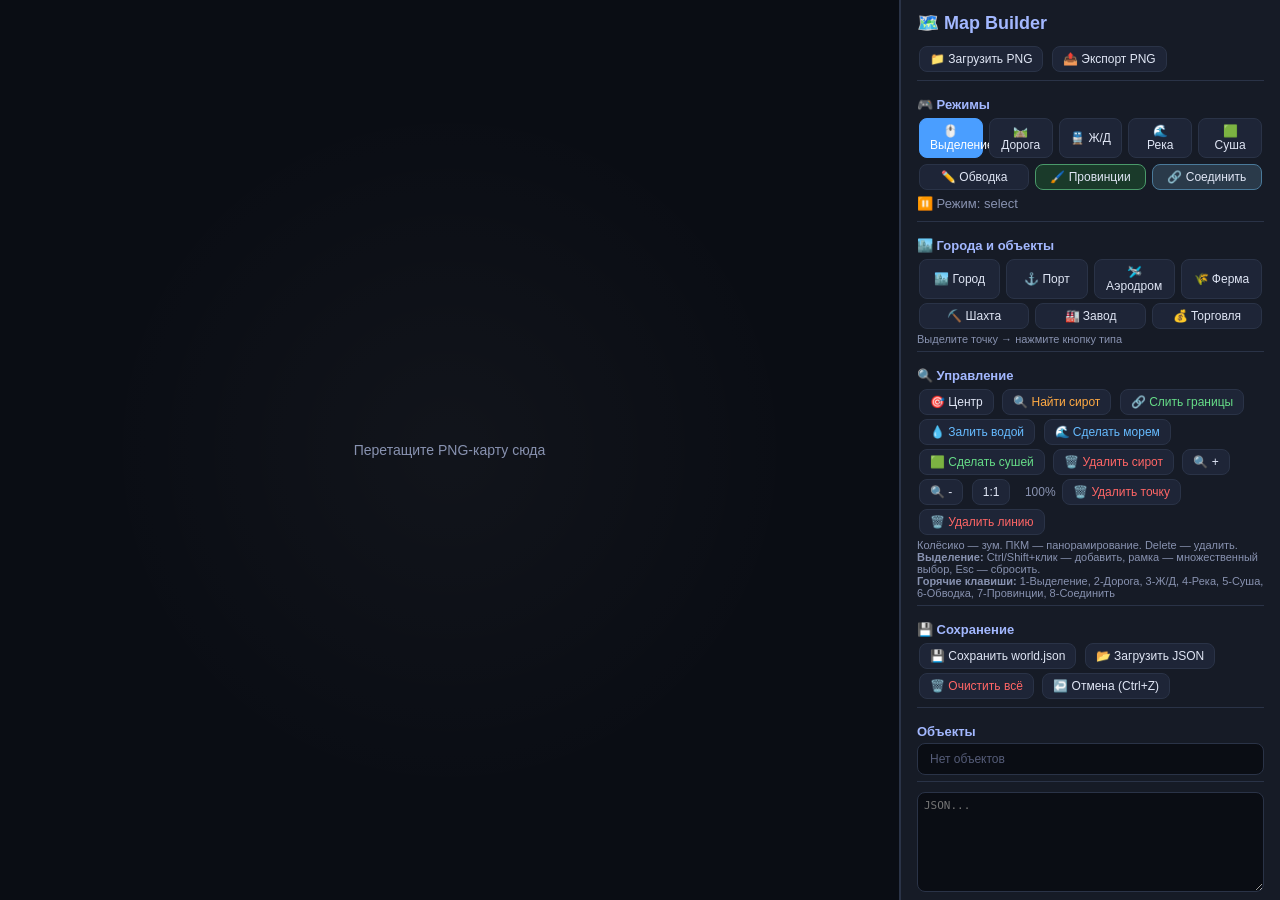
<file: maps/map_builder_merge_vertices.html>
<!DOCTYPE html>
<html lang="ru">
<head>
  <meta charset="UTF-8" />
  <title>Map Builder — исправленный</title>
  <meta name="viewport" content="width=device-width, initial-scale=1.0">
  <style>
    :root {
      --bg: #0f121a;
      --panel: #161b26;
      --accent: #4a9eff;
      --text: #e0e6f5;
      --border: #2a3347;
    }
    * { margin:0; padding:0; box-sizing:border-box; }
    body {
      font-family: 'Segoe UI', sans-serif;
      background: var(--bg);
      color: var(--text);
      height: 100vh;
      overflow: hidden;
      display: flex;
    }
    #canvasContainer {
      flex: 1;
      position: relative;
      background: #0a0d14;
      overflow: hidden;
      cursor: crosshair;
      border-right: 1px solid var(--border);
    }
    canvas {
      display: block;
      width: 1280px;
      height: 720px;
    }
    #rightPanel {
      width: 380px;
      background: #161b26;
      border-left: 1px solid var(--border);
      display: flex;
      flex-direction: column;
      overflow-y: auto;
      padding: 12px 16px;
      gap: 4px;
    }
    h2 { color: #a3b8ff; font-size: 18px; }
    h3 { color: #a3b8ff; font-size: 13px; margin: 6px 0 4px; }
    button {
      background: #1e2537;
      color: var(--text);
      border: 1px solid var(--border);
      padding: 5px 10px;
      border-radius: 8px;
      cursor: pointer;
      font-size: 12px;
      transition: 0.15s;
      margin: 2px;
    }
    button:hover { background: #2a3347; }
    button.active { background: var(--accent); color: white; border-color: var(--accent); }
    .section { padding: 6px 0; border-bottom: 1px solid var(--border); }
    .hint { font-size: 11px; color: #8892b0; margin-top: 2px; }
    #status { font-size: 13px; color: #8892b0; padding: 4px 0; }
    #status.active { color: #4a9eff; }
    textarea {
      width: 100%;
      height: 100px;
      background: #0a0d14;
      color: #a0b0d0;
      border: 1px solid var(--border);
      border-radius: 8px;
      padding: 6px;
      font-family: monospace;
      font-size: 11px;
      resize: vertical;
    }
    #objectList {
      background: #0a0d14;
      border: 1px solid var(--border);
      border-radius: 8px;
      padding: 6px;
      max-height: 120px;
      overflow-y: auto;
      font-size: 12px;
    }
    #objectList div { padding: 2px 6px; cursor: pointer; border-radius: 4px; }
    #objectList div:hover { background: #1a2233; }
    #objectList div.selected { background: rgba(255,255,0,0.18); color: #ffff66; border-left: 2px solid #ffff00; }
    #objectList .selection-summary { color:#ffff66; padding:4px 6px; font-size:11px; border-bottom:1px solid var(--border); margin-bottom:3px; }
    #dropHint {
      position: absolute;
      inset: 0;
      display: flex;
      align-items: center;
      justify-content: center;
      pointer-events: none;
      color: #8892b0;
      font-size: 14px;
      background: radial-gradient(circle at center, rgba(255,255,255,0.03) 0, transparent 55%);
    }
    .btn-group { display: flex; flex-wrap: wrap; gap: 2px; }
    .btn-group button { flex: 1; min-width: 60px; }
    #zoomLevel { margin-left: 8px; color: #8892b0; font-size: 12px; }
  </style>
</head>
<body>

<div id="canvasContainer">
  <canvas id="mapCanvas" width="1280" height="720"></canvas>
  <div id="dropHint">Перетащите PNG‑карту сюда</div>
</div>

<div id="rightPanel">
  <h2>🗺️ Map Builder</h2>

  <div class="section">
    <button id="loadImageBtn">📁 Загрузить PNG</button>
    <input type="file" id="fileInput" accept="image/png" style="display:none;">
    <button id="exportPngBtn">📤 Экспорт PNG</button>
  </div>

  <div class="section">
    <h3>🎮 Режимы</h3>
    <div id="modeButtons" class="btn-group">
      <button data-mode="select">🖱️ Выделение</button>
      <button data-mode="road">🛤️ Дорога</button>
      <button data-mode="rail">🚆 Ж/Д</button>
      <button data-mode="river">🌊 Река</button>
      <button data-mode="land">🟩 Суша</button>
      <button data-mode="trace">✏️ Обводка</button>
      <button data-mode="province_paint" style="background:#1a3a2a;border-color:#4a9a6a;">🖌️ Провинции</button>
      <button data-mode="connect" style="background:#2a3a4a;border-color:#4a7a9a;">🔗 Соединить</button>
    </div>
    <div id="status">⏸️ Выберите режим</div>
  </div>

  <div class="section">
    <h3>🏙️ Города и объекты</h3>
    <div class="btn-group">
      <button id="makeCityBtn">🏙️ Город</button>
      <button id="makePortBtn">⚓ Порт</button>
      <button id="makeAirfieldBtn">🛩️ Аэродром</button>
      <button id="makeFarmBtn">🌾 Ферма</button>
    </div>
    <div class="btn-group">
      <button id="makeMineBtn">⛏️ Шахта</button>
      <button id="makeFactoryBtn">🏭 Завод</button>
      <button id="makeTradeBtn">💰 Торговля</button>
    </div>
    <div class="hint">Выделите точку → нажмите кнопку типа</div>
  </div>

  <div class="section">
    <h3>🔍 Управление</h3>
    <button id="centerBtn">🎯 Центр</button>
    <button id="findOrphansBtn" style="color:#ffaa44;">🔍 Найти сирот</button>
    <button id="mergeVerticesBtn" style="color:#66dd88;">🔗 Слить границы</button>
    <button id="fillWaterBtn" style="color:#66bbff;">💧 Залить водой</button>
    <button id="makeWaterBtn" style="color:#66bbff;">🌊 Сделать морем</button>
    <button id="makeLandBtn" style="color:#66dd88;">🟩 Сделать сушей</button>
    <button id="deleteOrphansBtn" style="color:#ff6666;">🗑️ Удалить сирот</button>
    <button id="zoomInBtn">🔍 +</button>
    <button id="zoomOutBtn">🔍 -</button>
    <button id="zoomResetBtn">1:1</button>
    <span id="zoomLevel">100%</span>
    <button id="deletePointBtn" style="color:#ff6666;">🗑️ Удалить точку</button>
    <button id="deleteLineBtn" style="color:#ff6666;">🗑️ Удалить линию</button>
    <div class="hint">
      Колёсико — зум. ПКМ — панорамирование. Delete — удалить.<br>
      <strong>Выделение:</strong> Ctrl/Shift+клик — добавить, рамка — множественный выбор, Esc — сбросить.<br>
      <strong>Горячие клавиши:</strong> 1-Выделение, 2-Дорога, 3-Ж/Д, 4-Река, 5-Суша, 6-Обводка, 7-Провинции, 8-Соединить
    </div>
  </div>

  <div class="section">
    <h3>💾 Сохранение</h3>
    <button id="saveWorldBtn">💾 Сохранить world.json</button>
    <button id="loadJsonBtn">📂 Загрузить JSON</button>
    <input type="file" id="jsonFileInput" accept=".json" style="display:none;">
    <button id="clearBtn" style="color:#ff6666;">🗑️ Очистить всё</button>
    <button id="undoBtn">↩️ Отмена (Ctrl+Z)</button>
  </div>

  <div class="section">
    <h3>Объекты</h3>
    <div id="objectList"></div>
  </div>

  <div class="section">
    <textarea id="jsonArea" placeholder="JSON..."></textarea>
  </div>
</div>

<script>
// ============================================================
//  MAP BUILDER — ИСПРАВЛЕННЫЙ
// ============================================================

const canvas = document.getElementById("mapCanvas");
const ctx = canvas.getContext("2d");
const container = document.getElementById("canvasContainer");
const statusEl = document.getElementById("status");
const dropHint = document.getElementById("dropHint");

let bgImage = null;
let bgImageLoaded = false;

let points = [];
let roads = [];
let provinces = [];
let nextPointId = 1;
let nextRoadId = 1;
let nextProvinceId = 1;

let selectedObjects = [];

let zoom = 1;
let offsetX = 0;
let offsetY = 0;

let isPanning = false;
let panStartX = 0, panStartY = 0;
let panStartOffsetX = 0, panStartOffsetY = 0;

let mode = "select";

let currentPolyline = [];
let currentPolygon = [];

let isTracing = false;
let tracePoints = [];
const TRACE_SNAP_DIST = 0.003;

let isPaintingProvince = false;
let provincePaintPoints = [];
const PAINT_SNAP_DIST = 0.003;

let connectPoints = [];

let undoStack = [];
let draggedPointId = null;
const SNAP_DISTANCE = 0.001;

let snapPreviewPointId = null;

let orphanPoints = [];
let lastMouseX = 0;
let lastMouseY = 0;

// ============================================================
//  МНОЖЕСТВЕННОЕ ВЫДЕЛЕНИЕ
// ============================================================
function isObjectSelected(type, id) {
  return selectedObjects.some(obj => obj.type === type && obj.id === id);
}

function selectObject(type, id, additive = false) {
  const exists = isObjectSelected(type, id);
  if (!additive) {
    selectedObjects = [{ type, id }];
  } else if (exists) {
    selectedObjects = selectedObjects.filter(obj => !(obj.type === type && obj.id === id));
  } else {
    selectedObjects.push({ type, id });
  }
}

function clearSelection() {
  selectedObjects = [];
  updateObjectList();
  redraw();
}

function getSelectedPointIds() {
  const ids = new Set();
  for (const obj of selectedObjects) {
    if (obj.type === 'point') ids.add(obj.id);
    if (obj.type === 'road') {
      const road = roads.find(r => r.id === obj.id);
      if (road) road.pointIds.forEach(id => ids.add(id));
    }
    if (obj.type === 'province') {
      const prov = provinces.find(p => p.id === obj.id);
      if (prov && prov.vertexIds) prov.vertexIds.forEach(id => ids.add(id));
    }
  }
  return ids;
}

function getRoadAt(wx, wy) {
  let best = null;
  let bestDist = 0.015;
  for (const road of roads) {
    const pts = road.pointIds.map(id => points.find(p => p.id === id)).filter(Boolean);
    for (let i = 0; i < pts.length - 1; i++) {
      const a = pts[i], b = pts[i + 1];
      const dx = b.x - a.x, dy = b.y - a.y;
      const len2 = dx * dx + dy * dy;
      let t = len2 > 0 ? ((wx - a.x) * dx + (wy - a.y) * dy) / len2 : 0;
      t = Math.max(0, Math.min(1, t));
      const px = a.x + t * dx, py = a.y + t * dy;
      const d = Math.hypot(wx - px, wy - py);
      if (d < bestDist) { bestDist = d; best = road; }
    }
  }
  return best;
}

function getProvinceAt(wx, wy) {
  for (const prov of provinces) {
    let vertices;
    if (prov.vertices && prov.vertices.length >= 3) {
      vertices = prov.vertices;
    } else if (prov.vertexIds && prov.vertexIds.length >= 3) {
      vertices = prov.vertexIds.map(id => points.find(p => p.id === id)).filter(Boolean);
    } else {
      continue;
    }
    if (vertices.length >= 3 && pointInPolygon({ x: wx, y: wy }, vertices)) return prov;
  }
  return null;
}

function getProvinceCenter(prov) {
  let vertices;
  if (prov.vertices && prov.vertices.length >= 3) {
    vertices = prov.vertices;
  } else if (prov.vertexIds && prov.vertexIds.length >= 3) {
    vertices = prov.vertexIds.map(id => points.find(p => p.id === id)).filter(Boolean);
  } else {
    return null;
  }
  if (!vertices.length) return null;
  return {
    x: vertices.reduce((sum, p) => sum + p.x, 0) / vertices.length,
    y: vertices.reduce((sum, p) => sum + p.y, 0) / vertices.length
  };
}

function getSelectionCountText() {
  if (!selectedObjects.length) return '';
  return ` | Выбрано: ${selectedObjects.length}`;
}

// ============================================================
//  КООРДИНАТЫ
// ============================================================
function screenToWorld(sx, sy) {
  return {
    x: (sx - offsetX) / (canvas.width * zoom),
    y: (sy - offsetY) / (canvas.height * zoom)
  };
}

function worldToScreen(wx, wy) {
  return {
    x: wx * canvas.width * zoom + offsetX,
    y: wy * canvas.height * zoom + offsetY
  };
}

// ============================================================
//  ТОЧКИ-СИРОТЫ
// ============================================================
function findOrphanPoints() {
  const usedInRoads = new Set();
  for (const road of roads) {
    for (const id of road.pointIds) {
      usedInRoads.add(id);
    }
  }

  const usedInProvinces = new Set();
  for (const prov of provinces) {
    if (prov.vertexIds) {
      for (const id of prov.vertexIds) {
        usedInProvinces.add(id);
      }
    }
  }

  orphanPoints = [];
  for (const p of points) {
    if (p.isCity) continue;
    const inRoad = usedInRoads.has(p.id);
    const inProvince = usedInProvinces.has(p.id);
    if (!inRoad && !inProvince) {
      orphanPoints.push(p.id);
    }
  }

  if (orphanPoints.length === 0) {
    alert('✅ Точки-сироты не найдены! Все точки используются.');
  } else {
    alert(`🔍 Найдено ${orphanPoints.length} точек-сирот.\nОни выделены жёлтым на карте.`);
    selectedObjects = [];
    updateObjectList();
    redraw();
  }
}

function deleteOrphanPoints() {
  if (orphanPoints.length === 0) {
    alert('ℹ️ Нет точек-сирот для удаления.');
    return;
  }
  const count = orphanPoints.length;
  if (!confirm(`Удалить ${count} точек-сирот?`)) return;
  pushUndo();
  points = points.filter(p => !orphanPoints.includes(p.id));
  orphanPoints = [];
  selectedObjects = [];
  updateObjectList();
  redraw();
  alert(`✅ Удалено ${count} точек-сирот.`);
}

// ============================================================
//  ПОИСК ТОЧКИ
// ============================================================
function findNearestPoint(wx, wy) {
  let best = null;
  let bestDist = SNAP_DISTANCE;
  for (const p of points) {
    const dx = p.x - wx;
    const dy = p.y - wy;
    const dist = Math.sqrt(dx*dx + dy*dy);
    if (dist < bestDist) {
      bestDist = dist;
      best = p;
    }
  }
  return best;
}

// ============================================================
//  ПРОВЕРКА ТОЧКИ В ПОЛИГОНЕ
// ============================================================
function pointInPolygon(point, vertices) {
  if (!vertices || vertices.length < 3) return false;
  let inside = false;
  for (let i = 0, j = vertices.length - 1; i < vertices.length; j = i++) {
    const xi = vertices[i].x, yi = vertices[i].y;
    const xj = vertices[j].x, yj = vertices[j].y;
    const intersect = ((yi > point.y) !== (yj > point.y)) &&
      (point.x < (xj - xi) * (point.y - yi) / (yj - yi) + xi);
    if (intersect) inside = !inside;
  }
  return inside;
}

// ============================================================
//  ДОБАВЛЕНИЕ
// ============================================================
function addPoint(x, y) {
  x = Math.max(0, Math.min(1, x));
  y = Math.max(0, Math.min(1, y));
  const id = nextPointId++;
  const pt = { id, x, y, isCity: false, cityType: null };
  points.push(pt);
  return pt;
}

function addRoad(pointIds, type = "road", props = {}) {
  const id = nextRoadId++;
  const road = { id, type, pointIds: [...pointIds], properties: props };
  roads.push(road);
  return road;
}

function addProvince(vertexIds, props = {}) {
  const id = nextProvinceId++;
  const prov = { id, type: "land", vertexIds: [...vertexIds], properties: props };
  provinces.push(prov);
  return prov;
}

// ============================================================
//  СЛИЯНИЕ ВЕРШИН ПРОВИНЦИЙ
// ============================================================
function mergeNearbyVertices() {
  const vertexIdsByProvince = provinces.map(prov => new Set(prov.vertexIds || []));
  const provinceIndexesByPoint = new Map();

  for (let i = 0; i < provinces.length; i++) {
    for (const id of vertexIdsByProvince[i]) {
      if (!provinceIndexesByPoint.has(id)) provinceIndexesByPoint.set(id, []);
      provinceIndexesByPoint.get(id).push(i);
    }
  }

  const pointById = new Map(points.map(p => [p.id, p]));
  const parent = new Map(points.map(p => [p.id, p.id]));

  function find(id) {
    let root = id;
    while (parent.get(root) !== root) root = parent.get(root);
    while (parent.get(id) !== id) {
      const next = parent.get(id);
      parent.set(id, root);
      id = next;
    }
    return root;
  }

  function union(a, b) {
    const ra = find(a);
    const rb = find(b);
    if (ra === rb) return false;
    parent.set(rb, ra);
    return true;
  }

  let mergeCount = 0;
  const ids = [...pointById.keys()];

  for (let i = 0; i < ids.length; i++) {
    const aId = ids[i];
    const aProvinces = provinceIndexesByPoint.get(aId);
    if (!aProvinces) continue;
    const a = pointById.get(aId);
    if (!a) continue;

    for (let j = i + 1; j < ids.length; j++) {
      const bId = ids[j];
      const bProvinces = provinceIndexesByPoint.get(bId);
      if (!bProvinces) continue;

      const belongsToDifferentProvince = aProvinces.some(ai =>
        bProvinces.some(bi => ai !== bi)
      );
      if (!belongsToDifferentProvince) continue;

      const b = pointById.get(bId);
      if (!b) continue;

      const dx = a.x - b.x;
      const dy = a.y - b.y;
      const dist = Math.sqrt(dx * dx + dy * dy);

      if (dist < 0.005 && union(aId, bId)) mergeCount++;
    }
  }

  if (mergeCount === 0) {
    alert("ℹ️ Близких вершин для объединения не найдено.");
    return;
  }

  pushUndo();

  for (const prov of provinces) {
    if (!prov.vertexIds) continue;
    const mergedIds = [];
    for (const id of prov.vertexIds) {
      const root = find(id);
      if (!mergedIds.includes(root)) mergedIds.push(root);
    }
    prov.vertexIds = mergedIds;
  }

  const canonicalIds = new Set();
  for (const id of pointById.keys()) canonicalIds.add(find(id));
  points = points.filter(p => canonicalIds.has(p.id));

  selectedObjects = [];
  orphanPoints = [];
  snapPreviewPointId = null;
  updateObjectList();
  updateStatus();
  redraw();
  alert(`✅ Объединено ${mergeCount} вершин.`);
}

// ============================================================
//  ЗАЛИВКА ВОДОЙ
// ============================================================
function fillWithWater() {
  provinces = provinces.filter(p => p.type !== "water");

  const waterProvince = {
    id: nextProvinceId++,
    type: "water",
    vertexIds: [],
    vertices: [
      { x: 0, y: 0 },
      { x: 1, y: 0 },
      { x: 1, y: 1 },
      { x: 0, y: 1 }
    ],
    properties: {
      name: "Sea",
      owner: 0
    }
  };

  provinces.push(waterProvince);

  console.log("🌊 Вода залита (одна провинция на всю карту)");
  updateObjectList();
  redraw();
}

// ============================================================
//  UNDO
// ============================================================
function pushUndo() {
  const snap = JSON.stringify({ points, roads, provinces, nextPointId, nextRoadId, nextProvinceId });
  undoStack.push(snap);
  if (undoStack.length > 100) undoStack.shift();
}

function restoreUndo() {
  if (undoStack.length === 0) return;
  const state = JSON.parse(undoStack.pop());
  points = state.points || [];
  roads = state.roads || [];
  provinces = state.provinces || [];
  nextPointId = state.nextPointId || 1;
  nextRoadId = state.nextRoadId || 1;
  nextProvinceId = state.nextProvinceId || 1;
  selectedObjects = [];
  currentPolyline = [];
  currentPolygon = [];
  tracePoints = [];
  provincePaintPoints = [];
  connectPoints = [];
  orphanPoints = [];
  isPaintingProvince = false;
  isTracing = false;
  draggedPointId = null;
  snapPreviewPointId = null;
  updateStatus();
  redraw();
  updateObjectList();
}

// ============================================================
//  РЕЖИМЫ
// ============================================================
function setMode(newMode) {
  if (mode === "trace" && isTracing) finishTrace();
  if (mode === "province_paint" && isPaintingProvince) finishProvincePaint();

  mode = newMode;
  selectedObjects = [];
  currentPolyline = [];
  currentPolygon = [];
  tracePoints = [];
  provincePaintPoints = [];
  connectPoints = [];
  isPaintingProvince = false;
  isTracing = false;
  draggedPointId = null;
  snapPreviewPointId = null;

  document.querySelectorAll("#modeButtons button").forEach(btn => {
    btn.classList.toggle("active", btn.dataset.mode === mode);
  });
  updateStatus();
  redraw();
}

function updateStatus() {
  if (mode === "trace") {
    statusEl.textContent = isTracing ? `🟢 Обводка: ${tracePoints.length} точек (двойной клик)` : "⏸️ Кликните на карте";
    statusEl.className = isTracing ? "active" : "";
  } else if (mode === "province_paint") {
    statusEl.textContent = isPaintingProvince ? `🖌️ Рисование: ${provincePaintPoints.length} точек` : "🖌️ Зажмите ЛКМ и ведите";
    statusEl.className = isPaintingProvince ? "active" : "";
  } else if (mode === "connect") {
    statusEl.textContent = connectPoints.length > 0 ? `🔗 Соединение: ${connectPoints.length} точек` : "🔗 Кликайте по точкам";
    statusEl.className = connectPoints.length > 0 ? "active" : "";
  } else if (mode === "road" || mode === "rail" || mode === "river") {
    const labels = { road: "🛤️ Дорога", rail: "🚆 Ж/Д", river: "🌊 Река" };
    statusEl.textContent = currentPolyline.length
      ? `${labels[mode]}: ${currentPolyline.length} точек — Enter: завершить`
      : `${labels[mode]}: кликните для первой точки`;
    statusEl.className = currentPolyline.length ? "active" : "";
  } else if (mode === "land") {
    statusEl.textContent = currentPolygon.length
      ? `🟩 Суша: ${currentPolygon.length} точек — Enter: завершить`
      : "🟩 Суша: кликните для первой точки";
    statusEl.className = currentPolygon.length ? "active" : "";
  } else {
    statusEl.textContent = `⏸️ Режим: ${mode}${getSelectionCountText()}`;
    statusEl.className = "";
  }
}

// ============================================================
//  ОБВОДКА (TRACE)
// ============================================================
function startTrace(wx, wy) {
  if (mode !== "trace") return;
  pushUndo();
  isTracing = true;
  tracePoints = [];

  const nearest = findNearestPoint(wx, wy);
  const pt = nearest || addPoint(wx, wy);
  tracePoints.push(pt.id);
  snapPreviewPointId = nearest ? nearest.id : null;
  updateStatus();
  redraw();
}

function continueTrace(wx, wy) {
  if (!isTracing || mode !== "trace") return;

  const nearest = findNearestPoint(wx, wy);
  snapPreviewPointId = nearest ? nearest.id : null;

  const lastId = tracePoints[tracePoints.length - 1];
  const lastPt = points.find(p => p.id === lastId);
  if (!lastPt) return;

  const target = nearest || { x: wx, y: wy };
  const dx = target.x - lastPt.x;
  const dy = target.y - lastPt.y;
  if (Math.sqrt(dx*dx + dy*dy) > TRACE_SNAP_DIST) {
    const targetPoint = nearest || addPoint(wx, wy);
    if (!tracePoints.includes(targetPoint.id)) tracePoints.push(targetPoint.id);
  }
  redraw();
}

function finishTrace() {
  if (!isTracing || mode !== "trace") return;
  isTracing = false;
  snapPreviewPointId = null;

  const originalIds = [...tracePoints];

  if (tracePoints.length < 3) {
    points = points.filter(p => !originalIds.includes(p.id));
    tracePoints = [];
    updateStatus();
    updateObjectList();
    redraw();
    alert("Недостаточно точек для создания провинции");
    return;
  }

  const simplified = simplifyLine(tracePoints, 0.004);

  if (simplified.length < 3) {
    points = points.filter(p => !originalIds.includes(p.id));
    tracePoints = [];
    updateStatus();
    updateObjectList();
    redraw();
    alert("Недостаточно точек для создания провинции");
    return;
  }

  const kept = new Set(simplified);
  points = points.filter(p => !originalIds.includes(p.id) || kept.has(p.id));

  const prov = addProvince(simplified, { name: `Territory_${provinces.length+1}`, owner: 0 });
  selectedObjects = [{ type: "province", id: prov.id }];

  tracePoints = [];
  updateStatus();
  updateObjectList();
  redraw();
}

// ============================================================
//  РИСОВАНИЕ ПРОВИНЦИЙ КИСТОЧКОЙ
// ============================================================
function startProvincePaint(wx, wy) {
  if (mode !== "province_paint") return;
  pushUndo();
  isPaintingProvince = true;
  provincePaintPoints = [];

  const nearest = findNearestPoint(wx, wy);
  const pt = nearest || addPoint(wx, wy);
  provincePaintPoints.push(pt.id);
  snapPreviewPointId = nearest ? nearest.id : null;
  updateStatus();
  redraw();
}

function continueProvincePaint(wx, wy) {
  if (!isPaintingProvince || mode !== "province_paint") return;

  const nearest = findNearestPoint(wx, wy);
  snapPreviewPointId = nearest ? nearest.id : null;

  const lastId = provincePaintPoints[provincePaintPoints.length - 1];
  const lastPt = points.find(p => p.id === lastId);
  if (!lastPt) return;

  const target = nearest || { x: wx, y: wy };
  const dx = target.x - lastPt.x;
  const dy = target.y - lastPt.y;
  if (Math.sqrt(dx*dx + dy*dy) > PAINT_SNAP_DIST) {
    const targetPoint = nearest || addPoint(wx, wy);
    if (!provincePaintPoints.includes(targetPoint.id)) provincePaintPoints.push(targetPoint.id);
  }
  redraw();
}

function finishProvincePaint() {
  if (!isPaintingProvince || mode !== "province_paint") return;
  isPaintingProvince = false;
  snapPreviewPointId = null;

  const originalIds = [...provincePaintPoints];

  if (provincePaintPoints.length < 3) {
    points = points.filter(p => !originalIds.includes(p.id));
    provincePaintPoints = [];
    updateStatus();
    updateObjectList();
    redraw();
    alert("Недостаточно точек для создания провинции");
    return;
  }

  const first = points.find(p => p.id === provincePaintPoints[0]);
  const last = points.find(p => p.id === provincePaintPoints[provincePaintPoints.length - 1]);

  if (!first || !last) {
    points = points.filter(p => !originalIds.includes(p.id));
    provincePaintPoints = [];
    updateStatus();
    updateObjectList();
    redraw();
    alert("Контур не замкнут");
    return;
  }

  const dx = last.x - first.x;
  const dy = last.y - first.y;
  if (Math.sqrt(dx*dx + dy*dy) >= 0.01) {
    points = points.filter(p => !originalIds.includes(p.id));
    provincePaintPoints = [];
    updateStatus();
    updateObjectList();
    redraw();
    alert("Контур не замкнут");
    return;
  }

  const simplified = simplifyLine(provincePaintPoints, 0.004);

  if (simplified.length < 3) {
    points = points.filter(p => !originalIds.includes(p.id));
    provincePaintPoints = [];
    updateStatus();
    updateObjectList();
    redraw();
    alert("Недостаточно точек для создания провинции");
    return;
  }

  const kept = new Set(simplified);
  points = points.filter(p => !originalIds.includes(p.id) || kept.has(p.id));

  const prov = addProvince(simplified, { name: `Province_${provinces.length+1}`, owner: 0 });
  selectedObjects = [{ type: "province", id: prov.id }];

  provincePaintPoints = [];
  updateStatus();
  updateObjectList();
  redraw();
}

// ============================================================
//  СОЕДИНЕНИЕ (CONNECT)
// ============================================================
function startConnect(wx, wy) {
  if (mode !== "connect") return;
  const nearest = findNearestPoint(wx, wy);
  if (nearest) {
    if (!connectPoints.includes(nearest.id)) {
      connectPoints.push(nearest.id);
      updateStatus();
      redraw();
    }
    if (connectPoints.length >= 2) {
      pushUndo();
      const road = addRoad([...connectPoints], "road");
      selectedObjects = [{ type: "road", id: road.id }];
      connectPoints = [];
      updateObjectList();
      updateStatus();
      redraw();
    }
  }
}

// ============================================================
//  ТИП ПРОВИНЦИИ: СУША / ВОДА
// ============================================================
function setSelectedProvinceType(type) {
  const selectedProvinceIds = selectedObjects
    .filter(obj => obj.type === 'province')
    .map(obj => obj.id);

  if (selectedProvinceIds.length === 0) {
    alert('ℹ️ Сначала выделите провинцию.');
    return;
  }

  pushUndo();

  let changed = 0;
  for (const id of selectedProvinceIds) {
    const prov = provinces.find(p => p.id === id);
    if (!prov) continue;
    if (prov.type !== type) {
      prov.type = type;
      changed++;
    }
  }

  updateObjectList();
  updateStatus();
  redraw();

  const label = type === 'water' ? 'водой' : 'сушей';
  alert(`✅ Провинций изменено: ${changed}. Теперь это ${label}.`);
}

// ============================================================
//  УДАЛЕНИЕ
// ============================================================
function deleteSelected() {
  if (!selectedObjects.length) return;
  if (!confirm(`Удалить ${selectedObjects.length} выбранных объектов?`)) return;
  pushUndo();

  const pointIds = new Set(selectedObjects.filter(o => o.type === 'point').map(o => o.id));
  const roadIds = new Set(selectedObjects.filter(o => o.type === 'road').map(o => o.id));
  const provinceIds = new Set(selectedObjects.filter(o => o.type === 'province').map(o => o.id));

  roads = roads.filter(r => !roadIds.has(r.id));
  provinces = provinces.filter(p => !provinceIds.has(p.id));

  if (pointIds.size) {
    for (const road of roads) road.pointIds = road.pointIds.filter(id => !pointIds.has(id));
    for (const prov of provinces) {
      if (prov.vertexIds) prov.vertexIds = prov.vertexIds.filter(id => !pointIds.has(id));
    }
    points = points.filter(p => !pointIds.has(p.id));
    roads = roads.filter(r => r.pointIds.length >= 2);
    provinces = provinces.filter(p => !p.vertexIds || p.vertexIds.length >= 3 || p.vertices);
  }

  selectedObjects = [];
  orphanPoints = [];
  draggedPointId = null;
  updateObjectList();
  redraw();
}

function clearMap() {
  if (!confirm("Удалить всё?")) return;
  pushUndo();
  points = [];
  roads = [];
  provinces = [];
  selectedObjects = [];
  currentPolyline = [];
  currentPolygon = [];
  tracePoints = [];
  provincePaintPoints = [];
  connectPoints = [];
  orphanPoints = [];
  isPaintingProvince = false;
  isTracing = false;
  redraw();
  updateObjectList();
  updateStatus();
}

function setCityType(type) {
  const pointIds = selectedObjects.filter(obj => obj.type === 'point').map(obj => obj.id);
  if (!pointIds.length) {
    alert("Сначала выберите точку на карте");
    return;
  }
  pushUndo();
  for (const id of pointIds) {
    const point = points.find(p => p.id === id);
    if (point) {
      point.isCity = true;
      point.cityType = type;
    }
  }
  redraw();
  updateObjectList();
}

// ============================================================
//  УПРОЩЕНИЕ ЛИНИИ
// ============================================================
function simplifyLine(pointIds, tolerance = 0.004) {
  if (pointIds.length < 3) return pointIds;
  const pts = pointIds.map(id => points.find(p => p.id === id)).filter(p => p);
  if (pts.length < 3) return pointIds;
  const result = [];
  const stack = [{ start: 0, end: pts.length - 1 }];
  while (stack.length > 0) {
    const { start, end } = stack.pop();
    if (end - start <= 1) {
      if (!result.includes(start)) result.push(start);
      if (!result.includes(end)) result.push(end);
      continue;
    }
    let maxDist = 0, maxIdx = start;
    const p1 = pts[start], p2 = pts[end];
    const dx = p2.x - p1.x, dy = p2.y - p1.y;
    const len = Math.sqrt(dx*dx + dy*dy);
    for (let i = start + 1; i < end; i++) {
      const p = pts[i];
      let dist;
      if (len < 0.0001) {
        dist = Math.sqrt((p.x - p1.x)**2 + (p.y - p1.y)**2);
      } else {
        const t = ((p.x - p1.x) * dx + (p.y - p1.y) * dy) / (len * len);
        if (t < 0) dist = Math.sqrt((p.x - p1.x)**2 + (p.y - p1.y)**2);
        else if (t > 1) dist = Math.sqrt((p.x - p2.x)**2 + (p.y - p2.y)**2);
        else {
          const px = p1.x + t * dx, py = p1.y + t * dy;
          dist = Math.sqrt((p.x - px)**2 + (p.y - py)**2);
        }
      }
      if (dist > maxDist) { maxDist = dist; maxIdx = i; }
    }
    if (maxDist > tolerance) {
      stack.push({ start, end: maxIdx });
      stack.push({ start: maxIdx, end });
    } else {
      if (!result.includes(start)) result.push(start);
      if (!result.includes(end)) result.push(end);
    }
  }
  result.sort((a, b) => a - b);
  return result.map(i => pointIds[i]);
}

// ============================================================
//  ОТРИСОВКА
// ============================================================
function redraw() {
  ctx.clearRect(0, 0, canvas.width, canvas.height);
  const rect = canvas.getBoundingClientRect();

  if (bgImageLoaded && bgImage) {
    ctx.save();
    ctx.translate(offsetX, offsetY);
    ctx.scale(zoom, zoom);
    ctx.drawImage(bgImage, 0, 0, canvas.width, canvas.height);
    ctx.restore();
  }

  // ===== ПРОВИНЦИИ (ВСЕ) — С ПОДСВЕТКОЙ =====
  const sortedProvinces = [
    ...provinces.filter(p => p.type === "water"),
    ...provinces.filter(p => p.type !== "water")
  ];

  for (const prov of sortedProvinces) {
    let vertices;

    if (prov.vertices && prov.vertices.length >= 3) {
      vertices = prov.vertices;
    } else if (prov.vertexIds && prov.vertexIds.length >= 3) {
      vertices = prov.vertexIds
        .map(id => points.find(p => p.id === id))
        .filter(p => p);
    } else {
      continue;
    }

    if (vertices.length < 3) continue;

    const mouseX = (lastMouseX - rect.left);
    const mouseY = (lastMouseY - rect.top);
    const { x: wx, y: wy } = screenToWorld(mouseX, mouseY);

    const isHovered = pointInPolygon({ x: wx, y: wy }, vertices);
    const isSelected = isObjectSelected('province', prov.id);

    const name = prov.properties?.name || '';

    ctx.save();

    let fillColor = prov.type === 'water' ? "rgba(30,120,220,0.35)" : "rgba(255,200,100,0.2)";
    let strokeColor = prov.type === 'water' ? "#55aaff" : "#ffaa44";
    let lineWidth = 3;
    let shadowBlur = 10;

    if (isSelected) {
      fillColor = "rgba(255,255,0,0.30)";
      strokeColor = "#ffff00";
      lineWidth = 4;
      shadowBlur = 25;
    } else if (isHovered) {
      fillColor = prov.type === 'water' ? "rgba(40,140,240,0.45)" : "rgba(255,200,100,0.30)";
      strokeColor = prov.type === 'water' ? "#77bbff" : "#ffcc44";
      lineWidth = 3.5;
      shadowBlur = 18;
    }

    ctx.fillStyle = fillColor;
    ctx.strokeStyle = strokeColor;
    ctx.lineWidth = lineWidth;
    ctx.shadowColor = strokeColor;
    ctx.shadowBlur = shadowBlur;

    ctx.beginPath();
    for (let i = 0; i < vertices.length; i++) {
      const s = worldToScreen(vertices[i].x, vertices[i].y);
      if (i === 0) ctx.moveTo(s.x, s.y);
      else ctx.lineTo(s.x, s.y);
    }
    ctx.closePath();
    ctx.fill();
    ctx.stroke();

    ctx.shadowBlur = 0;
    ctx.restore();

    if (isSelected || isHovered) {
      let cx = 0, cy = 0;
      for (const v of vertices) {
        cx += v.x;
        cy += v.y;
      }
      cx /= vertices.length;
      cy /= vertices.length;
      const center = worldToScreen(cx, cy);

      ctx.save();
      ctx.fillStyle = "#ffffff";
      ctx.font = "12px Segoe UI";
      ctx.textAlign = "center";
      ctx.textBaseline = "middle";
      ctx.shadowColor = "rgba(0,0,0,0.9)";
      ctx.shadowBlur = 8;
      ctx.fillText(name || `#${prov.id}`, center.x, center.y);
      ctx.shadowBlur = 0;
      ctx.restore();
    }
  }

  // ===== ДОРОГИ =====
  for (const road of roads) {
    if (road.pointIds.length < 2) continue;
    ctx.save();
    const colors = { road: "#ffffff", rail: "#ffcc00", river: "#3399ff" };
    const roadSelected = isObjectSelected('road', road.id);
    ctx.strokeStyle = roadSelected ? "#ffff00" : (colors[road.type] || "#ffffff");
    ctx.lineWidth = roadSelected ? 5 : (road.type === "river" ? 3 : 2);
    if (road.type === "river") ctx.setLineDash([6, 4]);
    ctx.shadowColor = "rgba(0,0,0,0.8)";
    ctx.shadowBlur = 6;
    ctx.beginPath();
    for (let i = 0; i < road.pointIds.length; i++) {
      const pt = points.find(p => p.id === road.pointIds[i]);
      if (!pt) continue;
      const s = worldToScreen(pt.x, pt.y);
      if (i === 0) ctx.moveTo(s.x, s.y);
      else ctx.lineTo(s.x, s.y);
    }
    ctx.stroke();
    ctx.restore();
  }

  // ===== ТОЧКИ =====
  for (const p of points) {
    const s = worldToScreen(p.x, p.y);
    ctx.save();
    ctx.shadowColor = "rgba(0,0,0,0.8)";
    ctx.shadowBlur = 8;

    const isOrphan = orphanPoints.includes(p.id);

    if (p.isCity) {
      const size = 14, half = size/2;
      const colors = { city: "#3399ff", port: "#33cc33", airfield: "#ff66cc", farm: "#8B8000", mine: "#A0522D", factory: "#6A0DAD", trade: "#DAA520" };
      ctx.fillStyle = colors[p.cityType] || "#3399ff";
      ctx.fillRect(s.x-half, s.y-half, size, size);
      ctx.strokeStyle = "#000";
      ctx.lineWidth = 1.5;
      ctx.strokeRect(s.x-half, s.y-half, size, size);
      ctx.fillStyle = "#fff";
      ctx.font = "9px monospace";
      ctx.textAlign = "center";
      ctx.textBaseline = "middle";
      const icons = { city: "🏙️", port: "⚓", airfield: "🛩️", farm: "🌾", mine: "⛏️", factory: "🏭", trade: "💰" };
      ctx.fillText(icons[p.cityType] || "🏙️", s.x, s.y+1);
    } else {
      const isTracePoint = tracePoints.includes(p.id);
      const isPaintPoint = provincePaintPoints.includes(p.id);
      const isConnectPoint = connectPoints.includes(p.id);
      ctx.fillStyle = isTracePoint ? "#4a9eff" : isPaintPoint ? "#4a9a6a" : isConnectPoint ? "#ffaa44" : "#cccccc";
      ctx.beginPath();
      ctx.arc(s.x, s.y, isTracePoint || isPaintPoint || isConnectPoint ? 5 : 3.5, 0, Math.PI*2);
      ctx.fill();
    }

    if (snapPreviewPointId === p.id && (isTracing || isPaintingProvince)) {
      ctx.strokeStyle = "#33ff66";
      ctx.lineWidth = 2.5;
      ctx.shadowColor = "#33ff66";
      ctx.shadowBlur = 14;
      ctx.beginPath();
      ctx.arc(s.x, s.y, 9, 0, Math.PI * 2);
      ctx.stroke();
      ctx.shadowBlur = 0;
    }

    if (isObjectSelected('point', p.id)) {
      ctx.strokeStyle = "#ffff00";
      ctx.lineWidth = 2.5;
      ctx.shadowColor = "#ffff00";
      ctx.shadowBlur = 12;
      ctx.beginPath();
      ctx.arc(s.x, s.y, 7, 0, Math.PI * 2);
      ctx.stroke();
      ctx.shadowBlur = 0;
    }

    if (isOrphan) {
      ctx.strokeStyle = "#ffaa44";
      ctx.lineWidth = 3;
      ctx.shadowColor = "#ffaa44";
      ctx.shadowBlur = 15;
      ctx.beginPath();
      ctx.arc(s.x, s.y, 9, 0, Math.PI * 2);
      ctx.stroke();
      ctx.shadowBlur = 0;
    }

    ctx.restore();
  }

  // ===== ЛИНИЯ ОБВОДКИ =====
  if (isTracing && tracePoints.length > 1) {
    ctx.save();
    ctx.strokeStyle = "#4a9eff";
    ctx.lineWidth = 3;
    ctx.shadowColor = "#4a9eff";
    ctx.shadowBlur = 15;
    ctx.setLineDash([6, 4]);
    ctx.beginPath();
    for (let i = 0; i < tracePoints.length; i++) {
      const pt = points.find(p => p.id === tracePoints[i]);
      if (!pt) continue;
      const s = worldToScreen(pt.x, pt.y);
      if (i === 0) ctx.moveTo(s.x, s.y);
      else ctx.lineTo(s.x, s.y);
    }
    ctx.stroke();
    ctx.restore();
  }

  // ===== ЛИНИЯ РИСОВАНИЯ ПРОВИНЦИИ =====
  if (isPaintingProvince && provincePaintPoints.length > 1) {
    ctx.save();
    ctx.strokeStyle = "#4a9a6a";
    ctx.lineWidth = 3;
    ctx.shadowColor = "#4a9a6a";
    ctx.shadowBlur = 15;
    ctx.setLineDash([4, 4]);
    ctx.beginPath();
    for (let i = 0; i < provincePaintPoints.length; i++) {
      const pt = points.find(p => p.id === provincePaintPoints[i]);
      if (!pt) continue;
      const s = worldToScreen(pt.x, pt.y);
      if (i === 0) ctx.moveTo(s.x, s.y);
      else ctx.lineTo(s.x, s.y);
    }
    ctx.stroke();
    ctx.restore();
  }

  // ===== ЛИНИЯ СОЕДИНЕНИЯ =====
  if (connectPoints.length > 0) {
    ctx.save();
    ctx.strokeStyle = "#ffaa44";
    ctx.lineWidth = 2;
    ctx.shadowColor = "#ffaa44";
    ctx.shadowBlur = 10;
    ctx.setLineDash([4, 4]);
    ctx.beginPath();
    for (let i = 0; i < connectPoints.length; i++) {
      const pt = points.find(p => p.id === connectPoints[i]);
      if (!pt) continue;
      const s = worldToScreen(pt.x, pt.y);
      if (i === 0) ctx.moveTo(s.x, s.y);
      else ctx.lineTo(s.x, s.y);
    }
    ctx.stroke();
    ctx.restore();
  }

  drawSelectionBox();
}

// ============================================================
//  МЫШЬ — ВЫДЕЛЕНИЕ И ГРУППОВОЕ ПЕРЕМЕЩЕНИЕ
// ============================================================
let isSelectingBox = false;
let selectionBoxStartX = 0, selectionBoxStartY = 0;
let selectionBoxCurrentX = 0, selectionBoxCurrentY = 0;
let groupDragStartX = 0, groupDragStartY = 0;
let groupDragOriginalPositions = new Map();
let dragUndoPushed = false;

function normalizeSelectionBox() {
  return {
    left: Math.min(selectionBoxStartX, selectionBoxCurrentX),
    right: Math.max(selectionBoxStartX, selectionBoxCurrentX),
    top: Math.min(selectionBoxStartY, selectionBoxCurrentY),
    bottom: Math.max(selectionBoxStartY, selectionBoxCurrentY)
  };
}

function pointInSelectionBox(p, box) {
  const s = worldToScreen(p.x, p.y);
  return s.x >= box.left && s.x <= box.right && s.y >= box.top && s.y <= box.bottom;
}

function selectByBox() {
  const box = normalizeSelectionBox();
  const width = box.right - box.left;
  const height = box.bottom - box.top;
  if (width < 4 && height < 4) return;

  selectedObjects = [];

  for (const p of points) {
    if (pointInSelectionBox(p, box)) {
      selectedObjects.push({ type: 'point', id: p.id });
    }
  }

  for (const road of roads) {
    const hit = road.pointIds.some(id => {
      const p = points.find(pt => pt.id === id);
      return p && pointInSelectionBox(p, box);
    });
    if (hit) selectedObjects.push({ type: 'road', id: road.id });
  }

  for (const prov of provinces) {
    const center = getProvinceCenter(prov);
    if (center && pointInSelectionBox(center, box)) {
      selectedObjects.push({ type: 'province', id: prov.id });
    }
  }

  updateObjectList();
  redraw();
}

function drawSelectionBox() {
  if (!isSelectingBox) return;
  const box = normalizeSelectionBox();
  ctx.save();
  ctx.fillStyle = 'rgba(255,255,0,0.08)';
  ctx.strokeStyle = '#ffff00';
  ctx.lineWidth = 1.5;
  ctx.setLineDash([6, 4]);
  ctx.fillRect(box.left, box.top, box.right - box.left, box.bottom - box.top);
  ctx.strokeRect(box.left, box.top, box.right - box.left, box.bottom - box.top);
  ctx.restore();
}

function getHitObject(wx, wy) {
  const nearest = findNearestPoint(wx, wy);
  if (nearest) return { type: 'point', id: nearest.id };

  const province = getProvinceAt(wx, wy);
  if (province) return { type: 'province', id: province.id };

  const road = getRoadAt(wx, wy);
  if (road) return { type: 'road', id: road.id };

  return null;
}

canvas.addEventListener("mousedown", (e) => {
  if (e.button === 2) {
    e.preventDefault();
    isPanning = true;
    panStartX = e.clientX; panStartY = e.clientY;
    panStartOffsetX = offsetX; panStartOffsetY = offsetY;
    canvas.style.cursor = "grabbing";
    return;
  }

  const rect = canvas.getBoundingClientRect();
  const sx = e.clientX - rect.left;
  const sy = e.clientY - rect.top;
  const { x: wx, y: wy } = screenToWorld(sx, sy);

  if (mode === "province_paint") {
    startProvincePaint(wx, wy);
    return;
  }

  if (mode === "trace") {
    if (!isTracing) {
      startTrace(wx, wy);
    } else {
      const nearest = findNearestPoint(wx, wy);
      const pt = nearest || addPoint(wx, wy);
      if (!tracePoints.includes(pt.id)) tracePoints.push(pt.id);
      snapPreviewPointId = nearest ? nearest.id : null;
      updateStatus();
      redraw();
    }
    return;
  }

  if (mode === "connect") {
    startConnect(wx, wy);
    return;
  }

  if (mode === "road" || mode === "rail" || mode === "river") {
    const nearest = findNearestPoint(wx, wy);
    if (nearest) {
      if (currentPolyline.length === 0) pushUndo();
      if (!currentPolyline.includes(nearest.id)) currentPolyline.push(nearest.id);
    } else {
      if (currentPolyline.length === 0) pushUndo();
      const pt = addPoint(wx, wy);
      currentPolyline.push(pt.id);
    }
    updateStatus();
    redraw();
    return;
  }

  if (mode === "land") {
    const nearest = findNearestPoint(wx, wy);
    if (nearest) {
      if (currentPolygon.length === 0) pushUndo();
      if (!currentPolygon.includes(nearest.id)) currentPolygon.push(nearest.id);
    } else {
      if (currentPolygon.length === 0) pushUndo();
      const pt = addPoint(wx, wy);
      currentPolygon.push(pt.id);
    }
    updateStatus();
    redraw();
    return;
  }

  const hit = getHitObject(wx, wy);
  const additive = e.ctrlKey || e.shiftKey;

  if (hit) {
    if (hit.type === 'point') {
      const selectedPointIds = getSelectedPointIds();
      const keepSelection = !additive && selectedObjects.length > 0 && selectedPointIds.has(hit.id);
      if (!keepSelection) selectObject(hit.type, hit.id, additive);
      draggedPointId = hit.id;

      const pointIds = getSelectedPointIds();
      groupDragOriginalPositions = new Map();
      for (const id of pointIds) {
        const p = points.find(pt => pt.id === id);
        if (p) groupDragOriginalPositions.set(id, { x: p.x, y: p.y });
      }
      groupDragStartX = wx;
      groupDragStartY = wy;
      dragUndoPushed = false;
    } else {
      selectObject(hit.type, hit.id, additive);
      draggedPointId = null;
      groupDragOriginalPositions.clear();
    }
    updateObjectList();
    redraw();
  } else {
    if (!additive) selectedObjects = [];
    isSelectingBox = true;
    selectionBoxStartX = sx;
    selectionBoxStartY = sy;
    selectionBoxCurrentX = sx;
    selectionBoxCurrentY = sy;
    canvas.style.cursor = "crosshair";
    updateObjectList();
    redraw();
  }
});

canvas.addEventListener("mousemove", (e) => {
  lastMouseX = e.clientX;
  lastMouseY = e.clientY;

  if (isPanning) {
    offsetX = panStartOffsetX + (e.clientX - panStartX);
    offsetY = panStartOffsetY + (e.clientY - panStartY);
    redraw();
    return;
  }

  const rect = canvas.getBoundingClientRect();
  const sx = e.clientX - rect.left;
  const sy = e.clientY - rect.top;
  const { x: wx, y: wy } = screenToWorld(sx, sy);

  if (isSelectingBox) {
    selectionBoxCurrentX = sx;
    selectionBoxCurrentY = sy;
    redraw();
    drawSelectionBox();
    return;
  }

  if (mode === "province_paint" && isPaintingProvince) {
    continueProvincePaint(wx, wy);
    return;
  }

  if (mode === "trace" && isTracing) {
    continueTrace(wx, wy);
    return;
  }

  if (draggedPointId !== null) {
    const pointIds = getSelectedPointIds();
    if (pointIds.size === 0) pointIds.add(draggedPointId);

    if (!dragUndoPushed) {
      pushUndo();
      dragUndoPushed = true;
    }

    const dx = wx - groupDragStartX;
    const dy = wy - groupDragStartY;

    for (const id of pointIds) {
      const p = points.find(pt => pt.id === id);
      const original = groupDragOriginalPositions.get(id);
      if (!p || !original) continue;
      p.x = Math.max(0, Math.min(1, original.x + dx));
      p.y = Math.max(0, Math.min(1, original.y + dy));
    }
    redraw();
  } else {
    redraw();
  }
});

window.addEventListener("mouseup", (e) => {
  if (isPanning) {
    isPanning = false;
    canvas.style.cursor = "crosshair";
  }

  if (isSelectingBox) {
    isSelectingBox = false;
    selectByBox();
    canvas.style.cursor = "crosshair";
    return;
  }

  if (mode === "province_paint" && isPaintingProvince) {
    finishProvincePaint();
    return;
  }

  if (mode === "road" || mode === "rail" || mode === "river") {
    draggedPointId = null;
    return;
  }

  if (mode === "land") {
    draggedPointId = null;
    return;
  }

  draggedPointId = null;
  groupDragOriginalPositions.clear();
  dragUndoPushed = false;
  updateObjectList();
});

window.addEventListener("blur", () => {
  isPanning = false;
  isSelectingBox = false;
  draggedPointId = null;
  groupDragOriginalPositions.clear();
  dragUndoPushed = false;
  snapPreviewPointId = null;
  canvas.style.cursor = "crosshair";
});

canvas.addEventListener("contextmenu", (e) => e.preventDefault());

// ============================================================
//  КЛАВИАТУРА
// ============================================================
window.addEventListener("keydown", (e) => {
  if (e.target.tagName === 'TEXTAREA' || e.target.tagName === 'INPUT') return;

  if (e.key >= '1' && e.key <= '8') {
    const modes = ['select', 'road', 'rail', 'river', 'land', 'trace', 'province_paint', 'connect'];
    const idx = parseInt(e.key) - 1;
    if (modes[idx]) setMode(modes[idx]);
    e.preventDefault();
    return;
  }

  if (e.key === "Escape") {
    if (mode === "trace" && isTracing) { finishTrace(); e.preventDefault(); return; }
    if (mode === "province_paint" && isPaintingProvince) { finishProvincePaint(); e.preventDefault(); return; }
    if ((mode === "road" || mode === "rail" || mode === "river") && currentPolyline.length) {
      currentPolyline = [];
      snapPreviewPointId = null;
      updateStatus();
      redraw();
      e.preventDefault();
      return;
    }
    if (mode === "land" && currentPolygon.length) {
      currentPolygon = [];
      snapPreviewPointId = null;
      updateStatus();
      redraw();
      e.preventDefault();
      return;
    }
    if (mode === "connect" && connectPoints.length > 0) { connectPoints = []; updateStatus(); redraw(); e.preventDefault(); return; }
    clearSelection();
    e.preventDefault();
    return;
  }

  if (e.key === "Enter" && (mode === "road" || mode === "rail" || mode === "river") && currentPolyline.length >= 2) {
    pushUndo();
    const road = addRoad(currentPolyline, mode);
    selectedObjects = [{ type: 'road', id: road.id }];
    currentPolyline = [];
    updateStatus();
    updateObjectList();
    redraw();
    e.preventDefault();
    return;
  }

  if (e.key === "Enter" && mode === "land" && currentPolygon.length >= 3) {
    pushUndo();
    const prov = addProvince(currentPolygon);
    currentPolygon = [];
    selectedObjects = [{ type: 'province', id: prov.id }];
    updateStatus();
    updateObjectList();
    redraw();
    e.preventDefault();
    return;
  }

  if (e.key === "Delete") {
    deleteSelected();
    e.preventDefault();
    return;
  }

  if (e.ctrlKey && e.key.toLowerCase() === "z") { e.preventDefault(); restoreUndo(); }
});

// ============================================================
//  ЗУМ
// ============================================================
canvas.addEventListener("wheel", (e) => {
  e.preventDefault();
  const rect = canvas.getBoundingClientRect();
  const mx = e.clientX - rect.left, my = e.clientY - rect.top;
  const wx = (mx - offsetX) / (zoom * canvas.width);
  const wy = (my - offsetY) / (zoom * canvas.height);
  const factor = e.deltaY > 0 ? 0.9 : 1.1;
  const newZoom = Math.min(5, Math.max(0.3, zoom * factor));
  offsetX = mx - wx * newZoom * canvas.width;
  offsetY = my - wy * newZoom * canvas.height;
  zoom = newZoom;
  document.getElementById("zoomLevel").textContent = Math.round(zoom*100)+"%";
  redraw();
}, { passive: false });

// ============================================================
//  КНОПКИ
// ============================================================
document.querySelectorAll("#modeButtons button").forEach(btn => {
  btn.addEventListener("click", () => setMode(btn.dataset.mode));
});

document.getElementById("makeCityBtn").addEventListener("click", () => setCityType("city"));
document.getElementById("makePortBtn").addEventListener("click", () => setCityType("port"));
document.getElementById("makeAirfieldBtn").addEventListener("click", () => setCityType("airfield"));
document.getElementById("makeFarmBtn").addEventListener("click", () => setCityType("farm"));
document.getElementById("makeMineBtn").addEventListener("click", () => setCityType("mine"));
document.getElementById("makeFactoryBtn").addEventListener("click", () => setCityType("factory"));
document.getElementById("makeTradeBtn").addEventListener("click", () => setCityType("trade"));

document.getElementById("deletePointBtn").addEventListener("click", deleteSelected);
document.getElementById("deleteLineBtn").addEventListener("click", deleteSelected);

document.getElementById("clearBtn").addEventListener("click", clearMap);
document.getElementById("undoBtn").addEventListener("click", restoreUndo);

document.getElementById("centerBtn").addEventListener("click", () => {
  offsetX = 0;
  offsetY = 0;
  zoom = 1;
  document.getElementById("zoomLevel").textContent = "100%";
  redraw();
});

document.getElementById("findOrphansBtn").addEventListener("click", findOrphanPoints);
document.getElementById("mergeVerticesBtn").addEventListener("click", mergeNearbyVertices);
document.getElementById("fillWaterBtn").addEventListener("click", fillWithWater);
document.getElementById("makeWaterBtn").addEventListener("click", () => setSelectedProvinceType("water"));
document.getElementById("makeLandBtn").addEventListener("click", () => setSelectedProvinceType("land"));
document.getElementById("deleteOrphansBtn").addEventListener("click", deleteOrphanPoints);

document.getElementById("zoomInBtn").addEventListener("click", () => {
  const cx = canvas.width/2, cy = canvas.height/2;
  const wx = (cx - offsetX) / (zoom * canvas.width);
  const wy = (cy - offsetY) / (zoom * canvas.height);
  const newZoom = Math.min(5, zoom * 1.2);
  offsetX = cx - wx * newZoom * canvas.width;
  offsetY = cy - wy * newZoom * canvas.height;
  zoom = newZoom;
  document.getElementById("zoomLevel").textContent = Math.round(zoom*100)+"%";
  redraw();
});

document.getElementById("zoomOutBtn").addEventListener("click", () => {
  const cx = canvas.width/2, cy = canvas.height/2;
  const wx = (cx - offsetX) / (zoom * canvas.width);
  const wy = (cy - offsetY) / (zoom * canvas.height);
  const newZoom = Math.max(0.3, zoom / 1.2);
  offsetX = cx - wx * newZoom * canvas.width;
  offsetY = cy - wy * newZoom * canvas.height;
  zoom = newZoom;
  document.getElementById("zoomLevel").textContent = Math.round(zoom*100)+"%";
  redraw();
});

document.getElementById("zoomResetBtn").addEventListener("click", () => {
  zoom = 1; offsetX = 0; offsetY = 0;
  document.getElementById("zoomLevel").textContent = "100%";
  redraw();
});

// ============================================================
//  PNG
// ============================================================
const fileInput = document.getElementById("fileInput");
document.getElementById("loadImageBtn").addEventListener("click", () => fileInput.click());
fileInput.addEventListener("change", (e) => {
  const file = e.target.files[0];
  if (!file) return;
  const reader = new FileReader();
  reader.onload = (ev) => {
    const img = new Image();
    img.onload = () => {
      bgImage = img;
      bgImageLoaded = true;
      dropHint.style.display = "none";
      redraw();
    };
    img.src = ev.target.result;
  };
  reader.readAsDataURL(file);
});

container.addEventListener("dragover", (e) => e.preventDefault());
container.addEventListener("drop", (e) => {
  e.preventDefault();
  const file = e.dataTransfer.files[0];
  if (!file) return;
  const reader = new FileReader();
  reader.onload = (ev) => {
    const img = new Image();
    img.onload = () => {
      bgImage = img;
      bgImageLoaded = true;
      dropHint.style.display = "none";
      redraw();
    };
    img.src = ev.target.result;
  };
  reader.readAsDataURL(file);
});

// ============================================================
//  ЭКСПОРТ PNG
// ============================================================
document.getElementById("exportPngBtn").addEventListener("click", () => {
  const expCanvas = document.createElement("canvas");
  expCanvas.width = canvas.width;
  expCanvas.height = canvas.height;
  const expCtx = expCanvas.getContext("2d");

  if (bgImageLoaded && bgImage) {
    expCtx.drawImage(bgImage, 0, 0, expCanvas.width, expCanvas.height);
  } else {
    expCtx.fillStyle = "#0a0d14";
    expCtx.fillRect(0, 0, expCanvas.width, expCanvas.height);
  }

  for (const prov of provinces) {
    let pts;
    if (prov.vertices && prov.vertices.length >= 3) {
      pts = prov.vertices;
    } else if (prov.vertexIds && prov.vertexIds.length >= 3) {
      pts = prov.vertexIds.map(id => points.find(p => p.id === id)).filter(p => p);
    } else {
      continue;
    }
    if (pts.length < 3) continue;

    expCtx.save();
    expCtx.fillStyle = prov.type === 'water' ? "rgba(30,120,220,0.35)" : "rgba(255,200,100,0.20)";
    expCtx.strokeStyle = prov.type === 'water' ? "#55aaff" : "#ffaa44";
    expCtx.lineWidth = 2;
    expCtx.beginPath();
    for (let i = 0; i < pts.length; i++) {
      const sx = pts[i].x * expCanvas.width;
      const sy = pts[i].y * expCanvas.height;
      if (i === 0) expCtx.moveTo(sx, sy);
      else expCtx.lineTo(sx, sy);
    }
    expCtx.closePath();
    expCtx.fill();
    expCtx.stroke();
    expCtx.restore();
  }

  const roadColors = { road: "#ffffff", rail: "#ffcc00", river: "#3399ff" };
  for (const road of roads) {
    if (road.pointIds.length < 2) continue;
    const pts = road.pointIds.map(id => points.find(p => p.id === id)).filter(p => p);
    if (pts.length < 2) continue;

    expCtx.save();
    expCtx.strokeStyle = roadColors[road.type] || "#ffffff";
    expCtx.lineWidth = road.type === "river" ? 3 : 2;
    if (road.type === "river") expCtx.setLineDash([6, 4]);
    expCtx.beginPath();
    for (let i = 0; i < pts.length; i++) {
      const sx = pts[i].x * expCanvas.width;
      const sy = pts[i].y * expCanvas.height;
      if (i === 0) expCtx.moveTo(sx, sy);
      else expCtx.lineTo(sx, sy);
    }
    expCtx.stroke();
    expCtx.restore();
  }

  const cityColors = {
    city: "#3399ff", port: "#33cc33", airfield: "#ff66cc",
    farm: "#8B8000", mine: "#A0522D", factory: "#6A0DAD", trade: "#DAA520"
  };

  for (const p of points) {
    const sx = p.x * expCanvas.width;
    const sy = p.y * expCanvas.height;
    expCtx.beginPath();
    expCtx.fillStyle = p.isCity ? (cityColors[p.cityType] || "#3399ff") : "#cccccc";
    expCtx.arc(sx, sy, p.isCity ? 6 : 3, 0, Math.PI * 2);
    expCtx.fill();
    if (p.isCity) {
      expCtx.strokeStyle = "#000";
      expCtx.lineWidth = 1.5;
      expCtx.stroke();
    }
  }

  const link = document.createElement("a");
  link.href = expCanvas.toDataURL("image/png");
  link.download = "map_export.png";
  link.click();
});

// ============================================================
//  СПИСОК ОБЪЕКТОВ
// ============================================================
function updateObjectList() {
  const list = document.getElementById("objectList");
  list.innerHTML = "";
  if (selectedObjects.length) {
    const summary = document.createElement("div");
    summary.className = "selection-summary";
    summary.textContent = `🟡 Выбрано объектов: ${selectedObjects.length}`;
    list.appendChild(summary);
  }

  const addItem = (type, id, label) => {
    const div = document.createElement("div");
    div.textContent = label;
    if (isObjectSelected(type, id)) div.classList.add("selected");
    div.addEventListener("click", (e) => {
      selectObject(type, id, e.ctrlKey || e.shiftKey);
      updateObjectList();
      redraw();
    });
    list.appendChild(div);
  };

  for (const p of points) {
    const icon = p.isCity ? (p.cityType === 'port' ? '⚓' : p.cityType === 'airfield' ? '🛩️' : p.cityType === 'farm' ? '🌾' : p.cityType === 'mine' ? '⛏️' : p.cityType === 'factory' ? '🏭' : p.cityType === 'trade' ? '💰' : '🏙️') : '•';
    addItem('point', p.id, `${icon} Точка #${p.id}${p.isCity ? ` (${p.cityType})` : ''}`);
  }

  for (const road of roads) {
    const labels = { road: "🛤️ Дорога", rail: "🚆 Ж/Д", river: "🌊 Река" };
    addItem('road', road.id, `${labels[road.type] || road.type} #${road.id} (${road.pointIds.length} точек)`);
  }

  for (const prov of provinces) {
    const name = prov.properties?.name || `Province #${prov.id}`;
    const icon = prov.type === 'water' ? '🌊' : '🟩';
    const typeLabel = prov.type === 'water' ? 'вода' : 'суша';
    const count = prov.vertexIds ? prov.vertexIds.length : (prov.vertices ? prov.vertices.length : 0);
    addItem('province', prov.id, `${icon} ${name} — ${typeLabel} (${count} вершин)`);
  }

  if (!points.length && !roads.length && !provinces.length) {
    list.innerHTML = "<div style='color:#555c78;'>Нет объектов</div>";
  }
}

// ============================================================
//  СОХРАНЕНИЕ
// ============================================================
function getWorldData() {
  return {
    points,
    roads,
    provinces,
    nextPointId,
    nextRoadId,
    nextProvinceId
  };
}

document.getElementById("saveWorldBtn").addEventListener("click", () => {
  const data = getWorldData();
  const json = JSON.stringify(data, null, 2);
  const blob = new Blob([json], { type: 'application/json' });
  const url = URL.createObjectURL(blob);
  const a = document.createElement('a');
  a.href = url;
  a.download = 'world.json';
  a.click();
  URL.revokeObjectURL(url);
  document.getElementById("jsonArea").value = json;
});

document.getElementById("loadJsonBtn").addEventListener("click", () => document.getElementById("jsonFileInput").click());
document.getElementById("jsonFileInput").addEventListener("change", (e) => {
  const file = e.target.files[0];
  if (!file) return;
  const reader = new FileReader();
  reader.onload = (ev) => {
    try {
      const data = JSON.parse(ev.target.result);
      points = data.points || [];
      roads = data.roads || [];
      provinces = data.provinces || [];
      nextPointId = data.nextPointId || 1;
      nextRoadId = data.nextRoadId || 1;
      nextProvinceId = data.nextProvinceId || 1;
      selectedObjects = [];
      currentPolyline = []; currentPolygon = []; tracePoints = []; provincePaintPoints = []; connectPoints = [];
      orphanPoints = [];
      isPaintingProvince = false;
      isTracing = false;
      draggedPointId = null;
      isSelectingBox = false;
      groupDragOriginalPositions.clear();
      dragUndoPushed = false;
      snapPreviewPointId = null;
      redraw();
      updateObjectList();
      updateStatus();
      document.getElementById("jsonArea").value = JSON.stringify(data, null, 2);
      alert('✅ Карта загружена!');
    } catch (err) { alert('❌ Ошибка: ' + err.message); }
  };
  reader.readAsText(file);
  e.target.value = '';
});

// ============================================================
//  СТАРТ
// ============================================================
setMode("select");
redraw();
updateObjectList();
updateStatus();
console.log("🗺️ Map Builder — исправленный");
console.log("📖 Режимы: выделение, дорога, ж/д, река, суша, обводка, провинции, соединить");
console.log("🔍 Найти сирот — точки без привязки к дорогам или провинциям");
console.log("🟡 Провинции яркие, с тенью");
console.log("🗑️ Delete — удаляет выбранный объект");
console.log("🔗 Слить границы — объединяет близкие вершины разных провинций");
console.log("💧 Залить водой — создаёт одну водную провинцию на всю карту");
console.log("🌊 Тип провинции: Сделать морем / Сделать сушей");
console.log("⌨️ Горячие клавиши: 1-8 для режимов");
</script>
</body>
</html>
</file>
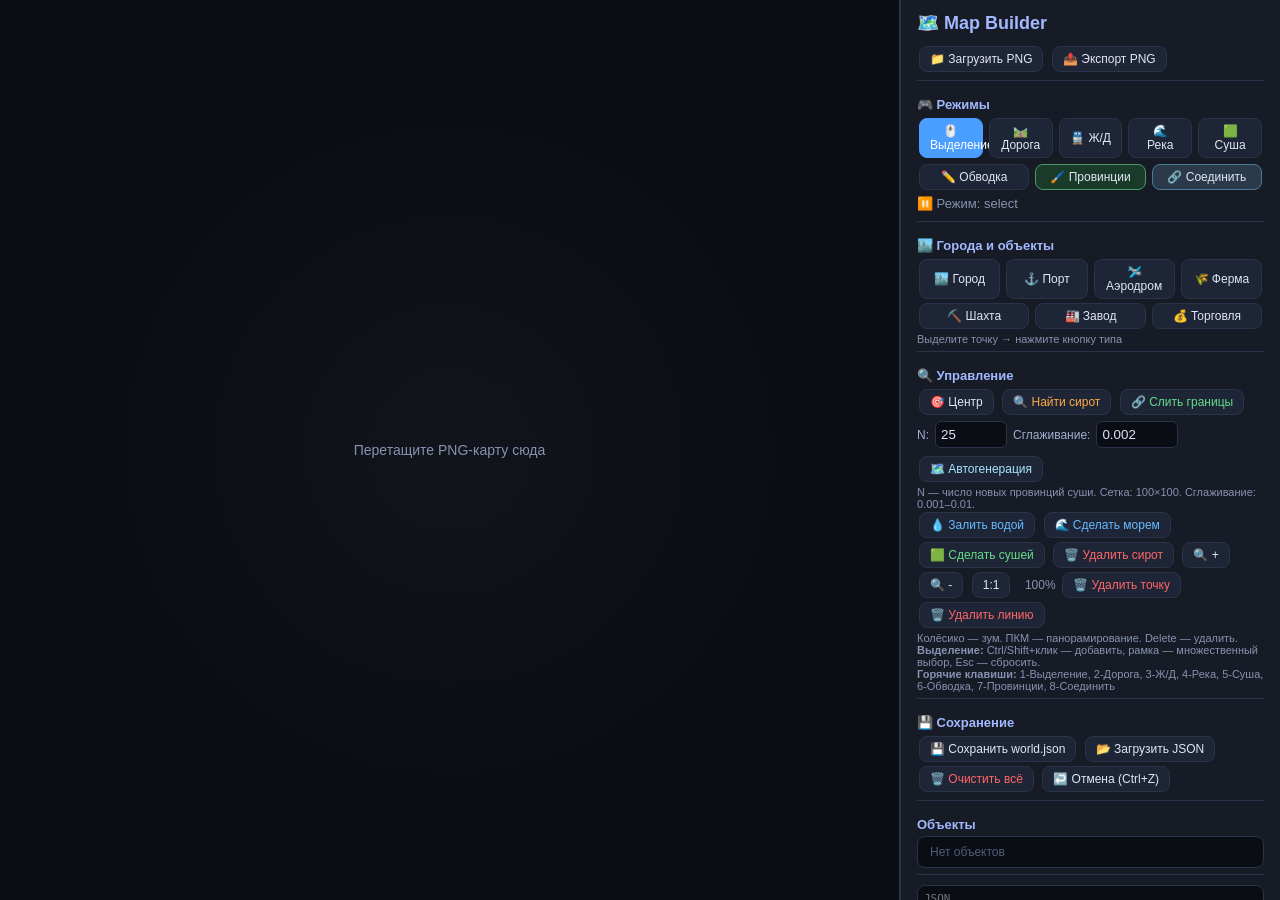
<file: maps/map_builder_smoothed (1).html>
<!DOCTYPE html>
<html lang="ru">
<head>
  <meta charset="UTF-8" />
  <title>Map Builder — исправленный</title>
  <meta name="viewport" content="width=device-width, initial-scale=1.0">
  <style>
    :root {
      --bg: #0f121a;
      --panel: #161b26;
      --accent: #4a9eff;
      --text: #e0e6f5;
      --border: #2a3347;
    }
    * { margin:0; padding:0; box-sizing:border-box; }
    body {
      font-family: 'Segoe UI', sans-serif;
      background: var(--bg);
      color: var(--text);
      height: 100vh;
      overflow: hidden;
      display: flex;
    }
    #canvasContainer {
      flex: 1;
      position: relative;
      background: #0a0d14;
      overflow: hidden;
      cursor: crosshair;
      border-right: 1px solid var(--border);
    }
    canvas {
      display: block;
      width: 1280px;
      height: 720px;
    }
    #rightPanel {
      width: 380px;
      background: #161b26;
      border-left: 1px solid var(--border);
      display: flex;
      flex-direction: column;
      overflow-y: auto;
      padding: 12px 16px;
      gap: 4px;
    }
    h2 { color: #a3b8ff; font-size: 18px; }
    h3 { color: #a3b8ff; font-size: 13px; margin: 6px 0 4px; }
    button {
      background: #1e2537;
      color: var(--text);
      border: 1px solid var(--border);
      padding: 5px 10px;
      border-radius: 8px;
      cursor: pointer;
      font-size: 12px;
      transition: 0.15s;
      margin: 2px;
    }
    button:hover { background: #2a3347; }
    button.active { background: var(--accent); color: white; border-color: var(--accent); }
    .section { padding: 6px 0; border-bottom: 1px solid var(--border); }
    .hint { font-size: 11px; color: #8892b0; margin-top: 2px; }
    #status { font-size: 13px; color: #8892b0; padding: 4px 0; }
    #status.active { color: #4a9eff; }
    textarea {
      width: 100%;
      height: 100px;
      background: #0a0d14;
      color: #a0b0d0;
      border: 1px solid var(--border);
      border-radius: 8px;
      padding: 6px;
      font-family: monospace;
      font-size: 11px;
      resize: vertical;
    }
    #objectList {
      background: #0a0d14;
      border: 1px solid var(--border);
      border-radius: 8px;
      padding: 6px;
      max-height: 120px;
      overflow-y: auto;
      font-size: 12px;
    }
    #objectList div { padding: 2px 6px; cursor: pointer; border-radius: 4px; }
    #objectList div:hover { background: #1a2233; }
    #objectList div.selected { background: rgba(255,255,0,0.18); color: #ffff66; border-left: 2px solid #ffff00; }
    #objectList .selection-summary { color:#ffff66; padding:4px 6px; font-size:11px; border-bottom:1px solid var(--border); margin-bottom:3px; }
    #dropHint {
      position: absolute;
      inset: 0;
      display: flex;
      align-items: center;
      justify-content: center;
      pointer-events: none;
      color: #8892b0;
      font-size: 14px;
      background: radial-gradient(circle at center, rgba(255,255,255,0.03) 0, transparent 55%);
    }
    .btn-group { display: flex; flex-wrap: wrap; gap: 2px; }
    .btn-group button { flex: 1; min-width: 60px; }
    #zoomLevel { margin-left: 8px; color: #8892b0; font-size: 12px; }
  </style>
</head>
<body>

<div id="canvasContainer">
  <canvas id="mapCanvas" width="1280" height="720"></canvas>
  <div id="dropHint">Перетащите PNG‑карту сюда</div>
</div>

<div id="rightPanel">
  <h2>🗺️ Map Builder</h2>

  <div class="section">
    <button id="loadImageBtn">📁 Загрузить PNG</button>
    <input type="file" id="fileInput" accept="image/png" style="display:none;">
    <button id="exportPngBtn">📤 Экспорт PNG</button>
  </div>

  <div class="section">
    <h3>🎮 Режимы</h3>
    <div id="modeButtons" class="btn-group">
      <button data-mode="select">🖱️ Выделение</button>
      <button data-mode="road">🛤️ Дорога</button>
      <button data-mode="rail">🚆 Ж/Д</button>
      <button data-mode="river">🌊 Река</button>
      <button data-mode="land">🟩 Суша</button>
      <button data-mode="trace">✏️ Обводка</button>
      <button data-mode="province_paint" style="background:#1a3a2a;border-color:#4a9a6a;">🖌️ Провинции</button>
      <button data-mode="connect" style="background:#2a3a4a;border-color:#4a7a9a;">🔗 Соединить</button>
    </div>
    <div id="status">⏸️ Выберите режим</div>
  </div>

  <div class="section">
    <h3>🏙️ Города и объекты</h3>
    <div class="btn-group">
      <button id="makeCityBtn">🏙️ Город</button>
      <button id="makePortBtn">⚓ Порт</button>
      <button id="makeAirfieldBtn">🛩️ Аэродром</button>
      <button id="makeFarmBtn">🌾 Ферма</button>
    </div>
    <div class="btn-group">
      <button id="makeMineBtn">⛏️ Шахта</button>
      <button id="makeFactoryBtn">🏭 Завод</button>
      <button id="makeTradeBtn">💰 Торговля</button>
    </div>
    <div class="hint">Выделите точку → нажмите кнопку типа</div>
  </div>

  <div class="section">
    <h3>🔍 Управление</h3>
    <button id="centerBtn">🎯 Центр</button>
    <button id="findOrphansBtn" style="color:#ffaa44;">🔍 Найти сирот</button>
    <button id="mergeVerticesBtn" style="color:#66dd88;">🔗 Слить границы</button>
    <!-- ИЗМЕНЕНО: управление автогенерацией провинций -->
    <div style="display:flex;align-items:center;gap:6px;flex-wrap:wrap;margin-top:4px;">
      <label for="provinceCountInput" style="font-size:12px;color:#a0b0d0;">N:</label>
      <input id="provinceCountInput" type="number" min="1" max="500" value="25"
             style="width:72px;background:#0a0d14;color:#e0e6f5;border:1px solid var(--border);border-radius:6px;padding:5px;">
      <label for="provinceSmoothingInput" style="font-size:12px;color:#a0b0d0;">Сглаживание:</label>
      <input id="provinceSmoothingInput" type="number" min="0.001" max="0.01" step="0.001" value="0.002"
             style="width:82px;background:#0a0d14;color:#e0e6f5;border:1px solid var(--border);border-radius:6px;padding:5px;">
      <button id="autoGenerateProvincesBtn" style="color:#a8e6ff;">🗺️ Автогенерация</button>
    </div>
    <div class="hint">N — число новых провинций суши. Сетка: 100×100. Сглаживание: 0.001–0.01.</div>
    <button id="fillWaterBtn" style="color:#66bbff;">💧 Залить водой</button>
    <button id="makeWaterBtn" style="color:#66bbff;">🌊 Сделать морем</button>
    <button id="makeLandBtn" style="color:#66dd88;">🟩 Сделать сушей</button>
    <button id="deleteOrphansBtn" style="color:#ff6666;">🗑️ Удалить сирот</button>
    <button id="zoomInBtn">🔍 +</button>
    <button id="zoomOutBtn">🔍 -</button>
    <button id="zoomResetBtn">1:1</button>
    <span id="zoomLevel">100%</span>
    <button id="deletePointBtn" style="color:#ff6666;">🗑️ Удалить точку</button>
    <button id="deleteLineBtn" style="color:#ff6666;">🗑️ Удалить линию</button>
    <div class="hint">
      Колёсико — зум. ПКМ — панорамирование. Delete — удалить.<br>
      <strong>Выделение:</strong> Ctrl/Shift+клик — добавить, рамка — множественный выбор, Esc — сбросить.<br>
      <strong>Горячие клавиши:</strong> 1-Выделение, 2-Дорога, 3-Ж/Д, 4-Река, 5-Суша, 6-Обводка, 7-Провинции, 8-Соединить
    </div>
  </div>

  <div class="section">
    <h3>💾 Сохранение</h3>
    <button id="saveWorldBtn">💾 Сохранить world.json</button>
    <button id="loadJsonBtn">📂 Загрузить JSON</button>
    <input type="file" id="jsonFileInput" accept=".json" style="display:none;">
    <button id="clearBtn" style="color:#ff6666;">🗑️ Очистить всё</button>
    <button id="undoBtn">↩️ Отмена (Ctrl+Z)</button>
  </div>

  <div class="section">
    <h3>Объекты</h3>
    <div id="objectList"></div>
  </div>

  <div class="section">
    <textarea id="jsonArea" placeholder="JSON..."></textarea>
  </div>
</div>

<script>
// ============================================================
//  MAP BUILDER — ИСПРАВЛЕННЫЙ
// ============================================================

const canvas = document.getElementById("mapCanvas");
const ctx = canvas.getContext("2d");
const container = document.getElementById("canvasContainer");
const statusEl = document.getElementById("status");
const dropHint = document.getElementById("dropHint");

let bgImage = null;
let bgImageLoaded = false;

let points = [];
let roads = [];
let provinces = [];
let nextPointId = 1;
let nextRoadId = 1;
let nextProvinceId = 1;

let selectedObjects = [];

let zoom = 1;
let offsetX = 0;
let offsetY = 0;

let isPanning = false;
let panStartX = 0, panStartY = 0;
let panStartOffsetX = 0, panStartOffsetY = 0;

let mode = "select";

let currentPolyline = [];
let currentPolygon = [];

let isTracing = false;
let tracePoints = [];
const TRACE_SNAP_DIST = 0.003;

let isPaintingProvince = false;
let provincePaintPoints = [];
const PAINT_SNAP_DIST = 0.003;

let connectPoints = [];

let undoStack = [];
let draggedPointId = null;
const SNAP_DISTANCE = 0.001;

let snapPreviewPointId = null;

let orphanPoints = [];
let lastMouseX = 0;
let lastMouseY = 0;

// ============================================================
//  МНОЖЕСТВЕННОЕ ВЫДЕЛЕНИЕ
// ============================================================
function isObjectSelected(type, id) {
  return selectedObjects.some(obj => obj.type === type && obj.id === id);
}

function selectObject(type, id, additive = false) {
  const exists = isObjectSelected(type, id);
  if (!additive) {
    selectedObjects = [{ type, id }];
  } else if (exists) {
    selectedObjects = selectedObjects.filter(obj => !(obj.type === type && obj.id === id));
  } else {
    selectedObjects.push({ type, id });
  }
}

function clearSelection() {
  selectedObjects = [];
  updateObjectList();
  redraw();
}

function getSelectedPointIds() {
  const ids = new Set();
  for (const obj of selectedObjects) {
    if (obj.type === 'point') ids.add(obj.id);
    if (obj.type === 'road') {
      const road = roads.find(r => r.id === obj.id);
      if (road) road.pointIds.forEach(id => ids.add(id));
    }
    if (obj.type === 'province') {
      const prov = provinces.find(p => p.id === obj.id);
      if (prov && prov.vertexIds) prov.vertexIds.forEach(id => ids.add(id));
    }
  }
  return ids;
}

function getRoadAt(wx, wy) {
  let best = null;
  let bestDist = 0.015;
  for (const road of roads) {
    const pts = road.pointIds.map(id => points.find(p => p.id === id)).filter(Boolean);
    for (let i = 0; i < pts.length - 1; i++) {
      const a = pts[i], b = pts[i + 1];
      const dx = b.x - a.x, dy = b.y - a.y;
      const len2 = dx * dx + dy * dy;
      let t = len2 > 0 ? ((wx - a.x) * dx + (wy - a.y) * dy) / len2 : 0;
      t = Math.max(0, Math.min(1, t));
      const px = a.x + t * dx, py = a.y + t * dy;
      const d = Math.hypot(wx - px, wy - py);
      if (d < bestDist) { bestDist = d; best = road; }
    }
  }
  return best;
}

function getProvinceAt(wx, wy) {
  for (const prov of provinces) {
    let vertices;
    if (prov.vertices && prov.vertices.length >= 3) {
      vertices = prov.vertices;
    } else if (prov.vertexIds && prov.vertexIds.length >= 3) {
      vertices = prov.vertexIds.map(id => points.find(p => p.id === id)).filter(Boolean);
    } else {
      continue;
    }
    if (vertices.length >= 3 && pointInPolygon({ x: wx, y: wy }, vertices)) return prov;
  }
  return null;
}

function getProvinceCenter(prov) {
  let vertices;
  if (prov.vertices && prov.vertices.length >= 3) {
    vertices = prov.vertices;
  } else if (prov.vertexIds && prov.vertexIds.length >= 3) {
    vertices = prov.vertexIds.map(id => points.find(p => p.id === id)).filter(Boolean);
  } else {
    return null;
  }
  if (!vertices.length) return null;
  return {
    x: vertices.reduce((sum, p) => sum + p.x, 0) / vertices.length,
    y: vertices.reduce((sum, p) => sum + p.y, 0) / vertices.length
  };
}

function getSelectionCountText() {
  if (!selectedObjects.length) return '';
  return ` | Выбрано: ${selectedObjects.length}`;
}

// ============================================================
//  КООРДИНАТЫ
// ============================================================
function screenToWorld(sx, sy) {
  return {
    x: (sx - offsetX) / (canvas.width * zoom),
    y: (sy - offsetY) / (canvas.height * zoom)
  };
}

function worldToScreen(wx, wy) {
  return {
    x: wx * canvas.width * zoom + offsetX,
    y: wy * canvas.height * zoom + offsetY
  };
}

// ============================================================
//  ТОЧКИ-СИРОТЫ
// ============================================================
function findOrphanPoints() {
  const usedInRoads = new Set();
  for (const road of roads) {
    for (const id of road.pointIds) {
      usedInRoads.add(id);
    }
  }

  const usedInProvinces = new Set();
  for (const prov of provinces) {
    if (prov.vertexIds) {
      for (const id of prov.vertexIds) {
        usedInProvinces.add(id);
      }
    }
  }

  orphanPoints = [];
  for (const p of points) {
    if (p.isCity) continue;
    const inRoad = usedInRoads.has(p.id);
    const inProvince = usedInProvinces.has(p.id);
    if (!inRoad && !inProvince) {
      orphanPoints.push(p.id);
    }
  }

  if (orphanPoints.length === 0) {
    alert('✅ Точки-сироты не найдены! Все точки используются.');
  } else {
    alert(`🔍 Найдено ${orphanPoints.length} точек-сирот.\nОни выделены жёлтым на карте.`);
    selectedObjects = [];
    updateObjectList();
    redraw();
  }
}

function deleteOrphanPoints() {
  if (orphanPoints.length === 0) {
    alert('ℹ️ Нет точек-сирот для удаления.');
    return;
  }
  const count = orphanPoints.length;
  if (!confirm(`Удалить ${count} точек-сирот?`)) return;
  pushUndo();
  points = points.filter(p => !orphanPoints.includes(p.id));
  orphanPoints = [];
  selectedObjects = [];
  updateObjectList();
  redraw();
  alert(`✅ Удалено ${count} точек-сирот.`);
}

// ============================================================
//  ПОИСК ТОЧКИ
// ============================================================
function findNearestPoint(wx, wy) {
  let best = null;
  let bestDist = SNAP_DISTANCE;
  for (const p of points) {
    const dx = p.x - wx;
    const dy = p.y - wy;
    const dist = Math.sqrt(dx*dx + dy*dy);
    if (dist < bestDist) {
      bestDist = dist;
      best = p;
    }
  }
  return best;
}

// ============================================================
//  ПРОВЕРКА ТОЧКИ В ПОЛИГОНЕ
// ============================================================
function pointInPolygon(point, vertices) {
  if (!vertices || vertices.length < 3) return false;
  let inside = false;
  for (let i = 0, j = vertices.length - 1; i < vertices.length; j = i++) {
    const xi = vertices[i].x, yi = vertices[i].y;
    const xj = vertices[j].x, yj = vertices[j].y;
    const intersect = ((yi > point.y) !== (yj > point.y)) &&
      (point.x < (xj - xi) * (point.y - yi) / (yj - yi) + xi);
    if (intersect) inside = !inside;
  }
  return inside;
}

// ============================================================
//  ДОБАВЛЕНИЕ
// ============================================================
function addPoint(x, y) {
  x = Math.max(0, Math.min(1, x));
  y = Math.max(0, Math.min(1, y));
  const id = nextPointId++;
  const pt = { id, x, y, isCity: false, cityType: null };
  points.push(pt);
  return pt;
}

function addRoad(pointIds, type = "road", props = {}) {
  const id = nextRoadId++;
  const road = { id, type, pointIds: [...pointIds], properties: props };
  roads.push(road);
  return road;
}

function addProvince(vertexIds, props = {}) {
  const id = nextProvinceId++;
  const prov = { id, type: "land", vertexIds: [...vertexIds], properties: props };
  provinces.push(prov);
  return prov;
}


// ============================================================
//  АВТОГЕНЕРАЦИЯ ПРОВИНЦИЙ — ИЗМЕНЕНО
// ============================================================

const AUTO_PROVINCE_GRID_SIZE = 100; // ИЗМЕНЕНО

// ИЗМЕНЕНО: получение вершин из vertices или vertexIds.
function getProvinceVertices(prov) {
  if (!prov) return [];

  if (Array.isArray(prov.vertices) && prov.vertices.length >= 3) {
    return prov.vertices.filter(v =>
      v && Number.isFinite(v.x) && Number.isFinite(v.y)
    );
  }

  if (Array.isArray(prov.vertexIds) && prov.vertexIds.length >= 3) {
    return prov.vertexIds
      .map(id => points.find(p => p.id === id))
      .filter(p => p && Number.isFinite(p.x) && Number.isFinite(p.y));
  }

  return [];
}

// ИЗМЕНЕНО: собираем исходные полигоны суши.
function getLandPolygons() {
  return provinces
    .filter(prov => prov.type === "land")
    .map(getProvinceVertices)
    .filter(vertices => vertices.length >= 3);
}

// ИЗМЕНЕНО: точка принадлежит суше, если она внутри хотя бы одного полигона.
function isPointOnLand(x, y, landPolygons) {
  return landPolygons.some(vertices =>
    pointInPolygon({ x, y }, vertices)
  );
}

// ИЗМЕНЕНО: растеризация суши в сетку.
function rasterizeLand(gridSize, landPolygons) {
  const cells = [];

  for (let row = 0; row < gridSize; row++) {
    for (let col = 0; col < gridSize; col++) {
      const x = (col + 0.5) / gridSize;
      const y = (row + 0.5) / gridSize;

      if (isPointOnLand(x, y, landPolygons)) {
        cells.push({ row, col, x, y, cluster: -1 });
      }
    }
  }

  return cells;
}

// ИЗМЕНЕНО: равномерный выбор центров методом наиболее удалённой точки.
function chooseProvinceSeeds(cells, requestedCount) {
  if (!cells.length) return [];

  const count = Math.min(requestedCount, cells.length);
  const seeds = [];

  const centerX = cells.reduce((sum, cell) => sum + cell.x, 0) / cells.length;
  const centerY = cells.reduce((sum, cell) => sum + cell.y, 0) / cells.length;

  let firstIndex = 0;
  let firstDistance = Infinity;

  for (let i = 0; i < cells.length; i++) {
    const dx = cells[i].x - centerX;
    const dy = cells[i].y - centerY;
    const distance = dx * dx + dy * dy;

    if (distance < firstDistance) {
      firstDistance = distance;
      firstIndex = i;
    }
  }

  seeds.push({ x: cells[firstIndex].x, y: cells[firstIndex].y });

  const minDistances = new Float64Array(cells.length);
  minDistances.fill(Infinity);

  for (let seedIndex = 1; seedIndex < count; seedIndex++) {
    const previousSeed = seeds[seeds.length - 1];
    let bestIndex = 0;
    let bestDistance = -1;

    for (let i = 0; i < cells.length; i++) {
      const dx = cells[i].x - previousSeed.x;
      const dy = cells[i].y - previousSeed.y;
      const distanceToPrevious = dx * dx + dy * dy;

      if (distanceToPrevious < minDistances[i]) {
        minDistances[i] = distanceToPrevious;
      }

      if (minDistances[i] > bestDistance) {
        bestDistance = minDistances[i];
        bestIndex = i;
      }
    }

    seeds.push({ x: cells[bestIndex].x, y: cells[bestIndex].y });
  }

  return seeds;
}

// ИЗМЕНЕНО: присваиваем каждой клетке ближайший центр Вороного.
function assignCellsToSeeds(cells, seeds) {
  for (const cell of cells) {
    let nearestSeed = 0;
    let nearestDistance = Infinity;

    for (let i = 0; i < seeds.length; i++) {
      const dx = cell.x - seeds[i].x;
      const dy = cell.y - seeds[i].y;
      const distance = dx * dx + dy * dy;

      if (distance < nearestDistance) {
        nearestDistance = distance;
        nearestSeed = i;
      }
    }

    cell.cluster = nearestSeed;
  }
}

// ИЗМЕНЕНО: убираем коллинеарные точки из контура.
function simplifyGridLoop(loop) {
  if (loop.length <= 3) return loop;

  const result = [];

  for (let i = 0; i < loop.length; i++) {
    const prev = loop[(i - 1 + loop.length) % loop.length];
    const current = loop[i];
    const next = loop[(i + 1) % loop.length];

    const abX = current.x - prev.x;
    const abY = current.y - prev.y;
    const bcX = next.x - current.x;
    const bcY = next.y - current.y;
    const cross = abX * bcY - abY * bcX;

    if (Math.abs(cross) > 0.000001) result.push(current);
  }

  return result.length >= 3 ? result : loop;
}

// ИЗМЕНЕНО: площадь полигона для выбора крупнейшего контура.
function polygonArea(vertices) {
  let area = 0;

  for (let i = 0; i < vertices.length; i++) {
    const a = vertices[i];
    const b = vertices[(i + 1) % vertices.length];
    area += a.x * b.y - b.x * a.y;
  }

  return area / 2;
}

// ИЗМЕНЕНО: строим внешний контур объединения клеток кластера.
function buildClusterBoundary(clusterCells, gridSize) {
  if (!clusterCells.length) return [];

  const occupied = new Set(
    clusterCells.map(cell => `${cell.col},${cell.row}`)
  );

  const edges = [];
  const addEdge = (x1, y1, x2, y2) => {
    edges.push({
      start: `${x1},${y1}`,
      end: `${x2},${y2}`,
      x1, y1, x2, y2
    });
  };

  for (const cell of clusterCells) {
    const { col, row } = cell;

    if (!occupied.has(`${col},${row - 1}`)) {
      addEdge(col, row, col + 1, row);
    }
    if (!occupied.has(`${col + 1},${row}`)) {
      addEdge(col + 1, row, col + 1, row + 1);
    }
    if (!occupied.has(`${col},${row + 1}`)) {
      addEdge(col + 1, row + 1, col, row + 1);
    }
    if (!occupied.has(`${col - 1},${row}`)) {
      addEdge(col, row + 1, col, row);
    }
  }

  const outgoing = new Map();

  for (const edge of edges) {
    if (!outgoing.has(edge.start)) outgoing.set(edge.start, []);
    outgoing.get(edge.start).push(edge);
  }

  const unused = new Set(edges);
  const loops = [];

  while (unused.size > 0) {
    const firstEdge = unused.values().next().value;
    if (!firstEdge) break;

    const loop = [];
    const startKey = firstEdge.start;
    let currentEdge = firstEdge;
    let guard = 0;

    while (currentEdge && guard < edges.length + 10) {
      guard++;
      unused.delete(currentEdge);

      loop.push({
        x: currentEdge.x1 / gridSize,
        y: currentEdge.y1 / gridSize
      });

      const nextKey = currentEdge.end;
      if (nextKey === startKey) break;

      const candidates = (outgoing.get(nextKey) || [])
        .filter(edge => unused.has(edge));

      if (!candidates.length) {
        loop.length = 0;
        break;
      }

      currentEdge = candidates[0];
    }

    if (loop.length >= 3) loops.push(simplifyGridLoop(loop));
  }

  if (!loops.length) return [];

  loops.sort((a, b) =>
    Math.abs(polygonArea(b)) - Math.abs(polygonArea(a))
  );

  return loops[0];
}

// ИЗМЕНЕНО: упрощение полигона алгоритмом Дугласа–Пекера.
// Работает с массивом вершин { x, y }, а не с pointIds.
function simplifyVertices(vertices, tolerance = 0.002) {
  if (!Array.isArray(vertices) || vertices.length <= 3) {
    return Array.isArray(vertices) ? [...vertices] : [];
  }

  const safeTolerance = Math.max(0, Number(tolerance) || 0);
  const toleranceSquared = safeTolerance * safeTolerance;

  function perpendicularDistanceSquared(point, start, end) {
    const dx = end.x - start.x;
    const dy = end.y - start.y;

    if (dx === 0 && dy === 0) {
      const px = point.x - start.x;
      const py = point.y - start.y;
      return px * px + py * py;
    }

    let t = ((point.x - start.x) * dx + (point.y - start.y) * dy) /
      (dx * dx + dy * dy);
    t = Math.max(0, Math.min(1, t));

    const projectionX = start.x + t * dx;
    const projectionY = start.y + t * dy;
    const distanceX = point.x - projectionX;
    const distanceY = point.y - projectionY;

    return distanceX * distanceX + distanceY * distanceY;
  }

  function simplifyOpenLine(line) {
    if (line.length <= 2) return [...line];

    const keep = new Set([0, line.length - 1]);
    const stack = [[0, line.length - 1]];

    while (stack.length) {
      const [startIndex, endIndex] = stack.pop();
      const start = line[startIndex];
      const end = line[endIndex];

      let maxDistance = toleranceSquared;
      let farthestIndex = -1;

      for (let i = startIndex + 1; i < endIndex; i++) {
        const distance = perpendicularDistanceSquared(line[i], start, end);
        if (distance > maxDistance) {
          maxDistance = distance;
          farthestIndex = i;
        }
      }

      if (farthestIndex !== -1) {
        keep.add(farthestIndex);
        stack.push([startIndex, farthestIndex]);
        stack.push([farthestIndex, endIndex]);
      }
    }

    return [...keep].sort((a, b) => a - b).map(index => line[index]);
  }

  // Для замкнутого полигона временно повторяем первую вершину в конце.
  const closed = [
    ...vertices.map(vertex => ({ x: vertex.x, y: vertex.y })),
    { x: vertices[0].x, y: vertices[0].y }
  ];

  const simplified = simplifyOpenLine(closed);
  const result = simplified.slice(0, -1);

  return result.length >= 3 ? result : [...vertices];
}

// ИЗМЕНЕНО: удаление провинций, занимающих меньше заданной доли общей площади.
function removeSmallProvinces(newProvinces, minAreaRatio = 0.01) {
  if (!Array.isArray(newProvinces) || newProvinces.length === 0) return [];

  const totalArea = newProvinces.reduce((sum, province) => {
    const vertices = province.vertices || [];
    return sum + Math.abs(polygonArea(vertices));
  }, 0);

  if (totalArea <= 0) return newProvinces;

  const minimumArea = totalArea * Math.max(0, Number(minAreaRatio) || 0);

  return newProvinces.filter(province => {
    const area = Math.abs(polygonArea(province.vertices || []));
    return area >= minimumArea;
  });
}

// ИЗМЕНЕНО: главная функция автогенерации.
function autoGenerateProvinces() {
  const input = document.getElementById("provinceCountInput");
  const requestedCount = Number.parseInt(input.value, 10);
  const smoothingInput = document.getElementById("provinceSmoothingInput");
  const smoothing = Number.parseFloat(smoothingInput.value);

  if (!Number.isFinite(smoothing) || smoothing < 0.001 || smoothing > 0.01) {
    alert("Сглаживание должно быть от 0.001 до 0.01.");
    smoothingInput.focus();
    return;
  }

  if (!Number.isInteger(requestedCount) ||
      requestedCount < 1 ||
      requestedCount > 500) {
    alert("Введите количество провинций от 1 до 500.");
    input.focus();
    return;
  }

  const landPolygons = getLandPolygons();

  if (!landPolygons.length) {
    alert("❌ Не найдены провинции типа land. Сначала создай или загрузи сушу.");
    return;
  }

  const cells = rasterizeLand(AUTO_PROVINCE_GRID_SIZE, landPolygons);

  if (!cells.length) {
    alert("❌ Не удалось растеризовать сушу. Проверь контуры провинций.");
    return;
  }

  const seeds = chooseProvinceSeeds(cells, requestedCount);
  if (!seeds.length) {
    alert("❌ Не удалось выбрать центры провинций.");
    return;
  }

  assignCellsToSeeds(cells, seeds);

  const clusters = Array.from({ length: seeds.length }, () => []);
  for (const cell of cells) clusters[cell.cluster].push(cell);

  const generatedProvinces = [];

  for (let i = 0; i < clusters.length; i++) {
    const boundary = buildClusterBoundary(
      clusters[i],
      AUTO_PROVINCE_GRID_SIZE
    );

    // ИЗМЕНЕНО: сглаживаем ступенчатый контур после построения границы.
    const simplifiedBoundary = simplifyVertices(boundary, smoothing);

    if (simplifiedBoundary.length < 3) continue;

    generatedProvinces.push({
      id: nextProvinceId++,
      type: "land",
      vertices: simplifiedBoundary,
      properties: {
        name: `AutoProvince_${generatedProvinces.length + 1}`,
        owner: 0,
        generated: true
      }
    });
  }

  // ИЗМЕНЕНО: убираем микропровинции площадью меньше 1% от общей площади.
  const filteredProvinces = removeSmallProvinces(generatedProvinces, 0.01);

  if (!filteredProvinces.length) {
    alert("❌ После удаления микропровинций не осталось полигонов.");
    return;
  }

  // ИЗМЕНЕНО: перенумеровываем названия после фильтрации.
  filteredProvinces.forEach((province, index) => {
    province.properties.name = `AutoProvince_${index + 1}`;
  });

  pushUndo();

  // ИЗМЕНЕНО: заменяем только land, water сохраняем.
  provinces = provinces.filter(prov => prov.type !== "land");
  provinces.push(...filteredProvinces);

  selectedObjects = [];
  orphanPoints = [];

  updateObjectList();
  updateStatus();
  redraw();

  document.getElementById("jsonArea").value =
    JSON.stringify(getWorldData(), null, 2);

  alert(
    `✅ Автогенерация завершена.\n` +
    `Создано провинций: ${filteredProvinces.length}\n` +
    `Обработано клеток суши: ${cells.length}`
  );
}

// ============================================================
//  СЛИЯНИЕ ВЕРШИН ПРОВИНЦИЙ
// ============================================================
function mergeNearbyVertices() {
  const vertexIdsByProvince = provinces.map(prov => new Set(prov.vertexIds || []));
  const provinceIndexesByPoint = new Map();

  for (let i = 0; i < provinces.length; i++) {
    for (const id of vertexIdsByProvince[i]) {
      if (!provinceIndexesByPoint.has(id)) provinceIndexesByPoint.set(id, []);
      provinceIndexesByPoint.get(id).push(i);
    }
  }

  const pointById = new Map(points.map(p => [p.id, p]));
  const parent = new Map(points.map(p => [p.id, p.id]));

  function find(id) {
    let root = id;
    while (parent.get(root) !== root) root = parent.get(root);
    while (parent.get(id) !== id) {
      const next = parent.get(id);
      parent.set(id, root);
      id = next;
    }
    return root;
  }

  function union(a, b) {
    const ra = find(a);
    const rb = find(b);
    if (ra === rb) return false;
    parent.set(rb, ra);
    return true;
  }

  let mergeCount = 0;
  const ids = [...pointById.keys()];

  for (let i = 0; i < ids.length; i++) {
    const aId = ids[i];
    const aProvinces = provinceIndexesByPoint.get(aId);
    if (!aProvinces) continue;
    const a = pointById.get(aId);
    if (!a) continue;

    for (let j = i + 1; j < ids.length; j++) {
      const bId = ids[j];
      const bProvinces = provinceIndexesByPoint.get(bId);
      if (!bProvinces) continue;

      const belongsToDifferentProvince = aProvinces.some(ai =>
        bProvinces.some(bi => ai !== bi)
      );
      if (!belongsToDifferentProvince) continue;

      const b = pointById.get(bId);
      if (!b) continue;

      const dx = a.x - b.x;
      const dy = a.y - b.y;
      const dist = Math.sqrt(dx * dx + dy * dy);

      if (dist < 0.005 && union(aId, bId)) mergeCount++;
    }
  }

  if (mergeCount === 0) {
    alert("ℹ️ Близких вершин для объединения не найдено.");
    return;
  }

  pushUndo();

  for (const prov of provinces) {
    if (!prov.vertexIds) continue;
    const mergedIds = [];
    for (const id of prov.vertexIds) {
      const root = find(id);
      if (!mergedIds.includes(root)) mergedIds.push(root);
    }
    prov.vertexIds = mergedIds;
  }

  const canonicalIds = new Set();
  for (const id of pointById.keys()) canonicalIds.add(find(id));
  points = points.filter(p => canonicalIds.has(p.id));

  selectedObjects = [];
  orphanPoints = [];
  snapPreviewPointId = null;
  updateObjectList();
  updateStatus();
  redraw();
  alert(`✅ Объединено ${mergeCount} вершин.`);
}

// ============================================================
//  ЗАЛИВКА ВОДОЙ
// ============================================================
function fillWithWater() {
  provinces = provinces.filter(p => p.type !== "water");

  const waterProvince = {
    id: nextProvinceId++,
    type: "water",
    vertexIds: [],
    vertices: [
      { x: 0, y: 0 },
      { x: 1, y: 0 },
      { x: 1, y: 1 },
      { x: 0, y: 1 }
    ],
    properties: {
      name: "Sea",
      owner: 0
    }
  };

  provinces.push(waterProvince);

  console.log("🌊 Вода залита (одна провинция на всю карту)");
  updateObjectList();
  redraw();
}

// ============================================================
//  UNDO
// ============================================================
function pushUndo() {
  const snap = JSON.stringify({ points, roads, provinces, nextPointId, nextRoadId, nextProvinceId });
  undoStack.push(snap);
  if (undoStack.length > 100) undoStack.shift();
}

function restoreUndo() {
  if (undoStack.length === 0) return;
  const state = JSON.parse(undoStack.pop());
  points = state.points || [];
  roads = state.roads || [];
  provinces = state.provinces || [];
  nextPointId = state.nextPointId || 1;
  nextRoadId = state.nextRoadId || 1;
  nextProvinceId = state.nextProvinceId || 1;
  selectedObjects = [];
  currentPolyline = [];
  currentPolygon = [];
  tracePoints = [];
  provincePaintPoints = [];
  connectPoints = [];
  orphanPoints = [];
  isPaintingProvince = false;
  isTracing = false;
  draggedPointId = null;
  snapPreviewPointId = null;
  updateStatus();
  redraw();
  updateObjectList();
}

// ============================================================
//  РЕЖИМЫ
// ============================================================
function setMode(newMode) {
  if (mode === "trace" && isTracing) finishTrace();
  if (mode === "province_paint" && isPaintingProvince) finishProvincePaint();

  mode = newMode;
  selectedObjects = [];
  currentPolyline = [];
  currentPolygon = [];
  tracePoints = [];
  provincePaintPoints = [];
  connectPoints = [];
  isPaintingProvince = false;
  isTracing = false;
  draggedPointId = null;
  snapPreviewPointId = null;

  document.querySelectorAll("#modeButtons button").forEach(btn => {
    btn.classList.toggle("active", btn.dataset.mode === mode);
  });
  updateStatus();
  redraw();
}

function updateStatus() {
  if (mode === "trace") {
    statusEl.textContent = isTracing ? `🟢 Обводка: ${tracePoints.length} точек (двойной клик)` : "⏸️ Кликните на карте";
    statusEl.className = isTracing ? "active" : "";
  } else if (mode === "province_paint") {
    statusEl.textContent = isPaintingProvince ? `🖌️ Рисование: ${provincePaintPoints.length} точек` : "🖌️ Зажмите ЛКМ и ведите";
    statusEl.className = isPaintingProvince ? "active" : "";
  } else if (mode === "connect") {
    statusEl.textContent = connectPoints.length > 0 ? `🔗 Соединение: ${connectPoints.length} точек` : "🔗 Кликайте по точкам";
    statusEl.className = connectPoints.length > 0 ? "active" : "";
  } else if (mode === "road" || mode === "rail" || mode === "river") {
    const labels = { road: "🛤️ Дорога", rail: "🚆 Ж/Д", river: "🌊 Река" };
    statusEl.textContent = currentPolyline.length
      ? `${labels[mode]}: ${currentPolyline.length} точек — Enter: завершить`
      : `${labels[mode]}: кликните для первой точки`;
    statusEl.className = currentPolyline.length ? "active" : "";
  } else if (mode === "land") {
    statusEl.textContent = currentPolygon.length
      ? `🟩 Суша: ${currentPolygon.length} точек — Enter: завершить`
      : "🟩 Суша: кликните для первой точки";
    statusEl.className = currentPolygon.length ? "active" : "";
  } else {
    statusEl.textContent = `⏸️ Режим: ${mode}${getSelectionCountText()}`;
    statusEl.className = "";
  }
}

// ============================================================
//  ОБВОДКА (TRACE)
// ============================================================
function startTrace(wx, wy) {
  if (mode !== "trace") return;
  pushUndo();
  isTracing = true;
  tracePoints = [];

  const nearest = findNearestPoint(wx, wy);
  const pt = nearest || addPoint(wx, wy);
  tracePoints.push(pt.id);
  snapPreviewPointId = nearest ? nearest.id : null;
  updateStatus();
  redraw();
}

function continueTrace(wx, wy) {
  if (!isTracing || mode !== "trace") return;

  const nearest = findNearestPoint(wx, wy);
  snapPreviewPointId = nearest ? nearest.id : null;

  const lastId = tracePoints[tracePoints.length - 1];
  const lastPt = points.find(p => p.id === lastId);
  if (!lastPt) return;

  const target = nearest || { x: wx, y: wy };
  const dx = target.x - lastPt.x;
  const dy = target.y - lastPt.y;
  if (Math.sqrt(dx*dx + dy*dy) > TRACE_SNAP_DIST) {
    const targetPoint = nearest || addPoint(wx, wy);
    if (!tracePoints.includes(targetPoint.id)) tracePoints.push(targetPoint.id);
  }
  redraw();
}

function finishTrace() {
  if (!isTracing || mode !== "trace") return;
  isTracing = false;
  snapPreviewPointId = null;

  const originalIds = [...tracePoints];

  if (tracePoints.length < 3) {
    points = points.filter(p => !originalIds.includes(p.id));
    tracePoints = [];
    updateStatus();
    updateObjectList();
    redraw();
    alert("Недостаточно точек для создания провинции");
    return;
  }

  const simplified = simplifyLine(tracePoints, 0.004);

  if (simplified.length < 3) {
    points = points.filter(p => !originalIds.includes(p.id));
    tracePoints = [];
    updateStatus();
    updateObjectList();
    redraw();
    alert("Недостаточно точек для создания провинции");
    return;
  }

  const kept = new Set(simplified);
  points = points.filter(p => !originalIds.includes(p.id) || kept.has(p.id));

  const prov = addProvince(simplified, { name: `Territory_${provinces.length+1}`, owner: 0 });
  selectedObjects = [{ type: "province", id: prov.id }];

  tracePoints = [];
  updateStatus();
  updateObjectList();
  redraw();
}

// ============================================================
//  РИСОВАНИЕ ПРОВИНЦИЙ КИСТОЧКОЙ
// ============================================================
function startProvincePaint(wx, wy) {
  if (mode !== "province_paint") return;
  pushUndo();
  isPaintingProvince = true;
  provincePaintPoints = [];

  const nearest = findNearestPoint(wx, wy);
  const pt = nearest || addPoint(wx, wy);
  provincePaintPoints.push(pt.id);
  snapPreviewPointId = nearest ? nearest.id : null;
  updateStatus();
  redraw();
}

function continueProvincePaint(wx, wy) {
  if (!isPaintingProvince || mode !== "province_paint") return;

  const nearest = findNearestPoint(wx, wy);
  snapPreviewPointId = nearest ? nearest.id : null;

  const lastId = provincePaintPoints[provincePaintPoints.length - 1];
  const lastPt = points.find(p => p.id === lastId);
  if (!lastPt) return;

  const target = nearest || { x: wx, y: wy };
  const dx = target.x - lastPt.x;
  const dy = target.y - lastPt.y;
  if (Math.sqrt(dx*dx + dy*dy) > PAINT_SNAP_DIST) {
    const targetPoint = nearest || addPoint(wx, wy);
    if (!provincePaintPoints.includes(targetPoint.id)) provincePaintPoints.push(targetPoint.id);
  }
  redraw();
}

function finishProvincePaint() {
  if (!isPaintingProvince || mode !== "province_paint") return;
  isPaintingProvince = false;
  snapPreviewPointId = null;

  const originalIds = [...provincePaintPoints];

  if (provincePaintPoints.length < 3) {
    points = points.filter(p => !originalIds.includes(p.id));
    provincePaintPoints = [];
    updateStatus();
    updateObjectList();
    redraw();
    alert("Недостаточно точек для создания провинции");
    return;
  }

  const first = points.find(p => p.id === provincePaintPoints[0]);
  const last = points.find(p => p.id === provincePaintPoints[provincePaintPoints.length - 1]);

  if (!first || !last) {
    points = points.filter(p => !originalIds.includes(p.id));
    provincePaintPoints = [];
    updateStatus();
    updateObjectList();
    redraw();
    alert("Контур не замкнут");
    return;
  }

  const dx = last.x - first.x;
  const dy = last.y - first.y;
  if (Math.sqrt(dx*dx + dy*dy) >= 0.01) {
    points = points.filter(p => !originalIds.includes(p.id));
    provincePaintPoints = [];
    updateStatus();
    updateObjectList();
    redraw();
    alert("Контур не замкнут");
    return;
  }

  const simplified = simplifyLine(provincePaintPoints, 0.004);

  if (simplified.length < 3) {
    points = points.filter(p => !originalIds.includes(p.id));
    provincePaintPoints = [];
    updateStatus();
    updateObjectList();
    redraw();
    alert("Недостаточно точек для создания провинции");
    return;
  }

  const kept = new Set(simplified);
  points = points.filter(p => !originalIds.includes(p.id) || kept.has(p.id));

  const prov = addProvince(simplified, { name: `Province_${provinces.length+1}`, owner: 0 });
  selectedObjects = [{ type: "province", id: prov.id }];

  provincePaintPoints = [];
  updateStatus();
  updateObjectList();
  redraw();
}

// ============================================================
//  СОЕДИНЕНИЕ (CONNECT)
// ============================================================
function startConnect(wx, wy) {
  if (mode !== "connect") return;
  const nearest = findNearestPoint(wx, wy);
  if (nearest) {
    if (!connectPoints.includes(nearest.id)) {
      connectPoints.push(nearest.id);
      updateStatus();
      redraw();
    }
    if (connectPoints.length >= 2) {
      pushUndo();
      const road = addRoad([...connectPoints], "road");
      selectedObjects = [{ type: "road", id: road.id }];
      connectPoints = [];
      updateObjectList();
      updateStatus();
      redraw();
    }
  }
}

// ============================================================
//  ТИП ПРОВИНЦИИ: СУША / ВОДА
// ============================================================
function setSelectedProvinceType(type) {
  const selectedProvinceIds = selectedObjects
    .filter(obj => obj.type === 'province')
    .map(obj => obj.id);

  if (selectedProvinceIds.length === 0) {
    alert('ℹ️ Сначала выделите провинцию.');
    return;
  }

  pushUndo();

  let changed = 0;
  for (const id of selectedProvinceIds) {
    const prov = provinces.find(p => p.id === id);
    if (!prov) continue;
    if (prov.type !== type) {
      prov.type = type;
      changed++;
    }
  }

  updateObjectList();
  updateStatus();
  redraw();

  const label = type === 'water' ? 'водой' : 'сушей';
  alert(`✅ Провинций изменено: ${changed}. Теперь это ${label}.`);
}

// ============================================================
//  УДАЛЕНИЕ
// ============================================================
function deleteSelected() {
  if (!selectedObjects.length) return;
  if (!confirm(`Удалить ${selectedObjects.length} выбранных объектов?`)) return;
  pushUndo();

  const pointIds = new Set(selectedObjects.filter(o => o.type === 'point').map(o => o.id));
  const roadIds = new Set(selectedObjects.filter(o => o.type === 'road').map(o => o.id));
  const provinceIds = new Set(selectedObjects.filter(o => o.type === 'province').map(o => o.id));

  roads = roads.filter(r => !roadIds.has(r.id));
  provinces = provinces.filter(p => !provinceIds.has(p.id));

  if (pointIds.size) {
    for (const road of roads) road.pointIds = road.pointIds.filter(id => !pointIds.has(id));
    for (const prov of provinces) {
      if (prov.vertexIds) prov.vertexIds = prov.vertexIds.filter(id => !pointIds.has(id));
    }
    points = points.filter(p => !pointIds.has(p.id));
    roads = roads.filter(r => r.pointIds.length >= 2);
    provinces = provinces.filter(p => !p.vertexIds || p.vertexIds.length >= 3 || p.vertices);
  }

  selectedObjects = [];
  orphanPoints = [];
  draggedPointId = null;
  updateObjectList();
  redraw();
}

function clearMap() {
  if (!confirm("Удалить всё?")) return;
  pushUndo();
  points = [];
  roads = [];
  provinces = [];
  selectedObjects = [];
  currentPolyline = [];
  currentPolygon = [];
  tracePoints = [];
  provincePaintPoints = [];
  connectPoints = [];
  orphanPoints = [];
  isPaintingProvince = false;
  isTracing = false;
  redraw();
  updateObjectList();
  updateStatus();
}

function setCityType(type) {
  const pointIds = selectedObjects.filter(obj => obj.type === 'point').map(obj => obj.id);
  if (!pointIds.length) {
    alert("Сначала выберите точку на карте");
    return;
  }
  pushUndo();
  for (const id of pointIds) {
    const point = points.find(p => p.id === id);
    if (point) {
      point.isCity = true;
      point.cityType = type;
    }
  }
  redraw();
  updateObjectList();
}

// ============================================================
//  УПРОЩЕНИЕ ЛИНИИ
// ============================================================
function simplifyLine(pointIds, tolerance = 0.004) {
  if (pointIds.length < 3) return pointIds;
  const pts = pointIds.map(id => points.find(p => p.id === id)).filter(p => p);
  if (pts.length < 3) return pointIds;
  const result = [];
  const stack = [{ start: 0, end: pts.length - 1 }];
  while (stack.length > 0) {
    const { start, end } = stack.pop();
    if (end - start <= 1) {
      if (!result.includes(start)) result.push(start);
      if (!result.includes(end)) result.push(end);
      continue;
    }
    let maxDist = 0, maxIdx = start;
    const p1 = pts[start], p2 = pts[end];
    const dx = p2.x - p1.x, dy = p2.y - p1.y;
    const len = Math.sqrt(dx*dx + dy*dy);
    for (let i = start + 1; i < end; i++) {
      const p = pts[i];
      let dist;
      if (len < 0.0001) {
        dist = Math.sqrt((p.x - p1.x)**2 + (p.y - p1.y)**2);
      } else {
        const t = ((p.x - p1.x) * dx + (p.y - p1.y) * dy) / (len * len);
        if (t < 0) dist = Math.sqrt((p.x - p1.x)**2 + (p.y - p1.y)**2);
        else if (t > 1) dist = Math.sqrt((p.x - p2.x)**2 + (p.y - p2.y)**2);
        else {
          const px = p1.x + t * dx, py = p1.y + t * dy;
          dist = Math.sqrt((p.x - px)**2 + (p.y - py)**2);
        }
      }
      if (dist > maxDist) { maxDist = dist; maxIdx = i; }
    }
    if (maxDist > tolerance) {
      stack.push({ start, end: maxIdx });
      stack.push({ start: maxIdx, end });
    } else {
      if (!result.includes(start)) result.push(start);
      if (!result.includes(end)) result.push(end);
    }
  }
  result.sort((a, b) => a - b);
  return result.map(i => pointIds[i]);
}

// ============================================================
//  ОТРИСОВКА
// ============================================================
function redraw() {
  ctx.clearRect(0, 0, canvas.width, canvas.height);
  const rect = canvas.getBoundingClientRect();

  if (bgImageLoaded && bgImage) {
    ctx.save();
    ctx.translate(offsetX, offsetY);
    ctx.scale(zoom, zoom);
    ctx.drawImage(bgImage, 0, 0, canvas.width, canvas.height);
    ctx.restore();
  }

  // ===== ПРОВИНЦИИ (ВСЕ) — С ПОДСВЕТКОЙ =====
  const sortedProvinces = [
    ...provinces.filter(p => p.type === "water"),
    ...provinces.filter(p => p.type !== "water")
  ];

  for (const prov of sortedProvinces) {
    let vertices;

    if (prov.vertices && prov.vertices.length >= 3) {
      vertices = prov.vertices;
    } else if (prov.vertexIds && prov.vertexIds.length >= 3) {
      vertices = prov.vertexIds
        .map(id => points.find(p => p.id === id))
        .filter(p => p);
    } else {
      continue;
    }

    if (vertices.length < 3) continue;

    const mouseX = (lastMouseX - rect.left);
    const mouseY = (lastMouseY - rect.top);
    const { x: wx, y: wy } = screenToWorld(mouseX, mouseY);

    const isHovered = pointInPolygon({ x: wx, y: wy }, vertices);
    const isSelected = isObjectSelected('province', prov.id);

    const name = prov.properties?.name || '';

    ctx.save();

    let fillColor = prov.type === 'water' ? "rgba(30,120,220,0.35)" : "rgba(255,200,100,0.2)";
    let strokeColor = prov.type === 'water' ? "#55aaff" : "#ffaa44";
    let lineWidth = 3;
    let shadowBlur = 10;

    if (isSelected) {
      fillColor = "rgba(255,255,0,0.30)";
      strokeColor = "#ffff00";
      lineWidth = 4;
      shadowBlur = 25;
    } else if (isHovered) {
      fillColor = prov.type === 'water' ? "rgba(40,140,240,0.45)" : "rgba(255,200,100,0.30)";
      strokeColor = prov.type === 'water' ? "#77bbff" : "#ffcc44";
      lineWidth = 3.5;
      shadowBlur = 18;
    }

    ctx.fillStyle = fillColor;
    ctx.strokeStyle = strokeColor;
    ctx.lineWidth = lineWidth;
    ctx.shadowColor = strokeColor;
    ctx.shadowBlur = shadowBlur;

    ctx.beginPath();
    for (let i = 0; i < vertices.length; i++) {
      const s = worldToScreen(vertices[i].x, vertices[i].y);
      if (i === 0) ctx.moveTo(s.x, s.y);
      else ctx.lineTo(s.x, s.y);
    }
    ctx.closePath();
    ctx.fill();
    ctx.stroke();

    ctx.shadowBlur = 0;
    ctx.restore();

    if (isSelected || isHovered) {
      let cx = 0, cy = 0;
      for (const v of vertices) {
        cx += v.x;
        cy += v.y;
      }
      cx /= vertices.length;
      cy /= vertices.length;
      const center = worldToScreen(cx, cy);

      ctx.save();
      ctx.fillStyle = "#ffffff";
      ctx.font = "12px Segoe UI";
      ctx.textAlign = "center";
      ctx.textBaseline = "middle";
      ctx.shadowColor = "rgba(0,0,0,0.9)";
      ctx.shadowBlur = 8;
      ctx.fillText(name || `#${prov.id}`, center.x, center.y);
      ctx.shadowBlur = 0;
      ctx.restore();
    }
  }

  // ===== ДОРОГИ =====
  for (const road of roads) {
    if (road.pointIds.length < 2) continue;
    ctx.save();
    const colors = { road: "#ffffff", rail: "#ffcc00", river: "#3399ff" };
    const roadSelected = isObjectSelected('road', road.id);
    ctx.strokeStyle = roadSelected ? "#ffff00" : (colors[road.type] || "#ffffff");
    ctx.lineWidth = roadSelected ? 5 : (road.type === "river" ? 3 : 2);
    if (road.type === "river") ctx.setLineDash([6, 4]);
    ctx.shadowColor = "rgba(0,0,0,0.8)";
    ctx.shadowBlur = 6;
    ctx.beginPath();
    for (let i = 0; i < road.pointIds.length; i++) {
      const pt = points.find(p => p.id === road.pointIds[i]);
      if (!pt) continue;
      const s = worldToScreen(pt.x, pt.y);
      if (i === 0) ctx.moveTo(s.x, s.y);
      else ctx.lineTo(s.x, s.y);
    }
    ctx.stroke();
    ctx.restore();
  }

  // ===== ТОЧКИ =====
  for (const p of points) {
    const s = worldToScreen(p.x, p.y);
    ctx.save();
    ctx.shadowColor = "rgba(0,0,0,0.8)";
    ctx.shadowBlur = 8;

    const isOrphan = orphanPoints.includes(p.id);

    if (p.isCity) {
      const size = 14, half = size/2;
      const colors = { city: "#3399ff", port: "#33cc33", airfield: "#ff66cc", farm: "#8B8000", mine: "#A0522D", factory: "#6A0DAD", trade: "#DAA520" };
      ctx.fillStyle = colors[p.cityType] || "#3399ff";
      ctx.fillRect(s.x-half, s.y-half, size, size);
      ctx.strokeStyle = "#000";
      ctx.lineWidth = 1.5;
      ctx.strokeRect(s.x-half, s.y-half, size, size);
      ctx.fillStyle = "#fff";
      ctx.font = "9px monospace";
      ctx.textAlign = "center";
      ctx.textBaseline = "middle";
      const icons = { city: "🏙️", port: "⚓", airfield: "🛩️", farm: "🌾", mine: "⛏️", factory: "🏭", trade: "💰" };
      ctx.fillText(icons[p.cityType] || "🏙️", s.x, s.y+1);
    } else {
      const isTracePoint = tracePoints.includes(p.id);
      const isPaintPoint = provincePaintPoints.includes(p.id);
      const isConnectPoint = connectPoints.includes(p.id);
      ctx.fillStyle = isTracePoint ? "#4a9eff" : isPaintPoint ? "#4a9a6a" : isConnectPoint ? "#ffaa44" : "#cccccc";
      ctx.beginPath();
      ctx.arc(s.x, s.y, isTracePoint || isPaintPoint || isConnectPoint ? 5 : 3.5, 0, Math.PI*2);
      ctx.fill();
    }

    if (snapPreviewPointId === p.id && (isTracing || isPaintingProvince)) {
      ctx.strokeStyle = "#33ff66";
      ctx.lineWidth = 2.5;
      ctx.shadowColor = "#33ff66";
      ctx.shadowBlur = 14;
      ctx.beginPath();
      ctx.arc(s.x, s.y, 9, 0, Math.PI * 2);
      ctx.stroke();
      ctx.shadowBlur = 0;
    }

    if (isObjectSelected('point', p.id)) {
      ctx.strokeStyle = "#ffff00";
      ctx.lineWidth = 2.5;
      ctx.shadowColor = "#ffff00";
      ctx.shadowBlur = 12;
      ctx.beginPath();
      ctx.arc(s.x, s.y, 7, 0, Math.PI * 2);
      ctx.stroke();
      ctx.shadowBlur = 0;
    }

    if (isOrphan) {
      ctx.strokeStyle = "#ffaa44";
      ctx.lineWidth = 3;
      ctx.shadowColor = "#ffaa44";
      ctx.shadowBlur = 15;
      ctx.beginPath();
      ctx.arc(s.x, s.y, 9, 0, Math.PI * 2);
      ctx.stroke();
      ctx.shadowBlur = 0;
    }

    ctx.restore();
  }

  // ===== ЛИНИЯ ОБВОДКИ =====
  if (isTracing && tracePoints.length > 1) {
    ctx.save();
    ctx.strokeStyle = "#4a9eff";
    ctx.lineWidth = 3;
    ctx.shadowColor = "#4a9eff";
    ctx.shadowBlur = 15;
    ctx.setLineDash([6, 4]);
    ctx.beginPath();
    for (let i = 0; i < tracePoints.length; i++) {
      const pt = points.find(p => p.id === tracePoints[i]);
      if (!pt) continue;
      const s = worldToScreen(pt.x, pt.y);
      if (i === 0) ctx.moveTo(s.x, s.y);
      else ctx.lineTo(s.x, s.y);
    }
    ctx.stroke();
    ctx.restore();
  }

  // ===== ЛИНИЯ РИСОВАНИЯ ПРОВИНЦИИ =====
  if (isPaintingProvince && provincePaintPoints.length > 1) {
    ctx.save();
    ctx.strokeStyle = "#4a9a6a";
    ctx.lineWidth = 3;
    ctx.shadowColor = "#4a9a6a";
    ctx.shadowBlur = 15;
    ctx.setLineDash([4, 4]);
    ctx.beginPath();
    for (let i = 0; i < provincePaintPoints.length; i++) {
      const pt = points.find(p => p.id === provincePaintPoints[i]);
      if (!pt) continue;
      const s = worldToScreen(pt.x, pt.y);
      if (i === 0) ctx.moveTo(s.x, s.y);
      else ctx.lineTo(s.x, s.y);
    }
    ctx.stroke();
    ctx.restore();
  }

  // ===== ЛИНИЯ СОЕДИНЕНИЯ =====
  if (connectPoints.length > 0) {
    ctx.save();
    ctx.strokeStyle = "#ffaa44";
    ctx.lineWidth = 2;
    ctx.shadowColor = "#ffaa44";
    ctx.shadowBlur = 10;
    ctx.setLineDash([4, 4]);
    ctx.beginPath();
    for (let i = 0; i < connectPoints.length; i++) {
      const pt = points.find(p => p.id === connectPoints[i]);
      if (!pt) continue;
      const s = worldToScreen(pt.x, pt.y);
      if (i === 0) ctx.moveTo(s.x, s.y);
      else ctx.lineTo(s.x, s.y);
    }
    ctx.stroke();
    ctx.restore();
  }

  drawSelectionBox();
}

// ============================================================
//  МЫШЬ — ВЫДЕЛЕНИЕ И ГРУППОВОЕ ПЕРЕМЕЩЕНИЕ
// ============================================================
let isSelectingBox = false;
let selectionBoxStartX = 0, selectionBoxStartY = 0;
let selectionBoxCurrentX = 0, selectionBoxCurrentY = 0;
let groupDragStartX = 0, groupDragStartY = 0;
let groupDragOriginalPositions = new Map();
let dragUndoPushed = false;

function normalizeSelectionBox() {
  return {
    left: Math.min(selectionBoxStartX, selectionBoxCurrentX),
    right: Math.max(selectionBoxStartX, selectionBoxCurrentX),
    top: Math.min(selectionBoxStartY, selectionBoxCurrentY),
    bottom: Math.max(selectionBoxStartY, selectionBoxCurrentY)
  };
}

function pointInSelectionBox(p, box) {
  const s = worldToScreen(p.x, p.y);
  return s.x >= box.left && s.x <= box.right && s.y >= box.top && s.y <= box.bottom;
}

function selectByBox() {
  const box = normalizeSelectionBox();
  const width = box.right - box.left;
  const height = box.bottom - box.top;
  if (width < 4 && height < 4) return;

  selectedObjects = [];

  for (const p of points) {
    if (pointInSelectionBox(p, box)) {
      selectedObjects.push({ type: 'point', id: p.id });
    }
  }

  for (const road of roads) {
    const hit = road.pointIds.some(id => {
      const p = points.find(pt => pt.id === id);
      return p && pointInSelectionBox(p, box);
    });
    if (hit) selectedObjects.push({ type: 'road', id: road.id });
  }

  for (const prov of provinces) {
    const center = getProvinceCenter(prov);
    if (center && pointInSelectionBox(center, box)) {
      selectedObjects.push({ type: 'province', id: prov.id });
    }
  }

  updateObjectList();
  redraw();
}

function drawSelectionBox() {
  if (!isSelectingBox) return;
  const box = normalizeSelectionBox();
  ctx.save();
  ctx.fillStyle = 'rgba(255,255,0,0.08)';
  ctx.strokeStyle = '#ffff00';
  ctx.lineWidth = 1.5;
  ctx.setLineDash([6, 4]);
  ctx.fillRect(box.left, box.top, box.right - box.left, box.bottom - box.top);
  ctx.strokeRect(box.left, box.top, box.right - box.left, box.bottom - box.top);
  ctx.restore();
}

function getHitObject(wx, wy) {
  const nearest = findNearestPoint(wx, wy);
  if (nearest) return { type: 'point', id: nearest.id };

  const province = getProvinceAt(wx, wy);
  if (province) return { type: 'province', id: province.id };

  const road = getRoadAt(wx, wy);
  if (road) return { type: 'road', id: road.id };

  return null;
}

canvas.addEventListener("mousedown", (e) => {
  if (e.button === 2) {
    e.preventDefault();
    isPanning = true;
    panStartX = e.clientX; panStartY = e.clientY;
    panStartOffsetX = offsetX; panStartOffsetY = offsetY;
    canvas.style.cursor = "grabbing";
    return;
  }

  const rect = canvas.getBoundingClientRect();
  const sx = e.clientX - rect.left;
  const sy = e.clientY - rect.top;
  const { x: wx, y: wy } = screenToWorld(sx, sy);

  if (mode === "province_paint") {
    startProvincePaint(wx, wy);
    return;
  }

  if (mode === "trace") {
    if (!isTracing) {
      startTrace(wx, wy);
    } else {
      const nearest = findNearestPoint(wx, wy);
      const pt = nearest || addPoint(wx, wy);
      if (!tracePoints.includes(pt.id)) tracePoints.push(pt.id);
      snapPreviewPointId = nearest ? nearest.id : null;
      updateStatus();
      redraw();
    }
    return;
  }

  if (mode === "connect") {
    startConnect(wx, wy);
    return;
  }

  if (mode === "road" || mode === "rail" || mode === "river") {
    const nearest = findNearestPoint(wx, wy);
    if (nearest) {
      if (currentPolyline.length === 0) pushUndo();
      if (!currentPolyline.includes(nearest.id)) currentPolyline.push(nearest.id);
    } else {
      if (currentPolyline.length === 0) pushUndo();
      const pt = addPoint(wx, wy);
      currentPolyline.push(pt.id);
    }
    updateStatus();
    redraw();
    return;
  }

  if (mode === "land") {
    const nearest = findNearestPoint(wx, wy);
    if (nearest) {
      if (currentPolygon.length === 0) pushUndo();
      if (!currentPolygon.includes(nearest.id)) currentPolygon.push(nearest.id);
    } else {
      if (currentPolygon.length === 0) pushUndo();
      const pt = addPoint(wx, wy);
      currentPolygon.push(pt.id);
    }
    updateStatus();
    redraw();
    return;
  }

  const hit = getHitObject(wx, wy);
  const additive = e.ctrlKey || e.shiftKey;

  if (hit) {
    if (hit.type === 'point') {
      const selectedPointIds = getSelectedPointIds();
      const keepSelection = !additive && selectedObjects.length > 0 && selectedPointIds.has(hit.id);
      if (!keepSelection) selectObject(hit.type, hit.id, additive);
      draggedPointId = hit.id;

      const pointIds = getSelectedPointIds();
      groupDragOriginalPositions = new Map();
      for (const id of pointIds) {
        const p = points.find(pt => pt.id === id);
        if (p) groupDragOriginalPositions.set(id, { x: p.x, y: p.y });
      }
      groupDragStartX = wx;
      groupDragStartY = wy;
      dragUndoPushed = false;
    } else {
      selectObject(hit.type, hit.id, additive);
      draggedPointId = null;
      groupDragOriginalPositions.clear();
    }
    updateObjectList();
    redraw();
  } else {
    if (!additive) selectedObjects = [];
    isSelectingBox = true;
    selectionBoxStartX = sx;
    selectionBoxStartY = sy;
    selectionBoxCurrentX = sx;
    selectionBoxCurrentY = sy;
    canvas.style.cursor = "crosshair";
    updateObjectList();
    redraw();
  }
});

canvas.addEventListener("mousemove", (e) => {
  lastMouseX = e.clientX;
  lastMouseY = e.clientY;

  if (isPanning) {
    offsetX = panStartOffsetX + (e.clientX - panStartX);
    offsetY = panStartOffsetY + (e.clientY - panStartY);
    redraw();
    return;
  }

  const rect = canvas.getBoundingClientRect();
  const sx = e.clientX - rect.left;
  const sy = e.clientY - rect.top;
  const { x: wx, y: wy } = screenToWorld(sx, sy);

  if (isSelectingBox) {
    selectionBoxCurrentX = sx;
    selectionBoxCurrentY = sy;
    redraw();
    drawSelectionBox();
    return;
  }

  if (mode === "province_paint" && isPaintingProvince) {
    continueProvincePaint(wx, wy);
    return;
  }

  if (mode === "trace" && isTracing) {
    continueTrace(wx, wy);
    return;
  }

  if (draggedPointId !== null) {
    const pointIds = getSelectedPointIds();
    if (pointIds.size === 0) pointIds.add(draggedPointId);

    if (!dragUndoPushed) {
      pushUndo();
      dragUndoPushed = true;
    }

    const dx = wx - groupDragStartX;
    const dy = wy - groupDragStartY;

    for (const id of pointIds) {
      const p = points.find(pt => pt.id === id);
      const original = groupDragOriginalPositions.get(id);
      if (!p || !original) continue;
      p.x = Math.max(0, Math.min(1, original.x + dx));
      p.y = Math.max(0, Math.min(1, original.y + dy));
    }
    redraw();
  } else {
    redraw();
  }
});

window.addEventListener("mouseup", (e) => {
  if (isPanning) {
    isPanning = false;
    canvas.style.cursor = "crosshair";
  }

  if (isSelectingBox) {
    isSelectingBox = false;
    selectByBox();
    canvas.style.cursor = "crosshair";
    return;
  }

  if (mode === "province_paint" && isPaintingProvince) {
    finishProvincePaint();
    return;
  }

  if (mode === "road" || mode === "rail" || mode === "river") {
    draggedPointId = null;
    return;
  }

  if (mode === "land") {
    draggedPointId = null;
    return;
  }

  draggedPointId = null;
  groupDragOriginalPositions.clear();
  dragUndoPushed = false;
  updateObjectList();
});

window.addEventListener("blur", () => {
  isPanning = false;
  isSelectingBox = false;
  draggedPointId = null;
  groupDragOriginalPositions.clear();
  dragUndoPushed = false;
  snapPreviewPointId = null;
  canvas.style.cursor = "crosshair";
});

canvas.addEventListener("contextmenu", (e) => e.preventDefault());

// ============================================================
//  КЛАВИАТУРА
// ============================================================
window.addEventListener("keydown", (e) => {
  if (e.target.tagName === 'TEXTAREA' || e.target.tagName === 'INPUT') return;

  if (e.key >= '1' && e.key <= '8') {
    const modes = ['select', 'road', 'rail', 'river', 'land', 'trace', 'province_paint', 'connect'];
    const idx = parseInt(e.key) - 1;
    if (modes[idx]) setMode(modes[idx]);
    e.preventDefault();
    return;
  }

  if (e.key === "Escape") {
    if (mode === "trace" && isTracing) { finishTrace(); e.preventDefault(); return; }
    if (mode === "province_paint" && isPaintingProvince) { finishProvincePaint(); e.preventDefault(); return; }
    if ((mode === "road" || mode === "rail" || mode === "river") && currentPolyline.length) {
      currentPolyline = [];
      snapPreviewPointId = null;
      updateStatus();
      redraw();
      e.preventDefault();
      return;
    }
    if (mode === "land" && currentPolygon.length) {
      currentPolygon = [];
      snapPreviewPointId = null;
      updateStatus();
      redraw();
      e.preventDefault();
      return;
    }
    if (mode === "connect" && connectPoints.length > 0) { connectPoints = []; updateStatus(); redraw(); e.preventDefault(); return; }
    clearSelection();
    e.preventDefault();
    return;
  }

  if (e.key === "Enter" && (mode === "road" || mode === "rail" || mode === "river") && currentPolyline.length >= 2) {
    pushUndo();
    const road = addRoad(currentPolyline, mode);
    selectedObjects = [{ type: 'road', id: road.id }];
    currentPolyline = [];
    updateStatus();
    updateObjectList();
    redraw();
    e.preventDefault();
    return;
  }

  if (e.key === "Enter" && mode === "land" && currentPolygon.length >= 3) {
    pushUndo();
    const prov = addProvince(currentPolygon);
    currentPolygon = [];
    selectedObjects = [{ type: 'province', id: prov.id }];
    updateStatus();
    updateObjectList();
    redraw();
    e.preventDefault();
    return;
  }

  if (e.key === "Delete") {
    deleteSelected();
    e.preventDefault();
    return;
  }

  if (e.ctrlKey && e.key.toLowerCase() === "z") { e.preventDefault(); restoreUndo(); }
});

// ============================================================
//  ЗУМ
// ============================================================
canvas.addEventListener("wheel", (e) => {
  e.preventDefault();
  const rect = canvas.getBoundingClientRect();
  const mx = e.clientX - rect.left, my = e.clientY - rect.top;
  const wx = (mx - offsetX) / (zoom * canvas.width);
  const wy = (my - offsetY) / (zoom * canvas.height);
  const factor = e.deltaY > 0 ? 0.9 : 1.1;
  const newZoom = Math.min(5, Math.max(0.3, zoom * factor));
  offsetX = mx - wx * newZoom * canvas.width;
  offsetY = my - wy * newZoom * canvas.height;
  zoom = newZoom;
  document.getElementById("zoomLevel").textContent = Math.round(zoom*100)+"%";
  redraw();
}, { passive: false });

// ============================================================
//  КНОПКИ
// ============================================================
document.querySelectorAll("#modeButtons button").forEach(btn => {
  btn.addEventListener("click", () => setMode(btn.dataset.mode));
});

document.getElementById("makeCityBtn").addEventListener("click", () => setCityType("city"));
document.getElementById("makePortBtn").addEventListener("click", () => setCityType("port"));
document.getElementById("makeAirfieldBtn").addEventListener("click", () => setCityType("airfield"));
document.getElementById("makeFarmBtn").addEventListener("click", () => setCityType("farm"));
document.getElementById("makeMineBtn").addEventListener("click", () => setCityType("mine"));
document.getElementById("makeFactoryBtn").addEventListener("click", () => setCityType("factory"));
document.getElementById("makeTradeBtn").addEventListener("click", () => setCityType("trade"));

document.getElementById("deletePointBtn").addEventListener("click", deleteSelected);
document.getElementById("deleteLineBtn").addEventListener("click", deleteSelected);

document.getElementById("clearBtn").addEventListener("click", clearMap);
document.getElementById("undoBtn").addEventListener("click", restoreUndo);

document.getElementById("centerBtn").addEventListener("click", () => {
  offsetX = 0;
  offsetY = 0;
  zoom = 1;
  document.getElementById("zoomLevel").textContent = "100%";
  redraw();
});

document.getElementById("findOrphansBtn").addEventListener("click", findOrphanPoints);
document.getElementById("mergeVerticesBtn").addEventListener("click", mergeNearbyVertices);
// ИЗМЕНЕНО: запуск автогенерации провинций.
document.getElementById("autoGenerateProvincesBtn").addEventListener("click", autoGenerateProvinces);
document.getElementById("fillWaterBtn").addEventListener("click", fillWithWater);
document.getElementById("makeWaterBtn").addEventListener("click", () => setSelectedProvinceType("water"));
document.getElementById("makeLandBtn").addEventListener("click", () => setSelectedProvinceType("land"));
document.getElementById("deleteOrphansBtn").addEventListener("click", deleteOrphanPoints);

document.getElementById("zoomInBtn").addEventListener("click", () => {
  const cx = canvas.width/2, cy = canvas.height/2;
  const wx = (cx - offsetX) / (zoom * canvas.width);
  const wy = (cy - offsetY) / (zoom * canvas.height);
  const newZoom = Math.min(5, zoom * 1.2);
  offsetX = cx - wx * newZoom * canvas.width;
  offsetY = cy - wy * newZoom * canvas.height;
  zoom = newZoom;
  document.getElementById("zoomLevel").textContent = Math.round(zoom*100)+"%";
  redraw();
});

document.getElementById("zoomOutBtn").addEventListener("click", () => {
  const cx = canvas.width/2, cy = canvas.height/2;
  const wx = (cx - offsetX) / (zoom * canvas.width);
  const wy = (cy - offsetY) / (zoom * canvas.height);
  const newZoom = Math.max(0.3, zoom / 1.2);
  offsetX = cx - wx * newZoom * canvas.width;
  offsetY = cy - wy * newZoom * canvas.height;
  zoom = newZoom;
  document.getElementById("zoomLevel").textContent = Math.round(zoom*100)+"%";
  redraw();
});

document.getElementById("zoomResetBtn").addEventListener("click", () => {
  zoom = 1; offsetX = 0; offsetY = 0;
  document.getElementById("zoomLevel").textContent = "100%";
  redraw();
});

// ============================================================
//  PNG
// ============================================================
const fileInput = document.getElementById("fileInput");
document.getElementById("loadImageBtn").addEventListener("click", () => fileInput.click());
fileInput.addEventListener("change", (e) => {
  const file = e.target.files[0];
  if (!file) return;
  const reader = new FileReader();
  reader.onload = (ev) => {
    const img = new Image();
    img.onload = () => {
      bgImage = img;
      bgImageLoaded = true;
      dropHint.style.display = "none";
      redraw();
    };
    img.src = ev.target.result;
  };
  reader.readAsDataURL(file);
});

container.addEventListener("dragover", (e) => e.preventDefault());
container.addEventListener("drop", (e) => {
  e.preventDefault();
  const file = e.dataTransfer.files[0];
  if (!file) return;
  const reader = new FileReader();
  reader.onload = (ev) => {
    const img = new Image();
    img.onload = () => {
      bgImage = img;
      bgImageLoaded = true;
      dropHint.style.display = "none";
      redraw();
    };
    img.src = ev.target.result;
  };
  reader.readAsDataURL(file);
});

// ============================================================
//  ЭКСПОРТ PNG
// ============================================================
document.getElementById("exportPngBtn").addEventListener("click", () => {
  const expCanvas = document.createElement("canvas");
  expCanvas.width = canvas.width;
  expCanvas.height = canvas.height;
  const expCtx = expCanvas.getContext("2d");

  if (bgImageLoaded && bgImage) {
    expCtx.drawImage(bgImage, 0, 0, expCanvas.width, expCanvas.height);
  } else {
    expCtx.fillStyle = "#0a0d14";
    expCtx.fillRect(0, 0, expCanvas.width, expCanvas.height);
  }

  for (const prov of provinces) {
    let pts;
    if (prov.vertices && prov.vertices.length >= 3) {
      pts = prov.vertices;
    } else if (prov.vertexIds && prov.vertexIds.length >= 3) {
      pts = prov.vertexIds.map(id => points.find(p => p.id === id)).filter(p => p);
    } else {
      continue;
    }
    if (pts.length < 3) continue;

    expCtx.save();
    expCtx.fillStyle = prov.type === 'water' ? "rgba(30,120,220,0.35)" : "rgba(255,200,100,0.20)";
    expCtx.strokeStyle = prov.type === 'water' ? "#55aaff" : "#ffaa44";
    expCtx.lineWidth = 2;
    expCtx.beginPath();
    for (let i = 0; i < pts.length; i++) {
      const sx = pts[i].x * expCanvas.width;
      const sy = pts[i].y * expCanvas.height;
      if (i === 0) expCtx.moveTo(sx, sy);
      else expCtx.lineTo(sx, sy);
    }
    expCtx.closePath();
    expCtx.fill();
    expCtx.stroke();
    expCtx.restore();
  }

  const roadColors = { road: "#ffffff", rail: "#ffcc00", river: "#3399ff" };
  for (const road of roads) {
    if (road.pointIds.length < 2) continue;
    const pts = road.pointIds.map(id => points.find(p => p.id === id)).filter(p => p);
    if (pts.length < 2) continue;

    expCtx.save();
    expCtx.strokeStyle = roadColors[road.type] || "#ffffff";
    expCtx.lineWidth = road.type === "river" ? 3 : 2;
    if (road.type === "river") expCtx.setLineDash([6, 4]);
    expCtx.beginPath();
    for (let i = 0; i < pts.length; i++) {
      const sx = pts[i].x * expCanvas.width;
      const sy = pts[i].y * expCanvas.height;
      if (i === 0) expCtx.moveTo(sx, sy);
      else expCtx.lineTo(sx, sy);
    }
    expCtx.stroke();
    expCtx.restore();
  }

  const cityColors = {
    city: "#3399ff", port: "#33cc33", airfield: "#ff66cc",
    farm: "#8B8000", mine: "#A0522D", factory: "#6A0DAD", trade: "#DAA520"
  };

  for (const p of points) {
    const sx = p.x * expCanvas.width;
    const sy = p.y * expCanvas.height;
    expCtx.beginPath();
    expCtx.fillStyle = p.isCity ? (cityColors[p.cityType] || "#3399ff") : "#cccccc";
    expCtx.arc(sx, sy, p.isCity ? 6 : 3, 0, Math.PI * 2);
    expCtx.fill();
    if (p.isCity) {
      expCtx.strokeStyle = "#000";
      expCtx.lineWidth = 1.5;
      expCtx.stroke();
    }
  }

  const link = document.createElement("a");
  link.href = expCanvas.toDataURL("image/png");
  link.download = "map_export.png";
  link.click();
});

// ============================================================
//  СПИСОК ОБЪЕКТОВ
// ============================================================
function updateObjectList() {
  const list = document.getElementById("objectList");
  list.innerHTML = "";
  if (selectedObjects.length) {
    const summary = document.createElement("div");
    summary.className = "selection-summary";
    summary.textContent = `🟡 Выбрано объектов: ${selectedObjects.length}`;
    list.appendChild(summary);
  }

  const addItem = (type, id, label) => {
    const div = document.createElement("div");
    div.textContent = label;
    if (isObjectSelected(type, id)) div.classList.add("selected");
    div.addEventListener("click", (e) => {
      selectObject(type, id, e.ctrlKey || e.shiftKey);
      updateObjectList();
      redraw();
    });
    list.appendChild(div);
  };

  for (const p of points) {
    const icon = p.isCity ? (p.cityType === 'port' ? '⚓' : p.cityType === 'airfield' ? '🛩️' : p.cityType === 'farm' ? '🌾' : p.cityType === 'mine' ? '⛏️' : p.cityType === 'factory' ? '🏭' : p.cityType === 'trade' ? '💰' : '🏙️') : '•';
    addItem('point', p.id, `${icon} Точка #${p.id}${p.isCity ? ` (${p.cityType})` : ''}`);
  }

  for (const road of roads) {
    const labels = { road: "🛤️ Дорога", rail: "🚆 Ж/Д", river: "🌊 Река" };
    addItem('road', road.id, `${labels[road.type] || road.type} #${road.id} (${road.pointIds.length} точек)`);
  }

  for (const prov of provinces) {
    const name = prov.properties?.name || `Province #${prov.id}`;
    const icon = prov.type === 'water' ? '🌊' : '🟩';
    const typeLabel = prov.type === 'water' ? 'вода' : 'суша';
    const count = prov.vertexIds ? prov.vertexIds.length : (prov.vertices ? prov.vertices.length : 0);
    addItem('province', prov.id, `${icon} ${name} — ${typeLabel} (${count} вершин)`);
  }

  if (!points.length && !roads.length && !provinces.length) {
    list.innerHTML = "<div style='color:#555c78;'>Нет объектов</div>";
  }
}

// ============================================================
//  СОХРАНЕНИЕ
// ============================================================
function getWorldData() {
  return {
    points,
    roads,
    provinces,
    nextPointId,
    nextRoadId,
    nextProvinceId
  };
}

document.getElementById("saveWorldBtn").addEventListener("click", () => {
  const data = getWorldData();
  const json = JSON.stringify(data, null, 2);
  const blob = new Blob([json], { type: 'application/json' });
  const url = URL.createObjectURL(blob);
  const a = document.createElement('a');
  a.href = url;
  a.download = 'world.json';
  a.click();
  URL.revokeObjectURL(url);
  document.getElementById("jsonArea").value = json;
});

document.getElementById("loadJsonBtn").addEventListener("click", () => document.getElementById("jsonFileInput").click());
document.getElementById("jsonFileInput").addEventListener("change", (e) => {
  const file = e.target.files[0];
  if (!file) return;
  const reader = new FileReader();
  reader.onload = (ev) => {
    try {
      const data = JSON.parse(ev.target.result);
      points = data.points || [];
      roads = data.roads || [];
      provinces = data.provinces || [];
      nextPointId = data.nextPointId || 1;
      nextRoadId = data.nextRoadId || 1;
      nextProvinceId = data.nextProvinceId || 1;
      selectedObjects = [];
      currentPolyline = []; currentPolygon = []; tracePoints = []; provincePaintPoints = []; connectPoints = [];
      orphanPoints = [];
      isPaintingProvince = false;
      isTracing = false;
      draggedPointId = null;
      isSelectingBox = false;
      groupDragOriginalPositions.clear();
      dragUndoPushed = false;
      snapPreviewPointId = null;
      redraw();
      updateObjectList();
      updateStatus();
      document.getElementById("jsonArea").value = JSON.stringify(data, null, 2);
      alert('✅ Карта загружена!');
    } catch (err) { alert('❌ Ошибка: ' + err.message); }
  };
  reader.readAsText(file);
  e.target.value = '';
});

// ============================================================
//  СТАРТ
// ============================================================
setMode("select");
redraw();
updateObjectList();
updateStatus();
console.log("🗺️ Map Builder — исправленный");
console.log("📖 Режимы: выделение, дорога, ж/д, река, суша, обводка, провинции, соединить");
console.log("🔍 Найти сирот — точки без привязки к дорогам или провинциям");
console.log("🟡 Провинции яркие, с тенью");
console.log("🗑️ Delete — удаляет выбранный объект");
console.log("🔗 Слить границы — объединяет близкие вершины разных провинций");
console.log("🗺️ Автогенерация — создаёт провинции по сетке Вороного");
console.log("💧 Залить водой — создаёт одну водную провинцию на всю карту");
console.log("🌊 Тип провинции: Сделать морем / Сделать сушей");
console.log("⌨️ Горячие клавиши: 1-8 для режимов");
</script>
</body>
</html>
</file>
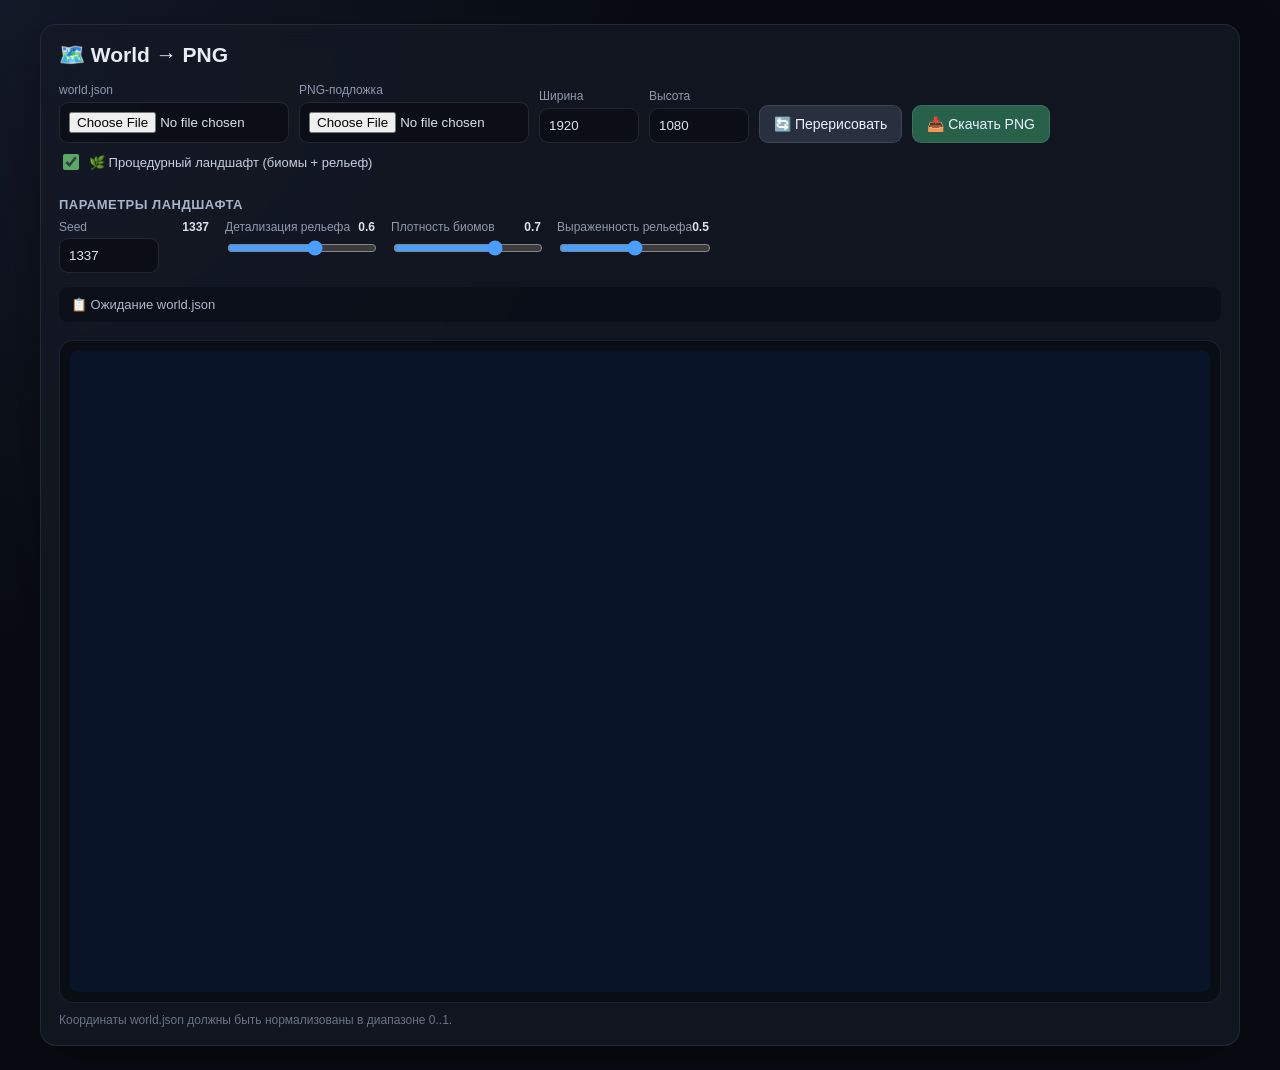
<file: maps/world_to_png.html>
<!DOCTYPE html>
<html lang="ru">
<head>
  <meta charset="UTF-8">
  <meta name="viewport" content="width=device-width, initial-scale=1.0">
  <title>World → PNG</title>

  <style>
    * { box-sizing: border-box; }

    body {
      margin: 0;
      min-height: 100vh;
      font-family: Segoe UI, Arial, sans-serif;
      color: #e8ecf5;
      background:
        radial-gradient(circle at top left, rgba(70, 90, 140, 0.18), transparent 40%),
        #080b12;
      padding: 24px;
    }

    .app { width: min(1200px, 100%); margin: 0 auto; }

    .panel {
      background: rgba(20, 25, 36, 0.78);
      border: 1px solid rgba(255, 255, 255, 0.08);
      border-radius: 16px;
      padding: 18px;
      backdrop-filter: blur(14px);
      -webkit-backdrop-filter: blur(14px);
      box-shadow: 0 18px 50px rgba(0, 0, 0, 0.35);
    }

    h1 { margin: 0 0 16px; font-size: 21px; font-weight: 600; }
    h3 { margin: 16px 0 8px; font-size: 13px; color: #a8b4cc; font-weight: 600; text-transform: uppercase; letter-spacing: 0.5px; }

    .controls {
      display: flex;
      flex-wrap: wrap;
      gap: 10px;
      align-items: end;
    }

    .field { display: flex; flex-direction: column; gap: 5px; }

    label { font-size: 12px; color: #8f99ad; }

    input[type="file"],
    input[type="number"] {
      color: #dce2ef;
      background: rgba(10, 14, 22, 0.8);
      border: 1px solid rgba(255, 255, 255, 0.1);
      border-radius: 9px;
      padding: 9px;
    }

    input[type="number"] { width: 100px; }
    input[type="file"] { width: 230px; }

    button {
      border: 1px solid rgba(255, 255, 255, 0.1);
      border-radius: 9px;
      padding: 10px 14px;
      color: #edf2ff;
      background: rgba(45, 53, 70, 0.85);
      cursor: pointer;
      font-size: 14px;
    }

    button:hover { background: rgba(60, 70, 92, 0.95); }

    .download { background: rgba(44, 112, 82, 0.85); }
    .download:hover { background: rgba(54, 135, 96, 0.95); }

    .toggle {
      display: flex;
      align-items: center;
      gap: 7px;
      font-size: 13px;
      color: #c7cfe0;
      cursor: pointer;
      user-select: none;
      padding: 8px 0;
    }

    .toggle input { width: 16px; height: 16px; accent-color: #55aa66; cursor: pointer; }

    .sliders { display: flex; flex-wrap: wrap; gap: 16px; margin-top: 8px; }
    .slider-field { display: flex; flex-direction: column; gap: 4px; min-width: 150px; }
    .slider-field label { font-size: 12px; color: #8f99ad; display: flex; justify-content: space-between; }
    .slider-field label b { color: #dce2ef; font-weight: 600; }
    .slider-field input[type="range"] { width: 100%; accent-color: #4a9eff; }

    .status {
      margin-top: 14px;
      padding: 10px 12px;
      border-radius: 9px;
      background: rgba(8, 12, 20, 0.65);
      color: #aeb8ca;
      font-size: 13px;
    }

    .canvas-wrap {
      margin-top: 18px;
      overflow: auto;
      border-radius: 14px;
      border: 1px solid rgba(255, 255, 255, 0.08);
      background: #0a0d14;
      padding: 10px;
    }

    canvas {
      display: block;
      width: 100%;
      height: auto;
      background: #0a0d14;
      border-radius: 8px;
    }

    .hint { margin-top: 10px; color: #69748a; font-size: 12px; }
  </style>
</head>

<body>
<div class="app">

  <div class="panel">
    <h1>🗺️ World → PNG</h1>

    <div class="controls">

      <div class="field">
        <label for="worldInput">world.json</label>
        <input id="worldInput" type="file" accept=".json,application/json">
      </div>

      <div class="field">
        <label for="pngInput">PNG-подложка</label>
        <input id="pngInput" type="file" accept="image/png,image/*">
      </div>

      <div class="field">
        <label for="widthInput">Ширина</label>
        <input id="widthInput" type="number" min="1" value="1920">
      </div>

      <div class="field">
        <label for="heightInput">Высота</label>
        <input id="heightInput" type="number" min="1" value="1080">
      </div>

      <button id="renderBtn">🔄 Перерисовать</button>
      <button id="downloadBtn" class="download">📥 Скачать PNG</button>

    </div>

    <label class="toggle">
      <input type="checkbox" id="textureToggle" checked>
      🌿 Процедурный ландшафт (биомы + рельеф)
    </label>

    <h3>Параметры ландшафта</h3>
    <div class="sliders">

      <div class="slider-field">
        <label for="seedInput">Seed <b id="seedValue">1337</b></label>
        <input id="seedInput" type="number" min="0" max="999999" value="1337">
      </div>

      <div class="slider-field">
        <label for="detailInput">Детализация рельефа <b id="detailValue">0.6</b></label>
        <input id="detailInput" type="range" min="0" max="1" step="0.05" value="0.6">
      </div>

      <div class="slider-field">
        <label for="biomesInput">Плотность биомов <b id="biomesValue">0.7</b></label>
        <input id="biomesInput" type="range" min="0" max="1" step="0.05" value="0.7">
      </div>

      <div class="slider-field">
        <label for="reliefInput">Выраженность рельефа <b id="reliefValue">0.5</b></label>
        <input id="reliefInput" type="range" min="0" max="1" step="0.05" value="0.5">
      </div>

    </div>

    <div id="status" class="status">
      📋 Ожидание world.json
    </div>

    <div class="canvas-wrap">
      <canvas id="mapCanvas" width="1920" height="1080"></canvas>
    </div>

    <div class="hint">
      Координаты world.json должны быть нормализованы в диапазоне 0..1.
    </div>
  </div>

</div>

<script>
"use strict";

// ============================================================
//  СОСТОЯНИЕ
// ============================================================

const canvas = document.getElementById("mapCanvas");
const ctx = canvas.getContext("2d");

const worldInput = document.getElementById("worldInput");
const pngInput = document.getElementById("pngInput");

const widthInput = document.getElementById("widthInput");
const heightInput = document.getElementById("heightInput");

const renderBtn = document.getElementById("renderBtn");
const downloadBtn = document.getElementById("downloadBtn");

const statusEl = document.getElementById("status");

const textureToggle = document.getElementById("textureToggle");

const seedInput = document.getElementById("seedInput");
const seedValue = document.getElementById("seedValue");
const detailInput = document.getElementById("detailInput");
const detailValue = document.getElementById("detailValue");
const biomesInput = document.getElementById("biomesInput");
const biomesValue = document.getElementById("biomesValue");
const reliefInput = document.getElementById("reliefInput");
const reliefValue = document.getElementById("reliefValue");

let worldData = {
  points: [],
  roads: [],
  provinces: []
};

let backgroundImage = null;

// ============================================================
//  КЭШИ ЛАНДШАФТА
// ============================================================

// Кэш биомов — пересчитывается только при смене параметров/размера.
let _biomeCache = {
  key: "",
  layer: null   // HTMLCanvasElement
};

// Кэш рельефа (затенение + контуры + хребты).
let _reliefCache = {
  key: "",
  layer: null
};

// ============================================================
//  СТАТУС
// ============================================================

function setStatus(text) {
  statusEl.textContent = text;
}

function updateStatus() {
  setStatus(
    `📋 Загружено провинций: ${worldData.provinces.length}, ` +
    `точек: ${worldData.points.length}`
  );
}

// ============================================================
//  РАЗМЕР CANVAS
// ============================================================

function updateCanvasSize() {
  const width = Math.max(1, Number(widthInput.value) || 1920);
  const height = Math.max(1, Number(heightInput.value) || 1080);

  canvas.width = width;
  canvas.height = height;

  // Сброс кэшей при смене размера.
  _biomeCache.key = "";
  _reliefCache.key = "";

  console.log(`📐 Размер canvas: ${width}×${height}`);

  redraw();
}

// ============================================================
//  НОРМАЛИЗОВАННЫЕ КООРДИНАТЫ
// ============================================================

function worldToScreen(x, y) {
  return {
    x: x * canvas.width,
    y: y * canvas.height
  };
}

// ============================================================
//  ПОИСК ТОЧКИ ПО ID
// ============================================================

function getPointById(id) {
  return worldData.points.find(point => point.id === id) || null;
}

// ============================================================
//  ПОЛУЧЕНИЕ ВЕРШИН ПРОВИНЦИИ
// ============================================================

function getProvinceVertices(province) {
  if (Array.isArray(province.vertices)) {
    return province.vertices.filter(vertex =>
      vertex &&
      Number.isFinite(Number(vertex.x)) &&
      Number.isFinite(Number(vertex.y))
    );
  }

  if (Array.isArray(province.vertexIds)) {
    const vertices = [];
    for (const id of province.vertexIds) {
      const point = getPointById(id);
      if (!point) {
        console.warn(`⚠️ Провинция #${province.id}: точка #${id} не найдена`);
        continue;
      }
      if (!Number.isFinite(Number(point.x)) || !Number.isFinite(Number(point.y))) {
        console.warn(`⚠️ Точка #${id} содержит некорректные координаты`);
        continue;
      }
      vertices.push({ x: Number(point.x), y: Number(point.y) });
    }
    return vertices;
  }

  return [];
}

// ============================================================
//  ФОН
// ============================================================

function drawBackground() {
  if (backgroundImage) {
    ctx.drawImage(backgroundImage, 0, 0, canvas.width, canvas.height);
    return;
  }

  // ИЗМЕНЕНО: глубокий тёмно-синий фон, если нет PNG.
  ctx.fillStyle = "#0a1428";
  ctx.fillRect(0, 0, canvas.width, canvas.height);
}

// ============================================================
//  ИЗМЕНЕНО: детерминированный шум (seed-based)
// ============================================================

// Быстрый 2D hash на основе sin. Не идеален, но детерминирован и быстр.
function hash2D(x, y, seed) {
  const s = Math.sin(x * 127.1 + y * 311.7 + seed * 74.7) * 43758.5453;
  return s - Math.floor(s);
}

// Value-noise: плавная интерполяция между углами ячейки.
function noise2D(x, y, seed) {
  const xi = Math.floor(x);
  const yi = Math.floor(y);
  const xf = x - xi;
  const yf = y - yi;

  // Smoothstep
  const u = xf * xf * (3 - 2 * xf);
  const v = yf * yf * (3 - 2 * yf);

  const a = hash2D(xi, yi, seed);
  const b = hash2D(xi + 1, yi, seed);
  const c = hash2D(xi, yi + 1, seed);
  const d = hash2D(xi + 1, yi + 1, seed);

  return (a * (1 - u) + b * u) * (1 - v) + (c * (1 - u) + d * u) * v;
}

// fBm: несколько октав шума → естественные «облачные» структуры.
function fbm2D(x, y, seed, octaves = 4, persistence = 0.5, lacunarity = 2) {
  let value = 0;
  let amplitude = 1;
  let frequency = 1;
  let maxValue = 0;

  for (let i = 0; i < octaves; i++) {
    value += amplitude * noise2D(x * frequency, y * frequency, seed + i * 17);
    maxValue += amplitude;
    amplitude *= persistence;
    frequency *= lacunarity;
  }

  return value / maxValue;
}

// ============================================================
//  ИЗМЕНЕНО: ВОДА — многослойная
// ============================================================

// Draw water provinces с глубиной, мелководьем и берегом.
function drawWaterProvinces() {
  const waterProvinces = worldData.provinces.filter(p => p.type === "water");
  if (waterProvinces.length === 0) return;

  // ---- Слой 1: глубокий фон всей воды ----
  ctx.save();

  for (const prov of waterProvinces) {
    const vertices = getProvinceVertices(prov);
    if (vertices.length < 3) continue;

    ctx.beginPath();
    vertices.forEach((v, i) => {
      const p = worldToScreen(Number(v.x), Number(v.y));
      if (i === 0) ctx.moveTo(p.x, p.y);
      else ctx.lineTo(p.x, p.y);
    });
    ctx.closePath();

    // Радиальный градиент от центра провинции (грубо — по bbox).
    let minX = Infinity, minY = Infinity, maxX = -Infinity, maxY = -Infinity;
    for (const v of vertices) {
      const p = worldToScreen(Number(v.x), Number(v.y));
      if (p.x < minX) minX = p.x;
      if (p.x > maxX) maxX = p.x;
      if (p.y < minY) minY = p.y;
      if (p.y > maxY) maxY = p.y;
    }
    const cx = (minX + maxX) / 2;
    const cy = (minY + maxY) / 2;
    const r = Math.max(maxX - minX, maxY - minY) * 0.7;

    const g = ctx.createRadialGradient(cx, cy, 0, cx, cy, r);
    g.addColorStop(0, "#1e4d7a");        // глубокий центр
    g.addColorStop(0.55, "#256b9e");      // середина
    g.addColorStop(1, "#3a8ab8");         // ближе к краям — светлее

    ctx.fillStyle = g;
    ctx.fill();
  }

  ctx.restore();

  // ---- Слой 2: мелководье у берегов (drawStroke внутри полигона) ----
  ctx.save();
  ctx.globalCompositeOperation = "lighter";

  for (const prov of waterProvinces) {
    const vertices = getProvinceVertices(prov);
    if (vertices.length < 3) continue;

    ctx.beginPath();
    vertices.forEach((v, i) => {
      const p = worldToScreen(Number(v.x), Number(v.y));
      if (i === 0) ctx.moveTo(p.x, p.y);
      else ctx.lineTo(p.x, p.y);
    });
    ctx.closePath();

    // Клип по полигону + обводка внутрь = мелководье по краям.
    ctx.save();
    ctx.clip();

    ctx.strokeStyle = "rgba(120, 200, 240, 0.18)";
    ctx.lineWidth = 24;
    ctx.lineJoin = "round";
    ctx.stroke();

    ctx.strokeStyle = "rgba(160, 220, 255, 0.12)";
    ctx.lineWidth = 12;
    ctx.stroke();

    ctx.restore();
  }

  ctx.restore();

  // ---- Слой 3: мягкие блики на поверхности ----
  ctx.save();

  for (const prov of waterProvinces) {
    const vertices = getProvinceVertices(prov);
    if (vertices.length < 3) continue;

    // Ограничим bbox.
    let minX = Infinity, minY = Infinity, maxX = -Infinity, maxY = -Infinity;
    for (const v of vertices) {
      const p = worldToScreen(Number(v.x), Number(v.y));
      if (p.x < minX) minX = p.x;
      if (p.x > maxX) maxX = p.x;
      if (p.y < minY) minY = p.y;
      if (p.y > maxY) maxY = p.y;
    }

    ctx.save();
    ctx.beginPath();
    vertices.forEach((v, i) => {
      const p = worldToScreen(Number(v.x), Number(v.y));
      if (i === 0) ctx.moveTo(p.x, p.y);
      else ctx.lineTo(p.x, p.y);
    });
    ctx.closePath();
    ctx.clip();

    const step = 60;
    const seed = Number(seedInput.value) || 1337;

    for (let y = minY; y < maxY; y += step) {
      for (let x = minX; x < maxX; x += step) {
        const wx = x / canvas.width;
        const wy = y / canvas.height;
        const n = fbm2D(wx * 8, wy * 8, seed + 101, 3, 0.5);

        if (n > 0.55) {
          const r = 18 + n * 20;
          const grad = ctx.createRadialGradient(x, y, 0, x, y, r);
          grad.addColorStop(0, `rgba(180, 220, 255, ${(n - 0.55) * 0.4})`);
          grad.addColorStop(1, "rgba(180, 220, 255, 0)");
          ctx.fillStyle = grad;
          ctx.beginPath();
          ctx.arc(x, y, r, 0, Math.PI * 2);
          ctx.fill();
        }
      }
    }

    ctx.restore();
  }

  ctx.restore();
}

// ============================================================
//  ИЗМЕНЕНО: СУША — базовый слой с высотным градиентом
// ============================================================

function drawLandBase() {
  const landProvinces = worldData.provinces.filter(p => p.type === "land");
  if (landProvinces.length === 0) return;

  ctx.save();

  // Единый путь всех land-полигонов — clip.
  ctx.beginPath();
  let anyValid = false;

  for (const prov of landProvinces) {
    const vertices = getProvinceVertices(prov);
    if (vertices.length < 3) continue;
    anyValid = true;

    vertices.forEach((v, i) => {
      const p = worldToScreen(Number(v.x), Number(v.y));
      if (i === 0) ctx.moveTo(p.x, p.y);
      else ctx.lineTo(p.x, p.y);
    });
    ctx.closePath();
  }

  if (!anyValid) {
    ctx.restore();
    return;
  }

  ctx.clip();

  // Базовый цвет суши.
  ctx.fillStyle = "#6d8a52";
  ctx.fillRect(0, 0, canvas.width, canvas.height);

  // Высотный градиент: пятна светлее/темнее в зависимости от fbm.
  const seed = Number(seedInput.value) || 1337;
  const step = 40;

  for (let y = 0; y < canvas.height; y += step) {
    for (let x = 0; x < canvas.width; x += step) {
      const wx = x / canvas.width;
      const wy = y / canvas.height;
      const n = fbm2D(wx * 3, wy * 3, seed + 211, 4, 0.55);

      // n ~ 0..1. Светлее на возвышенностях, темнее в низинах.
      const t = (n - 0.4) * 2;  // -0.8..1.2
      const r = 109 + t * 25;
      const g = 138 + t * 28;
      const b = 82 + t * 18;

      const rad = 60;
      const grad = ctx.createRadialGradient(x, y, 0, x, y, rad);
      grad.addColorStop(0, `rgba(${r|0}, ${g|0}, ${b|0}, 0.18)`);
      grad.addColorStop(1, `rgba(${r|0}, ${g|0}, ${b|0}, 0)`);
      ctx.fillStyle = grad;
      ctx.beginPath();
      ctx.arc(x, y, rad, 0, Math.PI * 2);
      ctx.fill();
    }
  }

  ctx.restore();
}

// ============================================================
//  ИЗМЕНЕНО: БИОМЫ — через ImageData
// ============================================================

function _buildBiomeLayer() {
  const seed = Number(seedInput.value) || 1337;
  const density = Number(biomesInput.value);
  const detail = Number(detailInput.value);

  const key = `${canvas.width}x${canvas.height}|${seed}|${density}|${detail}`;
  if (_biomeCache.key === key && _biomeCache.layer) {
    return _biomeCache.layer;
  }

  const W = canvas.width;
  const H = canvas.height;

  // Кэш слоя биомов.
  let layer = _biomeCache.layer;
  if (!layer || layer.width !== W || layer.height !== H) {
    layer = document.createElement("canvas");
    layer.width = W;
    layer.height = H;
  }
  const lctx = layer.getContext("2d");
  lctx.clearRect(0, 0, W, H);

  const img = lctx.createImageData(W, H);
  const data = img.data;

  // Цвета биомов (RGBA 0..255).
  const FOREST = [34, 68, 42];
  const FIELD  = [168, 148, 82];
  const MOUNT  = [130, 118, 105];
  const PLAIN  = [0, 0, 0]; // не рисуем

  // Пороги (зависят от density).
  const fTh = 0.56 - density * 0.12;
  const aTh = 0.52 - density * 0.10;
  const mTh = 0.62 - density * 0.10;

  // Частота (зависит от detail — влияет только на мелкость).
  const fFreq = 3.0 + detail * 2.0;
  const aFreq = 2.5 + detail * 1.5;
  const mFreq = 4.0 + detail * 2.5;

  // Проходим по уменьшенной сетке (шаг 2 пикселя) — быстрее, а затем 
  // drawImage с масштабом сгладит. Для 1920×1080 шаг 2 = ~0.5M сэмплов.
  const STEP = 2;

  for (let y = 0; y < H; y += STEP) {
    for (let x = 0; x < W; x += STEP) {
      const wx = x / W;
      const wy = y / H;

      // Приоритет: горы > лес > поле > земля.
      const m = fbm2D(wx * mFreq, wy * mFreq, seed + 37, 4, 0.55);
      const f = fbm2D(wx * fFreq, wy * fFreq, seed + 11, 4, 0.55);
      const a = fbm2D(wx * aFreq, wy * aFreq, seed + 23, 3, 0.50);

      let color = null;
      let alpha = 0;

      if (m > mTh) {
        color = MOUNT;
        alpha = (m - mTh) * 4;  // 0..~0.4
      } else if (f > fTh) {
        color = FOREST;
        alpha = (f - fTh) * 3.5;
      } else if (a > aTh) {
        color = FIELD;
        alpha = (a - aTh) * 3.0;
      }

      if (!color) continue;

      // Ограничим альфу.
      if (alpha > 0.55) alpha = 0.55;
      alpha = Math.round(alpha * 255);

      // Заливаем пиксели блока STEP×STEP.
      for (let dy = 0; dy < STEP && y + dy < H; dy++) {
        for (let dx = 0; dx < STEP && x + dx < W; dx++) {
          const idx = ((y + dy) * W + (x + dx)) * 4;
          data[idx]     = color[0];
          data[idx + 1] = color[1];
          data[idx + 2] = color[2];
          data[idx + 3] = alpha;
        }
      }
    }
  }

  lctx.putImageData(img, 0, 0);

  _biomeCache.key = key;
  _biomeCache.layer = layer;
  return layer;
}

function drawBiomes() {
  const landProvinces = worldData.provinces.filter(p => p.type === "land");
  if (landProvinces.length === 0) return;

  const layer = _buildBiomeLayer();

  ctx.save();

  // Clip по union всех land-полигонов.
  ctx.beginPath();
  let anyValid = false;
  for (const prov of landProvinces) {
    const vertices = getProvinceVertices(prov);
    if (vertices.length < 3) continue;
    anyValid = true;
    vertices.forEach((v, i) => {
      const p = worldToScreen(Number(v.x), Number(v.y));
      if (i === 0) ctx.moveTo(p.x, p.y);
      else ctx.lineTo(p.x, p.y);
    });
    ctx.closePath();
  }

  if (!anyValid) {
    ctx.restore();
    return;
  }

  ctx.clip();

  // Рисуем биом-слой поверх (с масштабом 1:1).
  ctx.drawImage(layer, 0, 0);

  ctx.restore();
}

// ============================================================
//  ИЗМЕНЕНО: РЕЛЬЕФ — затенение, контуры, хребты
// ============================================================

function _buildReliefLayer() {
  const seed = Number(seedInput.value) || 1337;
  const relief = Number(reliefInput.value);
  const detail = Number(detailInput.value);

  const key = `${canvas.width}x${canvas.height}|${seed}|${relief}|${detail}`;
  if (_reliefCache.key === key && _reliefCache.layer) {
    return _reliefCache.layer;
  }

  const W = canvas.width;
  const H = canvas.height;

  let layer = _reliefCache.layer;
  if (!layer || layer.width !== W || layer.height !== H) {
    layer = document.createElement("canvas");
    layer.width = W;
    layer.height = H;
  }
  const lctx = layer.getContext("2d");
  lctx.clearRect(0, 0, W, H);

  if (relief <= 0.02) {
    // Пусто — ничего не рисуем.
    _reliefCache.key = key;
    _reliefCache.layer = layer;
    return layer;
  }

  // Частота высот.
  const hFreq = 1.8 + detail * 1.5;

  // Сетка высот — пониженное разрешение для быстроты.
  const G = 160;
  const elev = new Float32Array(G * G);

  for (let gy = 0; gy < G; gy++) {
    for (let gx = 0; gx < G; gx++) {
      const wx = gx / G;
      const wy = gy / G;
      elev[gy * G + gx] = fbm2D(wx * hFreq, wy * hFreq, seed + 53, 4, 0.55);
    }
  }

  // Слой затенения склонов через ImageData (полное разрешение).
  const img = lctx.createImageData(W, H);
  const data = img.data;

  const STEP = 3;
  const lightDirX = -0.7;
  const lightDirY = -0.7;
  const lightDirLen = Math.hypot(lightDirX, lightDirY);
  const lx = lightDirX / lightDirLen;
  const ly = lightDirY / lightDirLen;

  for (let y = 0; y < H; y += STEP) {
    for (let x = 0; x < W; x += STEP) {
      const gx = Math.floor((x / W) * (G - 1));
      const gy = Math.floor((y / H) * (G - 1));

      const h = elev[gy * G + gx];
      const hL = gx > 0 ? elev[gy * G + (gx - 1)] : h;
      const hR = gx < G - 1 ? elev[gy * G + (gx + 1)] : h;
      const hU = gy > 0 ? elev[(gy - 1) * G + gx] : h;
      const hD = gy < G - 1 ? elev[(gy + 1) * G + gx] : h;

      const dx = (hR - hL) * 2.0;
      const dy = (hD - hU) * 2.0;

      // Простая «нормаль» (2D) — dot с направлением света.
      const shade = 0.5 + 0.5 * (lx * dx + ly * dy) * 4.0;

      const sClamped = Math.max(0, Math.min(1, shade));
      const alpha = Math.round(Math.abs(sClamped - 0.5) * 2 * relief * 70);

      if (alpha < 3) continue;

      const isDark = sClamped < 0.5;
      const c = isDark ? 20 : 240;

      for (let dy2 = 0; dy2 < STEP && y + dy2 < H; dy2++) {
        for (let dx2 = 0; dx2 < STEP && x + dx2 < W; dx2++) {
          const idx = ((y + dy2) * W + (x + dx2)) * 4;
          data[idx]     = c;
          data[idx + 1] = c;
          data[idx + 2] = c;
          data[idx + 3] = alpha;
        }
      }
    }
  }

  lctx.putImageData(img, 0, 0);

  // ---- Контурные линии (изолинии высот) ----
  lctx.save();
  lctx.strokeStyle = `rgba(60, 50, 40, ${relief * 0.15})`;
  lctx.lineWidth = 1;

  const stepH = 0.08; // шаг изолиний по высоте

  for (let gy = 0; gy < G - 1; gy++) {
    for (let gx = 0; gx < G - 1; gx++) {
      const h00 = elev[gy * G + gx];
      const h10 = elev[gy * G + (gx + 1)];
      const h01 = elev[(gy + 1) * G + gx];
      const h11 = elev[(gy + 1) * G + (gx + 1)];

      // Проверяем каждую из 4 граней ячейки: пересекает ли она уровень.
      const checkLevel = (hA, hB, ax, ay, bx, by) => {
        const lvA = Math.floor(hA / stepH);
        const lvB = Math.floor(hB / stepH);
        if (lvA === lvB) return;

        const t = (Math.floor(hA / stepH) * stepH + (lvA < lvB ? stepH : -stepH) - hA) / (hB - hA);
        if (t < 0 || t > 1) return;

        const x1 = ax + (bx - ax) * t;
        const y1 = ay + (by - ay) * t;

        lctx.beginPath();
        lctx.moveTo(x1, y1);
        lctx.lineTo(x1 + 2, y1 + 2);
        lctx.stroke();
      };

      const px = gx / G * W;
      const py = gy / G * H;
      const px1 = (gx + 1) / G * W;
      const py1 = (gy + 1) / G * H;

      checkLevel(h00, h10, px, py, px1, py);
      checkLevel(h00, h01, px, py, px, py1);
    }
  }

  lctx.restore();

  _reliefCache.key = key;
  _reliefCache.layer = layer;
  return layer;
}

function drawRelief() {
  const landProvinces = worldData.provinces.filter(p => p.type === "land");
  if (landProvinces.length === 0) return;

  const relief = Number(reliefInput.value);
  if (relief <= 0.02) return;

  const layer = _buildReliefLayer();

  ctx.save();

  ctx.beginPath();
  let anyValid = false;
  for (const prov of landProvinces) {
    const vertices = getProvinceVertices(prov);
    if (vertices.length < 3) continue;
    anyValid = true;
    vertices.forEach((v, i) => {
      const p = worldToScreen(Number(v.x), Number(v.y));
      if (i === 0) ctx.moveTo(p.x, p.y);
      else ctx.lineTo(p.x, p.y);
    });
    ctx.closePath();
  }

  if (!anyValid) {
    ctx.restore();
    return;
  }

  ctx.clip();
  ctx.drawImage(layer, 0, 0);

  ctx.restore();
}

// ============================================================
//  СТАРЫЙ СЛОЙ (если textureToggle выключен)
// ============================================================

function drawProvince(province, fillColor) {
  const vertices = getProvinceVertices(province);
  if (vertices.length < 3) {
    console.warn(`⚠️ Провинция #${province.id ?? "?"} пропущена: недостаточно вершин`);
    return;
  }

  ctx.beginPath();
  vertices.forEach((vertex, index) => {
    const point = worldToScreen(Number(vertex.x), Number(vertex.y));
    if (index === 0) ctx.moveTo(point.x, point.y);
    else ctx.lineTo(point.x, point.y);
  });
  ctx.closePath();

  ctx.fillStyle = fillColor;
  ctx.fill();

  ctx.strokeStyle = "#2a3347";
  ctx.lineWidth = 1;
  ctx.stroke();
}

function drawProvincesFlat() {
  for (const province of worldData.provinces) {
    if (province.type !== "water") continue;
    drawProvince(province, "rgba(58, 123, 213, 0.72)");
  }
  for (const province of worldData.provinces) {
    if (province.type !== "land") continue;
    drawProvince(province, "#7a9a5a");
  }
}

// ============================================================
//  ПРОВИНЦИИ — точка входа
// ============================================================

function drawProvinces() {
  if (!textureToggle.checked) {
    // Старый плоский вид — для сравнения.
    drawProvincesFlat();
    drawProvinceBorders();
    return;
  }

  // Новый процедурный ландшафт.
  drawWaterProvinces();  // этап 1: вода
  drawLandBase();        // этап 1: суша
  drawBiomes();          // этап 2: биомы
  drawRelief();          // этап 3: рельеф

  drawProvinceBorders();
}

// ============================================================
//  ГРАНИЦЫ ПРОВИНЦИЙ
// ============================================================

function drawProvinceBorders() {
  for (const province of worldData.provinces) {
    const vertices = getProvinceVertices(province);
    if (vertices.length < 3) continue;

    ctx.beginPath();
    vertices.forEach((vertex, index) => {
      const point = worldToScreen(Number(vertex.x), Number(vertex.y));
      if (index === 0) ctx.moveTo(point.x, point.y);
      else ctx.lineTo(point.x, point.y);
    });
    ctx.closePath();

    // ИЗМЕНЕНО: чуть приглушённый контур — не перебивает ландшафт.
    ctx.strokeStyle = province.type === "water"
      ? "rgba(140, 180, 220, 0.35)"
      : "rgba(30, 34, 42, 0.55)";
    ctx.lineWidth = 1;
    ctx.setLineDash([]);
    ctx.stroke();
  }
}

// ============================================================
//  ПОЛУЧЕНИЕ ТОЧЕК ДОРОГИ
// ============================================================

function getRoadPoints(road) {
  if (!Array.isArray(road.pointIds)) return [];
  return road.pointIds.map(id => getPointById(id));
}

// ============================================================
//  ОТРИСОВКА ОДНОГО СЕГМЕНТА
// ============================================================

function drawSegment(a, b) {
  if (!a || !b) return;
  if (
    !Number.isFinite(Number(a.x)) || !Number.isFinite(Number(a.y)) ||
    !Number.isFinite(Number(b.x)) || !Number.isFinite(Number(b.y))
  ) return;

  const p1 = worldToScreen(Number(a.x), Number(a.y));
  const p2 = worldToScreen(Number(b.x), Number(b.y));

  ctx.beginPath();
  ctx.moveTo(p1.x, p1.y);
  ctx.lineTo(p2.x, p2.y);
  ctx.stroke();
}

// ============================================================
//  ДОРОГИ / ЖД / РЕКИ (не тронуто — этап 4)
// ============================================================

function drawRoads() {
  for (const road of worldData.roads) {
    const points = getRoadPoints(road);
    if (points.length < 2) continue;

    const type = road.type;

    if (type === "road") {
      ctx.save();
      ctx.strokeStyle = "#888";
      ctx.lineWidth = 2;
      ctx.setLineDash([]);
      for (let i = 0; i < points.length - 1; i++) {
        drawSegment(points[i], points[i + 1]);
      }
      ctx.restore();
    } else if (type === "rail") {
      ctx.save();
      ctx.strokeStyle = "#ffcc00";
      ctx.lineWidth = 2;
      ctx.setLineDash([7, 5]);
      for (let i = 0; i < points.length - 1; i++) {
        drawSegment(points[i], points[i + 1]);
      }
      ctx.setLineDash([]);
      ctx.restore();
    } else if (type === "river") {
      ctx.save();
      ctx.strokeStyle = "#3399ff";
      ctx.lineWidth = 1.5;
      ctx.setLineDash([6, 4]);
      for (let i = 0; i < points.length - 1; i++) {
        drawSegment(points[i], points[i + 1]);
      }
      ctx.setLineDash([]);
      ctx.restore();
    }
  }
}

// ============================================================
//  ГОРОДА (не тронуто — этап 4)
// ============================================================

const cityStyles = {
  city:     { icon: "🏙", color: "#3388ff" },
  port:     { icon: "⚓", color: "#44aa66" },
  airfield: { icon: "🛩", color: "#ff77aa" },
  farm:     { icon: "🌾", color: "#aa7733" },
  mine:     { icon: "⛏", color: "#888888" },
  factory:  { icon: "🏭", color: "#9955cc" },
  trade:    { icon: "💰", color: "#e0ad24" }
};

function drawCity(point) {
  const x = Number(point.x);
  const y = Number(point.y);
  if (!Number.isFinite(x) || !Number.isFinite(y)) {
    console.warn(`⚠️ Город #${point.id ?? "?"}: некорректные координаты`);
    return;
  }

  const screen = worldToScreen(x, y);
  const cityType = point.cityType || "city";
  const style = cityStyles[cityType] || cityStyles.city;

  ctx.save();

  ctx.beginPath();
  ctx.arc(screen.x, screen.y, 12, 0, Math.PI * 2);
  ctx.fillStyle = style.color;
  ctx.globalAlpha = 0.9;
  ctx.fill();

  ctx.globalAlpha = 1;
  ctx.strokeStyle = "#111827";
  ctx.lineWidth = 1.5;
  ctx.stroke();

  ctx.font = "15px Segoe UI Emoji, Apple Color Emoji, sans-serif";
  ctx.textAlign = "center";
  ctx.textBaseline = "middle";
  ctx.fillText(style.icon, screen.x, screen.y);

  ctx.restore();
}

function drawCities() {
  for (const point of worldData.points) {
    if (!point.isCity) continue;
    drawCity(point);
  }
}

// ============================================================
//  ПОЛНАЯ ОТРИСОВКА
// ============================================================

function redraw() {
  ctx.clearRect(0, 0, canvas.width, canvas.height);

  drawBackground();
  drawProvinces();
  drawRoads();
  drawCities();

  console.log("🎨 Карта перерисована");
}

// ============================================================
//  ЗАГРУЗКА WORLD.JSON
// ============================================================

worldInput.addEventListener("change", event => {
  const file = event.target.files[0];
  if (!file) return;

  const reader = new FileReader();

  reader.onload = function(e) {
    try {
      const text = e.target.result;

      if (!text || !text.trim()) {
        console.warn("⚠️ world.json пустой");
        worldData = { points: [], roads: [], provinces: [] };
        updateStatus();
        redraw();
        return;
      }

      const data = JSON.parse(text);
      if (!data || typeof data !== "object") {
        throw new Error("world.json должен содержать JSON-объект");
      }

      worldData = {
        points:    Array.isArray(data.points)    ? data.points    : [],
        roads:     Array.isArray(data.roads)     ? data.roads     : [],
        provinces: Array.isArray(data.provinces) ? data.provinces : []
      };

      // Сброс кэшей — новая карта.
      _biomeCache.key = "";
      _reliefCache.key = "";

      console.log("📥 world.json загружен");
      console.log(`📍 Точек: ${worldData.points.length}`);
      console.log(`🛣️ Дорог: ${worldData.roads.length}`);
      console.log(`🗺️ Провинций: ${worldData.provinces.length}`);

      updateStatus();
      redraw();

    } catch (error) {
      console.error("❌ Ошибка загрузки world.json:", error);
      setStatus(`❌ Ошибка world.json: ${error.message}`);
    }
  };

  reader.onerror = function() {
    console.error("❌ Не удалось прочитать world.json");
    setStatus("❌ Не удалось прочитать world.json");
  };

  reader.readAsText(file);
  event.target.value = "";
});

// ============================================================
//  ЗАГРУЗКА PNG-ПОДЛОЖКИ
// ============================================================

pngInput.addEventListener("change", event => {
  const file = event.target.files[0];
  if (!file) return;

  const reader = new FileReader();

  reader.onload = function(e) {
    const image = new Image();

    image.onload = function() {
      backgroundImage = image;
      console.log("🖼️ PNG-подложка загружена");
      console.log(`📐 Размер PNG: ${image.width}×${image.height}`);
      redraw();
    };

    image.onerror = function() {
      backgroundImage = null;
      console.error("❌ Не удалось загрузить PNG-подложку");
      setStatus("❌ Не удалось загрузить PNG-подложку");
      redraw();
    };

    image.src = e.target.result;
  };

  reader.onerror = function() {
    console.error("❌ Не удалось прочитать PNG-подложку");
  };

  reader.readAsDataURL(file);
  event.target.value = "";
});

// ============================================================
//  ПЕРЕРИСОВКА
// ============================================================

renderBtn.addEventListener("click", () => {
  updateCanvasSize();
});

// ============================================================
//  СКАЧИВАНИЕ PNG
// ============================================================

downloadBtn.addEventListener("click", () => {
  try {
    const link = document.createElement("a");
    link.download = "world_map.png";
    link.href = canvas.toDataURL("image/png");
    link.click();
    console.log("📥 PNG экспортирован");
  } catch (error) {
    console.error("❌ Ошибка экспорта PNG:", error);
    setStatus(`❌ Ошибка экспорта PNG: ${error.message}`);
  }
});

// ============================================================
//  ИЗМЕНЕНИЕ РАЗМЕРА
// ============================================================

widthInput.addEventListener("change", updateCanvasSize);
heightInput.addEventListener("change", updateCanvasSize);

// ============================================================
//  ПЕРЕКЛЮЧАТЕЛЬ ТЕКСТУРЫ
// ============================================================

textureToggle.addEventListener("change", () => {
  redraw();
});

// ============================================================
//  СЛАЙДЕРЫ
// ============================================================

function _bindSlider(input, valueEl, onChange) {
  const update = () => {
    valueEl.textContent = input.value;
    onChange();
  };
  input.addEventListener("input", update);
}

_bindSlider(seedInput, seedValue, () => {
  // Seed — не слайдер, но number. Просто перерисовываем.
  seedValue.textContent = seedInput.value;
  redraw();
});

_bindSlider(detailInput, detailValue, () => {
  _biomeCache.key = "";
  _reliefCache.key = "";
  redraw();
});

_bindSlider(biomesInput, biomesValue, () => {
  _biomeCache.key = "";
  redraw();
});

_bindSlider(reliefInput, reliefValue, () => {
  _reliefCache.key = "";
  redraw();
});

// Number-инпут seed — перерисовка.
seedInput.addEventListener("change", () => {
  _biomeCache.key = "";
  _reliefCache.key = "";
  seedValue.textContent = seedInput.value;
  redraw();
});

// ============================================================
//  СТАРТ
// ============================================================

console.log("🗺️ World → PNG запущен");
console.log("📖 Ожидание world.json");

redraw();
</script>

</body>
</html>
</file>
<file: css/style.css>
/* ===== БАЗОВЫЕ СТИЛИ ===== */
* {
  margin: 0;
  padding: 0;
  box-sizing: border-box;
}

body {
  background: #0a0f1e;
  color: white;
  font-family: 'Segoe UI', sans-serif;
  overflow: hidden;
  height: 100vh;
}

canvas {
  display: block;
  margin: 0 auto;
  width: 100vw;
  height: 100vh;
  cursor: grab;
  touch-action: none;
  user-select: none;
}

canvas:active {
  cursor: grabbing;
}

/* ===== ЗАГРУЗЧИК ===== */
#fileLoaderBox {
  position: absolute;
  top: 16px;
  left: 16px;
  z-index: 10;
  background: rgba(10, 13, 20, 0.85);
  backdrop-filter: blur(8px);
  padding: 12px 16px;
  border-radius: 12px;
  border: 1px solid rgba(255, 255, 255, 0.06);
  display: flex;
  flex-direction: column;
  gap: 8px;
  font-size: 13px;
  min-width: 180px;
}

#fileLoaderBox label {
  color: #8899bb;
  font-size: 11px;
  text-transform: uppercase;
  letter-spacing: 0.5px;
}

#fileLoaderBox input[type="file"] {
  background: rgba(255, 255, 255, 0.05);
  border: 1px solid rgba(255, 255, 255, 0.08);
  border-radius: 6px;
  padding: 6px 8px;
  color: #e0e6f5;
  font-size: 12px;
  cursor: pointer;
}

/* ===== ИНФОРМАЦИОННАЯ ПАНЕЛЬ ===== */
#infoPanel {
  position: absolute;
  bottom: 16px;
  left: 16px;
  right: 16px;
  z-index: 10;
  background: rgba(10, 13, 20, 0.75);
  backdrop-filter: blur(8px);
  padding: 10px 16px;
  border-radius: 10px;
  border: 1px solid rgba(255, 255, 255, 0.04);
  font-size: 12px;
  color: #8899bb;
  min-width: 200px;
  pointer-events: none;
  font-family: 'Consolas', monospace;
}

/* ===== ЗОЛОТО ИГРОКА ===== */
#goldDisplay {
  position: absolute;
  top: 16px;
  right: 16px;
  z-index: 10;
  background: rgba(10, 13, 20, 0.85);
  backdrop-filter: blur(8px);
  padding: 10px 18px;
  border-radius: 12px;
  border: 1px solid rgba(255, 215, 0, 0.15);
  font-size: 14px;
  color: #ffd700;
  font-weight: 600;
  display: flex;
  align-items: center;
  gap: 6px;
}

/* ===== ЗОЛОТО ИИ ===== */
#aiGoldDisplay {
  position: absolute;
  top: 66px;
  right: 16px;
  z-index: 10;
  background: rgba(10, 13, 20, 0.85);
  backdrop-filter: blur(8px);
  padding: 8px 16px;
  border-radius: 12px;
  border: 1px solid rgba(255, 80, 80, 0.15);
  font-size: 13px;
  color: #ff6666;
  font-weight: 500;
  display: flex;
  align-items: center;
  gap: 4px;
}

/* ===== КНОПКИ УПРАВЛЕНИЯ СКОРОСТЬЮ ===== */
#speedControls {
  position: absolute;
  top: 116px;
  right: 16px;
  z-index: 10;
  background: rgba(10, 13, 20, 0.85);
  backdrop-filter: blur(8px);
  padding: 8px 12px;
  border-radius: 12px;
  border: 1px solid rgba(255, 255, 255, 0.06);
  display: flex;
  align-items: center;
  gap: 6px;
  font-size: 14px;
  color: #e0e6f5;
  user-select: none;
}

#speedControls button {
  background: rgba(255, 255, 255, 0.06);
  border: 1px solid rgba(255, 255, 255, 0.08);
  border-radius: 6px;
  color: #c0d0e0;
  font-size: 16px;
  font-weight: 600;
  width: 28px;
  height: 28px;
  cursor: pointer;
  transition: all 0.15s;
  display: flex;
  align-items: center;
  justify-content: center;
  line-height: 1;
}

#speedControls button:hover {
  background: rgba(255, 255, 255, 0.12);
  border-color: rgba(255, 255, 255, 0.15);
}

#speedControls button:active {
  transform: scale(0.92);
}

#speedControls #speedDisplay {
  min-width: 36px;
  text-align: center;
  font-weight: 600;
  font-size: 13px;
  color: #88ccff;
  font-variant-numeric: tabular-nums;
}

#speedControls #btnPause {
  background: rgba(255, 200, 50, 0.08);
  border-color: rgba(255, 200, 50, 0.15);
  color: #ffcc44;
  font-size: 16px;
  width: 32px;
}

#speedControls #btnPause:hover {
  background: rgba(255, 200, 50, 0.15);
}

#speedControls #btnPause.active {
  background: rgba(255, 80, 80, 0.15);
  border-color: rgba(255, 80, 80, 0.3);
  color: #ff6666;
}

/* ===== ПАНЕЛЬ ГОРОДА ===== */
.city-panel-overlay {
  position: fixed;
  top: 0;
  left: 0;
  width: 100vw;
  height: 100vh;
  background: rgba(0, 0, 0, 0.5);
  backdrop-filter: blur(4px);
  z-index: 999;
  display: none;
  opacity: 0;
  transition: opacity 0.3s ease;
}

.city-panel-overlay.visible {
  display: block;
  opacity: 1;
}

.city-panel {
  position: fixed;
  bottom: 40px;
  left: 50%;
  transform: translateX(-50%) translateY(120%);
  background: rgba(10, 15, 30, 0.95);
  backdrop-filter: blur(20px);
  border: 1px solid rgba(255, 255, 255, 0.08);
  border-radius: 20px;
  padding: 20px 24px 24px;
  min-width: 340px;
  max-width: 420px;
  width: 90%;
  color: #e0e6f5;
  box-shadow: 0 25px 80px rgba(0, 0, 0, 0.9);
  z-index: 1000;
  transition: transform 0.4s cubic-bezier(0.34, 1.56, 0.64, 1);
  pointer-events: auto;
  display: none;
}

.city-panel.visible {
  transform: translateX(-50%) translateY(0);
  display: block;
}

.city-panel .close-btn {
  position: absolute;
  top: 12px;
  right: 16px;
  background: none;
  border: none;
  color: #556688;
  font-size: 22px;
  cursor: pointer;
  transition: color 0.2s;
  padding: 4px 8px;
  line-height: 1;
}

.city-panel .close-btn:hover {
  color: #e0e6f5;
}

.city-panel-header {
  display: flex;
  justify-content: space-between;
  align-items: center;
  margin-bottom: 16px;
  padding-right: 32px;
}

.city-panel-header h2 {
  margin: 0;
  font-size: 20px;
  font-weight: 600;
  color: #fff;
}

.city-owner {
  font-size: 12px;
  padding: 4px 14px;
  border-radius: 20px;
  font-weight: 500;
  white-space: nowrap;
}

.city-owner.player {
  background: rgba(50, 150, 255, 0.2);
  color: #4a9eff;
}

.city-owner.ai {
  background: rgba(255, 80, 80, 0.2);
  color: #ff6666;
}

.city-owner.neutral {
  background: rgba(200, 200, 200, 0.08);
  color: #7788aa;
}

.city-panel-body {
  display: grid;
  grid-template-columns: 1fr 1fr;
  gap: 4px 16px;
  margin-bottom: 18px;
}

.city-stat {
  display: flex;
  justify-content: space-between;
  padding: 6px 0;
  border-bottom: 1px solid rgba(255, 255, 255, 0.04);
}

.city-stat .label {
  color: #556688;
  font-size: 13px;
}

.city-stat .value {
  color: #e0e6f5;
  font-weight: 500;
  font-size: 13px;
}

.city-panel-actions {
  display: flex;
  gap: 10px;
}

.city-panel-actions .action-btn {
  flex: 1;
  padding: 10px 14px;
  background: rgba(255, 255, 255, 0.04);
  border: 1px solid rgba(255, 255, 255, 0.06);
  border-radius: 12px;
  color: #e0e6f5;
  font-size: 13px;
  font-weight: 500;
  cursor: pointer;
  transition: all 0.2s;
  text-align: center;
}

.city-panel-actions .action-btn:hover {
  background: rgba(255, 255, 255, 0.1);
  border-color: rgba(255, 255, 255, 0.15);
  transform: translateY(-1px);
}

.city-panel-actions .action-btn:active {
  transform: translateY(0);
}

.city-panel-actions .action-btn:disabled {
  opacity: 0.35;
  cursor: not-allowed;
  transform: none !important;
}

/* ===== ВСТРОЕННЫЙ ТЕРМИНАЛ ===== */
#terminal {
  position: fixed;
  bottom: 10px;
  left: 10px;
  width: 480px;
  max-width: calc(100vw - 20px);
  background: rgba(0, 0, 0, 0.9);
  backdrop-filter: blur(10px);
  border: 1px solid rgba(255, 255, 255, 0.08);
  border-radius: 10px;
  font-family: 'Consolas', 'Courier New', monospace;
  font-size: 13px;
  color: #c0d0e0;
  box-shadow: 0 8px 32px rgba(0, 0, 0, 0.8);
  z-index: 200;
  display: flex;
  flex-direction: column;
  max-height: 300px;
  transition: max-height 0.3s ease;
  overflow: hidden;
}

#terminal-header {
  display: flex;
  justify-content: space-between;
  align-items: center;
  padding: 6px 12px;
  background: rgba(255, 255, 255, 0.04);
  border-bottom: 1px solid rgba(255, 255, 255, 0.06);
  cursor: pointer;
  user-select: none;
}

#terminal-header span {
  font-weight: 600;
  font-size: 12px;
  letter-spacing: 0.5px;
  color: #88aacc;
}

#terminal-toggle {
  background: none;
  border: none;
  color: #88aacc;
  font-size: 16px;
  cursor: pointer;
  padding: 0 6px;
  line-height: 1;
}

#terminal-toggle:hover {
  color: #ffffff;
}

#terminal-output {
  flex: 1;
  padding: 6px 12px;
  overflow-y: auto;
  max-height: 220px;
  min-height: 60px;
  display: flex;
  flex-direction: column;
  gap: 2px;
  background: rgba(0, 0, 0, 0.3);
}

.terminal-line {
  padding: 1px 0;
  border-bottom: 1px solid rgba(255, 255, 255, 0.02);
  font-size: 12px;
  line-height: 1.5;
  white-space: pre-wrap;
  word-break: break-word;
}

.terminal-line.system {
  color: #66aadd;
}

.terminal-line.command {
  color: #ddcc88;
}

.terminal-line.info {
  color: #88dd88;
}

.terminal-line.warning {
  color: #ddbb55;
}

.terminal-line.error {
  color: #ee6666;
}

.terminal-line.success {
  color: #66dd88;
}

#terminal-input-line {
  display: flex;
  align-items: center;
  padding: 4px 12px 8px;
  border-top: 1px solid rgba(255, 255, 255, 0.06);
  background: rgba(0, 0, 0, 0.3);
  gap: 6px;
}

#terminal-prompt {
  color: #88dd88;
  font-weight: bold;
  font-size: 14px;
}

#terminal-input {
  flex: 1;
  background: transparent;
  border: none;
  outline: none;
  color: #c0d0e0;
  font-family: inherit;
  font-size: 13px;
  padding: 4px 0;
}

#terminal-input::placeholder {
  color: #556688;
}

/* ===== СКРЫТОЕ СОСТОЯНИЕ ТЕРМИНАЛА ===== */
#terminal.collapsed {
  max-height: 36px;
}

#terminal.collapsed #terminal-output {
  display: none;
}

#terminal.collapsed #terminal-input-line {
  display: none;
}
/* ===== ПАНЕЛЬ ФРАКЦИИ ===== */
#factionPanelOpenBtn {
  position: absolute;
  top: 66px;
  right: 200px;
  z-index: 10;
  background: rgba(10, 13, 20, 0.85);
  backdrop-filter: blur(8px);
  padding: 10px 16px;
  border-radius: 12px;
  border: 1px solid rgba(100, 200, 255, 0.25);
  color: #88ccff;
  font-size: 13px;
  font-weight: 600;
  cursor: pointer;
  transition: all 0.2s;
  font-family: 'Segoe UI', sans-serif;
}

#factionPanelOpenBtn:hover {
  background: rgba(100, 200, 255, 0.15);
  border-color: rgba(100, 200, 255, 0.4);
  transform: translateY(-1px);
}

.faction-panel-overlay {
  position: fixed;
  inset: 0;
  background: rgba(0, 0, 0, 0.55);
  backdrop-filter: blur(4px);
  z-index: 1100;
  display: none;
  opacity: 0;
  transition: opacity 0.3s ease;
}

.faction-panel-overlay.visible {
  display: block;
  opacity: 1;
}

.faction-panel {
  position: fixed;
  top: 50%;
  left: 50%;
  transform: translate(-50%, -50%) scale(0.9);
  background: rgba(10, 15, 30, 0.96);
  backdrop-filter: blur(20px);
  border: 1px solid rgba(255, 255, 255, 0.1);
  border-radius: 20px;
  padding: 24px 28px 28px;
  width: min(560px, calc(100vw - 40px));
  max-height: calc(100vh - 60px);
  overflow-y: auto;
  color: #e0e6f5;
  box-shadow: 0 25px 80px rgba(0, 0, 0, 0.9);
  z-index: 1101;
  opacity: 0;
  transition: opacity 0.3s ease, transform 0.3s cubic-bezier(0.34, 1.56, 0.64, 1);
  display: none;
  font-family: 'Segoe UI', sans-serif;
}

.faction-panel.visible {
  opacity: 1;
  transform: translate(-50%, -50%) scale(1);
  display: block;
}

.faction-panel .close-btn {
  position: absolute;
  top: 14px;
  right: 18px;
  background: none;
  border: none;
  color: #556688;
  font-size: 22px;
  cursor: pointer;
  padding: 4px 8px;
  line-height: 1;
}

.faction-panel .close-btn:hover {
  color: #e0e6f5;
}

.faction-panel-header {
  display: flex;
  justify-content: space-between;
  align-items: center;
  margin-bottom: 20px;
  padding-right: 30px;
}

.faction-panel-header h2 {
  margin: 0;
  font-size: 22px;
  font-weight: 600;
  color: #fff;
}

.faction-owner {
  font-size: 12px;
  padding: 4px 14px;
  border-radius: 20px;
  background: rgba(50, 150, 255, 0.2);
  color: #4a9eff;
  font-weight: 500;
}

.faction-section {
  margin-bottom: 20px;
  padding: 14px 16px;
  background: rgba(255, 255, 255, 0.02);
  border: 1px solid rgba(255, 255, 255, 0.06);
  border-radius: 12px;
}

.faction-section-title {
  font-size: 14px;
  font-weight: 600;
  color: #88aadd;
  margin-bottom: 12px;
  padding-bottom: 8px;
  border-bottom: 1px solid rgba(255, 255, 255, 0.06);
  letter-spacing: 0.5px;
}

.faction-stat {
  display: flex;
  justify-content: space-between;
  padding: 6px 0;
  border-bottom: 1px solid rgba(255, 255, 255, 0.03);
  font-size: 13px;
}

.faction-stat .label {
  color: #8899bb;
}

.faction-stat .value {
  color: #e0e6f5;
  font-weight: 500;
}

.faction-positive { color: #66dd88; }
.faction-negative { color: #ee6666; }
.faction-local { color: #ffcc66; }

.faction-stat-total {
  margin-top: 4px;
  padding-top: 10px;
  border-top: 1px solid rgba(255, 255, 255, 0.1);
  border-bottom: none;
  font-size: 14px;
}

.faction-slider-block,
.faction-policy-block {
  margin-top: 18px;
  padding-top: 14px;
  border-top: 1px solid rgba(255, 255, 255, 0.06);
}

.faction-slider-label {
  display: flex;
  justify-content: space-between;
  align-items: center;
  margin-bottom: 8px;
  font-size: 13px;
  color: #aabbdd;
}

#factionShareValue {
  color: #88ccff;
  font-weight: 700;
  font-variant-numeric: tabular-nums;
}

#factionShareSlider {
  width: 100%;
  height: 6px;
  -webkit-appearance: none;
  appearance: none;
  background: rgba(255, 255, 255, 0.08);
  border-radius: 3px;
  outline: none;
  cursor: pointer;
}

#factionShareSlider::-webkit-slider-thumb {
  -webkit-appearance: none;
  appearance: none;
  width: 18px;
  height: 18px;
  border-radius: 50%;
  background: #4a9eff;
  border: 2px solid #0a0f1e;
  box-shadow: 0 0 10px rgba(74, 158, 255, 0.5);
  cursor: pointer;
}

#factionShareSlider::-moz-range-thumb {
  width: 18px;
  height: 18px;
  border-radius: 50%;
  background: #4a9eff;
  border: 2px solid #0a0f1e;
  box-shadow: 0 0 10px rgba(74, 158, 255, 0.5);
  cursor: pointer;
}

.faction-slider-hint {
  margin-top: 8px;
  font-size: 12px;
  color: #7788aa;
  text-align: center;
}

.faction-slider-hint b {
  color: #e0e6f5;
}

.faction-policy-toggle {
  display: grid;
  grid-template-columns: 1fr 1fr;
  gap: 8px;
}

.policy-btn {
  padding: 10px 12px;
  background: rgba(255, 255, 255, 0.04);
  border: 1px solid rgba(255, 255, 255, 0.08);
  border-radius: 10px;
  color: #aabbdd;
  font-size: 13px;
  font-weight: 500;
  cursor: pointer;
  transition: all 0.2s;
  font-family: inherit;
}

.policy-btn:hover {
  background: rgba(255, 255, 255, 0.08);
  border-color: rgba(255, 255, 255, 0.15);
}

.policy-btn.active {
  background: rgba(74, 158, 255, 0.18);
  border-color: rgba(74, 158, 255, 0.5);
  color: #88ccff;
  box-shadow: 0 0 12px rgba(74, 158, 255, 0.2);
}

.faction-placeholder {
  opacity: 0.5;
}

.faction-placeholder .faction-section-title {
  color: #556688;
}

.faction-placeholder-body {
  text-align: center;
  padding: 16px;
  font-size: 13px;
  color: #556688;
  font-style: italic;
}
/* ===== ДРАФТ ПРОВИНЦИЙ ===== */
#draftOverlay {
  position: fixed;
  top: 0;
  left: 0;
  width: 100vw;
  height: 100vh;
  background: rgba(5, 8, 16, 0.35);
  z-index: 1500;
  display: none;
  pointer-events: none;
}
#draftOverlay.visible {
  display: block;
}
#draftBox {
  position: absolute;
  bottom: 40px;
  left: 50%;
  transform: translateX(-50%);
  pointer-events: auto;
  width: min(480px, calc(100vw - 40px));
  padding: 24px 28px;
  border-radius: 18px;
  border: 1px solid rgba(255, 255, 255, 0.12);
  background: rgba(10, 15, 30, 0.96);
  box-shadow: 0 25px 80px rgba(0, 0, 0, 0.65);
  text-align: center;
  color: #e0e6f5;
}
#draftBox h2 {
  margin: 0 0 12px;
  color: #a3b8ff;
  font-size: 22px;
}
#draftBox p {
  margin: 0 0 14px;
  color: #9aaaca;
  font-size: 13px;
  line-height: 1.5;
}
#draftStatus {
  display: flex;
  justify-content: space-around;
  margin-bottom: 12px;
  font-size: 14px;
}
#draftStatus b {
  color: #ffd166;
  font-size: 16px;
}
#draftTurn {
  font-size: 14px;
  color: #88ccff;
  padding-top: 10px;
  border-top: 1px solid rgba(255, 255, 255, 0.08);
}
#draftTurnLabel {
  color: #ffd166;
}
/* ИЗМЕНЕНО: сетка кнопок найма. */
.city-panel-section-title {
  font-size: 13px;
  font-weight: 600;
  color: #88aadd;
  margin: 14px 0 8px;
  padding-bottom: 4px;
  border-bottom: 1px solid rgba(255, 255, 255, 0.06);
  letter-spacing: 0.3px;
}

.unit-type-grid {
  display: grid;
  grid-template-columns: 1fr 1fr;
  gap: 6px;
  margin-bottom: 8px;
}

.unit-type-btn {
  display: flex;
  align-items: center;
  gap: 6px;
  padding: 8px 10px;
  font-size: 12px;
  text-align: left;
  min-height: 40px;
}

.unit-type-btn .unit-icon {
  font-size: 16px;
  flex-shrink: 0;
}

.unit-type-btn .unit-name {
  flex: 1;
  font-weight: 500;
}

.unit-type-btn .unit-cost {
  color: #ffd700;
  font-weight: 600;
  font-size: 11px;
  white-space: nowrap;
}

.unit-type-btn:disabled .unit-cost {
  color: #666;
}

/* Панель города расширить под 2 колонки. */
.city-panel {
  max-width: 480px;
}
</file>
